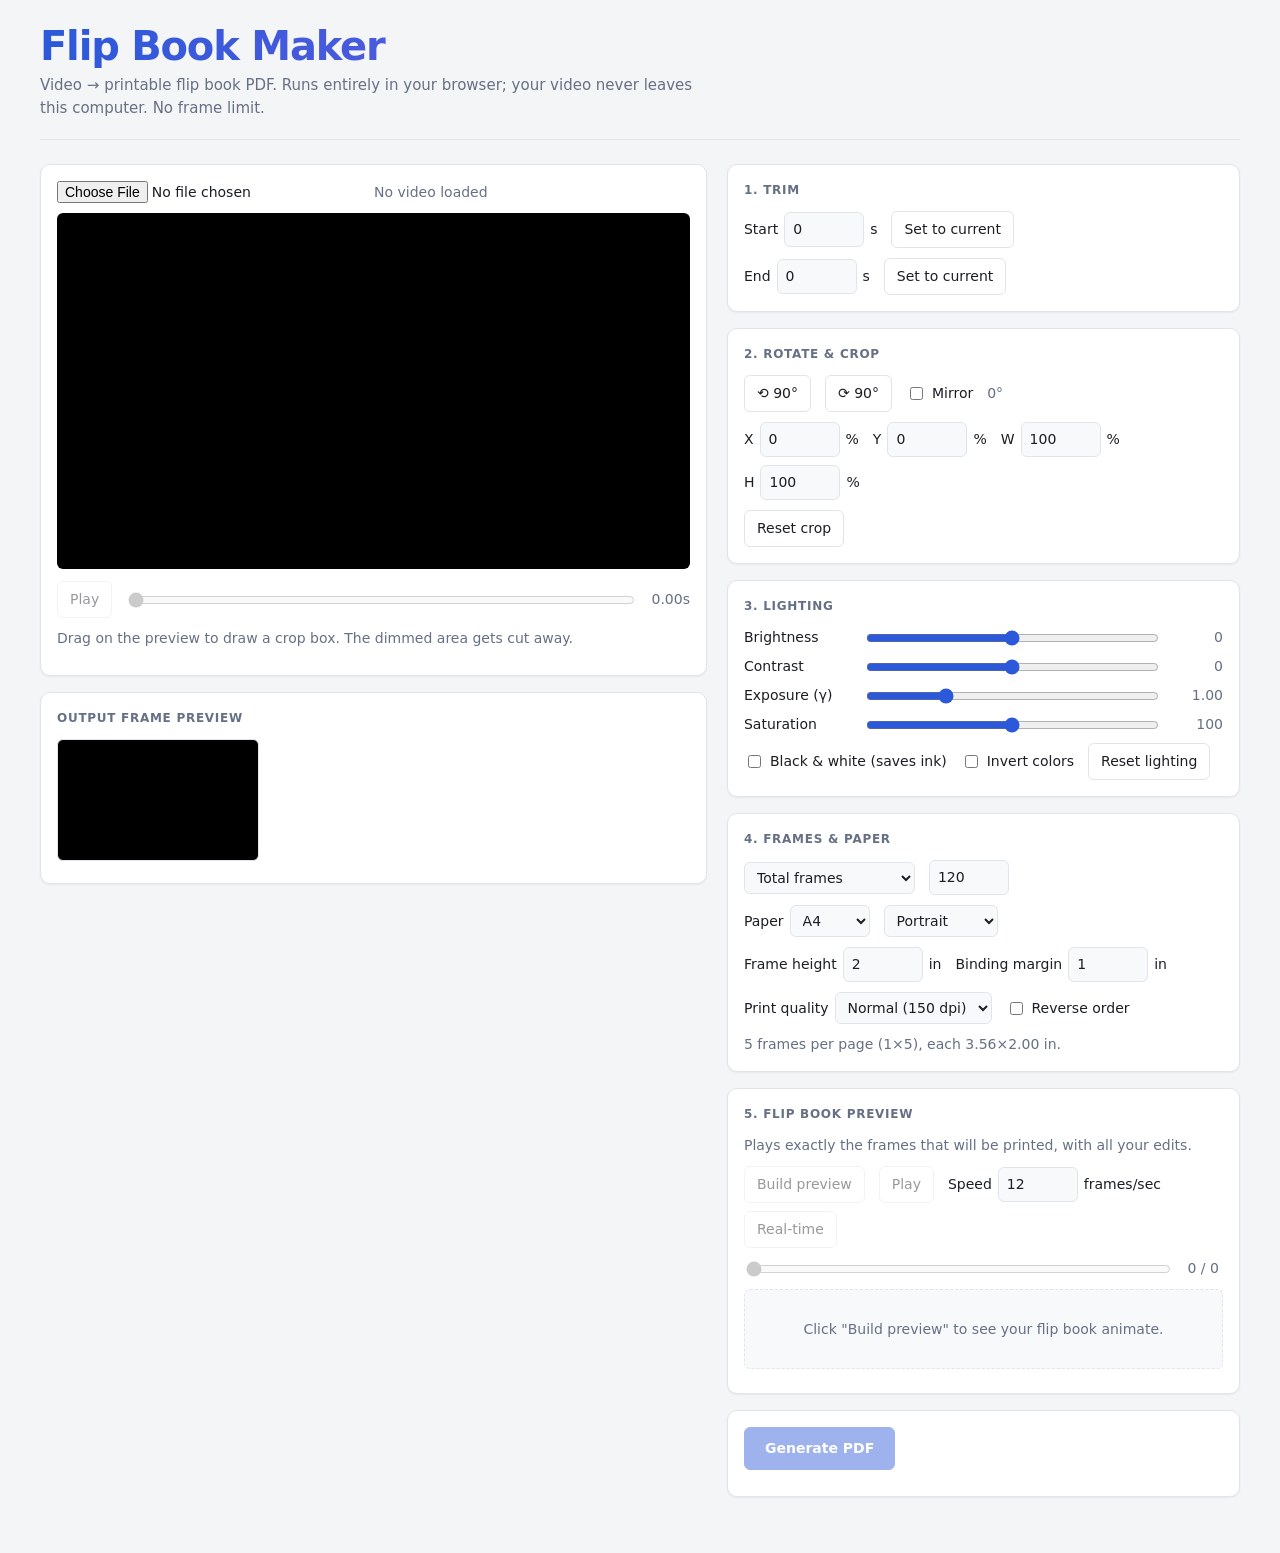
<file: index.html>
<!doctype html>
<html lang="en">
<head>
<meta charset="utf-8">
<meta name="viewport" content="width=device-width,initial-scale=1">
<title>Flip Book Maker</title>
<link rel="stylesheet" href="css/style.css">
</head>
<body>
<header>
<h1>Flip Book Maker</h1>
<p class="sub">Video → printable flip book PDF. Runs entirely in your browser; your video never leaves this computer. No frame limit.</p>
</header>

<div class="wrap">
<div>
  <div class="box">
    <div class="row"><input type="file" id="file" accept="video/*"> <span id="meta" class="muted">No video loaded</span></div>
    <canvas id="pv" width="640" height="360"></canvas>
    <div class="row controls">
      <button id="play" disabled>Play</button>
      <input type="range" id="scrub" min="0" max="1" step="0.01" value="0" disabled>
      <span id="tnow" class="num">0.00s</span>
    </div>
    <p class="muted hint">Drag on the preview to draw a crop box. The dimmed area gets cut away.</p>
  </div>
  <div class="box">
    <h2>Output frame preview</h2>
    <canvas id="out" width="200" height="120"></canvas>
  </div>
</div>

<div>
  <div class="box">
    <h2>1. Trim</h2>
    <div class="row">
      <label>Start <input type="number" id="tStart" step="0.01" min="0" value="0">s</label>
      <button id="setStart">Set to current</button>
    </div>
    <div class="row">
      <label>End <input type="number" id="tEnd" step="0.01" min="0" value="0">s</label>
      <button id="setEnd">Set to current</button>
    </div>
  </div>

  <div class="box">
    <h2>2. Rotate &amp; crop</h2>
    <div class="row">
      <button id="rotL">⟲ 90°</button><button id="rotR">⟳ 90°</button>
      <label><input type="checkbox" id="flipH"> Mirror</label>
      <span id="rotLbl" class="muted">0°</span>
    </div>
    <div class="row">
      <label>X <input type="number" id="cx" min="0" max="100" step="0.5" value="0">%</label>
      <label>Y <input type="number" id="cy" min="0" max="100" step="0.5" value="0">%</label>
      <label>W <input type="number" id="cw" min="1" max="100" step="0.5" value="100">%</label>
      <label>H <input type="number" id="ch" min="1" max="100" step="0.5" value="100">%</label>
    </div>
    <div class="row"><button id="cropReset">Reset crop</button></div>
  </div>

  <div class="box">
    <h2>3. Lighting</h2>
    <div class="slider"><label for="aBri">Brightness</label><input type="range" id="aBri" min="-100" max="100" value="0"><span id="vBri">0</span></div>
    <div class="slider"><label for="aCon">Contrast</label><input type="range" id="aCon" min="-100" max="100" value="0"><span id="vCon">0</span></div>
    <div class="slider"><label for="aGam">Exposure (γ)</label><input type="range" id="aGam" min="0.3" max="3" step="0.05" value="1"><span id="vGam">1.00</span></div>
    <div class="slider"><label for="aSat">Saturation</label><input type="range" id="aSat" min="0" max="200" value="100"><span id="vSat">100</span></div>
    <div class="row">
      <label><input type="checkbox" id="gray"> Black &amp; white (saves ink)</label>
      <label><input type="checkbox" id="inv"> Invert colors</label>
      <button id="adjReset">Reset lighting</button>
    </div>
  </div>

  <div class="box">
    <h2>4. Frames &amp; paper</h2>
    <div class="row">
      <label><select id="fMode"><option value="count">Total frames</option><option value="fps">Frames per second</option></select></label>
      <input type="number" id="fVal" min="1" step="1" value="120">
    </div>
    <div class="row">
      <label>Paper <select id="paper"><option value="a4">A4</option><option value="letter">Letter</option><option value="legal">Legal</option><option value="a3">A3</option></select></label>
      <label><select id="orient"><option value="p">Portrait</option><option value="l">Landscape</option></select></label>
    </div>
    <div class="row">
      <label>Frame height <input type="number" id="fh" min="0.5" step="0.1" value="2">in</label>
      <label>Binding margin <input type="number" id="tab" min="0" step="0.1" value="1">in</label>
    </div>
    <div class="row">
      <label>Print quality <select id="dpi"><option value="100">Draft (100 dpi)</option><option value="150" selected>Normal (150 dpi)</option><option value="220">High (220 dpi)</option><option value="300">Max (300 dpi)</option></select></label>
      <label><input type="checkbox" id="rev"> Reverse order</label>
    </div>
    <div id="info" class="muted status"></div>
  </div>

  <div class="box">
    <h2>5. Flip book preview</h2>
    <p class="muted hint">Plays exactly the frames that will be printed, with all your edits.</p>
    <div class="row">
      <button id="fbBuild" disabled>Build preview</button>
      <button id="fbPlay" disabled>Play</button>
      <label>Speed <input type="number" id="fbFps" min="1" max="60" step="1" value="12"> frames/sec</label>
      <button id="fbReal" disabled>Real-time</button>
    </div>
    <div class="row">
      <input type="range" id="fbScrub" min="0" max="0" step="1" value="0" disabled>
      <span id="fbNum" class="num">0 / 0</span>
    </div>
    <div class="flip-stage">
      <img id="fbImg" alt="Flip book frame" style="display:none">
      <span id="fbEmpty" class="muted">Click "Build preview" to see your flip book animate.</span>
    </div>
    <div id="fbStatus" class="muted status"></div>
  </div>

  <div class="box">
    <div class="row">
      <button class="primary" id="gen" disabled>Generate PDF</button>
      <button id="cancel" hidden>Cancel</button>
    </div>
    <progress id="prog" value="0" max="1" hidden></progress>
    <div id="status" class="muted status"></div>
  </div>
</div>
</div>

<video id="vid" muted playsinline preload="auto"></video>

<script src="js/lib/jspdf.js"></script>
<script src="js/dom.js"></script>
<script src="js/state.js"></script>
<script src="js/converter-worker.js"></script>
<script src="js/converter.js"></script>
<script src="js/video-loader.js"></script>
<script src="js/playback.js"></script>
<script src="js/lighting.js"></script>
<script src="js/render.js"></script>
<script src="js/preview.js"></script>
<script src="js/crop.js"></script>
<script src="js/rotation.js"></script>
<script src="js/layout.js"></script>
<script src="js/frame-capture.js"></script>
<script src="js/pdf-export.js"></script>
<script src="js/flip-preview.js"></script>
<script src="js/main.js"></script>
</body>
</html>
</file>
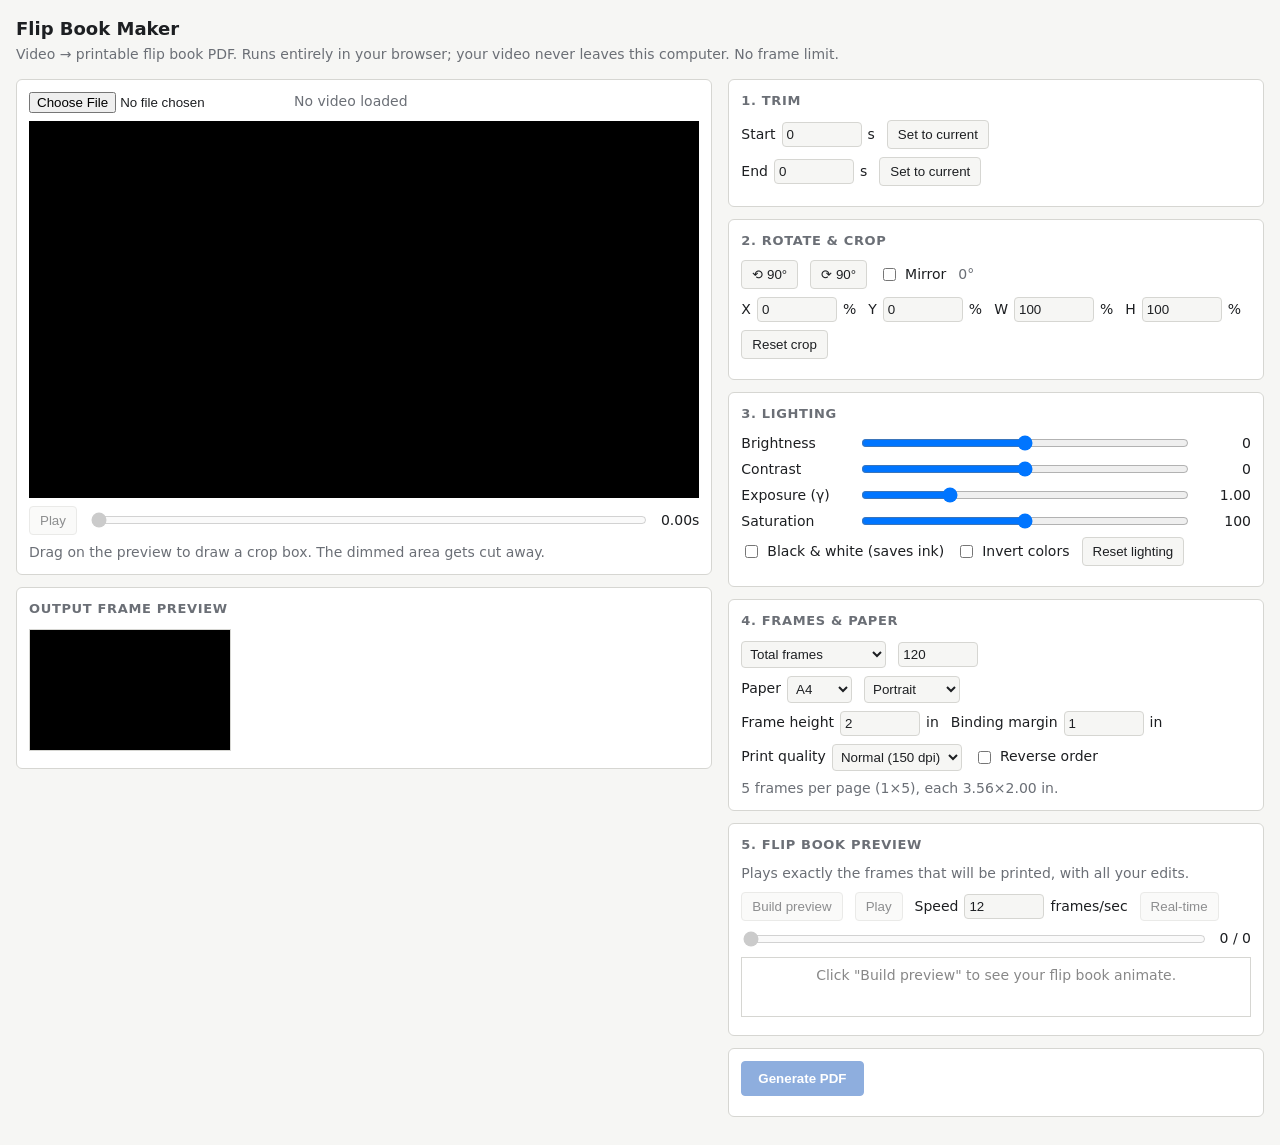
<file: flipbook-maker-standalone.html>
<!doctype html>
<html lang="en">
<head>
<meta charset="utf-8">
<meta name="viewport" content="width=device-width,initial-scale=1">
<title>Flip Book Maker</title>
<script>/** @license
 *
 * jsPDF - PDF Document creation from JavaScript
 * Version 2.5.1 Built on 2022-01-28T15:37:57.789Z
 *                      CommitID 00000000
 *
 * Copyright (c) 2010-2021 James Hall <james@parall.ax>, https://github.com/MrRio/jsPDF
 *               2015-2021 yWorks GmbH, http://www.yworks.com
 *               2015-2021 Lukas Holländer <lukas.hollaender@yworks.com>, https://github.com/HackbrettXXX
 *               2016-2018 Aras Abbasi <aras.abbasi@gmail.com>
 *               2010 Aaron Spike, https://github.com/acspike
 *               2012 Willow Systems Corporation, https://github.com/willowsystems
 *               2012 Pablo Hess, https://github.com/pablohess
 *               2012 Florian Jenett, https://github.com/fjenett
 *               2013 Warren Weckesser, https://github.com/warrenweckesser
 *               2013 Youssef Beddad, https://github.com/lifof
 *               2013 Lee Driscoll, https://github.com/lsdriscoll
 *               2013 Stefan Slonevskiy, https://github.com/stefslon
 *               2013 Jeremy Morel, https://github.com/jmorel
 *               2013 Christoph Hartmann, https://github.com/chris-rock
 *               2014 Juan Pablo Gaviria, https://github.com/juanpgaviria
 *               2014 James Makes, https://github.com/dollaruw
 *               2014 Diego Casorran, https://github.com/diegocr
 *               2014 Steven Spungin, https://github.com/Flamenco
 *               2014 Kenneth Glassey, https://github.com/Gavvers
 *
 * Permission is hereby granted, free of charge, to any person obtaining
 * a copy of this software and associated documentation files (the
 * "Software"), to deal in the Software without restriction, including
 * without limitation the rights to use, copy, modify, merge, publish,
 * distribute, sublicense, and/or sell copies of the Software, and to
 * permit persons to whom the Software is furnished to do so, subject to
 * the following conditions:
 *
 * The above copyright notice and this permission notice shall be
 * included in all copies or substantial portions of the Software.
 *
 * THE SOFTWARE IS PROVIDED "AS IS", WITHOUT WARRANTY OF ANY KIND,
 * EXPRESS OR IMPLIED, INCLUDING BUT NOT LIMITED TO THE WARRANTIES OF
 * MERCHANTABILITY, FITNESS FOR A PARTICULAR PURPOSE AND
 * NONINFRINGEMENT. IN NO EVENT SHALL THE AUTHORS OR COPYRIGHT HOLDERS BE
 * LIABLE FOR ANY CLAIM, DAMAGES OR OTHER LIABILITY, WHETHER IN AN ACTION
 * OF CONTRACT, TORT OR OTHERWISE, ARISING FROM, OUT OF OR IN CONNECTION
 * WITH THE SOFTWARE OR THE USE OR OTHER DEALINGS IN THE SOFTWARE.
 *
 * Contributor(s):
 *    siefkenj, ahwolf, rickygu, Midnith, saintclair, eaparango,
 *    kim3er, mfo, alnorth, Flamenco
 */

!function(t,e){"object"==typeof exports&&"undefined"!=typeof module?e(exports):"function"==typeof define&&define.amd?define(["exports"],e):e((t=t||self).jspdf={})}(this,(function(t){"use strict";function e(t){return(e="function"==typeof Symbol&&"symbol"==typeof Symbol.iterator?function(t){return typeof t}:function(t){return t&&"function"==typeof Symbol&&t.constructor===Symbol&&t!==Symbol.prototype?"symbol":typeof t})(t)}var r=function(){return"undefined"!=typeof window?window:"undefined"!=typeof global?global:"undefined"!=typeof self?self:this}();function n(){r.console&&"function"==typeof r.console.log&&r.console.log.apply(r.console,arguments)}var i={log:n,warn:function(t){r.console&&("function"==typeof r.console.warn?r.console.warn.apply(r.console,arguments):n.call(null,arguments))},error:function(t){r.console&&("function"==typeof r.console.error?r.console.error.apply(r.console,arguments):n(t))}};function a(t,e,r){var n=new XMLHttpRequest;n.open("GET",t),n.responseType="blob",n.onload=function(){l(n.response,e,r)},n.onerror=function(){i.error("could not download file")},n.send()}function o(t){var e=new XMLHttpRequest;e.open("HEAD",t,!1);try{e.send()}catch(t){}return e.status>=200&&e.status<=299}function s(t){try{t.dispatchEvent(new MouseEvent("click"))}catch(r){var e=document.createEvent("MouseEvents");e.initMouseEvent("click",!0,!0,window,0,0,0,80,20,!1,!1,!1,!1,0,null),t.dispatchEvent(e)}}var c,u,l=r.saveAs||("object"!==("undefined"==typeof window?"undefined":e(window))||window!==r?function(){}:"undefined"!=typeof HTMLAnchorElement&&"download"in HTMLAnchorElement.prototype?function(t,e,n){var i=r.URL||r.webkitURL,c=document.createElement("a");e=e||t.name||"download",c.download=e,c.rel="noopener","string"==typeof t?(c.href=t,c.origin!==location.origin?o(c.href)?a(t,e,n):s(c,c.target="_blank"):s(c)):(c.href=i.createObjectURL(t),setTimeout((function(){i.revokeObjectURL(c.href)}),4e4),setTimeout((function(){s(c)}),0))}:"msSaveOrOpenBlob"in navigator?function(t,r,n){if(r=r||t.name||"download","string"==typeof t)if(o(t))a(t,r,n);else{var c=document.createElement("a");c.href=t,c.target="_blank",setTimeout((function(){s(c)}))}else navigator.msSaveOrOpenBlob(function(t,r){return void 0===r?r={autoBom:!1}:"object"!==e(r)&&(i.warn("Deprecated: Expected third argument to be a object"),r={autoBom:!r}),r.autoBom&&/^\s*(?:text\/\S*|application\/xml|\S*\/\S*\+xml)\s*;.*charset\s*=\s*utf-8/i.test(t.type)?new Blob([String.fromCharCode(65279),t],{type:t.type}):t}(t,n),r)}:function(t,n,i,o){if((o=o||open("","_blank"))&&(o.document.title=o.document.body.innerText="downloading..."),"string"==typeof t)return a(t,n,i);var s="application/octet-stream"===t.type,c=/constructor/i.test(r.HTMLElement)||r.safari,u=/CriOS\/[\d]+/.test(navigator.userAgent);if((u||s&&c)&&"object"===("undefined"==typeof FileReader?"undefined":e(FileReader))){var l=new FileReader;l.onloadend=function(){var t=l.result;t=u?t:t.replace(/^data:[^;]*;/,"data:attachment/file;"),o?o.location.href=t:location=t,o=null},l.readAsDataURL(t)}else{var h=r.URL||r.webkitURL,f=h.createObjectURL(t);o?o.location=f:location.href=f,o=null,setTimeout((function(){h.revokeObjectURL(f)}),4e4)}});
/**
   * A class to parse color values
   * @author Stoyan Stefanov <sstoo@gmail.com>
   * {@link   http://www.phpied.com/rgb-color-parser-in-javascript/}
   * @license Use it if you like it
   */function h(t){var e;t=t||"",this.ok=!1,"#"==t.charAt(0)&&(t=t.substr(1,6));t={aliceblue:"f0f8ff",antiquewhite:"faebd7",aqua:"00ffff",aquamarine:"7fffd4",azure:"f0ffff",beige:"f5f5dc",bisque:"ffe4c4",black:"000000",blanchedalmond:"ffebcd",blue:"0000ff",blueviolet:"8a2be2",brown:"a52a2a",burlywood:"deb887",cadetblue:"5f9ea0",chartreuse:"7fff00",chocolate:"d2691e",coral:"ff7f50",cornflowerblue:"6495ed",cornsilk:"fff8dc",crimson:"dc143c",cyan:"00ffff",darkblue:"00008b",darkcyan:"008b8b",darkgoldenrod:"b8860b",darkgray:"a9a9a9",darkgreen:"006400",darkkhaki:"bdb76b",darkmagenta:"8b008b",darkolivegreen:"556b2f",darkorange:"ff8c00",darkorchid:"9932cc",darkred:"8b0000",darksalmon:"e9967a",darkseagreen:"8fbc8f",darkslateblue:"483d8b",darkslategray:"2f4f4f",darkturquoise:"00ced1",darkviolet:"9400d3",deeppink:"ff1493",deepskyblue:"00bfff",dimgray:"696969",dodgerblue:"1e90ff",feldspar:"d19275",firebrick:"b22222",floralwhite:"fffaf0",forestgreen:"228b22",fuchsia:"ff00ff",gainsboro:"dcdcdc",ghostwhite:"f8f8ff",gold:"ffd700",goldenrod:"daa520",gray:"808080",green:"008000",greenyellow:"adff2f",honeydew:"f0fff0",hotpink:"ff69b4",indianred:"cd5c5c",indigo:"4b0082",ivory:"fffff0",khaki:"f0e68c",lavender:"e6e6fa",lavenderblush:"fff0f5",lawngreen:"7cfc00",lemonchiffon:"fffacd",lightblue:"add8e6",lightcoral:"f08080",lightcyan:"e0ffff",lightgoldenrodyellow:"fafad2",lightgrey:"d3d3d3",lightgreen:"90ee90",lightpink:"ffb6c1",lightsalmon:"ffa07a",lightseagreen:"20b2aa",lightskyblue:"87cefa",lightslateblue:"8470ff",lightslategray:"778899",lightsteelblue:"b0c4de",lightyellow:"ffffe0",lime:"00ff00",limegreen:"32cd32",linen:"faf0e6",magenta:"ff00ff",maroon:"800000",mediumaquamarine:"66cdaa",mediumblue:"0000cd",mediumorchid:"ba55d3",mediumpurple:"9370d8",mediumseagreen:"3cb371",mediumslateblue:"7b68ee",mediumspringgreen:"00fa9a",mediumturquoise:"48d1cc",mediumvioletred:"c71585",midnightblue:"191970",mintcream:"f5fffa",mistyrose:"ffe4e1",moccasin:"ffe4b5",navajowhite:"ffdead",navy:"000080",oldlace:"fdf5e6",olive:"808000",olivedrab:"6b8e23",orange:"ffa500",orangered:"ff4500",orchid:"da70d6",palegoldenrod:"eee8aa",palegreen:"98fb98",paleturquoise:"afeeee",palevioletred:"d87093",papayawhip:"ffefd5",peachpuff:"ffdab9",peru:"cd853f",pink:"ffc0cb",plum:"dda0dd",powderblue:"b0e0e6",purple:"800080",red:"ff0000",rosybrown:"bc8f8f",royalblue:"4169e1",saddlebrown:"8b4513",salmon:"fa8072",sandybrown:"f4a460",seagreen:"2e8b57",seashell:"fff5ee",sienna:"a0522d",silver:"c0c0c0",skyblue:"87ceeb",slateblue:"6a5acd",slategray:"708090",snow:"fffafa",springgreen:"00ff7f",steelblue:"4682b4",tan:"d2b48c",teal:"008080",thistle:"d8bfd8",tomato:"ff6347",turquoise:"40e0d0",violet:"ee82ee",violetred:"d02090",wheat:"f5deb3",white:"ffffff",whitesmoke:"f5f5f5",yellow:"ffff00",yellowgreen:"9acd32"}[t=(t=t.replace(/ /g,"")).toLowerCase()]||t;for(var r=[{re:/^rgb\((\d{1,3}),\s*(\d{1,3}),\s*(\d{1,3})\)$/,example:["rgb(123, 234, 45)","rgb(255,234,245)"],process:function(t){return[parseInt(t[1]),parseInt(t[2]),parseInt(t[3])]}},{re:/^(\w{2})(\w{2})(\w{2})$/,example:["#00ff00","336699"],process:function(t){return[parseInt(t[1],16),parseInt(t[2],16),parseInt(t[3],16)]}},{re:/^(\w{1})(\w{1})(\w{1})$/,example:["#fb0","f0f"],process:function(t){return[parseInt(t[1]+t[1],16),parseInt(t[2]+t[2],16),parseInt(t[3]+t[3],16)]}}],n=0;n<r.length;n++){var i=r[n].re,a=r[n].process,o=i.exec(t);o&&(e=a(o),this.r=e[0],this.g=e[1],this.b=e[2],this.ok=!0)}this.r=this.r<0||isNaN(this.r)?0:this.r>255?255:this.r,this.g=this.g<0||isNaN(this.g)?0:this.g>255?255:this.g,this.b=this.b<0||isNaN(this.b)?0:this.b>255?255:this.b,this.toRGB=function(){return"rgb("+this.r+", "+this.g+", "+this.b+")"},this.toHex=function(){var t=this.r.toString(16),e=this.g.toString(16),r=this.b.toString(16);return 1==t.length&&(t="0"+t),1==e.length&&(e="0"+e),1==r.length&&(r="0"+r),"#"+t+e+r}}
/**
   * @license
   * Joseph Myers does not specify a particular license for his work.
   *
   * Author: Joseph Myers
   * Accessed from: http://www.myersdaily.org/joseph/javascript/md5.js
   *
   * Modified by: Owen Leong
   */
function f(t,e){var r=t[0],n=t[1],i=t[2],a=t[3];r=p(r,n,i,a,e[0],7,-680876936),a=p(a,r,n,i,e[1],12,-389564586),i=p(i,a,r,n,e[2],17,606105819),n=p(n,i,a,r,e[3],22,-1044525330),r=p(r,n,i,a,e[4],7,-176418897),a=p(a,r,n,i,e[5],12,1200080426),i=p(i,a,r,n,e[6],17,-1473231341),n=p(n,i,a,r,e[7],22,-45705983),r=p(r,n,i,a,e[8],7,1770035416),a=p(a,r,n,i,e[9],12,-1958414417),i=p(i,a,r,n,e[10],17,-42063),n=p(n,i,a,r,e[11],22,-1990404162),r=p(r,n,i,a,e[12],7,1804603682),a=p(a,r,n,i,e[13],12,-40341101),i=p(i,a,r,n,e[14],17,-1502002290),r=g(r,n=p(n,i,a,r,e[15],22,1236535329),i,a,e[1],5,-165796510),a=g(a,r,n,i,e[6],9,-1069501632),i=g(i,a,r,n,e[11],14,643717713),n=g(n,i,a,r,e[0],20,-373897302),r=g(r,n,i,a,e[5],5,-701558691),a=g(a,r,n,i,e[10],9,38016083),i=g(i,a,r,n,e[15],14,-660478335),n=g(n,i,a,r,e[4],20,-405537848),r=g(r,n,i,a,e[9],5,568446438),a=g(a,r,n,i,e[14],9,-1019803690),i=g(i,a,r,n,e[3],14,-187363961),n=g(n,i,a,r,e[8],20,1163531501),r=g(r,n,i,a,e[13],5,-1444681467),a=g(a,r,n,i,e[2],9,-51403784),i=g(i,a,r,n,e[7],14,1735328473),r=m(r,n=g(n,i,a,r,e[12],20,-1926607734),i,a,e[5],4,-378558),a=m(a,r,n,i,e[8],11,-2022574463),i=m(i,a,r,n,e[11],16,1839030562),n=m(n,i,a,r,e[14],23,-35309556),r=m(r,n,i,a,e[1],4,-1530992060),a=m(a,r,n,i,e[4],11,1272893353),i=m(i,a,r,n,e[7],16,-155497632),n=m(n,i,a,r,e[10],23,-1094730640),r=m(r,n,i,a,e[13],4,681279174),a=m(a,r,n,i,e[0],11,-358537222),i=m(i,a,r,n,e[3],16,-722521979),n=m(n,i,a,r,e[6],23,76029189),r=m(r,n,i,a,e[9],4,-640364487),a=m(a,r,n,i,e[12],11,-421815835),i=m(i,a,r,n,e[15],16,530742520),r=v(r,n=m(n,i,a,r,e[2],23,-995338651),i,a,e[0],6,-198630844),a=v(a,r,n,i,e[7],10,1126891415),i=v(i,a,r,n,e[14],15,-1416354905),n=v(n,i,a,r,e[5],21,-57434055),r=v(r,n,i,a,e[12],6,1700485571),a=v(a,r,n,i,e[3],10,-1894986606),i=v(i,a,r,n,e[10],15,-1051523),n=v(n,i,a,r,e[1],21,-2054922799),r=v(r,n,i,a,e[8],6,1873313359),a=v(a,r,n,i,e[15],10,-30611744),i=v(i,a,r,n,e[6],15,-1560198380),n=v(n,i,a,r,e[13],21,1309151649),r=v(r,n,i,a,e[4],6,-145523070),a=v(a,r,n,i,e[11],10,-1120210379),i=v(i,a,r,n,e[2],15,718787259),n=v(n,i,a,r,e[9],21,-343485551),t[0]=S(r,t[0]),t[1]=S(n,t[1]),t[2]=S(i,t[2]),t[3]=S(a,t[3])}function d(t,e,r,n,i,a){return e=S(S(e,t),S(n,a)),S(e<<i|e>>>32-i,r)}function p(t,e,r,n,i,a,o){return d(e&r|~e&n,t,e,i,a,o)}function g(t,e,r,n,i,a,o){return d(e&n|r&~n,t,e,i,a,o)}function m(t,e,r,n,i,a,o){return d(e^r^n,t,e,i,a,o)}function v(t,e,r,n,i,a,o){return d(r^(e|~n),t,e,i,a,o)}function b(t){var e,r=t.length,n=[1732584193,-271733879,-1732584194,271733878];for(e=64;e<=t.length;e+=64)f(n,y(t.substring(e-64,e)));t=t.substring(e-64);var i=[0,0,0,0,0,0,0,0,0,0,0,0,0,0,0,0];for(e=0;e<t.length;e++)i[e>>2]|=t.charCodeAt(e)<<(e%4<<3);if(i[e>>2]|=128<<(e%4<<3),e>55)for(f(n,i),e=0;e<16;e++)i[e]=0;return i[14]=8*r,f(n,i),n}function y(t){var e,r=[];for(e=0;e<64;e+=4)r[e>>2]=t.charCodeAt(e)+(t.charCodeAt(e+1)<<8)+(t.charCodeAt(e+2)<<16)+(t.charCodeAt(e+3)<<24);return r}c=r.atob.bind(r),u=r.btoa.bind(r);var w="0123456789abcdef".split("");function N(t){for(var e="",r=0;r<4;r++)e+=w[t>>8*r+4&15]+w[t>>8*r&15];return e}function L(t){return String.fromCharCode((255&t)>>0,(65280&t)>>8,(16711680&t)>>16,(4278190080&t)>>24)}function A(t){return function(t){return t.map(L).join("")}(b(t))}var x="5d41402abc4b2a76b9719d911017c592"!=function(t){for(var e=0;e<t.length;e++)t[e]=N(t[e]);return t.join("")}(b("hello"));function S(t,e){if(x){var r=(65535&t)+(65535&e);return(t>>16)+(e>>16)+(r>>16)<<16|65535&r}return t+e&4294967295}
/**
   * @license
   * FPDF is released under a permissive license: there is no usage restriction.
   * You may embed it freely in your application (commercial or not), with or
   * without modifications.
   *
   * Reference: http://www.fpdf.org/en/script/script37.php
   */function _(t,e){var r,n,i,a;if(t!==r){for(var o=(i=t,a=1+(256/t.length>>0),new Array(a+1).join(i)),s=[],c=0;c<256;c++)s[c]=c;var u=0;for(c=0;c<256;c++){var l=s[c];u=(u+l+o.charCodeAt(c))%256,s[c]=s[u],s[u]=l}r=t,n=s}else s=n;var h=e.length,f=0,d=0,p="";for(c=0;c<h;c++)d=(d+(l=s[f=(f+1)%256]))%256,s[f]=s[d],s[d]=l,o=s[(s[f]+s[d])%256],p+=String.fromCharCode(e.charCodeAt(c)^o);return p}
/**
   * @license
   * Licensed under the MIT License.
   * http://opensource.org/licenses/mit-license
   * Author: Owen Leong (@owenl131)
   * Date: 15 Oct 2020
   * References:
   * https://www.cs.cmu.edu/~dst/Adobe/Gallery/anon21jul01-pdf-encryption.txt
   * https://github.com/foliojs/pdfkit/blob/master/lib/security.js
   * http://www.fpdf.org/en/script/script37.php
   */var P={print:4,modify:8,copy:16,"annot-forms":32};function k(t,e,r,n){this.v=1,this.r=2;var i=192;t.forEach((function(t){if(void 0!==P.perm)throw new Error("Invalid permission: "+t);i+=P[t]})),this.padding="(¿N^NuAd\0NVÿú\b..\0¶Ðh>/\f©þdSiz";var a=(e+this.padding).substr(0,32),o=(r+this.padding).substr(0,32);this.O=this.processOwnerPassword(a,o),this.P=-(1+(255^i)),this.encryptionKey=A(a+this.O+this.lsbFirstWord(this.P)+this.hexToBytes(n)).substr(0,5),this.U=_(this.encryptionKey,this.padding)}function F(t){if(/[^\u0000-\u00ff]/.test(t))throw new Error("Invalid PDF Name Object: "+t+", Only accept ASCII characters.");for(var e="",r=t.length,n=0;n<r;n++){var i=t.charCodeAt(n);if(i<33||35===i||37===i||40===i||41===i||47===i||60===i||62===i||91===i||93===i||123===i||125===i||i>126)e+="#"+("0"+i.toString(16)).slice(-2);else e+=t[n]}return e}function I(t){if("object"!==e(t))throw new Error("Invalid Context passed to initialize PubSub (jsPDF-module)");var n={};this.subscribe=function(t,e,r){if(r=r||!1,"string"!=typeof t||"function"!=typeof e||"boolean"!=typeof r)throw new Error("Invalid arguments passed to PubSub.subscribe (jsPDF-module)");n.hasOwnProperty(t)||(n[t]={});var i=Math.random().toString(35);return n[t][i]=[e,!!r],i},this.unsubscribe=function(t){for(var e in n)if(n[e][t])return delete n[e][t],0===Object.keys(n[e]).length&&delete n[e],!0;return!1},this.publish=function(e){if(n.hasOwnProperty(e)){var a=Array.prototype.slice.call(arguments,1),o=[];for(var s in n[e]){var c=n[e][s];try{c[0].apply(t,a)}catch(t){r.console&&i.error("jsPDF PubSub Error",t.message,t)}c[1]&&o.push(s)}o.length&&o.forEach(this.unsubscribe)}},this.getTopics=function(){return n}}function C(t){if(!(this instanceof C))return new C(t);var e="opacity,stroke-opacity".split(",");for(var r in t)t.hasOwnProperty(r)&&e.indexOf(r)>=0&&(this[r]=t[r]);this.id="",this.objectNumber=-1}function j(t,e){this.gState=t,this.matrix=e,this.id="",this.objectNumber=-1}function O(t,e,r,n,i){if(!(this instanceof O))return new O(t,e,r,n,i);this.type="axial"===t?2:3,this.coords=e,this.colors=r,j.call(this,n,i)}function B(t,e,r,n,i){if(!(this instanceof B))return new B(t,e,r,n,i);this.boundingBox=t,this.xStep=e,this.yStep=r,this.stream="",this.cloneIndex=0,j.call(this,n,i)}function M(t){var n,a="string"==typeof arguments[0]?arguments[0]:"p",o=arguments[1],s=arguments[2],c=arguments[3],f=[],d=1,p=16,g="S",m=null;"object"===e(t=t||{})&&(a=t.orientation,o=t.unit||o,s=t.format||s,c=t.compress||t.compressPdf||c,null!==(m=t.encryption||null)&&(m.userPassword=m.userPassword||"",m.ownerPassword=m.ownerPassword||"",m.userPermissions=m.userPermissions||[]),d="number"==typeof t.userUnit?Math.abs(t.userUnit):1,void 0!==t.precision&&(n=t.precision),void 0!==t.floatPrecision&&(p=t.floatPrecision),g=t.defaultPathOperation||"S"),f=t.filters||(!0===c?["FlateEncode"]:f),o=o||"mm",a=(""+(a||"P")).toLowerCase();var v=t.putOnlyUsedFonts||!1,b={},y={internal:{},__private__:{}};y.__private__.PubSub=I;var w="1.3",N=y.__private__.getPdfVersion=function(){return w};y.__private__.setPdfVersion=function(t){w=t};var L={a0:[2383.94,3370.39],a1:[1683.78,2383.94],a2:[1190.55,1683.78],a3:[841.89,1190.55],a4:[595.28,841.89],a5:[419.53,595.28],a6:[297.64,419.53],a7:[209.76,297.64],a8:[147.4,209.76],a9:[104.88,147.4],a10:[73.7,104.88],b0:[2834.65,4008.19],b1:[2004.09,2834.65],b2:[1417.32,2004.09],b3:[1000.63,1417.32],b4:[708.66,1000.63],b5:[498.9,708.66],b6:[354.33,498.9],b7:[249.45,354.33],b8:[175.75,249.45],b9:[124.72,175.75],b10:[87.87,124.72],c0:[2599.37,3676.54],c1:[1836.85,2599.37],c2:[1298.27,1836.85],c3:[918.43,1298.27],c4:[649.13,918.43],c5:[459.21,649.13],c6:[323.15,459.21],c7:[229.61,323.15],c8:[161.57,229.61],c9:[113.39,161.57],c10:[79.37,113.39],dl:[311.81,623.62],letter:[612,792],"government-letter":[576,756],legal:[612,1008],"junior-legal":[576,360],ledger:[1224,792],tabloid:[792,1224],"credit-card":[153,243]};y.__private__.getPageFormats=function(){return L};var A=y.__private__.getPageFormat=function(t){return L[t]};s=s||"a4";var x={COMPAT:"compat",ADVANCED:"advanced"},S=x.COMPAT;function _(){this.saveGraphicsState(),ht(new Vt(_t,0,0,-_t,0,Rr()*_t).toString()+" cm"),this.setFontSize(this.getFontSize()/_t),g="n",S=x.ADVANCED}function P(){this.restoreGraphicsState(),g="S",S=x.COMPAT}var j=y.__private__.combineFontStyleAndFontWeight=function(t,e){if("bold"==t&&"normal"==e||"bold"==t&&400==e||"normal"==t&&"italic"==e||"bold"==t&&"italic"==e)throw new Error("Invalid Combination of fontweight and fontstyle");return e&&(t=400==e||"normal"===e?"italic"===t?"italic":"normal":700!=e&&"bold"!==e||"normal"!==t?(700==e?"bold":e)+""+t:"bold"),t};y.advancedAPI=function(t){var e=S===x.COMPAT;return e&&_.call(this),"function"!=typeof t||(t(this),e&&P.call(this)),this},y.compatAPI=function(t){var e=S===x.ADVANCED;return e&&P.call(this),"function"!=typeof t||(t(this),e&&_.call(this)),this},y.isAdvancedAPI=function(){return S===x.ADVANCED};var E,q=function(t){if(S!==x.ADVANCED)throw new Error(t+" is only available in 'advanced' API mode. You need to call advancedAPI() first.")},D=y.roundToPrecision=y.__private__.roundToPrecision=function(t,e){var r=n||e;if(isNaN(t)||isNaN(r))throw new Error("Invalid argument passed to jsPDF.roundToPrecision");return t.toFixed(r).replace(/0+$/,"")};E=y.hpf=y.__private__.hpf="number"==typeof p?function(t){if(isNaN(t))throw new Error("Invalid argument passed to jsPDF.hpf");return D(t,p)}:"smart"===p?function(t){if(isNaN(t))throw new Error("Invalid argument passed to jsPDF.hpf");return D(t,t>-1&&t<1?16:5)}:function(t){if(isNaN(t))throw new Error("Invalid argument passed to jsPDF.hpf");return D(t,16)};var R=y.f2=y.__private__.f2=function(t){if(isNaN(t))throw new Error("Invalid argument passed to jsPDF.f2");return D(t,2)},T=y.__private__.f3=function(t){if(isNaN(t))throw new Error("Invalid argument passed to jsPDF.f3");return D(t,3)},U=y.scale=y.__private__.scale=function(t){if(isNaN(t))throw new Error("Invalid argument passed to jsPDF.scale");return S===x.COMPAT?t*_t:S===x.ADVANCED?t:void 0},z=function(t){return S===x.COMPAT?Rr()-t:S===x.ADVANCED?t:void 0},H=function(t){return U(z(t))};y.__private__.setPrecision=y.setPrecision=function(t){"number"==typeof parseInt(t,10)&&(n=parseInt(t,10))};var W,V="00000000000000000000000000000000",G=y.__private__.getFileId=function(){return V},Y=y.__private__.setFileId=function(t){return V=void 0!==t&&/^[a-fA-F0-9]{32}$/.test(t)?t.toUpperCase():V.split("").map((function(){return"ABCDEF0123456789".charAt(Math.floor(16*Math.random()))})).join(""),null!==m&&(Ye=new k(m.userPermissions,m.userPassword,m.ownerPassword,V)),V};y.setFileId=function(t){return Y(t),this},y.getFileId=function(){return G()};var J=y.__private__.convertDateToPDFDate=function(t){var e=t.getTimezoneOffset(),r=e<0?"+":"-",n=Math.floor(Math.abs(e/60)),i=Math.abs(e%60),a=[r,Q(n),"'",Q(i),"'"].join("");return["D:",t.getFullYear(),Q(t.getMonth()+1),Q(t.getDate()),Q(t.getHours()),Q(t.getMinutes()),Q(t.getSeconds()),a].join("")},X=y.__private__.convertPDFDateToDate=function(t){var e=parseInt(t.substr(2,4),10),r=parseInt(t.substr(6,2),10)-1,n=parseInt(t.substr(8,2),10),i=parseInt(t.substr(10,2),10),a=parseInt(t.substr(12,2),10),o=parseInt(t.substr(14,2),10);return new Date(e,r,n,i,a,o,0)},K=y.__private__.setCreationDate=function(t){var e;if(void 0===t&&(t=new Date),t instanceof Date)e=J(t);else{if(!/^D:(20[0-2][0-9]|203[0-7]|19[7-9][0-9])(0[0-9]|1[0-2])([0-2][0-9]|3[0-1])(0[0-9]|1[0-9]|2[0-3])(0[0-9]|[1-5][0-9])(0[0-9]|[1-5][0-9])(\+0[0-9]|\+1[0-4]|-0[0-9]|-1[0-1])'(0[0-9]|[1-5][0-9])'?$/.test(t))throw new Error("Invalid argument passed to jsPDF.setCreationDate");e=t}return W=e},Z=y.__private__.getCreationDate=function(t){var e=W;return"jsDate"===t&&(e=X(W)),e};y.setCreationDate=function(t){return K(t),this},y.getCreationDate=function(t){return Z(t)};var $,Q=y.__private__.padd2=function(t){return("0"+parseInt(t)).slice(-2)},tt=y.__private__.padd2Hex=function(t){return("00"+(t=t.toString())).substr(t.length)},et=0,rt=[],nt=[],it=0,at=[],ot=[],st=!1,ct=nt,ut=function(){et=0,it=0,nt=[],rt=[],at=[],Qt=Kt(),te=Kt()};y.__private__.setCustomOutputDestination=function(t){st=!0,ct=t};var lt=function(t){st||(ct=t)};y.__private__.resetCustomOutputDestination=function(){st=!1,ct=nt};var ht=y.__private__.out=function(t){return t=t.toString(),it+=t.length+1,ct.push(t),ct},ft=y.__private__.write=function(t){return ht(1===arguments.length?t.toString():Array.prototype.join.call(arguments," "))},dt=y.__private__.getArrayBuffer=function(t){for(var e=t.length,r=new ArrayBuffer(e),n=new Uint8Array(r);e--;)n[e]=t.charCodeAt(e);return r},pt=[["Helvetica","helvetica","normal","WinAnsiEncoding"],["Helvetica-Bold","helvetica","bold","WinAnsiEncoding"],["Helvetica-Oblique","helvetica","italic","WinAnsiEncoding"],["Helvetica-BoldOblique","helvetica","bolditalic","WinAnsiEncoding"],["Courier","courier","normal","WinAnsiEncoding"],["Courier-Bold","courier","bold","WinAnsiEncoding"],["Courier-Oblique","courier","italic","WinAnsiEncoding"],["Courier-BoldOblique","courier","bolditalic","WinAnsiEncoding"],["Times-Roman","times","normal","WinAnsiEncoding"],["Times-Bold","times","bold","WinAnsiEncoding"],["Times-Italic","times","italic","WinAnsiEncoding"],["Times-BoldItalic","times","bolditalic","WinAnsiEncoding"],["ZapfDingbats","zapfdingbats","normal",null],["Symbol","symbol","normal",null]];y.__private__.getStandardFonts=function(){return pt};var gt=t.fontSize||16;y.__private__.setFontSize=y.setFontSize=function(t){return gt=S===x.ADVANCED?t/_t:t,this};var mt,vt=y.__private__.getFontSize=y.getFontSize=function(){return S===x.COMPAT?gt:gt*_t},bt=t.R2L||!1;y.__private__.setR2L=y.setR2L=function(t){return bt=t,this},y.__private__.getR2L=y.getR2L=function(){return bt};var yt,wt=y.__private__.setZoomMode=function(t){var e=[void 0,null,"fullwidth","fullheight","fullpage","original"];if(/^(?:\d+\.\d*|\d*\.\d+|\d+)%$/.test(t))mt=t;else if(isNaN(t)){if(-1===e.indexOf(t))throw new Error('zoom must be Integer (e.g. 2), a percentage Value (e.g. 300%) or fullwidth, fullheight, fullpage, original. "'+t+'" is not recognized.');mt=t}else mt=parseInt(t,10)};y.__private__.getZoomMode=function(){return mt};var Nt,Lt=y.__private__.setPageMode=function(t){if(-1==[void 0,null,"UseNone","UseOutlines","UseThumbs","FullScreen"].indexOf(t))throw new Error('Page mode must be one of UseNone, UseOutlines, UseThumbs, or FullScreen. "'+t+'" is not recognized.');yt=t};y.__private__.getPageMode=function(){return yt};var At=y.__private__.setLayoutMode=function(t){if(-1==[void 0,null,"continuous","single","twoleft","tworight","two"].indexOf(t))throw new Error('Layout mode must be one of continuous, single, twoleft, tworight. "'+t+'" is not recognized.');Nt=t};y.__private__.getLayoutMode=function(){return Nt},y.__private__.setDisplayMode=y.setDisplayMode=function(t,e,r){return wt(t),At(e),Lt(r),this};var xt={title:"",subject:"",author:"",keywords:"",creator:""};y.__private__.getDocumentProperty=function(t){if(-1===Object.keys(xt).indexOf(t))throw new Error("Invalid argument passed to jsPDF.getDocumentProperty");return xt[t]},y.__private__.getDocumentProperties=function(){return xt},y.__private__.setDocumentProperties=y.setProperties=y.setDocumentProperties=function(t){for(var e in xt)xt.hasOwnProperty(e)&&t[e]&&(xt[e]=t[e]);return this},y.__private__.setDocumentProperty=function(t,e){if(-1===Object.keys(xt).indexOf(t))throw new Error("Invalid arguments passed to jsPDF.setDocumentProperty");return xt[t]=e};var St,_t,Pt,kt,Ft,It={},Ct={},jt=[],Ot={},Bt={},Mt={},Et={},qt=null,Dt=0,Rt=[],Tt=new I(y),Ut=t.hotfixes||[],zt={},Ht={},Wt=[],Vt=function t(e,r,n,i,a,o){if(!(this instanceof t))return new t(e,r,n,i,a,o);isNaN(e)&&(e=1),isNaN(r)&&(r=0),isNaN(n)&&(n=0),isNaN(i)&&(i=1),isNaN(a)&&(a=0),isNaN(o)&&(o=0),this._matrix=[e,r,n,i,a,o]};Object.defineProperty(Vt.prototype,"sx",{get:function(){return this._matrix[0]},set:function(t){this._matrix[0]=t}}),Object.defineProperty(Vt.prototype,"shy",{get:function(){return this._matrix[1]},set:function(t){this._matrix[1]=t}}),Object.defineProperty(Vt.prototype,"shx",{get:function(){return this._matrix[2]},set:function(t){this._matrix[2]=t}}),Object.defineProperty(Vt.prototype,"sy",{get:function(){return this._matrix[3]},set:function(t){this._matrix[3]=t}}),Object.defineProperty(Vt.prototype,"tx",{get:function(){return this._matrix[4]},set:function(t){this._matrix[4]=t}}),Object.defineProperty(Vt.prototype,"ty",{get:function(){return this._matrix[5]},set:function(t){this._matrix[5]=t}}),Object.defineProperty(Vt.prototype,"a",{get:function(){return this._matrix[0]},set:function(t){this._matrix[0]=t}}),Object.defineProperty(Vt.prototype,"b",{get:function(){return this._matrix[1]},set:function(t){this._matrix[1]=t}}),Object.defineProperty(Vt.prototype,"c",{get:function(){return this._matrix[2]},set:function(t){this._matrix[2]=t}}),Object.defineProperty(Vt.prototype,"d",{get:function(){return this._matrix[3]},set:function(t){this._matrix[3]=t}}),Object.defineProperty(Vt.prototype,"e",{get:function(){return this._matrix[4]},set:function(t){this._matrix[4]=t}}),Object.defineProperty(Vt.prototype,"f",{get:function(){return this._matrix[5]},set:function(t){this._matrix[5]=t}}),Object.defineProperty(Vt.prototype,"rotation",{get:function(){return Math.atan2(this.shx,this.sx)}}),Object.defineProperty(Vt.prototype,"scaleX",{get:function(){return this.decompose().scale.sx}}),Object.defineProperty(Vt.prototype,"scaleY",{get:function(){return this.decompose().scale.sy}}),Object.defineProperty(Vt.prototype,"isIdentity",{get:function(){return 1===this.sx&&(0===this.shy&&(0===this.shx&&(1===this.sy&&(0===this.tx&&0===this.ty))))}}),Vt.prototype.join=function(t){return[this.sx,this.shy,this.shx,this.sy,this.tx,this.ty].map(E).join(t)},Vt.prototype.multiply=function(t){var e=t.sx*this.sx+t.shy*this.shx,r=t.sx*this.shy+t.shy*this.sy,n=t.shx*this.sx+t.sy*this.shx,i=t.shx*this.shy+t.sy*this.sy,a=t.tx*this.sx+t.ty*this.shx+this.tx,o=t.tx*this.shy+t.ty*this.sy+this.ty;return new Vt(e,r,n,i,a,o)},Vt.prototype.decompose=function(){var t=this.sx,e=this.shy,r=this.shx,n=this.sy,i=this.tx,a=this.ty,o=Math.sqrt(t*t+e*e),s=(t/=o)*r+(e/=o)*n;r-=t*s,n-=e*s;var c=Math.sqrt(r*r+n*n);return s/=c,t*(n/=c)<e*(r/=c)&&(t=-t,e=-e,s=-s,o=-o),{scale:new Vt(o,0,0,c,0,0),translate:new Vt(1,0,0,1,i,a),rotate:new Vt(t,e,-e,t,0,0),skew:new Vt(1,0,s,1,0,0)}},Vt.prototype.toString=function(t){return this.join(" ")},Vt.prototype.inversed=function(){var t=this.sx,e=this.shy,r=this.shx,n=this.sy,i=this.tx,a=this.ty,o=1/(t*n-e*r),s=n*o,c=-e*o,u=-r*o,l=t*o;return new Vt(s,c,u,l,-s*i-u*a,-c*i-l*a)},Vt.prototype.applyToPoint=function(t){var e=t.x*this.sx+t.y*this.shx+this.tx,r=t.x*this.shy+t.y*this.sy+this.ty;return new Cr(e,r)},Vt.prototype.applyToRectangle=function(t){var e=this.applyToPoint(t),r=this.applyToPoint(new Cr(t.x+t.w,t.y+t.h));return new jr(e.x,e.y,r.x-e.x,r.y-e.y)},Vt.prototype.clone=function(){var t=this.sx,e=this.shy,r=this.shx,n=this.sy,i=this.tx,a=this.ty;return new Vt(t,e,r,n,i,a)},y.Matrix=Vt;var Gt=y.matrixMult=function(t,e){return e.multiply(t)},Yt=new Vt(1,0,0,1,0,0);y.unitMatrix=y.identityMatrix=Yt;var Jt=function(t,e){if(!Bt[t]){var r=(e instanceof O?"Sh":"P")+(Object.keys(Ot).length+1).toString(10);e.id=r,Bt[t]=r,Ot[r]=e,Tt.publish("addPattern",e)}};y.ShadingPattern=O,y.TilingPattern=B,y.addShadingPattern=function(t,e){return q("addShadingPattern()"),Jt(t,e),this},y.beginTilingPattern=function(t){q("beginTilingPattern()"),Br(t.boundingBox[0],t.boundingBox[1],t.boundingBox[2]-t.boundingBox[0],t.boundingBox[3]-t.boundingBox[1],t.matrix)},y.endTilingPattern=function(t,e){q("endTilingPattern()"),e.stream=ot[$].join("\n"),Jt(t,e),Tt.publish("endTilingPattern",e),Wt.pop().restore()};var Xt=y.__private__.newObject=function(){var t=Kt();return Zt(t,!0),t},Kt=y.__private__.newObjectDeferred=function(){return et++,rt[et]=function(){return it},et},Zt=function(t,e){return e="boolean"==typeof e&&e,rt[t]=it,e&&ht(t+" 0 obj"),t},$t=y.__private__.newAdditionalObject=function(){var t={objId:Kt(),content:""};return at.push(t),t},Qt=Kt(),te=Kt(),ee=y.__private__.decodeColorString=function(t){var e=t.split(" ");if(2!==e.length||"g"!==e[1]&&"G"!==e[1]){if(5===e.length&&("k"===e[4]||"K"===e[4])){e=[(1-e[0])*(1-e[3]),(1-e[1])*(1-e[3]),(1-e[2])*(1-e[3]),"r"]}}else{var r=parseFloat(e[0]);e=[r,r,r,"r"]}for(var n="#",i=0;i<3;i++)n+=("0"+Math.floor(255*parseFloat(e[i])).toString(16)).slice(-2);return n},re=y.__private__.encodeColorString=function(t){var r;"string"==typeof t&&(t={ch1:t});var n=t.ch1,i=t.ch2,a=t.ch3,o=t.ch4,s="draw"===t.pdfColorType?["G","RG","K"]:["g","rg","k"];if("string"==typeof n&&"#"!==n.charAt(0)){var c=new h(n);if(c.ok)n=c.toHex();else if(!/^\d*\.?\d*$/.test(n))throw new Error('Invalid color "'+n+'" passed to jsPDF.encodeColorString.')}if("string"==typeof n&&/^#[0-9A-Fa-f]{3}$/.test(n)&&(n="#"+n[1]+n[1]+n[2]+n[2]+n[3]+n[3]),"string"==typeof n&&/^#[0-9A-Fa-f]{6}$/.test(n)){var u=parseInt(n.substr(1),16);n=u>>16&255,i=u>>8&255,a=255&u}if(void 0===i||void 0===o&&n===i&&i===a)if("string"==typeof n)r=n+" "+s[0];else switch(t.precision){case 2:r=R(n/255)+" "+s[0];break;case 3:default:r=T(n/255)+" "+s[0]}else if(void 0===o||"object"===e(o)){if(o&&!isNaN(o.a)&&0===o.a)return r=["1.","1.","1.",s[1]].join(" ");if("string"==typeof n)r=[n,i,a,s[1]].join(" ");else switch(t.precision){case 2:r=[R(n/255),R(i/255),R(a/255),s[1]].join(" ");break;default:case 3:r=[T(n/255),T(i/255),T(a/255),s[1]].join(" ")}}else if("string"==typeof n)r=[n,i,a,o,s[2]].join(" ");else switch(t.precision){case 2:r=[R(n),R(i),R(a),R(o),s[2]].join(" ");break;case 3:default:r=[T(n),T(i),T(a),T(o),s[2]].join(" ")}return r},ne=y.__private__.getFilters=function(){return f},ie=y.__private__.putStream=function(t){var e=(t=t||{}).data||"",r=t.filters||ne(),n=t.alreadyAppliedFilters||[],i=t.addLength1||!1,a=e.length,o=t.objectId,s=function(t){return t};if(null!==m&&void 0===o)throw new Error("ObjectId must be passed to putStream for file encryption");null!==m&&(s=Ye.encryptor(o,0));var c={};!0===r&&(r=["FlateEncode"]);var u=t.additionalKeyValues||[],l=(c=void 0!==M.API.processDataByFilters?M.API.processDataByFilters(e,r):{data:e,reverseChain:[]}).reverseChain+(Array.isArray(n)?n.join(" "):n.toString());if(0!==c.data.length&&(u.push({key:"Length",value:c.data.length}),!0===i&&u.push({key:"Length1",value:a})),0!=l.length)if(l.split("/").length-1==1)u.push({key:"Filter",value:l});else{u.push({key:"Filter",value:"["+l+"]"});for(var h=0;h<u.length;h+=1)if("DecodeParms"===u[h].key){for(var f=[],d=0;d<c.reverseChain.split("/").length-1;d+=1)f.push("null");f.push(u[h].value),u[h].value="["+f.join(" ")+"]"}}ht("<<");for(var p=0;p<u.length;p++)ht("/"+u[p].key+" "+u[p].value);ht(">>"),0!==c.data.length&&(ht("stream"),ht(s(c.data)),ht("endstream"))},ae=y.__private__.putPage=function(t){var e=t.number,r=t.data,n=t.objId,i=t.contentsObjId;Zt(n,!0),ht("<</Type /Page"),ht("/Parent "+t.rootDictionaryObjId+" 0 R"),ht("/Resources "+t.resourceDictionaryObjId+" 0 R"),ht("/MediaBox ["+parseFloat(E(t.mediaBox.bottomLeftX))+" "+parseFloat(E(t.mediaBox.bottomLeftY))+" "+E(t.mediaBox.topRightX)+" "+E(t.mediaBox.topRightY)+"]"),null!==t.cropBox&&ht("/CropBox ["+E(t.cropBox.bottomLeftX)+" "+E(t.cropBox.bottomLeftY)+" "+E(t.cropBox.topRightX)+" "+E(t.cropBox.topRightY)+"]"),null!==t.bleedBox&&ht("/BleedBox ["+E(t.bleedBox.bottomLeftX)+" "+E(t.bleedBox.bottomLeftY)+" "+E(t.bleedBox.topRightX)+" "+E(t.bleedBox.topRightY)+"]"),null!==t.trimBox&&ht("/TrimBox ["+E(t.trimBox.bottomLeftX)+" "+E(t.trimBox.bottomLeftY)+" "+E(t.trimBox.topRightX)+" "+E(t.trimBox.topRightY)+"]"),null!==t.artBox&&ht("/ArtBox ["+E(t.artBox.bottomLeftX)+" "+E(t.artBox.bottomLeftY)+" "+E(t.artBox.topRightX)+" "+E(t.artBox.topRightY)+"]"),"number"==typeof t.userUnit&&1!==t.userUnit&&ht("/UserUnit "+t.userUnit),Tt.publish("putPage",{objId:n,pageContext:Rt[e],pageNumber:e,page:r}),ht("/Contents "+i+" 0 R"),ht(">>"),ht("endobj");var a=r.join("\n");return S===x.ADVANCED&&(a+="\nQ"),Zt(i,!0),ie({data:a,filters:ne(),objectId:i}),ht("endobj"),n},oe=y.__private__.putPages=function(){var t,e,r=[];for(t=1;t<=Dt;t++)Rt[t].objId=Kt(),Rt[t].contentsObjId=Kt();for(t=1;t<=Dt;t++)r.push(ae({number:t,data:ot[t],objId:Rt[t].objId,contentsObjId:Rt[t].contentsObjId,mediaBox:Rt[t].mediaBox,cropBox:Rt[t].cropBox,bleedBox:Rt[t].bleedBox,trimBox:Rt[t].trimBox,artBox:Rt[t].artBox,userUnit:Rt[t].userUnit,rootDictionaryObjId:Qt,resourceDictionaryObjId:te}));Zt(Qt,!0),ht("<</Type /Pages");var n="/Kids [";for(e=0;e<Dt;e++)n+=r[e]+" 0 R ";ht(n+"]"),ht("/Count "+Dt),ht(">>"),ht("endobj"),Tt.publish("postPutPages")},se=function(t){Tt.publish("putFont",{font:t,out:ht,newObject:Xt,putStream:ie}),!0!==t.isAlreadyPutted&&(t.objectNumber=Xt(),ht("<<"),ht("/Type /Font"),ht("/BaseFont /"+F(t.postScriptName)),ht("/Subtype /Type1"),"string"==typeof t.encoding&&ht("/Encoding /"+t.encoding),ht("/FirstChar 32"),ht("/LastChar 255"),ht(">>"),ht("endobj"))},ce=function(){for(var t in It)It.hasOwnProperty(t)&&(!1===v||!0===v&&b.hasOwnProperty(t))&&se(It[t])},ue=function(t){t.objectNumber=Xt();var e=[];e.push({key:"Type",value:"/XObject"}),e.push({key:"Subtype",value:"/Form"}),e.push({key:"BBox",value:"["+[E(t.x),E(t.y),E(t.x+t.width),E(t.y+t.height)].join(" ")+"]"}),e.push({key:"Matrix",value:"["+t.matrix.toString()+"]"});var r=t.pages[1].join("\n");ie({data:r,additionalKeyValues:e,objectId:t.objectNumber}),ht("endobj")},le=function(){for(var t in zt)zt.hasOwnProperty(t)&&ue(zt[t])},he=function(t,e){var r,n=[],i=1/(e-1);for(r=0;r<1;r+=i)n.push(r);if(n.push(1),0!=t[0].offset){var a={offset:0,color:t[0].color};t.unshift(a)}if(1!=t[t.length-1].offset){var o={offset:1,color:t[t.length-1].color};t.push(o)}for(var s="",c=0,u=0;u<n.length;u++){for(r=n[u];r>t[c+1].offset;)c++;var l=t[c].offset,h=(r-l)/(t[c+1].offset-l),f=t[c].color,d=t[c+1].color;s+=tt(Math.round((1-h)*f[0]+h*d[0]).toString(16))+tt(Math.round((1-h)*f[1]+h*d[1]).toString(16))+tt(Math.round((1-h)*f[2]+h*d[2]).toString(16))}return s.trim()},fe=function(t,e){e||(e=21);var r=Xt(),n=he(t.colors,e),i=[];i.push({key:"FunctionType",value:"0"}),i.push({key:"Domain",value:"[0.0 1.0]"}),i.push({key:"Size",value:"["+e+"]"}),i.push({key:"BitsPerSample",value:"8"}),i.push({key:"Range",value:"[0.0 1.0 0.0 1.0 0.0 1.0]"}),i.push({key:"Decode",value:"[0.0 1.0 0.0 1.0 0.0 1.0]"}),ie({data:n,additionalKeyValues:i,alreadyAppliedFilters:["/ASCIIHexDecode"],objectId:r}),ht("endobj"),t.objectNumber=Xt(),ht("<< /ShadingType "+t.type),ht("/ColorSpace /DeviceRGB");var a="/Coords ["+E(parseFloat(t.coords[0]))+" "+E(parseFloat(t.coords[1]))+" ";2===t.type?a+=E(parseFloat(t.coords[2]))+" "+E(parseFloat(t.coords[3])):a+=E(parseFloat(t.coords[2]))+" "+E(parseFloat(t.coords[3]))+" "+E(parseFloat(t.coords[4]))+" "+E(parseFloat(t.coords[5])),ht(a+="]"),t.matrix&&ht("/Matrix ["+t.matrix.toString()+"]"),ht("/Function "+r+" 0 R"),ht("/Extend [true true]"),ht(">>"),ht("endobj")},de=function(t,e){var r=Kt(),n=Xt();e.push({resourcesOid:r,objectOid:n}),t.objectNumber=n;var i=[];i.push({key:"Type",value:"/Pattern"}),i.push({key:"PatternType",value:"1"}),i.push({key:"PaintType",value:"1"}),i.push({key:"TilingType",value:"1"}),i.push({key:"BBox",value:"["+t.boundingBox.map(E).join(" ")+"]"}),i.push({key:"XStep",value:E(t.xStep)}),i.push({key:"YStep",value:E(t.yStep)}),i.push({key:"Resources",value:r+" 0 R"}),t.matrix&&i.push({key:"Matrix",value:"["+t.matrix.toString()+"]"}),ie({data:t.stream,additionalKeyValues:i,objectId:t.objectNumber}),ht("endobj")},pe=function(t){var e;for(e in Ot)Ot.hasOwnProperty(e)&&(Ot[e]instanceof O?fe(Ot[e]):Ot[e]instanceof B&&de(Ot[e],t))},ge=function(t){for(var e in t.objectNumber=Xt(),ht("<<"),t)switch(e){case"opacity":ht("/ca "+R(t[e]));break;case"stroke-opacity":ht("/CA "+R(t[e]))}ht(">>"),ht("endobj")},me=function(){var t;for(t in Mt)Mt.hasOwnProperty(t)&&ge(Mt[t])},ve=function(){for(var t in ht("/XObject <<"),zt)zt.hasOwnProperty(t)&&zt[t].objectNumber>=0&&ht("/"+t+" "+zt[t].objectNumber+" 0 R");Tt.publish("putXobjectDict"),ht(">>")},be=function(){Ye.oid=Xt(),ht("<<"),ht("/Filter /Standard"),ht("/V "+Ye.v),ht("/R "+Ye.r),ht("/U <"+Ye.toHexString(Ye.U)+">"),ht("/O <"+Ye.toHexString(Ye.O)+">"),ht("/P "+Ye.P),ht(">>"),ht("endobj")},ye=function(){for(var t in ht("/Font <<"),It)It.hasOwnProperty(t)&&(!1===v||!0===v&&b.hasOwnProperty(t))&&ht("/"+t+" "+It[t].objectNumber+" 0 R");ht(">>")},we=function(){if(Object.keys(Ot).length>0){for(var t in ht("/Shading <<"),Ot)Ot.hasOwnProperty(t)&&Ot[t]instanceof O&&Ot[t].objectNumber>=0&&ht("/"+t+" "+Ot[t].objectNumber+" 0 R");Tt.publish("putShadingPatternDict"),ht(">>")}},Ne=function(t){if(Object.keys(Ot).length>0){for(var e in ht("/Pattern <<"),Ot)Ot.hasOwnProperty(e)&&Ot[e]instanceof y.TilingPattern&&Ot[e].objectNumber>=0&&Ot[e].objectNumber<t&&ht("/"+e+" "+Ot[e].objectNumber+" 0 R");Tt.publish("putTilingPatternDict"),ht(">>")}},Le=function(){if(Object.keys(Mt).length>0){var t;for(t in ht("/ExtGState <<"),Mt)Mt.hasOwnProperty(t)&&Mt[t].objectNumber>=0&&ht("/"+t+" "+Mt[t].objectNumber+" 0 R");Tt.publish("putGStateDict"),ht(">>")}},Ae=function(t){Zt(t.resourcesOid,!0),ht("<<"),ht("/ProcSet [/PDF /Text /ImageB /ImageC /ImageI]"),ye(),we(),Ne(t.objectOid),Le(),ve(),ht(">>"),ht("endobj")},xe=function(){var t=[];ce(),me(),le(),pe(t),Tt.publish("putResources"),t.forEach(Ae),Ae({resourcesOid:te,objectOid:Number.MAX_SAFE_INTEGER}),Tt.publish("postPutResources")},Se=function(){Tt.publish("putAdditionalObjects");for(var t=0;t<at.length;t++){var e=at[t];Zt(e.objId,!0),ht(e.content),ht("endobj")}Tt.publish("postPutAdditionalObjects")},_e=function(t){Ct[t.fontName]=Ct[t.fontName]||{},Ct[t.fontName][t.fontStyle]=t.id},Pe=function(t,e,r,n,i){var a={id:"F"+(Object.keys(It).length+1).toString(10),postScriptName:t,fontName:e,fontStyle:r,encoding:n,isStandardFont:i||!1,metadata:{}};return Tt.publish("addFont",{font:a,instance:this}),It[a.id]=a,_e(a),a.id},ke=function(t){for(var e=0,r=pt.length;e<r;e++){var n=Pe.call(this,t[e][0],t[e][1],t[e][2],pt[e][3],!0);!1===v&&(b[n]=!0);var i=t[e][0].split("-");_e({id:n,fontName:i[0],fontStyle:i[1]||""})}Tt.publish("addFonts",{fonts:It,dictionary:Ct})},Fe=function(t){return t.foo=function(){try{return t.apply(this,arguments)}catch(t){var e=t.stack||"";~e.indexOf(" at ")&&(e=e.split(" at ")[1]);var n="Error in function "+e.split("\n")[0].split("<")[0]+": "+t.message;if(!r.console)throw new Error(n);r.console.error(n,t),r.alert&&alert(n)}},t.foo.bar=t,t.foo},Ie=function(t,e){var r,n,i,a,o,s,c,u,l;if(i=(e=e||{}).sourceEncoding||"Unicode",o=e.outputEncoding,(e.autoencode||o)&&It[St].metadata&&It[St].metadata[i]&&It[St].metadata[i].encoding&&(a=It[St].metadata[i].encoding,!o&&It[St].encoding&&(o=It[St].encoding),!o&&a.codePages&&(o=a.codePages[0]),"string"==typeof o&&(o=a[o]),o)){for(c=!1,s=[],r=0,n=t.length;r<n;r++)(u=o[t.charCodeAt(r)])?s.push(String.fromCharCode(u)):s.push(t[r]),s[r].charCodeAt(0)>>8&&(c=!0);t=s.join("")}for(r=t.length;void 0===c&&0!==r;)t.charCodeAt(r-1)>>8&&(c=!0),r--;if(!c)return t;for(s=e.noBOM?[]:[254,255],r=0,n=t.length;r<n;r++){if((l=(u=t.charCodeAt(r))>>8)>>8)throw new Error("Character at position "+r+" of string '"+t+"' exceeds 16bits. Cannot be encoded into UCS-2 BE");s.push(l),s.push(u-(l<<8))}return String.fromCharCode.apply(void 0,s)},Ce=y.__private__.pdfEscape=y.pdfEscape=function(t,e){return Ie(t,e).replace(/\\/g,"\\\\").replace(/\(/g,"\\(").replace(/\)/g,"\\)")},je=y.__private__.beginPage=function(t){ot[++Dt]=[],Rt[Dt]={objId:0,contentsObjId:0,userUnit:Number(d),artBox:null,bleedBox:null,cropBox:null,trimBox:null,mediaBox:{bottomLeftX:0,bottomLeftY:0,topRightX:Number(t[0]),topRightY:Number(t[1])}},Me(Dt),lt(ot[$])},Oe=function(t,e){var r,n,o;switch(a=e||a,"string"==typeof t&&(r=A(t.toLowerCase()),Array.isArray(r)&&(n=r[0],o=r[1])),Array.isArray(t)&&(n=t[0]*_t,o=t[1]*_t),isNaN(n)&&(n=s[0],o=s[1]),(n>14400||o>14400)&&(i.warn("A page in a PDF can not be wider or taller than 14400 userUnit. jsPDF limits the width/height to 14400"),n=Math.min(14400,n),o=Math.min(14400,o)),s=[n,o],a.substr(0,1)){case"l":o>n&&(s=[o,n]);break;case"p":n>o&&(s=[o,n])}je(s),pr(fr),ht(Lr),0!==kr&&ht(kr+" J"),0!==Fr&&ht(Fr+" j"),Tt.publish("addPage",{pageNumber:Dt})},Be=function(t){t>0&&t<=Dt&&(ot.splice(t,1),Rt.splice(t,1),Dt--,$>Dt&&($=Dt),this.setPage($))},Me=function(t){t>0&&t<=Dt&&($=t)},Ee=y.__private__.getNumberOfPages=y.getNumberOfPages=function(){return ot.length-1},qe=function(t,e,r){var n,a=void 0;return r=r||{},t=void 0!==t?t:It[St].fontName,e=void 0!==e?e:It[St].fontStyle,n=t.toLowerCase(),void 0!==Ct[n]&&void 0!==Ct[n][e]?a=Ct[n][e]:void 0!==Ct[t]&&void 0!==Ct[t][e]?a=Ct[t][e]:!1===r.disableWarning&&i.warn("Unable to look up font label for font '"+t+"', '"+e+"'. Refer to getFontList() for available fonts."),a||r.noFallback||null==(a=Ct.times[e])&&(a=Ct.times.normal),a},De=y.__private__.putInfo=function(){var t=Xt(),e=function(t){return t};for(var r in null!==m&&(e=Ye.encryptor(t,0)),ht("<<"),ht("/Producer ("+Ce(e("jsPDF "+M.version))+")"),xt)xt.hasOwnProperty(r)&&xt[r]&&ht("/"+r.substr(0,1).toUpperCase()+r.substr(1)+" ("+Ce(e(xt[r]))+")");ht("/CreationDate ("+Ce(e(W))+")"),ht(">>"),ht("endobj")},Re=y.__private__.putCatalog=function(t){var e=(t=t||{}).rootDictionaryObjId||Qt;switch(Xt(),ht("<<"),ht("/Type /Catalog"),ht("/Pages "+e+" 0 R"),mt||(mt="fullwidth"),mt){case"fullwidth":ht("/OpenAction [3 0 R /FitH null]");break;case"fullheight":ht("/OpenAction [3 0 R /FitV null]");break;case"fullpage":ht("/OpenAction [3 0 R /Fit]");break;case"original":ht("/OpenAction [3 0 R /XYZ null null 1]");break;default:var r=""+mt;"%"===r.substr(r.length-1)&&(mt=parseInt(mt)/100),"number"==typeof mt&&ht("/OpenAction [3 0 R /XYZ null null "+R(mt)+"]")}switch(Nt||(Nt="continuous"),Nt){case"continuous":ht("/PageLayout /OneColumn");break;case"single":ht("/PageLayout /SinglePage");break;case"two":case"twoleft":ht("/PageLayout /TwoColumnLeft");break;case"tworight":ht("/PageLayout /TwoColumnRight")}yt&&ht("/PageMode /"+yt),Tt.publish("putCatalog"),ht(">>"),ht("endobj")},Te=y.__private__.putTrailer=function(){ht("trailer"),ht("<<"),ht("/Size "+(et+1)),ht("/Root "+et+" 0 R"),ht("/Info "+(et-1)+" 0 R"),null!==m&&ht("/Encrypt "+Ye.oid+" 0 R"),ht("/ID [ <"+V+"> <"+V+"> ]"),ht(">>")},Ue=y.__private__.putHeader=function(){ht("%PDF-"+w),ht("%ºß¬à")},ze=y.__private__.putXRef=function(){var t="0000000000";ht("xref"),ht("0 "+(et+1)),ht("0000000000 65535 f ");for(var e=1;e<=et;e++){"function"==typeof rt[e]?ht((t+rt[e]()).slice(-10)+" 00000 n "):void 0!==rt[e]?ht((t+rt[e]).slice(-10)+" 00000 n "):ht("0000000000 00000 n ")}},He=y.__private__.buildDocument=function(){ut(),lt(nt),Tt.publish("buildDocument"),Ue(),oe(),Se(),xe(),null!==m&&be(),De(),Re();var t=it;return ze(),Te(),ht("startxref"),ht(""+t),ht("%%EOF"),lt(ot[$]),nt.join("\n")},We=y.__private__.getBlob=function(t){return new Blob([dt(t)],{type:"application/pdf"})},Ve=y.output=y.__private__.output=Fe((function(t,e){switch("string"==typeof(e=e||{})?e={filename:e}:e.filename=e.filename||"generated.pdf",t){case void 0:return He();case"save":y.save(e.filename);break;case"arraybuffer":return dt(He());case"blob":return We(He());case"bloburi":case"bloburl":if(void 0!==r.URL&&"function"==typeof r.URL.createObjectURL)return r.URL&&r.URL.createObjectURL(We(He()))||void 0;i.warn("bloburl is not supported by your system, because URL.createObjectURL is not supported by your browser.");break;case"datauristring":case"dataurlstring":var n="",a=He();try{n=u(a)}catch(t){n=u(unescape(encodeURIComponent(a)))}return"data:application/pdf;filename="+e.filename+";base64,"+n;case"pdfobjectnewwindow":if("[object Window]"===Object.prototype.toString.call(r)){var o="https://cdnjs.cloudflare.com/ajax/libs/pdfobject/2.1.1/pdfobject.min.js",s=' integrity="sha512-4ze/a9/4jqu+tX9dfOqJYSvyYd5M6qum/3HpCLr+/Jqf0whc37VUbkpNGHR7/8pSnCFw47T1fmIpwBV7UySh3g==" crossorigin="anonymous"';e.pdfObjectUrl&&(o=e.pdfObjectUrl,s="");var c='<html><style>html, body { padding: 0; margin: 0; } iframe { width: 100%; height: 100%; border: 0;}  </style><body><script src="'+o+'"'+s+'><\/script><script >PDFObject.embed("'+this.output("dataurlstring")+'", '+JSON.stringify(e)+");<\/script></body></html>",l=r.open();return null!==l&&l.document.write(c),l}throw new Error("The option pdfobjectnewwindow just works in a browser-environment.");case"pdfjsnewwindow":if("[object Window]"===Object.prototype.toString.call(r)){var h='<html><style>html, body { padding: 0; margin: 0; } iframe { width: 100%; height: 100%; border: 0;}  </style><body><iframe id="pdfViewer" src="'+(e.pdfJsUrl||"examples/PDF.js/web/viewer.html")+"?file=&downloadName="+e.filename+'" width="500px" height="400px" /></body></html>',f=r.open();if(null!==f){f.document.write(h);var d=this;f.document.documentElement.querySelector("#pdfViewer").onload=function(){f.document.title=e.filename,f.document.documentElement.querySelector("#pdfViewer").contentWindow.PDFViewerApplication.open(d.output("bloburl"))}}return f}throw new Error("The option pdfjsnewwindow just works in a browser-environment.");case"dataurlnewwindow":if("[object Window]"!==Object.prototype.toString.call(r))throw new Error("The option dataurlnewwindow just works in a browser-environment.");var p='<html><style>html, body { padding: 0; margin: 0; } iframe { width: 100%; height: 100%; border: 0;}  </style><body><iframe src="'+this.output("datauristring",e)+'"></iframe></body></html>',g=r.open();if(null!==g&&(g.document.write(p),g.document.title=e.filename),g||"undefined"==typeof safari)return g;break;case"datauri":case"dataurl":return r.document.location.href=this.output("datauristring",e);default:return null}})),Ge=function(t){return!0===Array.isArray(Ut)&&Ut.indexOf(t)>-1};switch(o){case"pt":_t=1;break;case"mm":_t=72/25.4;break;case"cm":_t=72/2.54;break;case"in":_t=72;break;case"px":_t=1==Ge("px_scaling")?.75:96/72;break;case"pc":case"em":_t=12;break;case"ex":_t=6;break;default:if("number"!=typeof o)throw new Error("Invalid unit: "+o);_t=o}var Ye=null;K(),Y();var Je=function(t){return null!==m?Ye.encryptor(t,0):function(t){return t}},Xe=y.__private__.getPageInfo=y.getPageInfo=function(t){if(isNaN(t)||t%1!=0)throw new Error("Invalid argument passed to jsPDF.getPageInfo");return{objId:Rt[t].objId,pageNumber:t,pageContext:Rt[t]}},Ke=y.__private__.getPageInfoByObjId=function(t){if(isNaN(t)||t%1!=0)throw new Error("Invalid argument passed to jsPDF.getPageInfoByObjId");for(var e in Rt)if(Rt[e].objId===t)break;return Xe(e)},Ze=y.__private__.getCurrentPageInfo=y.getCurrentPageInfo=function(){return{objId:Rt[$].objId,pageNumber:$,pageContext:Rt[$]}};y.addPage=function(){return Oe.apply(this,arguments),this},y.setPage=function(){return Me.apply(this,arguments),lt.call(this,ot[$]),this},y.insertPage=function(t){return this.addPage(),this.movePage($,t),this},y.movePage=function(t,e){var r,n;if(t>e){r=ot[t],n=Rt[t];for(var i=t;i>e;i--)ot[i]=ot[i-1],Rt[i]=Rt[i-1];ot[e]=r,Rt[e]=n,this.setPage(e)}else if(t<e){r=ot[t],n=Rt[t];for(var a=t;a<e;a++)ot[a]=ot[a+1],Rt[a]=Rt[a+1];ot[e]=r,Rt[e]=n,this.setPage(e)}return this},y.deletePage=function(){return Be.apply(this,arguments),this},y.__private__.text=y.text=function(t,r,n,i,a){var o,s,c,u,l,h,f,d,p,g=(i=i||{}).scope||this;if("number"==typeof t&&"number"==typeof r&&("string"==typeof n||Array.isArray(n))){var m=n;n=r,r=t,t=m}if(arguments[3]instanceof Vt==!1?(c=arguments[4],u=arguments[5],"object"===e(f=arguments[3])&&null!==f||("string"==typeof c&&(u=c,c=null),"string"==typeof f&&(u=f,f=null),"number"==typeof f&&(c=f,f=null),i={flags:f,angle:c,align:u})):(q("The transform parameter of text() with a Matrix value"),p=a),isNaN(r)||isNaN(n)||null==t)throw new Error("Invalid arguments passed to jsPDF.text");if(0===t.length)return g;var v="",y=!1,w="number"==typeof i.lineHeightFactor?i.lineHeightFactor:hr,N=g.internal.scaleFactor;function L(t){return t=t.split("\t").join(Array(i.TabLen||9).join(" ")),Ce(t,f)}function A(t){for(var e,r=t.concat(),n=[],i=r.length;i--;)"string"==typeof(e=r.shift())?n.push(e):Array.isArray(t)&&(1===e.length||void 0===e[1]&&void 0===e[2])?n.push(e[0]):n.push([e[0],e[1],e[2]]);return n}function _(t,e){var r;if("string"==typeof t)r=e(t)[0];else if(Array.isArray(t)){for(var n,i,a=t.concat(),o=[],s=a.length;s--;)"string"==typeof(n=a.shift())?o.push(e(n)[0]):Array.isArray(n)&&"string"==typeof n[0]&&(i=e(n[0],n[1],n[2]),o.push([i[0],i[1],i[2]]));r=o}return r}var P=!1,k=!0;if("string"==typeof t)P=!0;else if(Array.isArray(t)){var F=t.concat();s=[];for(var I,C=F.length;C--;)("string"!=typeof(I=F.shift())||Array.isArray(I)&&"string"!=typeof I[0])&&(k=!1);P=k}if(!1===P)throw new Error('Type of text must be string or Array. "'+t+'" is not recognized.');"string"==typeof t&&(t=t.match(/[\r?\n]/)?t.split(/\r\n|\r|\n/g):[t]);var j=gt/g.internal.scaleFactor,O=j*(w-1);switch(i.baseline){case"bottom":n-=O;break;case"top":n+=j-O;break;case"hanging":n+=j-2*O;break;case"middle":n+=j/2-O}if((h=i.maxWidth||0)>0&&("string"==typeof t?t=g.splitTextToSize(t,h):"[object Array]"===Object.prototype.toString.call(t)&&(t=t.reduce((function(t,e){return t.concat(g.splitTextToSize(e,h))}),[]))),o={text:t,x:r,y:n,options:i,mutex:{pdfEscape:Ce,activeFontKey:St,fonts:It,activeFontSize:gt}},Tt.publish("preProcessText",o),t=o.text,c=(i=o.options).angle,p instanceof Vt==!1&&c&&"number"==typeof c){c*=Math.PI/180,0===i.rotationDirection&&(c=-c),S===x.ADVANCED&&(c=-c);var B=Math.cos(c),M=Math.sin(c);p=new Vt(B,M,-M,B,0,0)}else c&&c instanceof Vt&&(p=c);S!==x.ADVANCED||p||(p=Yt),void 0!==(l=i.charSpace||_r)&&(v+=E(U(l))+" Tc\n",this.setCharSpace(this.getCharSpace()||0)),void 0!==(d=i.horizontalScale)&&(v+=E(100*d)+" Tz\n");i.lang;var D=-1,R=void 0!==i.renderingMode?i.renderingMode:i.stroke,T=g.internal.getCurrentPageInfo().pageContext;switch(R){case 0:case!1:case"fill":D=0;break;case 1:case!0:case"stroke":D=1;break;case 2:case"fillThenStroke":D=2;break;case 3:case"invisible":D=3;break;case 4:case"fillAndAddForClipping":D=4;break;case 5:case"strokeAndAddPathForClipping":D=5;break;case 6:case"fillThenStrokeAndAddToPathForClipping":D=6;break;case 7:case"addToPathForClipping":D=7}var z=void 0!==T.usedRenderingMode?T.usedRenderingMode:-1;-1!==D?v+=D+" Tr\n":-1!==z&&(v+="0 Tr\n"),-1!==D&&(T.usedRenderingMode=D),u=i.align||"left";var H,W=gt*w,V=g.internal.pageSize.getWidth(),G=It[St];l=i.charSpace||_r,h=i.maxWidth||0,f=Object.assign({autoencode:!0,noBOM:!0},i.flags);var Y=[];if("[object Array]"===Object.prototype.toString.call(t)){var J;s=A(t),"left"!==u&&(H=s.map((function(t){return g.getStringUnitWidth(t,{font:G,charSpace:l,fontSize:gt,doKerning:!1})*gt/N})));var X,K=0;if("right"===u){r-=H[0],t=[],C=s.length;for(var Z=0;Z<C;Z++)0===Z?(X=br(r),J=yr(n)):(X=U(K-H[Z]),J=-W),t.push([s[Z],X,J]),K=H[Z]}else if("center"===u){r-=H[0]/2,t=[],C=s.length;for(var $=0;$<C;$++)0===$?(X=br(r),J=yr(n)):(X=U((K-H[$])/2),J=-W),t.push([s[$],X,J]),K=H[$]}else if("left"===u){t=[],C=s.length;for(var Q=0;Q<C;Q++)t.push(s[Q])}else{if("justify"!==u)throw new Error('Unrecognized alignment option, use "left", "center", "right" or "justify".');t=[],C=s.length,h=0!==h?h:V;for(var tt=0;tt<C;tt++)J=0===tt?yr(n):-W,X=0===tt?br(r):0,tt<C-1?Y.push(E(U((h-H[tt])/(s[tt].split(" ").length-1)))):Y.push(0),t.push([s[tt],X,J])}}var et="boolean"==typeof i.R2L?i.R2L:bt;!0===et&&(t=_(t,(function(t,e,r){return[t.split("").reverse().join(""),e,r]}))),o={text:t,x:r,y:n,options:i,mutex:{pdfEscape:Ce,activeFontKey:St,fonts:It,activeFontSize:gt}},Tt.publish("postProcessText",o),t=o.text,y=o.mutex.isHex||!1;var rt=It[St].encoding;"WinAnsiEncoding"!==rt&&"StandardEncoding"!==rt||(t=_(t,(function(t,e,r){return[L(t),e,r]}))),s=A(t),t=[];for(var nt,it,at,ot=0,st=1,ct=Array.isArray(s[0])?st:ot,ut="",lt=function(t,e,r){var n="";return r instanceof Vt?(r="number"==typeof i.angle?Gt(r,new Vt(1,0,0,1,t,e)):Gt(new Vt(1,0,0,1,t,e),r),S===x.ADVANCED&&(r=Gt(new Vt(1,0,0,-1,0,0),r)),n=r.join(" ")+" Tm\n"):n=E(t)+" "+E(e)+" Td\n",n},ft=0;ft<s.length;ft++){switch(ut="",ct){case st:at=(y?"<":"(")+s[ft][0]+(y?">":")"),nt=parseFloat(s[ft][1]),it=parseFloat(s[ft][2]);break;case ot:at=(y?"<":"(")+s[ft]+(y?">":")"),nt=br(r),it=yr(n)}void 0!==Y&&void 0!==Y[ft]&&(ut=Y[ft]+" Tw\n"),0===ft?t.push(ut+lt(nt,it,p)+at):ct===ot?t.push(ut+at):ct===st&&t.push(ut+lt(nt,it,p)+at)}t=ct===ot?t.join(" Tj\nT* "):t.join(" Tj\n"),t+=" Tj\n";var dt="BT\n/";return dt+=St+" "+gt+" Tf\n",dt+=E(gt*w)+" TL\n",dt+=xr+"\n",dt+=v,dt+=t,ht(dt+="ET"),b[St]=!0,g};var $e=y.__private__.clip=y.clip=function(t){return ht("evenodd"===t?"W*":"W"),this};y.clipEvenOdd=function(){return $e("evenodd")},y.__private__.discardPath=y.discardPath=function(){return ht("n"),this};var Qe=y.__private__.isValidStyle=function(t){var e=!1;return-1!==[void 0,null,"S","D","F","DF","FD","f","f*","B","B*","n"].indexOf(t)&&(e=!0),e};y.__private__.setDefaultPathOperation=y.setDefaultPathOperation=function(t){return Qe(t)&&(g=t),this};var tr=y.__private__.getStyle=y.getStyle=function(t){var e=g;switch(t){case"D":case"S":e="S";break;case"F":e="f";break;case"FD":case"DF":e="B";break;case"f":case"f*":case"B":case"B*":e=t}return e},er=y.close=function(){return ht("h"),this};y.stroke=function(){return ht("S"),this},y.fill=function(t){return rr("f",t),this},y.fillEvenOdd=function(t){return rr("f*",t),this},y.fillStroke=function(t){return rr("B",t),this},y.fillStrokeEvenOdd=function(t){return rr("B*",t),this};var rr=function(t,r){"object"===e(r)?ar(r,t):ht(t)},nr=function(t){null===t||S===x.ADVANCED&&void 0===t||(t=tr(t),ht(t))};function ir(t,e,r,n,i){var a=new B(e||this.boundingBox,r||this.xStep,n||this.yStep,this.gState,i||this.matrix);a.stream=this.stream;var o=t+"$$"+this.cloneIndex+++"$$";return Jt(o,a),a}var ar=function(t,e){var r=Bt[t.key],n=Ot[r];if(n instanceof O)ht("q"),ht(or(e)),n.gState&&y.setGState(n.gState),ht(t.matrix.toString()+" cm"),ht("/"+r+" sh"),ht("Q");else if(n instanceof B){var i=new Vt(1,0,0,-1,0,Rr());t.matrix&&(i=i.multiply(t.matrix||Yt),r=ir.call(n,t.key,t.boundingBox,t.xStep,t.yStep,i).id),ht("q"),ht("/Pattern cs"),ht("/"+r+" scn"),n.gState&&y.setGState(n.gState),ht(e),ht("Q")}},or=function(t){switch(t){case"f":case"F":return"W n";case"f*":return"W* n";case"B":return"W S";case"B*":return"W* S";case"S":return"W S";case"n":return"W n"}},sr=y.moveTo=function(t,e){return ht(E(U(t))+" "+E(H(e))+" m"),this},cr=y.lineTo=function(t,e){return ht(E(U(t))+" "+E(H(e))+" l"),this},ur=y.curveTo=function(t,e,r,n,i,a){return ht([E(U(t)),E(H(e)),E(U(r)),E(H(n)),E(U(i)),E(H(a)),"c"].join(" ")),this};y.__private__.line=y.line=function(t,e,r,n,i){if(isNaN(t)||isNaN(e)||isNaN(r)||isNaN(n)||!Qe(i))throw new Error("Invalid arguments passed to jsPDF.line");return S===x.COMPAT?this.lines([[r-t,n-e]],t,e,[1,1],i||"S"):this.lines([[r-t,n-e]],t,e,[1,1]).stroke()},y.__private__.lines=y.lines=function(t,e,r,n,i,a){var o,s,c,u,l,h,f,d,p,g,m,v;if("number"==typeof t&&(v=r,r=e,e=t,t=v),n=n||[1,1],a=a||!1,isNaN(e)||isNaN(r)||!Array.isArray(t)||!Array.isArray(n)||!Qe(i)||"boolean"!=typeof a)throw new Error("Invalid arguments passed to jsPDF.lines");for(sr(e,r),o=n[0],s=n[1],u=t.length,g=e,m=r,c=0;c<u;c++)2===(l=t[c]).length?(g=l[0]*o+g,m=l[1]*s+m,cr(g,m)):(h=l[0]*o+g,f=l[1]*s+m,d=l[2]*o+g,p=l[3]*s+m,g=l[4]*o+g,m=l[5]*s+m,ur(h,f,d,p,g,m));return a&&er(),nr(i),this},y.path=function(t){for(var e=0;e<t.length;e++){var r=t[e],n=r.c;switch(r.op){case"m":sr(n[0],n[1]);break;case"l":cr(n[0],n[1]);break;case"c":ur.apply(this,n);break;case"h":er()}}return this},y.__private__.rect=y.rect=function(t,e,r,n,i){if(isNaN(t)||isNaN(e)||isNaN(r)||isNaN(n)||!Qe(i))throw new Error("Invalid arguments passed to jsPDF.rect");return S===x.COMPAT&&(n=-n),ht([E(U(t)),E(H(e)),E(U(r)),E(U(n)),"re"].join(" ")),nr(i),this},y.__private__.triangle=y.triangle=function(t,e,r,n,i,a,o){if(isNaN(t)||isNaN(e)||isNaN(r)||isNaN(n)||isNaN(i)||isNaN(a)||!Qe(o))throw new Error("Invalid arguments passed to jsPDF.triangle");return this.lines([[r-t,n-e],[i-r,a-n],[t-i,e-a]],t,e,[1,1],o,!0),this},y.__private__.roundedRect=y.roundedRect=function(t,e,r,n,i,a,o){if(isNaN(t)||isNaN(e)||isNaN(r)||isNaN(n)||isNaN(i)||isNaN(a)||!Qe(o))throw new Error("Invalid arguments passed to jsPDF.roundedRect");var s=4/3*(Math.SQRT2-1);return i=Math.min(i,.5*r),a=Math.min(a,.5*n),this.lines([[r-2*i,0],[i*s,0,i,a-a*s,i,a],[0,n-2*a],[0,a*s,-i*s,a,-i,a],[2*i-r,0],[-i*s,0,-i,-a*s,-i,-a],[0,2*a-n],[0,-a*s,i*s,-a,i,-a]],t+i,e,[1,1],o,!0),this},y.__private__.ellipse=y.ellipse=function(t,e,r,n,i){if(isNaN(t)||isNaN(e)||isNaN(r)||isNaN(n)||!Qe(i))throw new Error("Invalid arguments passed to jsPDF.ellipse");var a=4/3*(Math.SQRT2-1)*r,o=4/3*(Math.SQRT2-1)*n;return sr(t+r,e),ur(t+r,e-o,t+a,e-n,t,e-n),ur(t-a,e-n,t-r,e-o,t-r,e),ur(t-r,e+o,t-a,e+n,t,e+n),ur(t+a,e+n,t+r,e+o,t+r,e),nr(i),this},y.__private__.circle=y.circle=function(t,e,r,n){if(isNaN(t)||isNaN(e)||isNaN(r)||!Qe(n))throw new Error("Invalid arguments passed to jsPDF.circle");return this.ellipse(t,e,r,r,n)},y.setFont=function(t,e,r){return r&&(e=j(e,r)),St=qe(t,e,{disableWarning:!1}),this};var lr=y.__private__.getFont=y.getFont=function(){return It[qe.apply(y,arguments)]};y.__private__.getFontList=y.getFontList=function(){var t,e,r={};for(t in Ct)if(Ct.hasOwnProperty(t))for(e in r[t]=[],Ct[t])Ct[t].hasOwnProperty(e)&&r[t].push(e);return r},y.addFont=function(t,e,r,n,i){var a=["StandardEncoding","MacRomanEncoding","Identity-H","WinAnsiEncoding"];return arguments[3]&&-1!==a.indexOf(arguments[3])?i=arguments[3]:arguments[3]&&-1==a.indexOf(arguments[3])&&(r=j(r,n)),i=i||"Identity-H",Pe.call(this,t,e,r,i)};var hr,fr=t.lineWidth||.200025,dr=y.__private__.getLineWidth=y.getLineWidth=function(){return fr},pr=y.__private__.setLineWidth=y.setLineWidth=function(t){return fr=t,ht(E(U(t))+" w"),this};y.__private__.setLineDash=M.API.setLineDash=M.API.setLineDashPattern=function(t,e){if(t=t||[],e=e||0,isNaN(e)||!Array.isArray(t))throw new Error("Invalid arguments passed to jsPDF.setLineDash");return t=t.map((function(t){return E(U(t))})).join(" "),e=E(U(e)),ht("["+t+"] "+e+" d"),this};var gr=y.__private__.getLineHeight=y.getLineHeight=function(){return gt*hr};y.__private__.getLineHeight=y.getLineHeight=function(){return gt*hr};var mr=y.__private__.setLineHeightFactor=y.setLineHeightFactor=function(t){return"number"==typeof(t=t||1.15)&&(hr=t),this},vr=y.__private__.getLineHeightFactor=y.getLineHeightFactor=function(){return hr};mr(t.lineHeight);var br=y.__private__.getHorizontalCoordinate=function(t){return U(t)},yr=y.__private__.getVerticalCoordinate=function(t){return S===x.ADVANCED?t:Rt[$].mediaBox.topRightY-Rt[$].mediaBox.bottomLeftY-U(t)},wr=y.__private__.getHorizontalCoordinateString=y.getHorizontalCoordinateString=function(t){return E(br(t))},Nr=y.__private__.getVerticalCoordinateString=y.getVerticalCoordinateString=function(t){return E(yr(t))},Lr=t.strokeColor||"0 G";y.__private__.getStrokeColor=y.getDrawColor=function(){return ee(Lr)},y.__private__.setStrokeColor=y.setDrawColor=function(t,e,r,n){return Lr=re({ch1:t,ch2:e,ch3:r,ch4:n,pdfColorType:"draw",precision:2}),ht(Lr),this};var Ar=t.fillColor||"0 g";y.__private__.getFillColor=y.getFillColor=function(){return ee(Ar)},y.__private__.setFillColor=y.setFillColor=function(t,e,r,n){return Ar=re({ch1:t,ch2:e,ch3:r,ch4:n,pdfColorType:"fill",precision:2}),ht(Ar),this};var xr=t.textColor||"0 g",Sr=y.__private__.getTextColor=y.getTextColor=function(){return ee(xr)};y.__private__.setTextColor=y.setTextColor=function(t,e,r,n){return xr=re({ch1:t,ch2:e,ch3:r,ch4:n,pdfColorType:"text",precision:3}),this};var _r=t.charSpace,Pr=y.__private__.getCharSpace=y.getCharSpace=function(){return parseFloat(_r||0)};y.__private__.setCharSpace=y.setCharSpace=function(t){if(isNaN(t))throw new Error("Invalid argument passed to jsPDF.setCharSpace");return _r=t,this};var kr=0;y.CapJoinStyles={0:0,butt:0,but:0,miter:0,1:1,round:1,rounded:1,circle:1,2:2,projecting:2,project:2,square:2,bevel:2},y.__private__.setLineCap=y.setLineCap=function(t){var e=y.CapJoinStyles[t];if(void 0===e)throw new Error("Line cap style of '"+t+"' is not recognized. See or extend .CapJoinStyles property for valid styles");return kr=e,ht(e+" J"),this};var Fr=0;y.__private__.setLineJoin=y.setLineJoin=function(t){var e=y.CapJoinStyles[t];if(void 0===e)throw new Error("Line join style of '"+t+"' is not recognized. See or extend .CapJoinStyles property for valid styles");return Fr=e,ht(e+" j"),this},y.__private__.setLineMiterLimit=y.__private__.setMiterLimit=y.setLineMiterLimit=y.setMiterLimit=function(t){if(t=t||0,isNaN(t))throw new Error("Invalid argument passed to jsPDF.setLineMiterLimit");return ht(E(U(t))+" M"),this},y.GState=C,y.setGState=function(t){(t="string"==typeof t?Mt[Et[t]]:Ir(null,t)).equals(qt)||(ht("/"+t.id+" gs"),qt=t)};var Ir=function(t,e){if(!t||!Et[t]){var r=!1;for(var n in Mt)if(Mt.hasOwnProperty(n)&&Mt[n].equals(e)){r=!0;break}if(r)e=Mt[n];else{var i="GS"+(Object.keys(Mt).length+1).toString(10);Mt[i]=e,e.id=i}return t&&(Et[t]=e.id),Tt.publish("addGState",e),e}};y.addGState=function(t,e){return Ir(t,e),this},y.saveGraphicsState=function(){return ht("q"),jt.push({key:St,size:gt,color:xr}),this},y.restoreGraphicsState=function(){ht("Q");var t=jt.pop();return St=t.key,gt=t.size,xr=t.color,qt=null,this},y.setCurrentTransformationMatrix=function(t){return ht(t.toString()+" cm"),this},y.comment=function(t){return ht("#"+t),this};var Cr=function(t,e){var r=t||0;Object.defineProperty(this,"x",{enumerable:!0,get:function(){return r},set:function(t){isNaN(t)||(r=parseFloat(t))}});var n=e||0;Object.defineProperty(this,"y",{enumerable:!0,get:function(){return n},set:function(t){isNaN(t)||(n=parseFloat(t))}});var i="pt";return Object.defineProperty(this,"type",{enumerable:!0,get:function(){return i},set:function(t){i=t.toString()}}),this},jr=function(t,e,r,n){Cr.call(this,t,e),this.type="rect";var i=r||0;Object.defineProperty(this,"w",{enumerable:!0,get:function(){return i},set:function(t){isNaN(t)||(i=parseFloat(t))}});var a=n||0;return Object.defineProperty(this,"h",{enumerable:!0,get:function(){return a},set:function(t){isNaN(t)||(a=parseFloat(t))}}),this},Or=function(){this.page=Dt,this.currentPage=$,this.pages=ot.slice(0),this.pagesContext=Rt.slice(0),this.x=Pt,this.y=kt,this.matrix=Ft,this.width=qr($),this.height=Rr($),this.outputDestination=ct,this.id="",this.objectNumber=-1};Or.prototype.restore=function(){Dt=this.page,$=this.currentPage,Rt=this.pagesContext,ot=this.pages,Pt=this.x,kt=this.y,Ft=this.matrix,Dr($,this.width),Tr($,this.height),ct=this.outputDestination};var Br=function(t,e,r,n,i){Wt.push(new Or),Dt=$=0,ot=[],Pt=t,kt=e,Ft=i,je([r,n])},Mr=function(t){if(Ht[t])Wt.pop().restore();else{var e=new Or,r="Xo"+(Object.keys(zt).length+1).toString(10);e.id=r,Ht[t]=r,zt[r]=e,Tt.publish("addFormObject",e),Wt.pop().restore()}};for(var Er in y.beginFormObject=function(t,e,r,n,i){return Br(t,e,r,n,i),this},y.endFormObject=function(t){return Mr(t),this},y.doFormObject=function(t,e){var r=zt[Ht[t]];return ht("q"),ht(e.toString()+" cm"),ht("/"+r.id+" Do"),ht("Q"),this},y.getFormObject=function(t){var e=zt[Ht[t]];return{x:e.x,y:e.y,width:e.width,height:e.height,matrix:e.matrix}},y.save=function(t,e){return t=t||"generated.pdf",(e=e||{}).returnPromise=e.returnPromise||!1,!1===e.returnPromise?(l(We(He()),t),"function"==typeof l.unload&&r.setTimeout&&setTimeout(l.unload,911),this):new Promise((function(e,n){try{var i=l(We(He()),t);"function"==typeof l.unload&&r.setTimeout&&setTimeout(l.unload,911),e(i)}catch(t){n(t.message)}}))},M.API)M.API.hasOwnProperty(Er)&&("events"===Er&&M.API.events.length?function(t,e){var r,n,i;for(i=e.length-1;-1!==i;i--)r=e[i][0],n=e[i][1],t.subscribe.apply(t,[r].concat("function"==typeof n?[n]:n))}(Tt,M.API.events):y[Er]=M.API[Er]);var qr=y.getPageWidth=function(t){return(Rt[t=t||$].mediaBox.topRightX-Rt[t].mediaBox.bottomLeftX)/_t},Dr=y.setPageWidth=function(t,e){Rt[t].mediaBox.topRightX=e*_t+Rt[t].mediaBox.bottomLeftX},Rr=y.getPageHeight=function(t){return(Rt[t=t||$].mediaBox.topRightY-Rt[t].mediaBox.bottomLeftY)/_t},Tr=y.setPageHeight=function(t,e){Rt[t].mediaBox.topRightY=e*_t+Rt[t].mediaBox.bottomLeftY};return y.internal={pdfEscape:Ce,getStyle:tr,getFont:lr,getFontSize:vt,getCharSpace:Pr,getTextColor:Sr,getLineHeight:gr,getLineHeightFactor:vr,getLineWidth:dr,write:ft,getHorizontalCoordinate:br,getVerticalCoordinate:yr,getCoordinateString:wr,getVerticalCoordinateString:Nr,collections:{},newObject:Xt,newAdditionalObject:$t,newObjectDeferred:Kt,newObjectDeferredBegin:Zt,getFilters:ne,putStream:ie,events:Tt,scaleFactor:_t,pageSize:{getWidth:function(){return qr($)},setWidth:function(t){Dr($,t)},getHeight:function(){return Rr($)},setHeight:function(t){Tr($,t)}},encryptionOptions:m,encryption:Ye,getEncryptor:Je,output:Ve,getNumberOfPages:Ee,pages:ot,out:ht,f2:R,f3:T,getPageInfo:Xe,getPageInfoByObjId:Ke,getCurrentPageInfo:Ze,getPDFVersion:N,Point:Cr,Rectangle:jr,Matrix:Vt,hasHotfix:Ge},Object.defineProperty(y.internal.pageSize,"width",{get:function(){return qr($)},set:function(t){Dr($,t)},enumerable:!0,configurable:!0}),Object.defineProperty(y.internal.pageSize,"height",{get:function(){return Rr($)},set:function(t){Tr($,t)},enumerable:!0,configurable:!0}),ke.call(y,pt),St="F1",Oe(s,a),Tt.publish("initialized"),y}k.prototype.lsbFirstWord=function(t){return String.fromCharCode(t>>0&255,t>>8&255,t>>16&255,t>>24&255)},k.prototype.toHexString=function(t){return t.split("").map((function(t){return("0"+(255&t.charCodeAt(0)).toString(16)).slice(-2)})).join("")},k.prototype.hexToBytes=function(t){for(var e=[],r=0;r<t.length;r+=2)e.push(String.fromCharCode(parseInt(t.substr(r,2),16)));return e.join("")},k.prototype.processOwnerPassword=function(t,e){return _(A(e).substr(0,5),t)},k.prototype.encryptor=function(t,e){var r=A(this.encryptionKey+String.fromCharCode(255&t,t>>8&255,t>>16&255,255&e,e>>8&255)).substr(0,10);return function(t){return _(r,t)}},C.prototype.equals=function(t){var r,n="id,objectNumber,equals";if(!t||e(t)!==e(this))return!1;var i=0;for(r in this)if(!(n.indexOf(r)>=0)){if(this.hasOwnProperty(r)&&!t.hasOwnProperty(r))return!1;if(this[r]!==t[r])return!1;i++}for(r in t)t.hasOwnProperty(r)&&n.indexOf(r)<0&&i--;return 0===i},M.API={events:[]},M.version="2.5.1";var E=M.API,q=1,D=function(t){return t.replace(/\\/g,"\\\\").replace(/\(/g,"\\(").replace(/\)/g,"\\)")},R=function(t){return t.replace(/\\\\/g,"\\").replace(/\\\(/g,"(").replace(/\\\)/g,")")},T=function(t){return t.toFixed(2)},U=function(t){return t.toFixed(5)};E.__acroform__={};var z=function(t,e){t.prototype=Object.create(e.prototype),t.prototype.constructor=t},H=function(t){return t*q},W=function(t){var e=new ct,r=Lt.internal.getHeight(t)||0,n=Lt.internal.getWidth(t)||0;return e.BBox=[0,0,Number(T(n)),Number(T(r))],e},V=E.__acroform__.setBit=function(t,e){if(t=t||0,e=e||0,isNaN(t)||isNaN(e))throw new Error("Invalid arguments passed to jsPDF.API.__acroform__.setBit");return t|=1<<e},G=E.__acroform__.clearBit=function(t,e){if(t=t||0,e=e||0,isNaN(t)||isNaN(e))throw new Error("Invalid arguments passed to jsPDF.API.__acroform__.clearBit");return t&=~(1<<e)},Y=E.__acroform__.getBit=function(t,e){if(isNaN(t)||isNaN(e))throw new Error("Invalid arguments passed to jsPDF.API.__acroform__.getBit");return 0==(t&1<<e)?0:1},J=E.__acroform__.getBitForPdf=function(t,e){if(isNaN(t)||isNaN(e))throw new Error("Invalid arguments passed to jsPDF.API.__acroform__.getBitForPdf");return Y(t,e-1)},X=E.__acroform__.setBitForPdf=function(t,e){if(isNaN(t)||isNaN(e))throw new Error("Invalid arguments passed to jsPDF.API.__acroform__.setBitForPdf");return V(t,e-1)},K=E.__acroform__.clearBitForPdf=function(t,e){if(isNaN(t)||isNaN(e))throw new Error("Invalid arguments passed to jsPDF.API.__acroform__.clearBitForPdf");return G(t,e-1)},Z=E.__acroform__.calculateCoordinates=function(t,e){var r=e.internal.getHorizontalCoordinate,n=e.internal.getVerticalCoordinate,i=t[0],a=t[1],o=t[2],s=t[3],c={};return c.lowerLeft_X=r(i)||0,c.lowerLeft_Y=n(a+s)||0,c.upperRight_X=r(i+o)||0,c.upperRight_Y=n(a)||0,[Number(T(c.lowerLeft_X)),Number(T(c.lowerLeft_Y)),Number(T(c.upperRight_X)),Number(T(c.upperRight_Y))]},$=function(t){if(t.appearanceStreamContent)return t.appearanceStreamContent;if(t.V||t.DV){var e=[],r=t._V||t.DV,n=Q(t,r),i=t.scope.internal.getFont(t.fontName,t.fontStyle).id;e.push("/Tx BMC"),e.push("q"),e.push("BT"),e.push(t.scope.__private__.encodeColorString(t.color)),e.push("/"+i+" "+T(n.fontSize)+" Tf"),e.push("1 0 0 1 0 0 Tm"),e.push(n.text),e.push("ET"),e.push("Q"),e.push("EMC");var a=W(t);return a.scope=t.scope,a.stream=e.join("\n"),a}},Q=function(t,e){var r=0===t.fontSize?t.maxFontSize:t.fontSize,n={text:"",fontSize:""},i=(e=")"==(e="("==e.substr(0,1)?e.substr(1):e).substr(e.length-1)?e.substr(0,e.length-1):e).split(" ");i=t.multiline?i.map((function(t){return t.split("\n")})):i.map((function(t){return[t]}));var a=r,o=Lt.internal.getHeight(t)||0;o=o<0?-o:o;var s=Lt.internal.getWidth(t)||0;s=s<0?-s:s;var c=function(e,r,n){if(e+1<i.length){var a=r+" "+i[e+1][0];return tt(a,t,n).width<=s-4}return!1};a++;t:for(;a>0;){e="",a--;var u,l,h=tt("3",t,a).height,f=t.multiline?o-a:(o-h)/2,d=f+=2,p=0,g=0,m=0;if(a<=0){e="(...) Tj\n",e+="% Width of Text: "+tt(e,t,a=12).width+", FieldWidth:"+s+"\n";break}for(var v="",b=0,y=0;y<i.length;y++)if(i.hasOwnProperty(y)){var w=!1;if(1!==i[y].length&&m!==i[y].length-1){if((h+2)*(b+2)+2>o)continue t;v+=i[y][m],w=!0,g=y,y--}else{v=" "==(v+=i[y][m]+" ").substr(v.length-1)?v.substr(0,v.length-1):v;var N=parseInt(y),L=c(N,v,a),A=y>=i.length-1;if(L&&!A){v+=" ",m=0;continue}if(L||A){if(A)g=N;else if(t.multiline&&(h+2)*(b+2)+2>o)continue t}else{if(!t.multiline)continue t;if((h+2)*(b+2)+2>o)continue t;g=N}}for(var x="",S=p;S<=g;S++){var _=i[S];if(t.multiline){if(S===g){x+=_[m]+" ",m=(m+1)%_.length;continue}if(S===p){x+=_[_.length-1]+" ";continue}}x+=_[0]+" "}switch(x=" "==x.substr(x.length-1)?x.substr(0,x.length-1):x,l=tt(x,t,a).width,t.textAlign){case"right":u=s-l-2;break;case"center":u=(s-l)/2;break;case"left":default:u=2}e+=T(u)+" "+T(d)+" Td\n",e+="("+D(x)+") Tj\n",e+=-T(u)+" 0 Td\n",d=-(a+2),l=0,p=w?g:g+1,b++,v=""}else;break}return n.text=e,n.fontSize=a,n},tt=function(t,e,r){var n=e.scope.internal.getFont(e.fontName,e.fontStyle),i=e.scope.getStringUnitWidth(t,{font:n,fontSize:parseFloat(r),charSpace:0})*parseFloat(r);return{height:e.scope.getStringUnitWidth("3",{font:n,fontSize:parseFloat(r),charSpace:0})*parseFloat(r)*1.5,width:i}},et={fields:[],xForms:[],acroFormDictionaryRoot:null,printedOut:!1,internal:null,isInitialized:!1},rt=function(t,e){var r={type:"reference",object:t};void 0===e.internal.getPageInfo(t.page).pageContext.annotations.find((function(t){return t.type===r.type&&t.object===r.object}))&&e.internal.getPageInfo(t.page).pageContext.annotations.push(r)},nt=function(t,r){for(var n in t)if(t.hasOwnProperty(n)){var i=n,a=t[n];r.internal.newObjectDeferredBegin(a.objId,!0),"object"===e(a)&&"function"==typeof a.putStream&&a.putStream(),delete t[i]}},it=function(t,r){if(r.scope=t,void 0!==t.internal&&(void 0===t.internal.acroformPlugin||!1===t.internal.acroformPlugin.isInitialized)){if(lt.FieldNum=0,t.internal.acroformPlugin=JSON.parse(JSON.stringify(et)),t.internal.acroformPlugin.acroFormDictionaryRoot)throw new Error("Exception while creating AcroformDictionary");q=t.internal.scaleFactor,t.internal.acroformPlugin.acroFormDictionaryRoot=new ut,t.internal.acroformPlugin.acroFormDictionaryRoot.scope=t,t.internal.acroformPlugin.acroFormDictionaryRoot._eventID=t.internal.events.subscribe("postPutResources",(function(){!function(t){t.internal.events.unsubscribe(t.internal.acroformPlugin.acroFormDictionaryRoot._eventID),delete t.internal.acroformPlugin.acroFormDictionaryRoot._eventID,t.internal.acroformPlugin.printedOut=!0}(t)})),t.internal.events.subscribe("buildDocument",(function(){!function(t){t.internal.acroformPlugin.acroFormDictionaryRoot.objId=void 0;var e=t.internal.acroformPlugin.acroFormDictionaryRoot.Fields;for(var r in e)if(e.hasOwnProperty(r)){var n=e[r];n.objId=void 0,n.hasAnnotation&&rt(n,t)}}(t)})),t.internal.events.subscribe("putCatalog",(function(){!function(t){if(void 0===t.internal.acroformPlugin.acroFormDictionaryRoot)throw new Error("putCatalogCallback: Root missing.");t.internal.write("/AcroForm "+t.internal.acroformPlugin.acroFormDictionaryRoot.objId+" 0 R")}(t)})),t.internal.events.subscribe("postPutPages",(function(r){!function(t,r){var n=!t;for(var i in t||(r.internal.newObjectDeferredBegin(r.internal.acroformPlugin.acroFormDictionaryRoot.objId,!0),r.internal.acroformPlugin.acroFormDictionaryRoot.putStream()),t=t||r.internal.acroformPlugin.acroFormDictionaryRoot.Kids)if(t.hasOwnProperty(i)){var a=t[i],o=[],s=a.Rect;if(a.Rect&&(a.Rect=Z(a.Rect,r)),r.internal.newObjectDeferredBegin(a.objId,!0),a.DA=Lt.createDefaultAppearanceStream(a),"object"===e(a)&&"function"==typeof a.getKeyValueListForStream&&(o=a.getKeyValueListForStream()),a.Rect=s,a.hasAppearanceStream&&!a.appearanceStreamContent){var c=$(a);o.push({key:"AP",value:"<</N "+c+">>"}),r.internal.acroformPlugin.xForms.push(c)}if(a.appearanceStreamContent){var u="";for(var l in a.appearanceStreamContent)if(a.appearanceStreamContent.hasOwnProperty(l)){var h=a.appearanceStreamContent[l];if(u+="/"+l+" ",u+="<<",Object.keys(h).length>=1||Array.isArray(h)){for(var i in h)if(h.hasOwnProperty(i)){var f=h[i];"function"==typeof f&&(f=f.call(r,a)),u+="/"+i+" "+f+" ",r.internal.acroformPlugin.xForms.indexOf(f)>=0||r.internal.acroformPlugin.xForms.push(f)}}else"function"==typeof(f=h)&&(f=f.call(r,a)),u+="/"+i+" "+f,r.internal.acroformPlugin.xForms.indexOf(f)>=0||r.internal.acroformPlugin.xForms.push(f);u+=">>"}o.push({key:"AP",value:"<<\n"+u+">>"})}r.internal.putStream({additionalKeyValues:o,objectId:a.objId}),r.internal.out("endobj")}n&&nt(r.internal.acroformPlugin.xForms,r)}(r,t)})),t.internal.acroformPlugin.isInitialized=!0}},at=E.__acroform__.arrayToPdfArray=function(t,r,n){var i=function(t){return t};if(Array.isArray(t)){for(var a="[",o=0;o<t.length;o++)switch(0!==o&&(a+=" "),e(t[o])){case"boolean":case"number":case"object":a+=t[o].toString();break;case"string":"/"!==t[o].substr(0,1)?(void 0!==r&&n&&(i=n.internal.getEncryptor(r)),a+="("+D(i(t[o].toString()))+")"):a+=t[o].toString()}return a+="]"}throw new Error("Invalid argument passed to jsPDF.__acroform__.arrayToPdfArray")};var ot=function(t,e,r){var n=function(t){return t};return void 0!==e&&r&&(n=r.internal.getEncryptor(e)),(t=t||"").toString(),t="("+D(n(t))+")"},st=function(){this._objId=void 0,this._scope=void 0,Object.defineProperty(this,"objId",{get:function(){if(void 0===this._objId){if(void 0===this.scope)return;this._objId=this.scope.internal.newObjectDeferred()}return this._objId},set:function(t){this._objId=t}}),Object.defineProperty(this,"scope",{value:this._scope,writable:!0})};st.prototype.toString=function(){return this.objId+" 0 R"},st.prototype.putStream=function(){var t=this.getKeyValueListForStream();this.scope.internal.putStream({data:this.stream,additionalKeyValues:t,objectId:this.objId}),this.scope.internal.out("endobj")},st.prototype.getKeyValueListForStream=function(){var t=[],e=Object.getOwnPropertyNames(this).filter((function(t){return"content"!=t&&"appearanceStreamContent"!=t&&"scope"!=t&&"objId"!=t&&"_"!=t.substring(0,1)}));for(var r in e)if(!1===Object.getOwnPropertyDescriptor(this,e[r]).configurable){var n=e[r],i=this[n];i&&(Array.isArray(i)?t.push({key:n,value:at(i,this.objId,this.scope)}):i instanceof st?(i.scope=this.scope,t.push({key:n,value:i.objId+" 0 R"})):"function"!=typeof i&&t.push({key:n,value:i}))}return t};var ct=function(){st.call(this),Object.defineProperty(this,"Type",{value:"/XObject",configurable:!1,writable:!0}),Object.defineProperty(this,"Subtype",{value:"/Form",configurable:!1,writable:!0}),Object.defineProperty(this,"FormType",{value:1,configurable:!1,writable:!0});var t,e=[];Object.defineProperty(this,"BBox",{configurable:!1,get:function(){return e},set:function(t){e=t}}),Object.defineProperty(this,"Resources",{value:"2 0 R",configurable:!1,writable:!0}),Object.defineProperty(this,"stream",{enumerable:!1,configurable:!0,set:function(e){t=e.trim()},get:function(){return t||null}})};z(ct,st);var ut=function(){st.call(this);var t,e=[];Object.defineProperty(this,"Kids",{enumerable:!1,configurable:!0,get:function(){return e.length>0?e:void 0}}),Object.defineProperty(this,"Fields",{enumerable:!1,configurable:!1,get:function(){return e}}),Object.defineProperty(this,"DA",{enumerable:!1,configurable:!1,get:function(){if(t){var e=function(t){return t};return this.scope&&(e=this.scope.internal.getEncryptor(this.objId)),"("+D(e(t))+")"}},set:function(e){t=e}})};z(ut,st);var lt=function t(){st.call(this);var e=4;Object.defineProperty(this,"F",{enumerable:!1,configurable:!1,get:function(){return e},set:function(t){if(isNaN(t))throw new Error('Invalid value "'+t+'" for attribute F supplied.');e=t}}),Object.defineProperty(this,"showWhenPrinted",{enumerable:!0,configurable:!0,get:function(){return Boolean(J(e,3))},set:function(t){!0===Boolean(t)?this.F=X(e,3):this.F=K(e,3)}});var r=0;Object.defineProperty(this,"Ff",{enumerable:!1,configurable:!1,get:function(){return r},set:function(t){if(isNaN(t))throw new Error('Invalid value "'+t+'" for attribute Ff supplied.');r=t}});var n=[];Object.defineProperty(this,"Rect",{enumerable:!1,configurable:!1,get:function(){if(0!==n.length)return n},set:function(t){n=void 0!==t?t:[]}}),Object.defineProperty(this,"x",{enumerable:!0,configurable:!0,get:function(){return!n||isNaN(n[0])?0:n[0]},set:function(t){n[0]=t}}),Object.defineProperty(this,"y",{enumerable:!0,configurable:!0,get:function(){return!n||isNaN(n[1])?0:n[1]},set:function(t){n[1]=t}}),Object.defineProperty(this,"width",{enumerable:!0,configurable:!0,get:function(){return!n||isNaN(n[2])?0:n[2]},set:function(t){n[2]=t}}),Object.defineProperty(this,"height",{enumerable:!0,configurable:!0,get:function(){return!n||isNaN(n[3])?0:n[3]},set:function(t){n[3]=t}});var i="";Object.defineProperty(this,"FT",{enumerable:!0,configurable:!1,get:function(){return i},set:function(t){switch(t){case"/Btn":case"/Tx":case"/Ch":case"/Sig":i=t;break;default:throw new Error('Invalid value "'+t+'" for attribute FT supplied.')}}});var a=null;Object.defineProperty(this,"T",{enumerable:!0,configurable:!1,get:function(){if(!a||a.length<1){if(this instanceof bt)return;a="FieldObject"+t.FieldNum++}var e=function(t){return t};return this.scope&&(e=this.scope.internal.getEncryptor(this.objId)),"("+D(e(a))+")"},set:function(t){a=t.toString()}}),Object.defineProperty(this,"fieldName",{configurable:!0,enumerable:!0,get:function(){return a},set:function(t){a=t}});var o="helvetica";Object.defineProperty(this,"fontName",{enumerable:!0,configurable:!0,get:function(){return o},set:function(t){o=t}});var s="normal";Object.defineProperty(this,"fontStyle",{enumerable:!0,configurable:!0,get:function(){return s},set:function(t){s=t}});var c=0;Object.defineProperty(this,"fontSize",{enumerable:!0,configurable:!0,get:function(){return c},set:function(t){c=t}});var u=void 0;Object.defineProperty(this,"maxFontSize",{enumerable:!0,configurable:!0,get:function(){return void 0===u?50/q:u},set:function(t){u=t}});var l="black";Object.defineProperty(this,"color",{enumerable:!0,configurable:!0,get:function(){return l},set:function(t){l=t}});var h="/F1 0 Tf 0 g";Object.defineProperty(this,"DA",{enumerable:!0,configurable:!1,get:function(){if(!(!h||this instanceof bt||this instanceof wt))return ot(h,this.objId,this.scope)},set:function(t){t=t.toString(),h=t}});var f=null;Object.defineProperty(this,"DV",{enumerable:!1,configurable:!1,get:function(){if(f)return this instanceof gt==!1?ot(f,this.objId,this.scope):f},set:function(t){t=t.toString(),f=this instanceof gt==!1?"("===t.substr(0,1)?R(t.substr(1,t.length-2)):R(t):t}}),Object.defineProperty(this,"defaultValue",{enumerable:!0,configurable:!0,get:function(){return this instanceof gt==!0?R(f.substr(1,f.length-1)):f},set:function(t){t=t.toString(),f=this instanceof gt==!0?"/"+t:t}});var d=null;Object.defineProperty(this,"_V",{enumerable:!1,configurable:!1,get:function(){if(d)return d},set:function(t){this.V=t}}),Object.defineProperty(this,"V",{enumerable:!1,configurable:!1,get:function(){if(d)return this instanceof gt==!1?ot(d,this.objId,this.scope):d},set:function(t){t=t.toString(),d=this instanceof gt==!1?"("===t.substr(0,1)?R(t.substr(1,t.length-2)):R(t):t}}),Object.defineProperty(this,"value",{enumerable:!0,configurable:!0,get:function(){return this instanceof gt==!0?R(d.substr(1,d.length-1)):d},set:function(t){t=t.toString(),d=this instanceof gt==!0?"/"+t:t}}),Object.defineProperty(this,"hasAnnotation",{enumerable:!0,configurable:!0,get:function(){return this.Rect}}),Object.defineProperty(this,"Type",{enumerable:!0,configurable:!1,get:function(){return this.hasAnnotation?"/Annot":null}}),Object.defineProperty(this,"Subtype",{enumerable:!0,configurable:!1,get:function(){return this.hasAnnotation?"/Widget":null}});var p,g=!1;Object.defineProperty(this,"hasAppearanceStream",{enumerable:!0,configurable:!0,get:function(){return g},set:function(t){t=Boolean(t),g=t}}),Object.defineProperty(this,"page",{enumerable:!0,configurable:!0,get:function(){if(p)return p},set:function(t){p=t}}),Object.defineProperty(this,"readOnly",{enumerable:!0,configurable:!0,get:function(){return Boolean(J(this.Ff,1))},set:function(t){!0===Boolean(t)?this.Ff=X(this.Ff,1):this.Ff=K(this.Ff,1)}}),Object.defineProperty(this,"required",{enumerable:!0,configurable:!0,get:function(){return Boolean(J(this.Ff,2))},set:function(t){!0===Boolean(t)?this.Ff=X(this.Ff,2):this.Ff=K(this.Ff,2)}}),Object.defineProperty(this,"noExport",{enumerable:!0,configurable:!0,get:function(){return Boolean(J(this.Ff,3))},set:function(t){!0===Boolean(t)?this.Ff=X(this.Ff,3):this.Ff=K(this.Ff,3)}});var m=null;Object.defineProperty(this,"Q",{enumerable:!0,configurable:!1,get:function(){if(null!==m)return m},set:function(t){if(-1===[0,1,2].indexOf(t))throw new Error('Invalid value "'+t+'" for attribute Q supplied.');m=t}}),Object.defineProperty(this,"textAlign",{get:function(){var t;switch(m){case 0:default:t="left";break;case 1:t="center";break;case 2:t="right"}return t},configurable:!0,enumerable:!0,set:function(t){switch(t){case"right":case 2:m=2;break;case"center":case 1:m=1;break;case"left":case 0:default:m=0}}})};z(lt,st);var ht=function(){lt.call(this),this.FT="/Ch",this.V="()",this.fontName="zapfdingbats";var t=0;Object.defineProperty(this,"TI",{enumerable:!0,configurable:!1,get:function(){return t},set:function(e){t=e}}),Object.defineProperty(this,"topIndex",{enumerable:!0,configurable:!0,get:function(){return t},set:function(e){t=e}});var e=[];Object.defineProperty(this,"Opt",{enumerable:!0,configurable:!1,get:function(){return at(e,this.objId,this.scope)},set:function(t){var r,n;n=[],"string"==typeof(r=t)&&(n=function(t,e,r){r||(r=1);for(var n,i=[];n=e.exec(t);)i.push(n[r]);return i}(r,/\((.*?)\)/g)),e=n}}),this.getOptions=function(){return e},this.setOptions=function(t){e=t,this.sort&&e.sort()},this.addOption=function(t){t=(t=t||"").toString(),e.push(t),this.sort&&e.sort()},this.removeOption=function(t,r){for(r=r||!1,t=(t=t||"").toString();-1!==e.indexOf(t)&&(e.splice(e.indexOf(t),1),!1!==r););},Object.defineProperty(this,"combo",{enumerable:!0,configurable:!0,get:function(){return Boolean(J(this.Ff,18))},set:function(t){!0===Boolean(t)?this.Ff=X(this.Ff,18):this.Ff=K(this.Ff,18)}}),Object.defineProperty(this,"edit",{enumerable:!0,configurable:!0,get:function(){return Boolean(J(this.Ff,19))},set:function(t){!0===this.combo&&(!0===Boolean(t)?this.Ff=X(this.Ff,19):this.Ff=K(this.Ff,19))}}),Object.defineProperty(this,"sort",{enumerable:!0,configurable:!0,get:function(){return Boolean(J(this.Ff,20))},set:function(t){!0===Boolean(t)?(this.Ff=X(this.Ff,20),e.sort()):this.Ff=K(this.Ff,20)}}),Object.defineProperty(this,"multiSelect",{enumerable:!0,configurable:!0,get:function(){return Boolean(J(this.Ff,22))},set:function(t){!0===Boolean(t)?this.Ff=X(this.Ff,22):this.Ff=K(this.Ff,22)}}),Object.defineProperty(this,"doNotSpellCheck",{enumerable:!0,configurable:!0,get:function(){return Boolean(J(this.Ff,23))},set:function(t){!0===Boolean(t)?this.Ff=X(this.Ff,23):this.Ff=K(this.Ff,23)}}),Object.defineProperty(this,"commitOnSelChange",{enumerable:!0,configurable:!0,get:function(){return Boolean(J(this.Ff,27))},set:function(t){!0===Boolean(t)?this.Ff=X(this.Ff,27):this.Ff=K(this.Ff,27)}}),this.hasAppearanceStream=!1};z(ht,lt);var ft=function(){ht.call(this),this.fontName="helvetica",this.combo=!1};z(ft,ht);var dt=function(){ft.call(this),this.combo=!0};z(dt,ft);var pt=function(){dt.call(this),this.edit=!0};z(pt,dt);var gt=function(){lt.call(this),this.FT="/Btn",Object.defineProperty(this,"noToggleToOff",{enumerable:!0,configurable:!0,get:function(){return Boolean(J(this.Ff,15))},set:function(t){!0===Boolean(t)?this.Ff=X(this.Ff,15):this.Ff=K(this.Ff,15)}}),Object.defineProperty(this,"radio",{enumerable:!0,configurable:!0,get:function(){return Boolean(J(this.Ff,16))},set:function(t){!0===Boolean(t)?this.Ff=X(this.Ff,16):this.Ff=K(this.Ff,16)}}),Object.defineProperty(this,"pushButton",{enumerable:!0,configurable:!0,get:function(){return Boolean(J(this.Ff,17))},set:function(t){!0===Boolean(t)?this.Ff=X(this.Ff,17):this.Ff=K(this.Ff,17)}}),Object.defineProperty(this,"radioIsUnison",{enumerable:!0,configurable:!0,get:function(){return Boolean(J(this.Ff,26))},set:function(t){!0===Boolean(t)?this.Ff=X(this.Ff,26):this.Ff=K(this.Ff,26)}});var t,r={};Object.defineProperty(this,"MK",{enumerable:!1,configurable:!1,get:function(){var t=function(t){return t};if(this.scope&&(t=this.scope.internal.getEncryptor(this.objId)),0!==Object.keys(r).length){var e,n=[];for(e in n.push("<<"),r)n.push("/"+e+" ("+D(t(r[e]))+")");return n.push(">>"),n.join("\n")}},set:function(t){"object"===e(t)&&(r=t)}}),Object.defineProperty(this,"caption",{enumerable:!0,configurable:!0,get:function(){return r.CA||""},set:function(t){"string"==typeof t&&(r.CA=t)}}),Object.defineProperty(this,"AS",{enumerable:!1,configurable:!1,get:function(){return t},set:function(e){t=e}}),Object.defineProperty(this,"appearanceState",{enumerable:!0,configurable:!0,get:function(){return t.substr(1,t.length-1)},set:function(e){t="/"+e}})};z(gt,lt);var mt=function(){gt.call(this),this.pushButton=!0};z(mt,gt);var vt=function(){gt.call(this),this.radio=!0,this.pushButton=!1;var t=[];Object.defineProperty(this,"Kids",{enumerable:!0,configurable:!1,get:function(){return t},set:function(e){t=void 0!==e?e:[]}})};z(vt,gt);var bt=function(){var t,r;lt.call(this),Object.defineProperty(this,"Parent",{enumerable:!1,configurable:!1,get:function(){return t},set:function(e){t=e}}),Object.defineProperty(this,"optionName",{enumerable:!1,configurable:!0,get:function(){return r},set:function(t){r=t}});var n,i={};Object.defineProperty(this,"MK",{enumerable:!1,configurable:!1,get:function(){var t=function(t){return t};this.scope&&(t=this.scope.internal.getEncryptor(this.objId));var e,r=[];for(e in r.push("<<"),i)r.push("/"+e+" ("+D(t(i[e]))+")");return r.push(">>"),r.join("\n")},set:function(t){"object"===e(t)&&(i=t)}}),Object.defineProperty(this,"caption",{enumerable:!0,configurable:!0,get:function(){return i.CA||""},set:function(t){"string"==typeof t&&(i.CA=t)}}),Object.defineProperty(this,"AS",{enumerable:!1,configurable:!1,get:function(){return n},set:function(t){n=t}}),Object.defineProperty(this,"appearanceState",{enumerable:!0,configurable:!0,get:function(){return n.substr(1,n.length-1)},set:function(t){n="/"+t}}),this.caption="l",this.appearanceState="Off",this._AppearanceType=Lt.RadioButton.Circle,this.appearanceStreamContent=this._AppearanceType.createAppearanceStream(this.optionName)};z(bt,lt),vt.prototype.setAppearance=function(t){if(!("createAppearanceStream"in t)||!("getCA"in t))throw new Error("Couldn't assign Appearance to RadioButton. Appearance was Invalid!");for(var e in this.Kids)if(this.Kids.hasOwnProperty(e)){var r=this.Kids[e];r.appearanceStreamContent=t.createAppearanceStream(r.optionName),r.caption=t.getCA()}},vt.prototype.createOption=function(t){var e=new bt;return e.Parent=this,e.optionName=t,this.Kids.push(e),At.call(this.scope,e),e};var yt=function(){gt.call(this),this.fontName="zapfdingbats",this.caption="3",this.appearanceState="On",this.value="On",this.textAlign="center",this.appearanceStreamContent=Lt.CheckBox.createAppearanceStream()};z(yt,gt);var wt=function(){lt.call(this),this.FT="/Tx",Object.defineProperty(this,"multiline",{enumerable:!0,configurable:!0,get:function(){return Boolean(J(this.Ff,13))},set:function(t){!0===Boolean(t)?this.Ff=X(this.Ff,13):this.Ff=K(this.Ff,13)}}),Object.defineProperty(this,"fileSelect",{enumerable:!0,configurable:!0,get:function(){return Boolean(J(this.Ff,21))},set:function(t){!0===Boolean(t)?this.Ff=X(this.Ff,21):this.Ff=K(this.Ff,21)}}),Object.defineProperty(this,"doNotSpellCheck",{enumerable:!0,configurable:!0,get:function(){return Boolean(J(this.Ff,23))},set:function(t){!0===Boolean(t)?this.Ff=X(this.Ff,23):this.Ff=K(this.Ff,23)}}),Object.defineProperty(this,"doNotScroll",{enumerable:!0,configurable:!0,get:function(){return Boolean(J(this.Ff,24))},set:function(t){!0===Boolean(t)?this.Ff=X(this.Ff,24):this.Ff=K(this.Ff,24)}}),Object.defineProperty(this,"comb",{enumerable:!0,configurable:!0,get:function(){return Boolean(J(this.Ff,25))},set:function(t){!0===Boolean(t)?this.Ff=X(this.Ff,25):this.Ff=K(this.Ff,25)}}),Object.defineProperty(this,"richText",{enumerable:!0,configurable:!0,get:function(){return Boolean(J(this.Ff,26))},set:function(t){!0===Boolean(t)?this.Ff=X(this.Ff,26):this.Ff=K(this.Ff,26)}});var t=null;Object.defineProperty(this,"MaxLen",{enumerable:!0,configurable:!1,get:function(){return t},set:function(e){t=e}}),Object.defineProperty(this,"maxLength",{enumerable:!0,configurable:!0,get:function(){return t},set:function(e){Number.isInteger(e)&&(t=e)}}),Object.defineProperty(this,"hasAppearanceStream",{enumerable:!0,configurable:!0,get:function(){return this.V||this.DV}})};z(wt,lt);var Nt=function(){wt.call(this),Object.defineProperty(this,"password",{enumerable:!0,configurable:!0,get:function(){return Boolean(J(this.Ff,14))},set:function(t){!0===Boolean(t)?this.Ff=X(this.Ff,14):this.Ff=K(this.Ff,14)}}),this.password=!0};z(Nt,wt);var Lt={CheckBox:{createAppearanceStream:function(){return{N:{On:Lt.CheckBox.YesNormal},D:{On:Lt.CheckBox.YesPushDown,Off:Lt.CheckBox.OffPushDown}}},YesPushDown:function(t){var e=W(t);e.scope=t.scope;var r=[],n=t.scope.internal.getFont(t.fontName,t.fontStyle).id,i=t.scope.__private__.encodeColorString(t.color),a=Q(t,t.caption);return r.push("0.749023 g"),r.push("0 0 "+T(Lt.internal.getWidth(t))+" "+T(Lt.internal.getHeight(t))+" re"),r.push("f"),r.push("BMC"),r.push("q"),r.push("0 0 1 rg"),r.push("/"+n+" "+T(a.fontSize)+" Tf "+i),r.push("BT"),r.push(a.text),r.push("ET"),r.push("Q"),r.push("EMC"),e.stream=r.join("\n"),e},YesNormal:function(t){var e=W(t);e.scope=t.scope;var r=t.scope.internal.getFont(t.fontName,t.fontStyle).id,n=t.scope.__private__.encodeColorString(t.color),i=[],a=Lt.internal.getHeight(t),o=Lt.internal.getWidth(t),s=Q(t,t.caption);return i.push("1 g"),i.push("0 0 "+T(o)+" "+T(a)+" re"),i.push("f"),i.push("q"),i.push("0 0 1 rg"),i.push("0 0 "+T(o-1)+" "+T(a-1)+" re"),i.push("W"),i.push("n"),i.push("0 g"),i.push("BT"),i.push("/"+r+" "+T(s.fontSize)+" Tf "+n),i.push(s.text),i.push("ET"),i.push("Q"),e.stream=i.join("\n"),e},OffPushDown:function(t){var e=W(t);e.scope=t.scope;var r=[];return r.push("0.749023 g"),r.push("0 0 "+T(Lt.internal.getWidth(t))+" "+T(Lt.internal.getHeight(t))+" re"),r.push("f"),e.stream=r.join("\n"),e}},RadioButton:{Circle:{createAppearanceStream:function(t){var e={D:{Off:Lt.RadioButton.Circle.OffPushDown},N:{}};return e.N[t]=Lt.RadioButton.Circle.YesNormal,e.D[t]=Lt.RadioButton.Circle.YesPushDown,e},getCA:function(){return"l"},YesNormal:function(t){var e=W(t);e.scope=t.scope;var r=[],n=Lt.internal.getWidth(t)<=Lt.internal.getHeight(t)?Lt.internal.getWidth(t)/4:Lt.internal.getHeight(t)/4;n=Number((.9*n).toFixed(5));var i=Lt.internal.Bezier_C,a=Number((n*i).toFixed(5));return r.push("q"),r.push("1 0 0 1 "+U(Lt.internal.getWidth(t)/2)+" "+U(Lt.internal.getHeight(t)/2)+" cm"),r.push(n+" 0 m"),r.push(n+" "+a+" "+a+" "+n+" 0 "+n+" c"),r.push("-"+a+" "+n+" -"+n+" "+a+" -"+n+" 0 c"),r.push("-"+n+" -"+a+" -"+a+" -"+n+" 0 -"+n+" c"),r.push(a+" -"+n+" "+n+" -"+a+" "+n+" 0 c"),r.push("f"),r.push("Q"),e.stream=r.join("\n"),e},YesPushDown:function(t){var e=W(t);e.scope=t.scope;var r=[],n=Lt.internal.getWidth(t)<=Lt.internal.getHeight(t)?Lt.internal.getWidth(t)/4:Lt.internal.getHeight(t)/4;n=Number((.9*n).toFixed(5));var i=Number((2*n).toFixed(5)),a=Number((i*Lt.internal.Bezier_C).toFixed(5)),o=Number((n*Lt.internal.Bezier_C).toFixed(5));return r.push("0.749023 g"),r.push("q"),r.push("1 0 0 1 "+U(Lt.internal.getWidth(t)/2)+" "+U(Lt.internal.getHeight(t)/2)+" cm"),r.push(i+" 0 m"),r.push(i+" "+a+" "+a+" "+i+" 0 "+i+" c"),r.push("-"+a+" "+i+" -"+i+" "+a+" -"+i+" 0 c"),r.push("-"+i+" -"+a+" -"+a+" -"+i+" 0 -"+i+" c"),r.push(a+" -"+i+" "+i+" -"+a+" "+i+" 0 c"),r.push("f"),r.push("Q"),r.push("0 g"),r.push("q"),r.push("1 0 0 1 "+U(Lt.internal.getWidth(t)/2)+" "+U(Lt.internal.getHeight(t)/2)+" cm"),r.push(n+" 0 m"),r.push(n+" "+o+" "+o+" "+n+" 0 "+n+" c"),r.push("-"+o+" "+n+" -"+n+" "+o+" -"+n+" 0 c"),r.push("-"+n+" -"+o+" -"+o+" -"+n+" 0 -"+n+" c"),r.push(o+" -"+n+" "+n+" -"+o+" "+n+" 0 c"),r.push("f"),r.push("Q"),e.stream=r.join("\n"),e},OffPushDown:function(t){var e=W(t);e.scope=t.scope;var r=[],n=Lt.internal.getWidth(t)<=Lt.internal.getHeight(t)?Lt.internal.getWidth(t)/4:Lt.internal.getHeight(t)/4;n=Number((.9*n).toFixed(5));var i=Number((2*n).toFixed(5)),a=Number((i*Lt.internal.Bezier_C).toFixed(5));return r.push("0.749023 g"),r.push("q"),r.push("1 0 0 1 "+U(Lt.internal.getWidth(t)/2)+" "+U(Lt.internal.getHeight(t)/2)+" cm"),r.push(i+" 0 m"),r.push(i+" "+a+" "+a+" "+i+" 0 "+i+" c"),r.push("-"+a+" "+i+" -"+i+" "+a+" -"+i+" 0 c"),r.push("-"+i+" -"+a+" -"+a+" -"+i+" 0 -"+i+" c"),r.push(a+" -"+i+" "+i+" -"+a+" "+i+" 0 c"),r.push("f"),r.push("Q"),e.stream=r.join("\n"),e}},Cross:{createAppearanceStream:function(t){var e={D:{Off:Lt.RadioButton.Cross.OffPushDown},N:{}};return e.N[t]=Lt.RadioButton.Cross.YesNormal,e.D[t]=Lt.RadioButton.Cross.YesPushDown,e},getCA:function(){return"8"},YesNormal:function(t){var e=W(t);e.scope=t.scope;var r=[],n=Lt.internal.calculateCross(t);return r.push("q"),r.push("1 1 "+T(Lt.internal.getWidth(t)-2)+" "+T(Lt.internal.getHeight(t)-2)+" re"),r.push("W"),r.push("n"),r.push(T(n.x1.x)+" "+T(n.x1.y)+" m"),r.push(T(n.x2.x)+" "+T(n.x2.y)+" l"),r.push(T(n.x4.x)+" "+T(n.x4.y)+" m"),r.push(T(n.x3.x)+" "+T(n.x3.y)+" l"),r.push("s"),r.push("Q"),e.stream=r.join("\n"),e},YesPushDown:function(t){var e=W(t);e.scope=t.scope;var r=Lt.internal.calculateCross(t),n=[];return n.push("0.749023 g"),n.push("0 0 "+T(Lt.internal.getWidth(t))+" "+T(Lt.internal.getHeight(t))+" re"),n.push("f"),n.push("q"),n.push("1 1 "+T(Lt.internal.getWidth(t)-2)+" "+T(Lt.internal.getHeight(t)-2)+" re"),n.push("W"),n.push("n"),n.push(T(r.x1.x)+" "+T(r.x1.y)+" m"),n.push(T(r.x2.x)+" "+T(r.x2.y)+" l"),n.push(T(r.x4.x)+" "+T(r.x4.y)+" m"),n.push(T(r.x3.x)+" "+T(r.x3.y)+" l"),n.push("s"),n.push("Q"),e.stream=n.join("\n"),e},OffPushDown:function(t){var e=W(t);e.scope=t.scope;var r=[];return r.push("0.749023 g"),r.push("0 0 "+T(Lt.internal.getWidth(t))+" "+T(Lt.internal.getHeight(t))+" re"),r.push("f"),e.stream=r.join("\n"),e}}},createDefaultAppearanceStream:function(t){var e=t.scope.internal.getFont(t.fontName,t.fontStyle).id,r=t.scope.__private__.encodeColorString(t.color);return"/"+e+" "+t.fontSize+" Tf "+r}};Lt.internal={Bezier_C:.551915024494,calculateCross:function(t){var e=Lt.internal.getWidth(t),r=Lt.internal.getHeight(t),n=Math.min(e,r);return{x1:{x:(e-n)/2,y:(r-n)/2+n},x2:{x:(e-n)/2+n,y:(r-n)/2},x3:{x:(e-n)/2,y:(r-n)/2},x4:{x:(e-n)/2+n,y:(r-n)/2+n}}}},Lt.internal.getWidth=function(t){var r=0;return"object"===e(t)&&(r=H(t.Rect[2])),r},Lt.internal.getHeight=function(t){var r=0;return"object"===e(t)&&(r=H(t.Rect[3])),r};var At=E.addField=function(t){if(it(this,t),!(t instanceof lt))throw new Error("Invalid argument passed to jsPDF.addField.");var e;return(e=t).scope.internal.acroformPlugin.printedOut&&(e.scope.internal.acroformPlugin.printedOut=!1,e.scope.internal.acroformPlugin.acroFormDictionaryRoot=null),e.scope.internal.acroformPlugin.acroFormDictionaryRoot.Fields.push(e),t.page=t.scope.internal.getCurrentPageInfo().pageNumber,this};E.AcroFormChoiceField=ht,E.AcroFormListBox=ft,E.AcroFormComboBox=dt,E.AcroFormEditBox=pt,E.AcroFormButton=gt,E.AcroFormPushButton=mt,E.AcroFormRadioButton=vt,E.AcroFormCheckBox=yt,E.AcroFormTextField=wt,E.AcroFormPasswordField=Nt,E.AcroFormAppearance=Lt,E.AcroForm={ChoiceField:ht,ListBox:ft,ComboBox:dt,EditBox:pt,Button:gt,PushButton:mt,RadioButton:vt,CheckBox:yt,TextField:wt,PasswordField:Nt,Appearance:Lt},M.AcroForm={ChoiceField:ht,ListBox:ft,ComboBox:dt,EditBox:pt,Button:gt,PushButton:mt,RadioButton:vt,CheckBox:yt,TextField:wt,PasswordField:Nt,Appearance:Lt};var xt=M.AcroForm;function St(t){return t.reduce((function(t,e,r){return t[e]=r,t}),{})}!function(t){t.__addimage__={};var r="UNKNOWN",n={PNG:[[137,80,78,71]],TIFF:[[77,77,0,42],[73,73,42,0]],JPEG:[[255,216,255,224,void 0,void 0,74,70,73,70,0],[255,216,255,225,void 0,void 0,69,120,105,102,0,0],[255,216,255,219],[255,216,255,238]],JPEG2000:[[0,0,0,12,106,80,32,32]],GIF87a:[[71,73,70,56,55,97]],GIF89a:[[71,73,70,56,57,97]],WEBP:[[82,73,70,70,void 0,void 0,void 0,void 0,87,69,66,80]],BMP:[[66,77],[66,65],[67,73],[67,80],[73,67],[80,84]]},i=t.__addimage__.getImageFileTypeByImageData=function(t,e){var i,a,o,s,c,u=r;if("RGBA"===(e=e||r)||void 0!==t.data&&t.data instanceof Uint8ClampedArray&&"height"in t&&"width"in t)return"RGBA";if(x(t))for(c in n)for(o=n[c],i=0;i<o.length;i+=1){for(s=!0,a=0;a<o[i].length;a+=1)if(void 0!==o[i][a]&&o[i][a]!==t[a]){s=!1;break}if(!0===s){u=c;break}}else for(c in n)for(o=n[c],i=0;i<o.length;i+=1){for(s=!0,a=0;a<o[i].length;a+=1)if(void 0!==o[i][a]&&o[i][a]!==t.charCodeAt(a)){s=!1;break}if(!0===s){u=c;break}}return u===r&&e!==r&&(u=e),u},a=function t(e){for(var r=this.internal.write,n=this.internal.putStream,i=(0,this.internal.getFilters)();-1!==i.indexOf("FlateEncode");)i.splice(i.indexOf("FlateEncode"),1);e.objectId=this.internal.newObject();var a=[];if(a.push({key:"Type",value:"/XObject"}),a.push({key:"Subtype",value:"/Image"}),a.push({key:"Width",value:e.width}),a.push({key:"Height",value:e.height}),e.colorSpace===b.INDEXED?a.push({key:"ColorSpace",value:"[/Indexed /DeviceRGB "+(e.palette.length/3-1)+" "+("sMask"in e&&void 0!==e.sMask?e.objectId+2:e.objectId+1)+" 0 R]"}):(a.push({key:"ColorSpace",value:"/"+e.colorSpace}),e.colorSpace===b.DEVICE_CMYK&&a.push({key:"Decode",value:"[1 0 1 0 1 0 1 0]"})),a.push({key:"BitsPerComponent",value:e.bitsPerComponent}),"decodeParameters"in e&&void 0!==e.decodeParameters&&a.push({key:"DecodeParms",value:"<<"+e.decodeParameters+">>"}),"transparency"in e&&Array.isArray(e.transparency)){for(var o="",s=0,c=e.transparency.length;s<c;s++)o+=e.transparency[s]+" "+e.transparency[s]+" ";a.push({key:"Mask",value:"["+o+"]"})}void 0!==e.sMask&&a.push({key:"SMask",value:e.objectId+1+" 0 R"});var u=void 0!==e.filter?["/"+e.filter]:void 0;if(n({data:e.data,additionalKeyValues:a,alreadyAppliedFilters:u,objectId:e.objectId}),r("endobj"),"sMask"in e&&void 0!==e.sMask){var l="/Predictor "+e.predictor+" /Colors 1 /BitsPerComponent "+e.bitsPerComponent+" /Columns "+e.width,h={width:e.width,height:e.height,colorSpace:"DeviceGray",bitsPerComponent:e.bitsPerComponent,decodeParameters:l,data:e.sMask};"filter"in e&&(h.filter=e.filter),t.call(this,h)}if(e.colorSpace===b.INDEXED){var f=this.internal.newObject();n({data:_(new Uint8Array(e.palette)),objectId:f}),r("endobj")}},o=function(){var t=this.internal.collections.addImage_images;for(var e in t)a.call(this,t[e])},s=function(){var t,e=this.internal.collections.addImage_images,r=this.internal.write;for(var n in e)r("/I"+(t=e[n]).index,t.objectId,"0","R")},u=function(){this.internal.collections.addImage_images||(this.internal.collections.addImage_images={},this.internal.events.subscribe("putResources",o),this.internal.events.subscribe("putXobjectDict",s))},l=function(){var t=this.internal.collections.addImage_images;return u.call(this),t},h=function(){return Object.keys(this.internal.collections.addImage_images).length},f=function(e){return"function"==typeof t["process"+e.toUpperCase()]},d=function(t){return"object"===e(t)&&1===t.nodeType},p=function(e,r){if("IMG"===e.nodeName&&e.hasAttribute("src")){var n=""+e.getAttribute("src");if(0===n.indexOf("data:image/"))return c(unescape(n).split("base64,").pop());var i=t.loadFile(n,!0);if(void 0!==i)return i}if("CANVAS"===e.nodeName){if(0===e.width||0===e.height)throw new Error("Given canvas must have data. Canvas width: "+e.width+", height: "+e.height);var a;switch(r){case"PNG":a="image/png";break;case"WEBP":a="image/webp";break;case"JPEG":case"JPG":default:a="image/jpeg"}return c(e.toDataURL(a,1).split("base64,").pop())}},g=function(t){var e=this.internal.collections.addImage_images;if(e)for(var r in e)if(t===e[r].alias)return e[r]},m=function(t,e,r){return t||e||(t=-96,e=-96),t<0&&(t=-1*r.width*72/t/this.internal.scaleFactor),e<0&&(e=-1*r.height*72/e/this.internal.scaleFactor),0===t&&(t=e*r.width/r.height),0===e&&(e=t*r.height/r.width),[t,e]},v=function(t,e,r,n,i,a){var o=m.call(this,r,n,i),s=this.internal.getCoordinateString,c=this.internal.getVerticalCoordinateString,u=l.call(this);if(r=o[0],n=o[1],u[i.index]=i,a){a*=Math.PI/180;var h=Math.cos(a),f=Math.sin(a),d=function(t){return t.toFixed(4)},p=[d(h),d(f),d(-1*f),d(h),0,0,"cm"]}this.internal.write("q"),a?(this.internal.write([1,"0","0",1,s(t),c(e+n),"cm"].join(" ")),this.internal.write(p.join(" ")),this.internal.write([s(r),"0","0",s(n),"0","0","cm"].join(" "))):this.internal.write([s(r),"0","0",s(n),s(t),c(e+n),"cm"].join(" ")),this.isAdvancedAPI()&&this.internal.write([1,0,0,-1,0,0,"cm"].join(" ")),this.internal.write("/I"+i.index+" Do"),this.internal.write("Q")},b=t.color_spaces={DEVICE_RGB:"DeviceRGB",DEVICE_GRAY:"DeviceGray",DEVICE_CMYK:"DeviceCMYK",CAL_GREY:"CalGray",CAL_RGB:"CalRGB",LAB:"Lab",ICC_BASED:"ICCBased",INDEXED:"Indexed",PATTERN:"Pattern",SEPARATION:"Separation",DEVICE_N:"DeviceN"};t.decode={DCT_DECODE:"DCTDecode",FLATE_DECODE:"FlateDecode",LZW_DECODE:"LZWDecode",JPX_DECODE:"JPXDecode",JBIG2_DECODE:"JBIG2Decode",ASCII85_DECODE:"ASCII85Decode",ASCII_HEX_DECODE:"ASCIIHexDecode",RUN_LENGTH_DECODE:"RunLengthDecode",CCITT_FAX_DECODE:"CCITTFaxDecode"};var y=t.image_compression={NONE:"NONE",FAST:"FAST",MEDIUM:"MEDIUM",SLOW:"SLOW"},w=t.__addimage__.sHashCode=function(t){var e,r,n=0;if("string"==typeof t)for(r=t.length,e=0;e<r;e++)n=(n<<5)-n+t.charCodeAt(e),n|=0;else if(x(t))for(r=t.byteLength/2,e=0;e<r;e++)n=(n<<5)-n+t[e],n|=0;return n},N=t.__addimage__.validateStringAsBase64=function(t){(t=t||"").toString().trim();var e=!0;return 0===t.length&&(e=!1),t.length%4!=0&&(e=!1),!1===/^[A-Za-z0-9+/]+$/.test(t.substr(0,t.length-2))&&(e=!1),!1===/^[A-Za-z0-9/][A-Za-z0-9+/]|[A-Za-z0-9+/]=|==$/.test(t.substr(-2))&&(e=!1),e},L=t.__addimage__.extractImageFromDataUrl=function(t){var e=(t=t||"").split("base64,"),r=null;if(2===e.length){var n=/^data:(\w*\/\w*);*(charset=(?!charset=)[\w=-]*)*;*$/.exec(e[0]);Array.isArray(n)&&(r={mimeType:n[1],charset:n[2],data:e[1]})}return r},A=t.__addimage__.supportsArrayBuffer=function(){return"undefined"!=typeof ArrayBuffer&&"undefined"!=typeof Uint8Array};t.__addimage__.isArrayBuffer=function(t){return A()&&t instanceof ArrayBuffer};var x=t.__addimage__.isArrayBufferView=function(t){return A()&&"undefined"!=typeof Uint32Array&&(t instanceof Int8Array||t instanceof Uint8Array||"undefined"!=typeof Uint8ClampedArray&&t instanceof Uint8ClampedArray||t instanceof Int16Array||t instanceof Uint16Array||t instanceof Int32Array||t instanceof Uint32Array||t instanceof Float32Array||t instanceof Float64Array)},S=t.__addimage__.binaryStringToUint8Array=function(t){for(var e=t.length,r=new Uint8Array(e),n=0;n<e;n++)r[n]=t.charCodeAt(n);return r},_=t.__addimage__.arrayBufferToBinaryString=function(t){for(var e="",r=x(t)?t:new Uint8Array(t),n=0;n<r.length;n+=8192)e+=String.fromCharCode.apply(null,r.subarray(n,n+8192));return e};t.addImage=function(){var t,n,i,a,o,s,c,l,h;if("number"==typeof arguments[1]?(n=r,i=arguments[1],a=arguments[2],o=arguments[3],s=arguments[4],c=arguments[5],l=arguments[6],h=arguments[7]):(n=arguments[1],i=arguments[2],a=arguments[3],o=arguments[4],s=arguments[5],c=arguments[6],l=arguments[7],h=arguments[8]),"object"===e(t=arguments[0])&&!d(t)&&"imageData"in t){var f=t;t=f.imageData,n=f.format||n||r,i=f.x||i||0,a=f.y||a||0,o=f.w||f.width||o,s=f.h||f.height||s,c=f.alias||c,l=f.compression||l,h=f.rotation||f.angle||h}var p=this.internal.getFilters();if(void 0===l&&-1!==p.indexOf("FlateEncode")&&(l="SLOW"),isNaN(i)||isNaN(a))throw new Error("Invalid coordinates passed to jsPDF.addImage");u.call(this);var g=P.call(this,t,n,c,l);return v.call(this,i,a,o,s,g,h),this};var P=function(e,n,a,o){var s,c,u;if("string"==typeof e&&i(e)===r){e=unescape(e);var l=k(e,!1);(""!==l||void 0!==(l=t.loadFile(e,!0)))&&(e=l)}if(d(e)&&(e=p(e,n)),n=i(e,n),!f(n))throw new Error("addImage does not support files of type '"+n+"', please ensure that a plugin for '"+n+"' support is added.");if((null==(u=a)||0===u.length)&&(a=function(t){return"string"==typeof t||x(t)?w(t):x(t.data)?w(t.data):null}(e)),(s=g.call(this,a))||(A()&&(e instanceof Uint8Array||"RGBA"===n||(c=e,e=S(e))),s=this["process"+n.toUpperCase()](e,h.call(this),a,function(e){return e&&"string"==typeof e&&(e=e.toUpperCase()),e in t.image_compression?e:y.NONE}(o),c)),!s)throw new Error("An unknown error occurred whilst processing the image.");return s},k=t.__addimage__.convertBase64ToBinaryString=function(t,e){var r;e="boolean"!=typeof e||e;var n,i="";if("string"==typeof t){n=null!==(r=L(t))?r.data:t;try{i=c(n)}catch(t){if(e)throw N(n)?new Error("atob-Error in jsPDF.convertBase64ToBinaryString "+t.message):new Error("Supplied Data is not a valid base64-String jsPDF.convertBase64ToBinaryString ")}}return i};t.getImageProperties=function(e){var n,a,o="";if(d(e)&&(e=p(e)),"string"==typeof e&&i(e)===r&&(""===(o=k(e,!1))&&(o=t.loadFile(e)||""),e=o),a=i(e),!f(a))throw new Error("addImage does not support files of type '"+a+"', please ensure that a plugin for '"+a+"' support is added.");if(!A()||e instanceof Uint8Array||(e=S(e)),!(n=this["process"+a.toUpperCase()](e)))throw new Error("An unknown error occurred whilst processing the image");return n.fileType=a,n}}(M.API),
/**
   * @license
   * Copyright (c) 2014 Steven Spungin (TwelveTone LLC)  steven@twelvetone.tv
   *
   * Licensed under the MIT License.
   * http://opensource.org/licenses/mit-license
   */
function(t){var e=function(t){if(void 0!==t&&""!=t)return!0};M.API.events.push(["addPage",function(t){this.internal.getPageInfo(t.pageNumber).pageContext.annotations=[]}]),t.events.push(["putPage",function(t){for(var r,n,i,a=this.internal.getCoordinateString,o=this.internal.getVerticalCoordinateString,s=this.internal.getPageInfoByObjId(t.objId),c=t.pageContext.annotations,u=!1,l=0;l<c.length&&!u;l++)switch((r=c[l]).type){case"link":(e(r.options.url)||e(r.options.pageNumber))&&(u=!0);break;case"reference":case"text":case"freetext":u=!0}if(0!=u){this.internal.write("/Annots [");for(var h=0;h<c.length;h++){r=c[h];var f=this.internal.pdfEscape,d=this.internal.getEncryptor(t.objId);switch(r.type){case"reference":this.internal.write(" "+r.object.objId+" 0 R ");break;case"text":var p=this.internal.newAdditionalObject(),g=this.internal.newAdditionalObject(),m=this.internal.getEncryptor(p.objId),v=r.title||"Note";i="<</Type /Annot /Subtype /Text "+(n="/Rect ["+a(r.bounds.x)+" "+o(r.bounds.y+r.bounds.h)+" "+a(r.bounds.x+r.bounds.w)+" "+o(r.bounds.y)+"] ")+"/Contents ("+f(m(r.contents))+")",i+=" /Popup "+g.objId+" 0 R",i+=" /P "+s.objId+" 0 R",i+=" /T ("+f(m(v))+") >>",p.content=i;var b=p.objId+" 0 R";i="<</Type /Annot /Subtype /Popup "+(n="/Rect ["+a(r.bounds.x+30)+" "+o(r.bounds.y+r.bounds.h)+" "+a(r.bounds.x+r.bounds.w+30)+" "+o(r.bounds.y)+"] ")+" /Parent "+b,r.open&&(i+=" /Open true"),i+=" >>",g.content=i,this.internal.write(p.objId,"0 R",g.objId,"0 R");break;case"freetext":n="/Rect ["+a(r.bounds.x)+" "+o(r.bounds.y)+" "+a(r.bounds.x+r.bounds.w)+" "+o(r.bounds.y+r.bounds.h)+"] ";var y=r.color||"#000000";i="<</Type /Annot /Subtype /FreeText "+n+"/Contents ("+f(d(r.contents))+")",i+=" /DS(font: Helvetica,sans-serif 12.0pt; text-align:left; color:#"+y+")",i+=" /Border [0 0 0]",i+=" >>",this.internal.write(i);break;case"link":if(r.options.name){var w=this.annotations._nameMap[r.options.name];r.options.pageNumber=w.page,r.options.top=w.y}else r.options.top||(r.options.top=0);if(n="/Rect ["+r.finalBounds.x+" "+r.finalBounds.y+" "+r.finalBounds.w+" "+r.finalBounds.h+"] ",i="",r.options.url)i="<</Type /Annot /Subtype /Link "+n+"/Border [0 0 0] /A <</S /URI /URI ("+f(d(r.options.url))+") >>";else if(r.options.pageNumber){switch(i="<</Type /Annot /Subtype /Link "+n+"/Border [0 0 0] /Dest ["+this.internal.getPageInfo(r.options.pageNumber).objId+" 0 R",r.options.magFactor=r.options.magFactor||"XYZ",r.options.magFactor){case"Fit":i+=" /Fit]";break;case"FitH":i+=" /FitH "+r.options.top+"]";break;case"FitV":r.options.left=r.options.left||0,i+=" /FitV "+r.options.left+"]";break;case"XYZ":default:var N=o(r.options.top);r.options.left=r.options.left||0,void 0===r.options.zoom&&(r.options.zoom=0),i+=" /XYZ "+r.options.left+" "+N+" "+r.options.zoom+"]"}}""!=i&&(i+=" >>",this.internal.write(i))}}this.internal.write("]")}}]),t.createAnnotation=function(t){var e=this.internal.getCurrentPageInfo();switch(t.type){case"link":this.link(t.bounds.x,t.bounds.y,t.bounds.w,t.bounds.h,t);break;case"text":case"freetext":e.pageContext.annotations.push(t)}},t.link=function(t,e,r,n,i){var a=this.internal.getCurrentPageInfo(),o=this.internal.getCoordinateString,s=this.internal.getVerticalCoordinateString;a.pageContext.annotations.push({finalBounds:{x:o(t),y:s(e),w:o(t+r),h:s(e+n)},options:i,type:"link"})},t.textWithLink=function(t,e,r,n){var i,a,o=this.getTextWidth(t),s=this.internal.getLineHeight()/this.internal.scaleFactor;if(void 0!==n.maxWidth){a=n.maxWidth;var c=this.splitTextToSize(t,a).length;i=Math.ceil(s*c)}else a=o,i=s;return this.text(t,e,r,n),r+=.2*s,"center"===n.align&&(e-=o/2),"right"===n.align&&(e-=o),this.link(e,r-s,a,i,n),o},t.getTextWidth=function(t){var e=this.internal.getFontSize();return this.getStringUnitWidth(t)*e/this.internal.scaleFactor}}(M.API),
/**
   * @license
   * Copyright (c) 2017 Aras Abbasi
   *
   * Licensed under the MIT License.
   * http://opensource.org/licenses/mit-license
   */
function(t){var e={1569:[65152],1570:[65153,65154],1571:[65155,65156],1572:[65157,65158],1573:[65159,65160],1574:[65161,65162,65163,65164],1575:[65165,65166],1576:[65167,65168,65169,65170],1577:[65171,65172],1578:[65173,65174,65175,65176],1579:[65177,65178,65179,65180],1580:[65181,65182,65183,65184],1581:[65185,65186,65187,65188],1582:[65189,65190,65191,65192],1583:[65193,65194],1584:[65195,65196],1585:[65197,65198],1586:[65199,65200],1587:[65201,65202,65203,65204],1588:[65205,65206,65207,65208],1589:[65209,65210,65211,65212],1590:[65213,65214,65215,65216],1591:[65217,65218,65219,65220],1592:[65221,65222,65223,65224],1593:[65225,65226,65227,65228],1594:[65229,65230,65231,65232],1601:[65233,65234,65235,65236],1602:[65237,65238,65239,65240],1603:[65241,65242,65243,65244],1604:[65245,65246,65247,65248],1605:[65249,65250,65251,65252],1606:[65253,65254,65255,65256],1607:[65257,65258,65259,65260],1608:[65261,65262],1609:[65263,65264,64488,64489],1610:[65265,65266,65267,65268],1649:[64336,64337],1655:[64477],1657:[64358,64359,64360,64361],1658:[64350,64351,64352,64353],1659:[64338,64339,64340,64341],1662:[64342,64343,64344,64345],1663:[64354,64355,64356,64357],1664:[64346,64347,64348,64349],1667:[64374,64375,64376,64377],1668:[64370,64371,64372,64373],1670:[64378,64379,64380,64381],1671:[64382,64383,64384,64385],1672:[64392,64393],1676:[64388,64389],1677:[64386,64387],1678:[64390,64391],1681:[64396,64397],1688:[64394,64395],1700:[64362,64363,64364,64365],1702:[64366,64367,64368,64369],1705:[64398,64399,64400,64401],1709:[64467,64468,64469,64470],1711:[64402,64403,64404,64405],1713:[64410,64411,64412,64413],1715:[64406,64407,64408,64409],1722:[64414,64415],1723:[64416,64417,64418,64419],1726:[64426,64427,64428,64429],1728:[64420,64421],1729:[64422,64423,64424,64425],1733:[64480,64481],1734:[64473,64474],1735:[64471,64472],1736:[64475,64476],1737:[64482,64483],1739:[64478,64479],1740:[64508,64509,64510,64511],1744:[64484,64485,64486,64487],1746:[64430,64431],1747:[64432,64433]},r={65247:{65154:65269,65156:65271,65160:65273,65166:65275},65248:{65154:65270,65156:65272,65160:65274,65166:65276},65165:{65247:{65248:{65258:65010}}},1617:{1612:64606,1613:64607,1614:64608,1615:64609,1616:64610}},n={1612:64606,1613:64607,1614:64608,1615:64609,1616:64610},i=[1570,1571,1573,1575];t.__arabicParser__={};var a=t.__arabicParser__.isInArabicSubstitutionA=function(t){return void 0!==e[t.charCodeAt(0)]},o=t.__arabicParser__.isArabicLetter=function(t){return"string"==typeof t&&/^[\u0600-\u06FF\u0750-\u077F\u08A0-\u08FF\uFB50-\uFDFF\uFE70-\uFEFF]+$/.test(t)},s=t.__arabicParser__.isArabicEndLetter=function(t){return o(t)&&a(t)&&e[t.charCodeAt(0)].length<=2},c=t.__arabicParser__.isArabicAlfLetter=function(t){return o(t)&&i.indexOf(t.charCodeAt(0))>=0};t.__arabicParser__.arabicLetterHasIsolatedForm=function(t){return o(t)&&a(t)&&e[t.charCodeAt(0)].length>=1};var u=t.__arabicParser__.arabicLetterHasFinalForm=function(t){return o(t)&&a(t)&&e[t.charCodeAt(0)].length>=2};t.__arabicParser__.arabicLetterHasInitialForm=function(t){return o(t)&&a(t)&&e[t.charCodeAt(0)].length>=3};var l=t.__arabicParser__.arabicLetterHasMedialForm=function(t){return o(t)&&a(t)&&4==e[t.charCodeAt(0)].length},h=t.__arabicParser__.resolveLigatures=function(t){var e=0,n=r,i="",a=0;for(e=0;e<t.length;e+=1)void 0!==n[t.charCodeAt(e)]?(a++,"number"==typeof(n=n[t.charCodeAt(e)])&&(i+=String.fromCharCode(n),n=r,a=0),e===t.length-1&&(n=r,i+=t.charAt(e-(a-1)),e-=a-1,a=0)):(n=r,i+=t.charAt(e-a),e-=a,a=0);return i};t.__arabicParser__.isArabicDiacritic=function(t){return void 0!==t&&void 0!==n[t.charCodeAt(0)]};var f=t.__arabicParser__.getCorrectForm=function(t,e,r){return o(t)?!1===a(t)?-1:!u(t)||!o(e)&&!o(r)||!o(r)&&s(e)||s(t)&&!o(e)||s(t)&&c(e)||s(t)&&s(e)?0:l(t)&&o(e)&&!s(e)&&o(r)&&u(r)?3:s(t)||!o(r)?1:2:-1},d=function(t){var r=0,n=0,i=0,a="",s="",c="",u=(t=t||"").split("\\s+"),l=[];for(r=0;r<u.length;r+=1){for(l.push(""),n=0;n<u[r].length;n+=1)a=u[r][n],s=u[r][n-1],c=u[r][n+1],o(a)?(i=f(a,s,c),l[r]+=-1!==i?String.fromCharCode(e[a.charCodeAt(0)][i]):a):l[r]+=a;l[r]=h(l[r])}return l.join(" ")},p=t.__arabicParser__.processArabic=t.processArabic=function(){var t,e="string"==typeof arguments[0]?arguments[0]:arguments[0].text,r=[];if(Array.isArray(e)){var n=0;for(r=[],n=0;n<e.length;n+=1)Array.isArray(e[n])?r.push([d(e[n][0]),e[n][1],e[n][2]]):r.push([d(e[n])]);t=r}else t=d(e);return"string"==typeof arguments[0]?t:(arguments[0].text=t,arguments[0])};t.events.push(["preProcessText",p])}(M.API),
/** @license
   * jsPDF Autoprint Plugin
   *
   * Licensed under the MIT License.
   * http://opensource.org/licenses/mit-license
   */
function(t){t.autoPrint=function(t){var e;switch((t=t||{}).variant=t.variant||"non-conform",t.variant){case"javascript":this.addJS("print({});");break;case"non-conform":default:this.internal.events.subscribe("postPutResources",(function(){e=this.internal.newObject(),this.internal.out("<<"),this.internal.out("/S /Named"),this.internal.out("/Type /Action"),this.internal.out("/N /Print"),this.internal.out(">>"),this.internal.out("endobj")})),this.internal.events.subscribe("putCatalog",(function(){this.internal.out("/OpenAction "+e+" 0 R")}))}return this}}(M.API),
/**
   * @license
   * Copyright (c) 2014 Steven Spungin (TwelveTone LLC)  steven@twelvetone.tv
   *
   * Licensed under the MIT License.
   * http://opensource.org/licenses/mit-license
   */
function(t){var e=function(){var t=void 0;Object.defineProperty(this,"pdf",{get:function(){return t},set:function(e){t=e}});var e=150;Object.defineProperty(this,"width",{get:function(){return e},set:function(t){e=isNaN(t)||!1===Number.isInteger(t)||t<0?150:t,this.getContext("2d").pageWrapXEnabled&&(this.getContext("2d").pageWrapX=e+1)}});var r=300;Object.defineProperty(this,"height",{get:function(){return r},set:function(t){r=isNaN(t)||!1===Number.isInteger(t)||t<0?300:t,this.getContext("2d").pageWrapYEnabled&&(this.getContext("2d").pageWrapY=r+1)}});var n=[];Object.defineProperty(this,"childNodes",{get:function(){return n},set:function(t){n=t}});var i={};Object.defineProperty(this,"style",{get:function(){return i},set:function(t){i=t}}),Object.defineProperty(this,"parentNode",{})};e.prototype.getContext=function(t,e){var r;if("2d"!==(t=t||"2d"))return null;for(r in e)this.pdf.context2d.hasOwnProperty(r)&&(this.pdf.context2d[r]=e[r]);return this.pdf.context2d._canvas=this,this.pdf.context2d},e.prototype.toDataURL=function(){throw new Error("toDataURL is not implemented.")},t.events.push(["initialized",function(){this.canvas=new e,this.canvas.pdf=this}])}(M.API),function(t){var r={left:0,top:0,bottom:0,right:0},n=!1,i=function(){void 0===this.internal.__cell__&&(this.internal.__cell__={},this.internal.__cell__.padding=3,this.internal.__cell__.headerFunction=void 0,this.internal.__cell__.margins=Object.assign({},r),this.internal.__cell__.margins.width=this.getPageWidth(),a.call(this))},a=function(){this.internal.__cell__.lastCell=new o,this.internal.__cell__.pages=1},o=function(){var t=arguments[0];Object.defineProperty(this,"x",{enumerable:!0,get:function(){return t},set:function(e){t=e}});var e=arguments[1];Object.defineProperty(this,"y",{enumerable:!0,get:function(){return e},set:function(t){e=t}});var r=arguments[2];Object.defineProperty(this,"width",{enumerable:!0,get:function(){return r},set:function(t){r=t}});var n=arguments[3];Object.defineProperty(this,"height",{enumerable:!0,get:function(){return n},set:function(t){n=t}});var i=arguments[4];Object.defineProperty(this,"text",{enumerable:!0,get:function(){return i},set:function(t){i=t}});var a=arguments[5];Object.defineProperty(this,"lineNumber",{enumerable:!0,get:function(){return a},set:function(t){a=t}});var o=arguments[6];return Object.defineProperty(this,"align",{enumerable:!0,get:function(){return o},set:function(t){o=t}}),this};o.prototype.clone=function(){return new o(this.x,this.y,this.width,this.height,this.text,this.lineNumber,this.align)},o.prototype.toArray=function(){return[this.x,this.y,this.width,this.height,this.text,this.lineNumber,this.align]},t.setHeaderFunction=function(t){return i.call(this),this.internal.__cell__.headerFunction="function"==typeof t?t:void 0,this},t.getTextDimensions=function(t,e){i.call(this);var r=(e=e||{}).fontSize||this.getFontSize(),n=e.font||this.getFont(),a=e.scaleFactor||this.internal.scaleFactor,o=0,s=0,c=0,u=this;if(!Array.isArray(t)&&"string"!=typeof t){if("number"!=typeof t)throw new Error("getTextDimensions expects text-parameter to be of type String or type Number or an Array of Strings.");t=String(t)}var l=e.maxWidth;l>0?"string"==typeof t?t=this.splitTextToSize(t,l):"[object Array]"===Object.prototype.toString.call(t)&&(t=t.reduce((function(t,e){return t.concat(u.splitTextToSize(e,l))}),[])):t=Array.isArray(t)?t:[t];for(var h=0;h<t.length;h++)o<(c=this.getStringUnitWidth(t[h],{font:n})*r)&&(o=c);return 0!==o&&(s=t.length),{w:o/=a,h:Math.max((s*r*this.getLineHeightFactor()-r*(this.getLineHeightFactor()-1))/a,0)}},t.cellAddPage=function(){i.call(this),this.addPage();var t=this.internal.__cell__.margins||r;return this.internal.__cell__.lastCell=new o(t.left,t.top,void 0,void 0),this.internal.__cell__.pages+=1,this};var s=t.cell=function(){var t;t=arguments[0]instanceof o?arguments[0]:new o(arguments[0],arguments[1],arguments[2],arguments[3],arguments[4],arguments[5]),i.call(this);var e=this.internal.__cell__.lastCell,a=this.internal.__cell__.padding,s=this.internal.__cell__.margins||r,c=this.internal.__cell__.tableHeaderRow,u=this.internal.__cell__.printHeaders;return void 0!==e.lineNumber&&(e.lineNumber===t.lineNumber?(t.x=(e.x||0)+(e.width||0),t.y=e.y||0):e.y+e.height+t.height+s.bottom>this.getPageHeight()?(this.cellAddPage(),t.y=s.top,u&&c&&(this.printHeaderRow(t.lineNumber,!0),t.y+=c[0].height)):t.y=e.y+e.height||t.y),void 0!==t.text[0]&&(this.rect(t.x,t.y,t.width,t.height,!0===n?"FD":void 0),"right"===t.align?this.text(t.text,t.x+t.width-a,t.y+a,{align:"right",baseline:"top"}):"center"===t.align?this.text(t.text,t.x+t.width/2,t.y+a,{align:"center",baseline:"top",maxWidth:t.width-a-a}):this.text(t.text,t.x+a,t.y+a,{align:"left",baseline:"top",maxWidth:t.width-a-a})),this.internal.__cell__.lastCell=t,this};t.table=function(t,n,u,l,h){if(i.call(this),!u)throw new Error("No data for PDF table.");var f,d,p,g,m=[],v=[],b=[],y={},w={},N=[],L=[],A=(h=h||{}).autoSize||!1,x=!1!==h.printHeaders,S=h.css&&void 0!==h.css["font-size"]?16*h.css["font-size"]:h.fontSize||12,_=h.margins||Object.assign({width:this.getPageWidth()},r),P="number"==typeof h.padding?h.padding:3,k=h.headerBackgroundColor||"#c8c8c8",F=h.headerTextColor||"#000";if(a.call(this),this.internal.__cell__.printHeaders=x,this.internal.__cell__.margins=_,this.internal.__cell__.table_font_size=S,this.internal.__cell__.padding=P,this.internal.__cell__.headerBackgroundColor=k,this.internal.__cell__.headerTextColor=F,this.setFontSize(S),null==l)v=m=Object.keys(u[0]),b=m.map((function(){return"left"}));else if(Array.isArray(l)&&"object"===e(l[0]))for(m=l.map((function(t){return t.name})),v=l.map((function(t){return t.prompt||t.name||""})),b=l.map((function(t){return t.align||"left"})),f=0;f<l.length;f+=1)w[l[f].name]=l[f].width*(19.049976/25.4);else Array.isArray(l)&&"string"==typeof l[0]&&(v=m=l,b=m.map((function(){return"left"})));if(A||Array.isArray(l)&&"string"==typeof l[0])for(f=0;f<m.length;f+=1){for(y[g=m[f]]=u.map((function(t){return t[g]})),this.setFont(void 0,"bold"),N.push(this.getTextDimensions(v[f],{fontSize:this.internal.__cell__.table_font_size,scaleFactor:this.internal.scaleFactor}).w),d=y[g],this.setFont(void 0,"normal"),p=0;p<d.length;p+=1)N.push(this.getTextDimensions(d[p],{fontSize:this.internal.__cell__.table_font_size,scaleFactor:this.internal.scaleFactor}).w);w[g]=Math.max.apply(null,N)+P+P,N=[]}if(x){var I={};for(f=0;f<m.length;f+=1)I[m[f]]={},I[m[f]].text=v[f],I[m[f]].align=b[f];var C=c.call(this,I,w);L=m.map((function(e){return new o(t,n,w[e],C,I[e].text,void 0,I[e].align)})),this.setTableHeaderRow(L),this.printHeaderRow(1,!1)}var j=l.reduce((function(t,e){return t[e.name]=e.align,t}),{});for(f=0;f<u.length;f+=1){"rowStart"in h&&h.rowStart instanceof Function&&h.rowStart({row:f,data:u[f]},this);var O=c.call(this,u[f],w);for(p=0;p<m.length;p+=1){var B=u[f][m[p]];"cellStart"in h&&h.cellStart instanceof Function&&h.cellStart({row:f,col:p,data:B},this),s.call(this,new o(t,n,w[m[p]],O,B,f+2,j[m[p]]))}}return this.internal.__cell__.table_x=t,this.internal.__cell__.table_y=n,this};var c=function(t,e){var r=this.internal.__cell__.padding,n=this.internal.__cell__.table_font_size,i=this.internal.scaleFactor;return Object.keys(t).map((function(n){var i=t[n];return this.splitTextToSize(i.hasOwnProperty("text")?i.text:i,e[n]-r-r)}),this).map((function(t){return this.getLineHeightFactor()*t.length*n/i+r+r}),this).reduce((function(t,e){return Math.max(t,e)}),0)};t.setTableHeaderRow=function(t){i.call(this),this.internal.__cell__.tableHeaderRow=t},t.printHeaderRow=function(t,e){if(i.call(this),!this.internal.__cell__.tableHeaderRow)throw new Error("Property tableHeaderRow does not exist.");var r;if(n=!0,"function"==typeof this.internal.__cell__.headerFunction){var a=this.internal.__cell__.headerFunction(this,this.internal.__cell__.pages);this.internal.__cell__.lastCell=new o(a[0],a[1],a[2],a[3],void 0,-1)}this.setFont(void 0,"bold");for(var c=[],u=0;u<this.internal.__cell__.tableHeaderRow.length;u+=1){r=this.internal.__cell__.tableHeaderRow[u].clone(),e&&(r.y=this.internal.__cell__.margins.top||0,c.push(r)),r.lineNumber=t;var l=this.getTextColor();this.setTextColor(this.internal.__cell__.headerTextColor),this.setFillColor(this.internal.__cell__.headerBackgroundColor),s.call(this,r),this.setTextColor(l)}c.length>0&&this.setTableHeaderRow(c),this.setFont(void 0,"normal"),n=!1}}(M.API);var _t={italic:["italic","oblique","normal"],oblique:["oblique","italic","normal"],normal:["normal","oblique","italic"]},Pt=["ultra-condensed","extra-condensed","condensed","semi-condensed","normal","semi-expanded","expanded","extra-expanded","ultra-expanded"],kt=St(Pt),Ft=[100,200,300,400,500,600,700,800,900],It=St(Ft);function Ct(t){var e=t.family.replace(/"|'/g,"").toLowerCase(),r=function(t){return _t[t=t||"normal"]?t:"normal"}(t.style),n=function(t){if(!t)return 400;if("number"==typeof t)return t>=100&&t<=900&&t%100==0?t:400;if(/^\d00$/.test(t))return parseInt(t);switch(t){case"bold":return 700;case"normal":default:return 400}}(t.weight),i=function(t){return"number"==typeof kt[t=t||"normal"]?t:"normal"}(t.stretch);return{family:e,style:r,weight:n,stretch:i,src:t.src||[],ref:t.ref||{name:e,style:[i,r,n].join(" ")}}}function jt(t,e,r,n){var i;for(i=r;i>=0&&i<e.length;i+=n)if(t[e[i]])return t[e[i]];for(i=r;i>=0&&i<e.length;i-=n)if(t[e[i]])return t[e[i]]}var Ot={"sans-serif":"helvetica",fixed:"courier",monospace:"courier",terminal:"courier",cursive:"times",fantasy:"times",serif:"times"},Bt={caption:"times",icon:"times",menu:"times","message-box":"times","small-caption":"times","status-bar":"times"};function Mt(t){return[t.stretch,t.style,t.weight,t.family].join(" ")}function Et(t,e,r){for(var n=(r=r||{}).defaultFontFamily||"times",i=Object.assign({},Ot,r.genericFontFamilies||{}),a=null,o=null,s=0;s<e.length;++s)if(i[(a=Ct(e[s])).family]&&(a.family=i[a.family]),t.hasOwnProperty(a.family)){o=t[a.family];break}if(!(o=o||t[n]))throw new Error("Could not find a font-family for the rule '"+Mt(a)+"' and default family '"+n+"'.");if(o=function(t,e){if(e[t])return e[t];var r=kt[t],n=r<=kt.normal?-1:1,i=jt(e,Pt,r,n);if(!i)throw new Error("Could not find a matching font-stretch value for "+t);return i}(a.stretch,o),o=function(t,e){if(e[t])return e[t];for(var r=_t[t],n=0;n<r.length;++n)if(e[r[n]])return e[r[n]];throw new Error("Could not find a matching font-style for "+t)}(a.style,o),!(o=function(t,e){if(e[t])return e[t];if(400===t&&e[500])return e[500];if(500===t&&e[400])return e[400];var r=It[t],n=jt(e,Ft,r,t<400?-1:1);if(!n)throw new Error("Could not find a matching font-weight for value "+t);return n}(a.weight,o)))throw new Error("Failed to resolve a font for the rule '"+Mt(a)+"'.");return o}function qt(t){return t.trimLeft()}function Dt(t,e){for(var r=0;r<t.length;){if(t.charAt(r)===e)return[t.substring(0,r),t.substring(r+1)];r+=1}return null}function Rt(t){var e=t.match(/^(-[a-z_]|[a-z_])[a-z0-9_-]*/i);return null===e?null:[e[0],t.substring(e[0].length)]}var Tt=["times"];!function(t){var r,n,a,o,s,c,u,l,f,d=function(t){return t=t||{},this.isStrokeTransparent=t.isStrokeTransparent||!1,this.strokeOpacity=t.strokeOpacity||1,this.strokeStyle=t.strokeStyle||"#000000",this.fillStyle=t.fillStyle||"#000000",this.isFillTransparent=t.isFillTransparent||!1,this.fillOpacity=t.fillOpacity||1,this.font=t.font||"10px sans-serif",this.textBaseline=t.textBaseline||"alphabetic",this.textAlign=t.textAlign||"left",this.lineWidth=t.lineWidth||1,this.lineJoin=t.lineJoin||"miter",this.lineCap=t.lineCap||"butt",this.path=t.path||[],this.transform=void 0!==t.transform?t.transform.clone():new l,this.globalCompositeOperation=t.globalCompositeOperation||"normal",this.globalAlpha=t.globalAlpha||1,this.clip_path=t.clip_path||[],this.currentPoint=t.currentPoint||new c,this.miterLimit=t.miterLimit||10,this.lastPoint=t.lastPoint||new c,this.lineDashOffset=t.lineDashOffset||0,this.lineDash=t.lineDash||[],this.margin=t.margin||[0,0,0,0],this.prevPageLastElemOffset=t.prevPageLastElemOffset||0,this.ignoreClearRect="boolean"!=typeof t.ignoreClearRect||t.ignoreClearRect,this};t.events.push(["initialized",function(){this.context2d=new p(this),r=this.internal.f2,n=this.internal.getCoordinateString,a=this.internal.getVerticalCoordinateString,o=this.internal.getHorizontalCoordinate,s=this.internal.getVerticalCoordinate,c=this.internal.Point,u=this.internal.Rectangle,l=this.internal.Matrix,f=new d}]);var p=function(t){Object.defineProperty(this,"canvas",{get:function(){return{parentNode:!1,style:!1}}});var e=t;Object.defineProperty(this,"pdf",{get:function(){return e}});var r=!1;Object.defineProperty(this,"pageWrapXEnabled",{get:function(){return r},set:function(t){r=Boolean(t)}});var n=!1;Object.defineProperty(this,"pageWrapYEnabled",{get:function(){return n},set:function(t){n=Boolean(t)}});var i=0;Object.defineProperty(this,"posX",{get:function(){return i},set:function(t){isNaN(t)||(i=t)}});var a=0;Object.defineProperty(this,"posY",{get:function(){return a},set:function(t){isNaN(t)||(a=t)}}),Object.defineProperty(this,"margin",{get:function(){return f.margin},set:function(t){var e;"number"==typeof t?e=[t,t,t,t]:((e=new Array(4))[0]=t[0],e[1]=t.length>=2?t[1]:e[0],e[2]=t.length>=3?t[2]:e[0],e[3]=t.length>=4?t[3]:e[1]),f.margin=e}});var o=!1;Object.defineProperty(this,"autoPaging",{get:function(){return o},set:function(t){o=t}});var s=0;Object.defineProperty(this,"lastBreak",{get:function(){return s},set:function(t){s=t}});var c=[];Object.defineProperty(this,"pageBreaks",{get:function(){return c},set:function(t){c=t}}),Object.defineProperty(this,"ctx",{get:function(){return f},set:function(t){t instanceof d&&(f=t)}}),Object.defineProperty(this,"path",{get:function(){return f.path},set:function(t){f.path=t}});var u=[];Object.defineProperty(this,"ctxStack",{get:function(){return u},set:function(t){u=t}}),Object.defineProperty(this,"fillStyle",{get:function(){return this.ctx.fillStyle},set:function(t){var e;e=g(t),this.ctx.fillStyle=e.style,this.ctx.isFillTransparent=0===e.a,this.ctx.fillOpacity=e.a,this.pdf.setFillColor(e.r,e.g,e.b,{a:e.a}),this.pdf.setTextColor(e.r,e.g,e.b,{a:e.a})}}),Object.defineProperty(this,"strokeStyle",{get:function(){return this.ctx.strokeStyle},set:function(t){var e=g(t);this.ctx.strokeStyle=e.style,this.ctx.isStrokeTransparent=0===e.a,this.ctx.strokeOpacity=e.a,0===e.a?this.pdf.setDrawColor(255,255,255):(e.a,this.pdf.setDrawColor(e.r,e.g,e.b))}}),Object.defineProperty(this,"lineCap",{get:function(){return this.ctx.lineCap},set:function(t){-1!==["butt","round","square"].indexOf(t)&&(this.ctx.lineCap=t,this.pdf.setLineCap(t))}}),Object.defineProperty(this,"lineWidth",{get:function(){return this.ctx.lineWidth},set:function(t){isNaN(t)||(this.ctx.lineWidth=t,this.pdf.setLineWidth(t))}}),Object.defineProperty(this,"lineJoin",{get:function(){return this.ctx.lineJoin},set:function(t){-1!==["bevel","round","miter"].indexOf(t)&&(this.ctx.lineJoin=t,this.pdf.setLineJoin(t))}}),Object.defineProperty(this,"miterLimit",{get:function(){return this.ctx.miterLimit},set:function(t){isNaN(t)||(this.ctx.miterLimit=t,this.pdf.setMiterLimit(t))}}),Object.defineProperty(this,"textBaseline",{get:function(){return this.ctx.textBaseline},set:function(t){this.ctx.textBaseline=t}}),Object.defineProperty(this,"textAlign",{get:function(){return this.ctx.textAlign},set:function(t){-1!==["right","end","center","left","start"].indexOf(t)&&(this.ctx.textAlign=t)}});var l=null;function h(t,e){if(null===l){var r=function(t){var e=[];return Object.keys(t).forEach((function(r){t[r].forEach((function(t){var n=null;switch(t){case"bold":n={family:r,weight:"bold"};break;case"italic":n={family:r,style:"italic"};break;case"bolditalic":n={family:r,weight:"bold",style:"italic"};break;case"":case"normal":n={family:r}}null!==n&&(n.ref={name:r,style:t},e.push(n))}))})),e}(t.getFontList());l=function(t){for(var e={},r=0;r<t.length;++r){var n=Ct(t[r]),i=n.family,a=n.stretch,o=n.style,s=n.weight;e[i]=e[i]||{},e[i][a]=e[i][a]||{},e[i][a][o]=e[i][a][o]||{},e[i][a][o][s]=n}return e}(r.concat(e))}return l}var p=null;Object.defineProperty(this,"fontFaces",{get:function(){return p},set:function(t){l=null,p=t}}),Object.defineProperty(this,"font",{get:function(){return this.ctx.font},set:function(t){var e;if(this.ctx.font=t,null!==(e=/^\s*(?=(?:(?:[-a-z]+\s*){0,2}(italic|oblique))?)(?=(?:(?:[-a-z]+\s*){0,2}(small-caps))?)(?=(?:(?:[-a-z]+\s*){0,2}(bold(?:er)?|lighter|[1-9]00))?)(?:(?:normal|\1|\2|\3)\s*){0,3}((?:xx?-)?(?:small|large)|medium|smaller|larger|[.\d]+(?:\%|in|[cem]m|ex|p[ctx]))(?:\s*\/\s*(normal|[.\d]+(?:\%|in|[cem]m|ex|p[ctx])))?\s*([-_,\"\'\sa-z]+?)\s*$/i.exec(t))){var r=e[1],n=(e[2],e[3]),i=e[4],a=(e[5],e[6]),o=/^([.\d]+)((?:%|in|[cem]m|ex|p[ctx]))$/i.exec(i)[2];i="px"===o?Math.floor(parseFloat(i)*this.pdf.internal.scaleFactor):"em"===o?Math.floor(parseFloat(i)*this.pdf.getFontSize()):Math.floor(parseFloat(i)*this.pdf.internal.scaleFactor),this.pdf.setFontSize(i);var s=function(t){var e,r,n=[],i=t.trim();if(""===i)return Tt;if(i in Bt)return[Bt[i]];for(;""!==i;){switch(r=null,e=(i=qt(i)).charAt(0)){case'"':case"'":r=Dt(i.substring(1),e);break;default:r=Rt(i)}if(null===r)return Tt;if(n.push(r[0]),""!==(i=qt(r[1]))&&","!==i.charAt(0))return Tt;i=i.replace(/^,/,"")}return n}(a);if(this.fontFaces){var c=Et(h(this.pdf,this.fontFaces),s.map((function(t){return{family:t,stretch:"normal",weight:n,style:r}})));this.pdf.setFont(c.ref.name,c.ref.style)}else{var u="";("bold"===n||parseInt(n,10)>=700||"bold"===r)&&(u="bold"),"italic"===r&&(u+="italic"),0===u.length&&(u="normal");for(var l="",f={arial:"Helvetica",Arial:"Helvetica",verdana:"Helvetica",Verdana:"Helvetica",helvetica:"Helvetica",Helvetica:"Helvetica","sans-serif":"Helvetica",fixed:"Courier",monospace:"Courier",terminal:"Courier",cursive:"Times",fantasy:"Times",serif:"Times"},d=0;d<s.length;d++){if(void 0!==this.pdf.internal.getFont(s[d],u,{noFallback:!0,disableWarning:!0})){l=s[d];break}if("bolditalic"===u&&void 0!==this.pdf.internal.getFont(s[d],"bold",{noFallback:!0,disableWarning:!0}))l=s[d],u="bold";else if(void 0!==this.pdf.internal.getFont(s[d],"normal",{noFallback:!0,disableWarning:!0})){l=s[d],u="normal";break}}if(""===l)for(var p=0;p<s.length;p++)if(f[s[p]]){l=f[s[p]];break}l=""===l?"Times":l,this.pdf.setFont(l,u)}}}}),Object.defineProperty(this,"globalCompositeOperation",{get:function(){return this.ctx.globalCompositeOperation},set:function(t){this.ctx.globalCompositeOperation=t}}),Object.defineProperty(this,"globalAlpha",{get:function(){return this.ctx.globalAlpha},set:function(t){this.ctx.globalAlpha=t}}),Object.defineProperty(this,"lineDashOffset",{get:function(){return this.ctx.lineDashOffset},set:function(t){this.ctx.lineDashOffset=t,T.call(this)}}),Object.defineProperty(this,"lineDash",{get:function(){return this.ctx.lineDash},set:function(t){this.ctx.lineDash=t,T.call(this)}}),Object.defineProperty(this,"ignoreClearRect",{get:function(){return this.ctx.ignoreClearRect},set:function(t){this.ctx.ignoreClearRect=Boolean(t)}})};p.prototype.setLineDash=function(t){this.lineDash=t},p.prototype.getLineDash=function(){return this.lineDash.length%2?this.lineDash.concat(this.lineDash):this.lineDash.slice()},p.prototype.fill=function(){A.call(this,"fill",!1)},p.prototype.stroke=function(){A.call(this,"stroke",!1)},p.prototype.beginPath=function(){this.path=[{type:"begin"}]},p.prototype.moveTo=function(t,e){if(isNaN(t)||isNaN(e))throw i.error("jsPDF.context2d.moveTo: Invalid arguments",arguments),new Error("Invalid arguments passed to jsPDF.context2d.moveTo");var r=this.ctx.transform.applyToPoint(new c(t,e));this.path.push({type:"mt",x:r.x,y:r.y}),this.ctx.lastPoint=new c(t,e)},p.prototype.closePath=function(){var t=new c(0,0),r=0;for(r=this.path.length-1;-1!==r;r--)if("begin"===this.path[r].type&&"object"===e(this.path[r+1])&&"number"==typeof this.path[r+1].x){t=new c(this.path[r+1].x,this.path[r+1].y);break}this.path.push({type:"close"}),this.ctx.lastPoint=new c(t.x,t.y)},p.prototype.lineTo=function(t,e){if(isNaN(t)||isNaN(e))throw i.error("jsPDF.context2d.lineTo: Invalid arguments",arguments),new Error("Invalid arguments passed to jsPDF.context2d.lineTo");var r=this.ctx.transform.applyToPoint(new c(t,e));this.path.push({type:"lt",x:r.x,y:r.y}),this.ctx.lastPoint=new c(r.x,r.y)},p.prototype.clip=function(){this.ctx.clip_path=JSON.parse(JSON.stringify(this.path)),A.call(this,null,!0)},p.prototype.quadraticCurveTo=function(t,e,r,n){if(isNaN(r)||isNaN(n)||isNaN(t)||isNaN(e))throw i.error("jsPDF.context2d.quadraticCurveTo: Invalid arguments",arguments),new Error("Invalid arguments passed to jsPDF.context2d.quadraticCurveTo");var a=this.ctx.transform.applyToPoint(new c(r,n)),o=this.ctx.transform.applyToPoint(new c(t,e));this.path.push({type:"qct",x1:o.x,y1:o.y,x:a.x,y:a.y}),this.ctx.lastPoint=new c(a.x,a.y)},p.prototype.bezierCurveTo=function(t,e,r,n,a,o){if(isNaN(a)||isNaN(o)||isNaN(t)||isNaN(e)||isNaN(r)||isNaN(n))throw i.error("jsPDF.context2d.bezierCurveTo: Invalid arguments",arguments),new Error("Invalid arguments passed to jsPDF.context2d.bezierCurveTo");var s=this.ctx.transform.applyToPoint(new c(a,o)),u=this.ctx.transform.applyToPoint(new c(t,e)),l=this.ctx.transform.applyToPoint(new c(r,n));this.path.push({type:"bct",x1:u.x,y1:u.y,x2:l.x,y2:l.y,x:s.x,y:s.y}),this.ctx.lastPoint=new c(s.x,s.y)},p.prototype.arc=function(t,e,r,n,a,o){if(isNaN(t)||isNaN(e)||isNaN(r)||isNaN(n)||isNaN(a))throw i.error("jsPDF.context2d.arc: Invalid arguments",arguments),new Error("Invalid arguments passed to jsPDF.context2d.arc");if(o=Boolean(o),!this.ctx.transform.isIdentity){var s=this.ctx.transform.applyToPoint(new c(t,e));t=s.x,e=s.y;var u=this.ctx.transform.applyToPoint(new c(0,r)),l=this.ctx.transform.applyToPoint(new c(0,0));r=Math.sqrt(Math.pow(u.x-l.x,2)+Math.pow(u.y-l.y,2))}Math.abs(a-n)>=2*Math.PI&&(n=0,a=2*Math.PI),this.path.push({type:"arc",x:t,y:e,radius:r,startAngle:n,endAngle:a,counterclockwise:o})},p.prototype.arcTo=function(t,e,r,n,i){throw new Error("arcTo not implemented.")},p.prototype.rect=function(t,e,r,n){if(isNaN(t)||isNaN(e)||isNaN(r)||isNaN(n))throw i.error("jsPDF.context2d.rect: Invalid arguments",arguments),new Error("Invalid arguments passed to jsPDF.context2d.rect");this.moveTo(t,e),this.lineTo(t+r,e),this.lineTo(t+r,e+n),this.lineTo(t,e+n),this.lineTo(t,e),this.lineTo(t+r,e),this.lineTo(t,e)},p.prototype.fillRect=function(t,e,r,n){if(isNaN(t)||isNaN(e)||isNaN(r)||isNaN(n))throw i.error("jsPDF.context2d.fillRect: Invalid arguments",arguments),new Error("Invalid arguments passed to jsPDF.context2d.fillRect");if(!m.call(this)){var a={};"butt"!==this.lineCap&&(a.lineCap=this.lineCap,this.lineCap="butt"),"miter"!==this.lineJoin&&(a.lineJoin=this.lineJoin,this.lineJoin="miter"),this.beginPath(),this.rect(t,e,r,n),this.fill(),a.hasOwnProperty("lineCap")&&(this.lineCap=a.lineCap),a.hasOwnProperty("lineJoin")&&(this.lineJoin=a.lineJoin)}},p.prototype.strokeRect=function(t,e,r,n){if(isNaN(t)||isNaN(e)||isNaN(r)||isNaN(n))throw i.error("jsPDF.context2d.strokeRect: Invalid arguments",arguments),new Error("Invalid arguments passed to jsPDF.context2d.strokeRect");v.call(this)||(this.beginPath(),this.rect(t,e,r,n),this.stroke())},p.prototype.clearRect=function(t,e,r,n){if(isNaN(t)||isNaN(e)||isNaN(r)||isNaN(n))throw i.error("jsPDF.context2d.clearRect: Invalid arguments",arguments),new Error("Invalid arguments passed to jsPDF.context2d.clearRect");this.ignoreClearRect||(this.fillStyle="#ffffff",this.fillRect(t,e,r,n))},p.prototype.save=function(t){t="boolean"!=typeof t||t;for(var e=this.pdf.internal.getCurrentPageInfo().pageNumber,r=0;r<this.pdf.internal.getNumberOfPages();r++)this.pdf.setPage(r+1),this.pdf.internal.out("q");if(this.pdf.setPage(e),t){this.ctx.fontSize=this.pdf.internal.getFontSize();var n=new d(this.ctx);this.ctxStack.push(this.ctx),this.ctx=n}},p.prototype.restore=function(t){t="boolean"!=typeof t||t;for(var e=this.pdf.internal.getCurrentPageInfo().pageNumber,r=0;r<this.pdf.internal.getNumberOfPages();r++)this.pdf.setPage(r+1),this.pdf.internal.out("Q");this.pdf.setPage(e),t&&0!==this.ctxStack.length&&(this.ctx=this.ctxStack.pop(),this.fillStyle=this.ctx.fillStyle,this.strokeStyle=this.ctx.strokeStyle,this.font=this.ctx.font,this.lineCap=this.ctx.lineCap,this.lineWidth=this.ctx.lineWidth,this.lineJoin=this.ctx.lineJoin,this.lineDash=this.ctx.lineDash,this.lineDashOffset=this.ctx.lineDashOffset)},p.prototype.toDataURL=function(){throw new Error("toDataUrl not implemented.")};var g=function(t){var e,r,n,i;if(!0===t.isCanvasGradient&&(t=t.getColor()),!t)return{r:0,g:0,b:0,a:0,style:t};if(/transparent|rgba\s*\(\s*(\d+)\s*,\s*(\d+)\s*,\s*(\d+)\s*,\s*0+\s*\)/.test(t))e=0,r=0,n=0,i=0;else{var a=/rgb\s*\(\s*(\d+)\s*,\s*(\d+)\s*,\s*(\d+)\s*\)/.exec(t);if(null!==a)e=parseInt(a[1]),r=parseInt(a[2]),n=parseInt(a[3]),i=1;else if(null!==(a=/rgba\s*\(\s*(\d+)\s*,\s*(\d+)\s*,\s*(\d+)\s*,\s*([\d.]+)\s*\)/.exec(t)))e=parseInt(a[1]),r=parseInt(a[2]),n=parseInt(a[3]),i=parseFloat(a[4]);else{if(i=1,"string"==typeof t&&"#"!==t.charAt(0)){var o=new h(t);t=o.ok?o.toHex():"#000000"}4===t.length?(e=t.substring(1,2),e+=e,r=t.substring(2,3),r+=r,n=t.substring(3,4),n+=n):(e=t.substring(1,3),r=t.substring(3,5),n=t.substring(5,7)),e=parseInt(e,16),r=parseInt(r,16),n=parseInt(n,16)}}return{r:e,g:r,b:n,a:i,style:t}},m=function(){return this.ctx.isFillTransparent||0==this.globalAlpha},v=function(){return Boolean(this.ctx.isStrokeTransparent||0==this.globalAlpha)};p.prototype.fillText=function(t,e,r,n){if(isNaN(e)||isNaN(r)||"string"!=typeof t)throw i.error("jsPDF.context2d.fillText: Invalid arguments",arguments),new Error("Invalid arguments passed to jsPDF.context2d.fillText");if(n=isNaN(n)?void 0:n,!m.call(this)){var a=q(this.ctx.transform.rotation),o=this.ctx.transform.scaleX;C.call(this,{text:t,x:e,y:r,scale:o,angle:a,align:this.textAlign,maxWidth:n})}},p.prototype.strokeText=function(t,e,r,n){if(isNaN(e)||isNaN(r)||"string"!=typeof t)throw i.error("jsPDF.context2d.strokeText: Invalid arguments",arguments),new Error("Invalid arguments passed to jsPDF.context2d.strokeText");if(!v.call(this)){n=isNaN(n)?void 0:n;var a=q(this.ctx.transform.rotation),o=this.ctx.transform.scaleX;C.call(this,{text:t,x:e,y:r,scale:o,renderingMode:"stroke",angle:a,align:this.textAlign,maxWidth:n})}},p.prototype.measureText=function(t){if("string"!=typeof t)throw i.error("jsPDF.context2d.measureText: Invalid arguments",arguments),new Error("Invalid arguments passed to jsPDF.context2d.measureText");var e=this.pdf,r=this.pdf.internal.scaleFactor,n=e.internal.getFontSize(),a=e.getStringUnitWidth(t)*n/e.internal.scaleFactor,o=function(t){var e=(t=t||{}).width||0;return Object.defineProperty(this,"width",{get:function(){return e}}),this};return new o({width:a*=Math.round(96*r/72*1e4)/1e4})},p.prototype.scale=function(t,e){if(isNaN(t)||isNaN(e))throw i.error("jsPDF.context2d.scale: Invalid arguments",arguments),new Error("Invalid arguments passed to jsPDF.context2d.scale");var r=new l(t,0,0,e,0,0);this.ctx.transform=this.ctx.transform.multiply(r)},p.prototype.rotate=function(t){if(isNaN(t))throw i.error("jsPDF.context2d.rotate: Invalid arguments",arguments),new Error("Invalid arguments passed to jsPDF.context2d.rotate");var e=new l(Math.cos(t),Math.sin(t),-Math.sin(t),Math.cos(t),0,0);this.ctx.transform=this.ctx.transform.multiply(e)},p.prototype.translate=function(t,e){if(isNaN(t)||isNaN(e))throw i.error("jsPDF.context2d.translate: Invalid arguments",arguments),new Error("Invalid arguments passed to jsPDF.context2d.translate");var r=new l(1,0,0,1,t,e);this.ctx.transform=this.ctx.transform.multiply(r)},p.prototype.transform=function(t,e,r,n,a,o){if(isNaN(t)||isNaN(e)||isNaN(r)||isNaN(n)||isNaN(a)||isNaN(o))throw i.error("jsPDF.context2d.transform: Invalid arguments",arguments),new Error("Invalid arguments passed to jsPDF.context2d.transform");var s=new l(t,e,r,n,a,o);this.ctx.transform=this.ctx.transform.multiply(s)},p.prototype.setTransform=function(t,e,r,n,i,a){t=isNaN(t)?1:t,e=isNaN(e)?0:e,r=isNaN(r)?0:r,n=isNaN(n)?1:n,i=isNaN(i)?0:i,a=isNaN(a)?0:a,this.ctx.transform=new l(t,e,r,n,i,a)};var b=function(){return this.margin[0]>0||this.margin[1]>0||this.margin[2]>0||this.margin[3]>0};p.prototype.drawImage=function(t,e,r,n,i,a,o,s,c){var h=this.pdf.getImageProperties(t),f=1,d=1,p=1,g=1;void 0!==n&&void 0!==s&&(p=s/n,g=c/i,f=h.width/n*s/n,d=h.height/i*c/i),void 0===a&&(a=e,o=r,e=0,r=0),void 0!==n&&void 0===s&&(s=n,c=i),void 0===n&&void 0===s&&(s=h.width,c=h.height);for(var m,v=this.ctx.transform.decompose(),w=q(v.rotate.shx),A=new l,S=(A=(A=(A=A.multiply(v.translate)).multiply(v.skew)).multiply(v.scale)).applyToRectangle(new u(a-e*p,o-r*g,n*f,i*d)),_=y.call(this,S),P=[],k=0;k<_.length;k+=1)-1===P.indexOf(_[k])&&P.push(_[k]);if(L(P),this.autoPaging)for(var F=P[0],I=P[P.length-1],C=F;C<I+1;C++){this.pdf.setPage(C);var j=this.pdf.internal.pageSize.width-this.margin[3]-this.margin[1],O=1===C?this.posY+this.margin[0]:this.margin[0],B=this.pdf.internal.pageSize.height-this.posY-this.margin[0]-this.margin[2],M=this.pdf.internal.pageSize.height-this.margin[0]-this.margin[2],E=1===C?0:B+(C-2)*M;if(0!==this.ctx.clip_path.length){var D=this.path;m=JSON.parse(JSON.stringify(this.ctx.clip_path)),this.path=N(m,this.posX+this.margin[3],-E+O+this.ctx.prevPageLastElemOffset),x.call(this,"fill",!0),this.path=D}var R=JSON.parse(JSON.stringify(S));R=N([R],this.posX+this.margin[3],-E+O+this.ctx.prevPageLastElemOffset)[0];var T=(C>F||C<I)&&b.call(this);T&&(this.pdf.saveGraphicsState(),this.pdf.rect(this.margin[3],this.margin[0],j,M,null).clip().discardPath()),this.pdf.addImage(t,"JPEG",R.x,R.y,R.w,R.h,null,null,w),T&&this.pdf.restoreGraphicsState()}else this.pdf.addImage(t,"JPEG",S.x,S.y,S.w,S.h,null,null,w)};var y=function(t,e,r){var n=[];e=e||this.pdf.internal.pageSize.width,r=r||this.pdf.internal.pageSize.height-this.margin[0]-this.margin[2];var i=this.posY+this.ctx.prevPageLastElemOffset;switch(t.type){default:case"mt":case"lt":n.push(Math.floor((t.y+i)/r)+1);break;case"arc":n.push(Math.floor((t.y+i-t.radius)/r)+1),n.push(Math.floor((t.y+i+t.radius)/r)+1);break;case"qct":var a=D(this.ctx.lastPoint.x,this.ctx.lastPoint.y,t.x1,t.y1,t.x,t.y);n.push(Math.floor((a.y+i)/r)+1),n.push(Math.floor((a.y+a.h+i)/r)+1);break;case"bct":var o=R(this.ctx.lastPoint.x,this.ctx.lastPoint.y,t.x1,t.y1,t.x2,t.y2,t.x,t.y);n.push(Math.floor((o.y+i)/r)+1),n.push(Math.floor((o.y+o.h+i)/r)+1);break;case"rect":n.push(Math.floor((t.y+i)/r)+1),n.push(Math.floor((t.y+t.h+i)/r)+1)}for(var s=0;s<n.length;s+=1)for(;this.pdf.internal.getNumberOfPages()<n[s];)w.call(this);return n},w=function(){var t=this.fillStyle,e=this.strokeStyle,r=this.font,n=this.lineCap,i=this.lineWidth,a=this.lineJoin;this.pdf.addPage(),this.fillStyle=t,this.strokeStyle=e,this.font=r,this.lineCap=n,this.lineWidth=i,this.lineJoin=a},N=function(t,e,r){for(var n=0;n<t.length;n++)switch(t[n].type){case"bct":t[n].x2+=e,t[n].y2+=r;case"qct":t[n].x1+=e,t[n].y1+=r;case"mt":case"lt":case"arc":default:t[n].x+=e,t[n].y+=r}return t},L=function(t){return t.sort((function(t,e){return t-e}))},A=function(t,e){for(var r,n,i=this.fillStyle,a=this.strokeStyle,o=this.lineCap,s=this.lineWidth,c=Math.abs(s*this.ctx.transform.scaleX),u=this.lineJoin,l=JSON.parse(JSON.stringify(this.path)),h=JSON.parse(JSON.stringify(this.path)),f=[],d=0;d<h.length;d++)if(void 0!==h[d].x)for(var p=y.call(this,h[d]),g=0;g<p.length;g+=1)-1===f.indexOf(p[g])&&f.push(p[g]);for(var m=0;m<f.length;m++)for(;this.pdf.internal.getNumberOfPages()<f[m];)w.call(this);if(L(f),this.autoPaging)for(var v=f[0],A=f[f.length-1],S=v;S<A+1;S++){this.pdf.setPage(S),this.fillStyle=i,this.strokeStyle=a,this.lineCap=o,this.lineWidth=c,this.lineJoin=u;var _=this.pdf.internal.pageSize.width-this.margin[3]-this.margin[1],P=1===S?this.posY+this.margin[0]:this.margin[0],k=this.pdf.internal.pageSize.height-this.posY-this.margin[0]-this.margin[2],F=this.pdf.internal.pageSize.height-this.margin[0]-this.margin[2],I=1===S?0:k+(S-2)*F;if(0!==this.ctx.clip_path.length){var C=this.path;r=JSON.parse(JSON.stringify(this.ctx.clip_path)),this.path=N(r,this.posX+this.margin[3],-I+P+this.ctx.prevPageLastElemOffset),x.call(this,t,!0),this.path=C}if(n=JSON.parse(JSON.stringify(l)),this.path=N(n,this.posX+this.margin[3],-I+P+this.ctx.prevPageLastElemOffset),!1===e||0===S){var j=(S>v||S<A)&&b.call(this);j&&(this.pdf.saveGraphicsState(),this.pdf.rect(this.margin[3],this.margin[0],_,F,null).clip().discardPath()),x.call(this,t,e),j&&this.pdf.restoreGraphicsState()}this.lineWidth=s}else this.lineWidth=c,x.call(this,t,e),this.lineWidth=s;this.path=l},x=function(t,e){if(("stroke"!==t||e||!v.call(this))&&("stroke"===t||e||!m.call(this))){for(var r,n,i=[],a=this.path,o=0;o<a.length;o++){var s=a[o];switch(s.type){case"begin":i.push({begin:!0});break;case"close":i.push({close:!0});break;case"mt":i.push({start:s,deltas:[],abs:[]});break;case"lt":var c=i.length;if(a[o-1]&&!isNaN(a[o-1].x)&&(r=[s.x-a[o-1].x,s.y-a[o-1].y],c>0))for(;c>=0;c--)if(!0!==i[c-1].close&&!0!==i[c-1].begin){i[c-1].deltas.push(r),i[c-1].abs.push(s);break}break;case"bct":r=[s.x1-a[o-1].x,s.y1-a[o-1].y,s.x2-a[o-1].x,s.y2-a[o-1].y,s.x-a[o-1].x,s.y-a[o-1].y],i[i.length-1].deltas.push(r);break;case"qct":var u=a[o-1].x+2/3*(s.x1-a[o-1].x),l=a[o-1].y+2/3*(s.y1-a[o-1].y),h=s.x+2/3*(s.x1-s.x),f=s.y+2/3*(s.y1-s.y),d=s.x,p=s.y;r=[u-a[o-1].x,l-a[o-1].y,h-a[o-1].x,f-a[o-1].y,d-a[o-1].x,p-a[o-1].y],i[i.length-1].deltas.push(r);break;case"arc":i.push({deltas:[],abs:[],arc:!0}),Array.isArray(i[i.length-1].abs)&&i[i.length-1].abs.push(s)}}n=e?null:"stroke"===t?"stroke":"fill";for(var g=!1,b=0;b<i.length;b++)if(i[b].arc)for(var y=i[b].abs,w=0;w<y.length;w++){var N=y[w];"arc"===N.type?P.call(this,N.x,N.y,N.radius,N.startAngle,N.endAngle,N.counterclockwise,void 0,e,!g):j.call(this,N.x,N.y),g=!0}else if(!0===i[b].close)this.pdf.internal.out("h"),g=!1;else if(!0!==i[b].begin){var L=i[b].start.x,A=i[b].start.y;O.call(this,i[b].deltas,L,A),g=!0}n&&k.call(this,n),e&&F.call(this)}},S=function(t){var e=this.pdf.internal.getFontSize()/this.pdf.internal.scaleFactor,r=e*(this.pdf.internal.getLineHeightFactor()-1);switch(this.ctx.textBaseline){case"bottom":return t-r;case"top":return t+e-r;case"hanging":return t+e-2*r;case"middle":return t+e/2-r;case"ideographic":return t;case"alphabetic":default:return t}},_=function(t){return t+this.pdf.internal.getFontSize()/this.pdf.internal.scaleFactor*(this.pdf.internal.getLineHeightFactor()-1)};p.prototype.createLinearGradient=function(){var t=function(){};return t.colorStops=[],t.addColorStop=function(t,e){this.colorStops.push([t,e])},t.getColor=function(){return 0===this.colorStops.length?"#000000":this.colorStops[0][1]},t.isCanvasGradient=!0,t},p.prototype.createPattern=function(){return this.createLinearGradient()},p.prototype.createRadialGradient=function(){return this.createLinearGradient()};var P=function(t,e,r,n,i,a,o,s,c){for(var u=M.call(this,r,n,i,a),l=0;l<u.length;l++){var h=u[l];0===l&&(c?I.call(this,h.x1+t,h.y1+e):j.call(this,h.x1+t,h.y1+e)),B.call(this,t,e,h.x2,h.y2,h.x3,h.y3,h.x4,h.y4)}s?F.call(this):k.call(this,o)},k=function(t){switch(t){case"stroke":this.pdf.internal.out("S");break;case"fill":this.pdf.internal.out("f")}},F=function(){this.pdf.clip(),this.pdf.discardPath()},I=function(t,e){this.pdf.internal.out(n(t)+" "+a(e)+" m")},C=function(t){var e;switch(t.align){case"right":case"end":e="right";break;case"center":e="center";break;case"left":case"start":default:e="left"}var r=this.pdf.getTextDimensions(t.text),n=S.call(this,t.y),i=_.call(this,n)-r.h,a=this.ctx.transform.applyToPoint(new c(t.x,n)),o=this.ctx.transform.decompose(),s=new l;s=(s=(s=s.multiply(o.translate)).multiply(o.skew)).multiply(o.scale);for(var h,f,d,p=this.ctx.transform.applyToRectangle(new u(t.x,n,r.w,r.h)),g=s.applyToRectangle(new u(t.x,i,r.w,r.h)),m=y.call(this,g),v=[],w=0;w<m.length;w+=1)-1===v.indexOf(m[w])&&v.push(m[w]);if(L(v),this.autoPaging)for(var A=v[0],P=v[v.length-1],k=A;k<P+1;k++){this.pdf.setPage(k);var F=1===k?this.posY+this.margin[0]:this.margin[0],I=this.pdf.internal.pageSize.height-this.posY-this.margin[0]-this.margin[2],C=this.pdf.internal.pageSize.height-this.margin[2],j=C-this.margin[0],O=this.pdf.internal.pageSize.width-this.margin[1],B=O-this.margin[3],M=1===k?0:I+(k-2)*j;if(0!==this.ctx.clip_path.length){var E=this.path;h=JSON.parse(JSON.stringify(this.ctx.clip_path)),this.path=N(h,this.posX+this.margin[3],-1*M+F),x.call(this,"fill",!0),this.path=E}var q=N([JSON.parse(JSON.stringify(g))],this.posX+this.margin[3],-M+F+this.ctx.prevPageLastElemOffset)[0];t.scale>=.01&&(f=this.pdf.internal.getFontSize(),this.pdf.setFontSize(f*t.scale),d=this.lineWidth,this.lineWidth=d*t.scale);var D="text"!==this.autoPaging;if(D||q.y+q.h<=C){if(D||q.y>=F&&q.x<=O){var R=D?t.text:this.pdf.splitTextToSize(t.text,t.maxWidth||O-q.x)[0],T=N([JSON.parse(JSON.stringify(p))],this.posX+this.margin[3],-M+F+this.ctx.prevPageLastElemOffset)[0],U=D&&(k>A||k<P)&&b.call(this);U&&(this.pdf.saveGraphicsState(),this.pdf.rect(this.margin[3],this.margin[0],B,j,null).clip().discardPath()),this.pdf.text(R,T.x,T.y,{angle:t.angle,align:e,renderingMode:t.renderingMode}),U&&this.pdf.restoreGraphicsState()}}else q.y<C&&(this.ctx.prevPageLastElemOffset+=C-q.y);t.scale>=.01&&(this.pdf.setFontSize(f),this.lineWidth=d)}else t.scale>=.01&&(f=this.pdf.internal.getFontSize(),this.pdf.setFontSize(f*t.scale),d=this.lineWidth,this.lineWidth=d*t.scale),this.pdf.text(t.text,a.x+this.posX,a.y+this.posY,{angle:t.angle,align:e,renderingMode:t.renderingMode,maxWidth:t.maxWidth}),t.scale>=.01&&(this.pdf.setFontSize(f),this.lineWidth=d)},j=function(t,e,r,i){r=r||0,i=i||0,this.pdf.internal.out(n(t+r)+" "+a(e+i)+" l")},O=function(t,e,r){return this.pdf.lines(t,e,r,null,null)},B=function(t,e,n,i,a,c,u,l){this.pdf.internal.out([r(o(n+t)),r(s(i+e)),r(o(a+t)),r(s(c+e)),r(o(u+t)),r(s(l+e)),"c"].join(" "))},M=function(t,e,r,n){for(var i=2*Math.PI,a=Math.PI/2;e>r;)e-=i;var o=Math.abs(r-e);o<i&&n&&(o=i-o);for(var s=[],c=n?-1:1,u=e;o>1e-5;){var l=u+c*Math.min(o,a);s.push(E.call(this,t,u,l)),o-=Math.abs(l-u),u=l}return s},E=function(t,e,r){var n=(r-e)/2,i=t*Math.cos(n),a=t*Math.sin(n),o=i,s=-a,c=o*o+s*s,u=c+o*i+s*a,l=4/3*(Math.sqrt(2*c*u)-u)/(o*a-s*i),h=o-l*s,f=s+l*o,d=h,p=-f,g=n+e,m=Math.cos(g),v=Math.sin(g);return{x1:t*Math.cos(e),y1:t*Math.sin(e),x2:h*m-f*v,y2:h*v+f*m,x3:d*m-p*v,y3:d*v+p*m,x4:t*Math.cos(r),y4:t*Math.sin(r)}},q=function(t){return 180*t/Math.PI},D=function(t,e,r,n,i,a){var o=t+.5*(r-t),s=e+.5*(n-e),c=i+.5*(r-i),l=a+.5*(n-a),h=Math.min(t,i,o,c),f=Math.max(t,i,o,c),d=Math.min(e,a,s,l),p=Math.max(e,a,s,l);return new u(h,d,f-h,p-d)},R=function(t,e,r,n,i,a,o,s){var c,l,h,f,d,p,g,m,v,b,y,w,N,L,A=r-t,x=n-e,S=i-r,_=a-n,P=o-i,k=s-a;for(l=0;l<41;l++)v=(g=(h=t+(c=l/40)*A)+c*((d=r+c*S)-h))+c*(d+c*(i+c*P-d)-g),b=(m=(f=e+c*x)+c*((p=n+c*_)-f))+c*(p+c*(a+c*k-p)-m),0==l?(y=v,w=b,N=v,L=b):(y=Math.min(y,v),w=Math.min(w,b),N=Math.max(N,v),L=Math.max(L,b));return new u(Math.round(y),Math.round(w),Math.round(N-y),Math.round(L-w))},T=function(){if(this.prevLineDash||this.ctx.lineDash.length||this.ctx.lineDashOffset){var t,e,r=(t=this.ctx.lineDash,e=this.ctx.lineDashOffset,JSON.stringify({lineDash:t,lineDashOffset:e}));this.prevLineDash!==r&&(this.pdf.setLineDash(this.ctx.lineDash,this.ctx.lineDashOffset),this.prevLineDash=r)}}}(M.API);try{require("worker_threads").Worker}catch(t){}var Ut=Uint8Array,zt=Uint16Array,Ht=Uint32Array,Wt=new Ut([0,0,0,0,0,0,0,0,1,1,1,1,2,2,2,2,3,3,3,3,4,4,4,4,5,5,5,5,0,0,0,0]),Vt=new Ut([0,0,0,0,1,1,2,2,3,3,4,4,5,5,6,6,7,7,8,8,9,9,10,10,11,11,12,12,13,13,0,0]),Gt=new Ut([16,17,18,0,8,7,9,6,10,5,11,4,12,3,13,2,14,1,15]),Yt=function(t,e){for(var r=new zt(31),n=0;n<31;++n)r[n]=e+=1<<t[n-1];var i=new Ht(r[30]);for(n=1;n<30;++n)for(var a=r[n];a<r[n+1];++a)i[a]=a-r[n]<<5|n;return[r,i]},Jt=Yt(Wt,2),Xt=Jt[0],Kt=Jt[1];Xt[28]=258,Kt[258]=28;for(var Zt=Yt(Vt,0),$t=Zt[0],Qt=Zt[1],te=new zt(32768),ee=0;ee<32768;++ee){var re=(43690&ee)>>>1|(21845&ee)<<1;re=(61680&(re=(52428&re)>>>2|(13107&re)<<2))>>>4|(3855&re)<<4,te[ee]=((65280&re)>>>8|(255&re)<<8)>>>1}var ne=function(t,e,r){for(var n=t.length,i=0,a=new zt(e);i<n;++i)++a[t[i]-1];var o,s=new zt(e);for(i=0;i<e;++i)s[i]=s[i-1]+a[i-1]<<1;if(r){o=new zt(1<<e);var c=15-e;for(i=0;i<n;++i)if(t[i])for(var u=i<<4|t[i],l=e-t[i],h=s[t[i]-1]++<<l,f=h|(1<<l)-1;h<=f;++h)o[te[h]>>>c]=u}else for(o=new zt(n),i=0;i<n;++i)o[i]=te[s[t[i]-1]++]>>>15-t[i];return o},ie=new Ut(288);for(ee=0;ee<144;++ee)ie[ee]=8;for(ee=144;ee<256;++ee)ie[ee]=9;for(ee=256;ee<280;++ee)ie[ee]=7;for(ee=280;ee<288;++ee)ie[ee]=8;var ae=new Ut(32);for(ee=0;ee<32;++ee)ae[ee]=5;var oe=ne(ie,9,0),se=ne(ie,9,1),ce=ne(ae,5,0),ue=ne(ae,5,1),le=function(t){for(var e=t[0],r=1;r<t.length;++r)t[r]>e&&(e=t[r]);return e},he=function(t,e,r){var n=e/8>>0;return(t[n]|t[n+1]<<8)>>>(7&e)&r},fe=function(t,e){var r=e/8>>0;return(t[r]|t[r+1]<<8|t[r+2]<<16)>>>(7&e)},de=function(t){return(t/8>>0)+(7&t&&1)},pe=function(t,e,r){(null==e||e<0)&&(e=0),(null==r||r>t.length)&&(r=t.length);var n=new(t instanceof zt?zt:t instanceof Ht?Ht:Ut)(r-e);return n.set(t.subarray(e,r)),n},ge=function(t,e,r){r<<=7&e;var n=e/8>>0;t[n]|=r,t[n+1]|=r>>>8},me=function(t,e,r){r<<=7&e;var n=e/8>>0;t[n]|=r,t[n+1]|=r>>>8,t[n+2]|=r>>>16},ve=function(t,e){for(var r=[],n=0;n<t.length;++n)t[n]&&r.push({s:n,f:t[n]});var i=r.length,a=r.slice();if(!i)return[new Ut(0),0];if(1==i){var o=new Ut(r[0].s+1);return o[r[0].s]=1,[o,1]}r.sort((function(t,e){return t.f-e.f})),r.push({s:-1,f:25001});var s=r[0],c=r[1],u=0,l=1,h=2;for(r[0]={s:-1,f:s.f+c.f,l:s,r:c};l!=i-1;)s=r[r[u].f<r[h].f?u++:h++],c=r[u!=l&&r[u].f<r[h].f?u++:h++],r[l++]={s:-1,f:s.f+c.f,l:s,r:c};var f=a[0].s;for(n=1;n<i;++n)a[n].s>f&&(f=a[n].s);var d=new zt(f+1),p=be(r[l-1],d,0);if(p>e){n=0;var g=0,m=p-e,v=1<<m;for(a.sort((function(t,e){return d[e.s]-d[t.s]||t.f-e.f}));n<i;++n){var b=a[n].s;if(!(d[b]>e))break;g+=v-(1<<p-d[b]),d[b]=e}for(g>>>=m;g>0;){var y=a[n].s;d[y]<e?g-=1<<e-d[y]++-1:++n}for(;n>=0&&g;--n){var w=a[n].s;d[w]==e&&(--d[w],++g)}p=e}return[new Ut(d),p]},be=function(t,e,r){return-1==t.s?Math.max(be(t.l,e,r+1),be(t.r,e,r+1)):e[t.s]=r},ye=function(t){for(var e=t.length;e&&!t[--e];);for(var r=new zt(++e),n=0,i=t[0],a=1,o=function(t){r[n++]=t},s=1;s<=e;++s)if(t[s]==i&&s!=e)++a;else{if(!i&&a>2){for(;a>138;a-=138)o(32754);a>2&&(o(a>10?a-11<<5|28690:a-3<<5|12305),a=0)}else if(a>3){for(o(i),--a;a>6;a-=6)o(8304);a>2&&(o(a-3<<5|8208),a=0)}for(;a--;)o(i);a=1,i=t[s]}return[r.subarray(0,n),e]},we=function(t,e){for(var r=0,n=0;n<e.length;++n)r+=t[n]*e[n];return r},Ne=function(t,e,r){var n=r.length,i=de(e+2);t[i]=255&n,t[i+1]=n>>>8,t[i+2]=255^t[i],t[i+3]=255^t[i+1];for(var a=0;a<n;++a)t[i+a+4]=r[a];return 8*(i+4+n)},Le=function(t,e,r,n,i,a,o,s,c,u,l){ge(e,l++,r),++i[256];for(var h=ve(i,15),f=h[0],d=h[1],p=ve(a,15),g=p[0],m=p[1],v=ye(f),b=v[0],y=v[1],w=ye(g),N=w[0],L=w[1],A=new zt(19),x=0;x<b.length;++x)A[31&b[x]]++;for(x=0;x<N.length;++x)A[31&N[x]]++;for(var S=ve(A,7),_=S[0],P=S[1],k=19;k>4&&!_[Gt[k-1]];--k);var F,I,C,j,O=u+5<<3,B=we(i,ie)+we(a,ae)+o,M=we(i,f)+we(a,g)+o+14+3*k+we(A,_)+(2*A[16]+3*A[17]+7*A[18]);if(O<=B&&O<=M)return Ne(e,l,t.subarray(c,c+u));if(ge(e,l,1+(M<B)),l+=2,M<B){F=ne(f,d,0),I=f,C=ne(g,m,0),j=g;var E=ne(_,P,0);ge(e,l,y-257),ge(e,l+5,L-1),ge(e,l+10,k-4),l+=14;for(x=0;x<k;++x)ge(e,l+3*x,_[Gt[x]]);l+=3*k;for(var q=[b,N],D=0;D<2;++D){var R=q[D];for(x=0;x<R.length;++x){var T=31&R[x];ge(e,l,E[T]),l+=_[T],T>15&&(ge(e,l,R[x]>>>5&127),l+=R[x]>>>12)}}}else F=oe,I=ie,C=ce,j=ae;for(x=0;x<s;++x)if(n[x]>255){T=n[x]>>>18&31;me(e,l,F[T+257]),l+=I[T+257],T>7&&(ge(e,l,n[x]>>>23&31),l+=Wt[T]);var U=31&n[x];me(e,l,C[U]),l+=j[U],U>3&&(me(e,l,n[x]>>>5&8191),l+=Vt[U])}else me(e,l,F[n[x]]),l+=I[n[x]];return me(e,l,F[256]),l+I[256]},Ae=new Ht([65540,131080,131088,131104,262176,1048704,1048832,2114560,2117632]),xe=new Ut(0),Se=function(t,e,r,n,i){return function(t,e,r,n,i,a){var o=t.length,s=new Ut(n+o+5*(1+Math.floor(o/7e3))+i),c=s.subarray(n,s.length-i),u=0;if(!e||o<8)for(var l=0;l<=o;l+=65535){var h=l+65535;h<o?u=Ne(c,u,t.subarray(l,h)):(c[l]=a,u=Ne(c,u,t.subarray(l,o)))}else{for(var f=Ae[e-1],d=f>>>13,p=8191&f,g=(1<<r)-1,m=new zt(32768),v=new zt(g+1),b=Math.ceil(r/3),y=2*b,w=function(e){return(t[e]^t[e+1]<<b^t[e+2]<<y)&g},N=new Ht(25e3),L=new zt(288),A=new zt(32),x=0,S=0,_=(l=0,0),P=0,k=0;l<o;++l){var F=w(l),I=32767&l,C=v[F];if(m[I]=C,v[F]=I,P<=l){var j=o-l;if((x>7e3||_>24576)&&j>423){u=Le(t,c,0,N,L,A,S,_,k,l-k,u),_=x=S=0,k=l;for(var O=0;O<286;++O)L[O]=0;for(O=0;O<30;++O)A[O]=0}var B=2,M=0,E=p,q=I-C&32767;if(j>2&&F==w(l-q))for(var D=Math.min(d,j)-1,R=Math.min(32767,l),T=Math.min(258,j);q<=R&&--E&&I!=C;){if(t[l+B]==t[l+B-q]){for(var U=0;U<T&&t[l+U]==t[l+U-q];++U);if(U>B){if(B=U,M=q,U>D)break;var z=Math.min(q,U-2),H=0;for(O=0;O<z;++O){var W=l-q+O+32768&32767,V=W-m[W]+32768&32767;V>H&&(H=V,C=W)}}}q+=(I=C)-(C=m[I])+32768&32767}if(M){N[_++]=268435456|Kt[B]<<18|Qt[M];var G=31&Kt[B],Y=31&Qt[M];S+=Wt[G]+Vt[Y],++L[257+G],++A[Y],P=l+B,++x}else N[_++]=t[l],++L[t[l]]}}u=Le(t,c,a,N,L,A,S,_,k,l-k,u),a||(u=Ne(c,u,xe))}return pe(s,0,n+de(u)+i)}(t,null==e.level?6:e.level,null==e.mem?Math.ceil(1.5*Math.max(8,Math.min(13,Math.log(t.length)))):12+e.mem,r,n,!i)};function _e(t,e){void 0===e&&(e={});var r=function(){var t=1,e=0;return{p:function(r){for(var n=t,i=e,a=r.length,o=0;o!=a;){for(var s=Math.min(o+5552,a);o<s;++o)i+=n+=r[o];n%=65521,i%=65521}t=n,e=i},d:function(){return(t>>>8<<16|(255&e)<<8|e>>>8)+2*((255&t)<<23)}}}();r.p(t);var n=Se(t,e,2,4);return function(t,e){var r=e.level,n=0==r?0:r<6?1:9==r?3:2;t[0]=120,t[1]=n<<6|(n?32-2*n:1)}(n,e),function(t,e,r){for(;r;++e)t[e]=r,r>>>=8}(n,n.length-4,r.d()),n}function Pe(t,e){return function(t,e,r){var n=t.length,i=!e||r,a=!r||r.i;r||(r={}),e||(e=new Ut(3*n));var o=function(t){var r=e.length;if(t>r){var n=new Ut(Math.max(2*r,t));n.set(e),e=n}},s=r.f||0,c=r.p||0,u=r.b||0,l=r.l,h=r.d,f=r.m,d=r.n,p=8*n;do{if(!l){r.f=s=he(t,c,1);var g=he(t,c+1,3);if(c+=3,!g){var m=t[(P=de(c)+4)-4]|t[P-3]<<8,v=P+m;if(v>n){if(a)throw"unexpected EOF";break}i&&o(u+m),e.set(t.subarray(P,v),u),r.b=u+=m,r.p=c=8*v;continue}if(1==g)l=se,h=ue,f=9,d=5;else{if(2!=g)throw"invalid block type";var b=he(t,c,31)+257,y=he(t,c+10,15)+4,w=b+he(t,c+5,31)+1;c+=14;for(var N=new Ut(w),L=new Ut(19),A=0;A<y;++A)L[Gt[A]]=he(t,c+3*A,7);c+=3*y;var x=le(L),S=(1<<x)-1;if(!a&&c+w*(x+7)>p)break;var _=ne(L,x,1);for(A=0;A<w;){var P,k=_[he(t,c,S)];if(c+=15&k,(P=k>>>4)<16)N[A++]=P;else{var F=0,I=0;for(16==P?(I=3+he(t,c,3),c+=2,F=N[A-1]):17==P?(I=3+he(t,c,7),c+=3):18==P&&(I=11+he(t,c,127),c+=7);I--;)N[A++]=F}}var C=N.subarray(0,b),j=N.subarray(b);f=le(C),d=le(j),l=ne(C,f,1),h=ne(j,d,1)}if(c>p)throw"unexpected EOF"}i&&o(u+131072);for(var O=(1<<f)-1,B=(1<<d)-1,M=f+d+18;a||c+M<p;){var E=(F=l[fe(t,c)&O])>>>4;if((c+=15&F)>p)throw"unexpected EOF";if(!F)throw"invalid length/literal";if(E<256)e[u++]=E;else{if(256==E){l=null;break}var q=E-254;if(E>264){var D=Wt[A=E-257];q=he(t,c,(1<<D)-1)+Xt[A],c+=D}var R=h[fe(t,c)&B],T=R>>>4;if(!R)throw"invalid distance";c+=15&R;j=$t[T];if(T>3){D=Vt[T];j+=fe(t,c)&(1<<D)-1,c+=D}if(c>p)throw"unexpected EOF";i&&o(u+131072);for(var U=u+q;u<U;u+=4)e[u]=e[u-j],e[u+1]=e[u+1-j],e[u+2]=e[u+2-j],e[u+3]=e[u+3-j];u=U}}r.l=l,r.p=c,r.b=u,l&&(s=1,r.m=f,r.d=h,r.n=d)}while(!s);return u==e.length?e:pe(e,0,u)}((function(t){if(8!=(15&t[0])||t[0]>>>4>7||(t[0]<<8|t[1])%31)throw"invalid zlib data";if(32&t[1])throw"invalid zlib data: preset dictionaries not supported"}(t),t.subarray(2,-4)),e)}
/**
   * @license
   * jsPDF filters PlugIn
   * Copyright (c) 2014 Aras Abbasi
   *
   * Licensed under the MIT License.
   * http://opensource.org/licenses/mit-license
   */!function(t){var e=function(t){var e,r,n,i,a,o,s,c,u,l;for(/[^\x00-\xFF]/.test(t),r=[],n=0,i=(t+=e="\0\0\0\0".slice(t.length%4||4)).length;i>n;n+=4)0!==(a=(t.charCodeAt(n)<<24)+(t.charCodeAt(n+1)<<16)+(t.charCodeAt(n+2)<<8)+t.charCodeAt(n+3))?(o=(a=((a=((a=((a=(a-(l=a%85))/85)-(u=a%85))/85)-(c=a%85))/85)-(s=a%85))/85)%85,r.push(o+33,s+33,c+33,u+33,l+33)):r.push(122);return function(t,e){for(var r=e;r>0;r--)t.pop()}(r,e.length),String.fromCharCode.apply(String,r)+"~>"},r=function(t){var e,r,n,i,a,o=String,s="length",c=255,u="charCodeAt",l="slice",h="replace";for(t[l](-2),t=t[l](0,-2)[h](/\s/g,"")[h]("z","!!!!!"),n=[],i=0,a=(t+=e="uuuuu"[l](t[s]%5||5))[s];a>i;i+=5)r=52200625*(t[u](i)-33)+614125*(t[u](i+1)-33)+7225*(t[u](i+2)-33)+85*(t[u](i+3)-33)+(t[u](i+4)-33),n.push(c&r>>24,c&r>>16,c&r>>8,c&r);return function(t,e){for(var r=e;r>0;r--)t.pop()}(n,e[s]),o.fromCharCode.apply(o,n)},n=function(t){var e=new RegExp(/^([0-9A-Fa-f]{2})+$/);if(-1!==(t=t.replace(/\s/g,"")).indexOf(">")&&(t=t.substr(0,t.indexOf(">"))),t.length%2&&(t+="0"),!1===e.test(t))return"";for(var r="",n=0;n<t.length;n+=2)r+=String.fromCharCode("0x"+(t[n]+t[n+1]));return r},i=function(t){for(var e=new Uint8Array(t.length),r=t.length;r--;)e[r]=t.charCodeAt(r);return t=(e=_e(e)).reduce((function(t,e){return t+String.fromCharCode(e)}),"")};t.processDataByFilters=function(t,a){var o=0,s=t||"",c=[];for("string"==typeof(a=a||[])&&(a=[a]),o=0;o<a.length;o+=1)switch(a[o]){case"ASCII85Decode":case"/ASCII85Decode":s=r(s),c.push("/ASCII85Encode");break;case"ASCII85Encode":case"/ASCII85Encode":s=e(s),c.push("/ASCII85Decode");break;case"ASCIIHexDecode":case"/ASCIIHexDecode":s=n(s),c.push("/ASCIIHexEncode");break;case"ASCIIHexEncode":case"/ASCIIHexEncode":s=s.split("").map((function(t){return("0"+t.charCodeAt().toString(16)).slice(-2)})).join("")+">",c.push("/ASCIIHexDecode");break;case"FlateEncode":case"/FlateEncode":s=i(s),c.push("/FlateDecode");break;default:throw new Error('The filter: "'+a[o]+'" is not implemented')}return{data:s,reverseChain:c.reverse().join(" ")}}}(M.API),
/**
   * @license
   * jsPDF fileloading PlugIn
   * Copyright (c) 2018 Aras Abbasi (aras.abbasi@gmail.com)
   *
   * Licensed under the MIT License.
   * http://opensource.org/licenses/mit-license
   */
function(t){t.loadFile=function(t,e,r){return function(t,e,r){e=!1!==e,r="function"==typeof r?r:function(){};var n=void 0;try{n=function(t,e,r){var n=new XMLHttpRequest,i=0,a=function(t){var e=t.length,r=[],n=String.fromCharCode;for(i=0;i<e;i+=1)r.push(n(255&t.charCodeAt(i)));return r.join("")};if(n.open("GET",t,!e),n.overrideMimeType("text/plain; charset=x-user-defined"),!1===e&&(n.onload=function(){200===n.status?r(a(this.responseText)):r(void 0)}),n.send(null),e&&200===n.status)return a(n.responseText)}(t,e,r)}catch(t){}return n}(t,e,r)},t.loadImageFile=t.loadFile}(M.API),function(n){function i(){return(r.html2canvas?Promise.resolve(r.html2canvas):"object"===(void 0===t?"undefined":e(t))&&"undefined"!=typeof module?new Promise((function(t,e){try{t(require("html2canvas"))}catch(t){e(t)}})):"function"==typeof define&&define.amd?new Promise((function(t,e){try{require(["html2canvas"],t)}catch(t){e(t)}})):Promise.reject(new Error("Could not load html2canvas"))).catch((function(t){return Promise.reject(new Error("Could not load html2canvas: "+t))})).then((function(t){return t.default?t.default:t}))}function a(){return(r.DOMPurify?Promise.resolve(r.DOMPurify):"object"===(void 0===t?"undefined":e(t))&&"undefined"!=typeof module?new Promise((function(t,e){try{t(require("dompurify"))}catch(t){e(t)}})):"function"==typeof define&&define.amd?new Promise((function(t,e){try{require(["dompurify"],t)}catch(t){e(t)}})):Promise.reject(new Error("Could not load dompurify"))).catch((function(t){return Promise.reject(new Error("Could not load dompurify: "+t))})).then((function(t){return t.default?t.default:t}))}var o=function(t){var r=e(t);return"undefined"===r?"undefined":"string"===r||t instanceof String?"string":"number"===r||t instanceof Number?"number":"function"===r||t instanceof Function?"function":t&&t.constructor===Array?"array":t&&1===t.nodeType?"element":"object"===r?"object":"unknown"},s=function(t,e){var r=document.createElement(t);for(var n in e.className&&(r.className=e.className),e.innerHTML&&e.dompurify&&(r.innerHTML=e.dompurify.sanitize(e.innerHTML)),e.style)r.style[n]=e.style[n];return r},c=function t(e){var r=Object.assign(t.convert(Promise.resolve()),JSON.parse(JSON.stringify(t.template))),n=t.convert(Promise.resolve(),r);return n=(n=n.setProgress(1,t,1,[t])).set(e)};(c.prototype=Object.create(Promise.prototype)).constructor=c,c.convert=function(t,e){return t.__proto__=e||c.prototype,t},c.template={prop:{src:null,container:null,overlay:null,canvas:null,img:null,pdf:null,pageSize:null,callback:function(){}},progress:{val:0,state:null,n:0,stack:[]},opt:{filename:"file.pdf",margin:[0,0,0,0],enableLinks:!0,x:0,y:0,html2canvas:{},jsPDF:{},backgroundColor:"transparent"}},c.prototype.from=function(t,e){return this.then((function(){switch(e=e||function(t){switch(o(t)){case"string":return"string";case"element":return"canvas"===t.nodeName.toLowerCase()?"canvas":"element";default:return"unknown"}}(t)){case"string":return this.then(a).then((function(e){return this.set({src:s("div",{innerHTML:t,dompurify:e})})}));case"element":return this.set({src:t});case"canvas":return this.set({canvas:t});case"img":return this.set({img:t});default:return this.error("Unknown source type.")}}))},c.prototype.to=function(t){switch(t){case"container":return this.toContainer();case"canvas":return this.toCanvas();case"img":return this.toImg();case"pdf":return this.toPdf();default:return this.error("Invalid target.")}},c.prototype.toContainer=function(){return this.thenList([function(){return this.prop.src||this.error("Cannot duplicate - no source HTML.")},function(){return this.prop.pageSize||this.setPageSize()}]).then((function(){var t={position:"relative",display:"inline-block",width:("number"!=typeof this.opt.width||isNaN(this.opt.width)||"number"!=typeof this.opt.windowWidth||isNaN(this.opt.windowWidth)?Math.max(this.prop.src.clientWidth,this.prop.src.scrollWidth,this.prop.src.offsetWidth):this.opt.windowWidth)+"px",left:0,right:0,top:0,margin:"auto",backgroundColor:this.opt.backgroundColor},e=function t(e,r){for(var n=3===e.nodeType?document.createTextNode(e.nodeValue):e.cloneNode(!1),i=e.firstChild;i;i=i.nextSibling)!0!==r&&1===i.nodeType&&"SCRIPT"===i.nodeName||n.appendChild(t(i,r));return 1===e.nodeType&&("CANVAS"===e.nodeName?(n.width=e.width,n.height=e.height,n.getContext("2d").drawImage(e,0,0)):"TEXTAREA"!==e.nodeName&&"SELECT"!==e.nodeName||(n.value=e.value),n.addEventListener("load",(function(){n.scrollTop=e.scrollTop,n.scrollLeft=e.scrollLeft}),!0)),n}(this.prop.src,this.opt.html2canvas.javascriptEnabled);"BODY"===e.tagName&&(t.height=Math.max(document.body.scrollHeight,document.body.offsetHeight,document.documentElement.clientHeight,document.documentElement.scrollHeight,document.documentElement.offsetHeight)+"px"),this.prop.overlay=s("div",{className:"html2pdf__overlay",style:{position:"fixed",overflow:"hidden",zIndex:1e3,left:"-100000px",right:0,bottom:0,top:0}}),this.prop.container=s("div",{className:"html2pdf__container",style:t}),this.prop.container.appendChild(e),this.prop.container.firstChild.appendChild(s("div",{style:{clear:"both",border:"0 none transparent",margin:0,padding:0,height:0}})),this.prop.container.style.float="none",this.prop.overlay.appendChild(this.prop.container),document.body.appendChild(this.prop.overlay),this.prop.container.firstChild.style.position="relative",this.prop.container.height=Math.max(this.prop.container.firstChild.clientHeight,this.prop.container.firstChild.scrollHeight,this.prop.container.firstChild.offsetHeight)+"px"}))},c.prototype.toCanvas=function(){var t=[function(){return document.body.contains(this.prop.container)||this.toContainer()}];return this.thenList(t).then(i).then((function(t){var e=Object.assign({},this.opt.html2canvas);return delete e.onrendered,t(this.prop.container,e)})).then((function(t){(this.opt.html2canvas.onrendered||function(){})(t),this.prop.canvas=t,document.body.removeChild(this.prop.overlay)}))},c.prototype.toContext2d=function(){var t=[function(){return document.body.contains(this.prop.container)||this.toContainer()}];return this.thenList(t).then(i).then((function(t){var e=this.opt.jsPDF,r=this.opt.fontFaces,n="number"!=typeof this.opt.width||isNaN(this.opt.width)||"number"!=typeof this.opt.windowWidth||isNaN(this.opt.windowWidth)?1:this.opt.width/this.opt.windowWidth,i=Object.assign({async:!0,allowTaint:!0,scale:n,scrollX:this.opt.scrollX||0,scrollY:this.opt.scrollY||0,backgroundColor:"#ffffff",imageTimeout:15e3,logging:!0,proxy:null,removeContainer:!0,foreignObjectRendering:!1,useCORS:!1},this.opt.html2canvas);if(delete i.onrendered,e.context2d.autoPaging=void 0===this.opt.autoPaging||this.opt.autoPaging,e.context2d.posX=this.opt.x,e.context2d.posY=this.opt.y,e.context2d.margin=this.opt.margin,e.context2d.fontFaces=r,r)for(var a=0;a<r.length;++a){var o=r[a],s=o.src.find((function(t){return"truetype"===t.format}));s&&e.addFont(s.url,o.ref.name,o.ref.style)}return i.windowHeight=i.windowHeight||0,i.windowHeight=0==i.windowHeight?Math.max(this.prop.container.clientHeight,this.prop.container.scrollHeight,this.prop.container.offsetHeight):i.windowHeight,e.context2d.save(!0),t(this.prop.container,i)})).then((function(t){this.opt.jsPDF.context2d.restore(!0),(this.opt.html2canvas.onrendered||function(){})(t),this.prop.canvas=t,document.body.removeChild(this.prop.overlay)}))},c.prototype.toImg=function(){return this.thenList([function(){return this.prop.canvas||this.toCanvas()}]).then((function(){var t=this.prop.canvas.toDataURL("image/"+this.opt.image.type,this.opt.image.quality);this.prop.img=document.createElement("img"),this.prop.img.src=t}))},c.prototype.toPdf=function(){return this.thenList([function(){return this.toContext2d()}]).then((function(){this.prop.pdf=this.prop.pdf||this.opt.jsPDF}))},c.prototype.output=function(t,e,r){return"img"===(r=r||"pdf").toLowerCase()||"image"===r.toLowerCase()?this.outputImg(t,e):this.outputPdf(t,e)},c.prototype.outputPdf=function(t,e){return this.thenList([function(){return this.prop.pdf||this.toPdf()}]).then((function(){return this.prop.pdf.output(t,e)}))},c.prototype.outputImg=function(t){return this.thenList([function(){return this.prop.img||this.toImg()}]).then((function(){switch(t){case void 0:case"img":return this.prop.img;case"datauristring":case"dataurlstring":return this.prop.img.src;case"datauri":case"dataurl":return document.location.href=this.prop.img.src;default:throw'Image output type "'+t+'" is not supported.'}}))},c.prototype.save=function(t){return this.thenList([function(){return this.prop.pdf||this.toPdf()}]).set(t?{filename:t}:null).then((function(){this.prop.pdf.save(this.opt.filename)}))},c.prototype.doCallback=function(){return this.thenList([function(){return this.prop.pdf||this.toPdf()}]).then((function(){this.prop.callback(this.prop.pdf)}))},c.prototype.set=function(t){if("object"!==o(t))return this;var e=Object.keys(t||{}).map((function(e){if(e in c.template.prop)return function(){this.prop[e]=t[e]};switch(e){case"margin":return this.setMargin.bind(this,t.margin);case"jsPDF":return function(){return this.opt.jsPDF=t.jsPDF,this.setPageSize()};case"pageSize":return this.setPageSize.bind(this,t.pageSize);default:return function(){this.opt[e]=t[e]}}}),this);return this.then((function(){return this.thenList(e)}))},c.prototype.get=function(t,e){return this.then((function(){var r=t in c.template.prop?this.prop[t]:this.opt[t];return e?e(r):r}))},c.prototype.setMargin=function(t){return this.then((function(){switch(o(t)){case"number":t=[t,t,t,t];case"array":if(2===t.length&&(t=[t[0],t[1],t[0],t[1]]),4===t.length)break;default:return this.error("Invalid margin array.")}this.opt.margin=t})).then(this.setPageSize)},c.prototype.setPageSize=function(t){function e(t,e){return Math.floor(t*e/72*96)}return this.then((function(){(t=t||M.getPageSize(this.opt.jsPDF)).hasOwnProperty("inner")||(t.inner={width:t.width-this.opt.margin[1]-this.opt.margin[3],height:t.height-this.opt.margin[0]-this.opt.margin[2]},t.inner.px={width:e(t.inner.width,t.k),height:e(t.inner.height,t.k)},t.inner.ratio=t.inner.height/t.inner.width),this.prop.pageSize=t}))},c.prototype.setProgress=function(t,e,r,n){return null!=t&&(this.progress.val=t),null!=e&&(this.progress.state=e),null!=r&&(this.progress.n=r),null!=n&&(this.progress.stack=n),this.progress.ratio=this.progress.val/this.progress.state,this},c.prototype.updateProgress=function(t,e,r,n){return this.setProgress(t?this.progress.val+t:null,e||null,r?this.progress.n+r:null,n?this.progress.stack.concat(n):null)},c.prototype.then=function(t,e){var r=this;return this.thenCore(t,e,(function(t,e){return r.updateProgress(null,null,1,[t]),Promise.prototype.then.call(this,(function(e){return r.updateProgress(null,t),e})).then(t,e).then((function(t){return r.updateProgress(1),t}))}))},c.prototype.thenCore=function(t,e,r){r=r||Promise.prototype.then;t&&(t=t.bind(this)),e&&(e=e.bind(this));var n=-1!==Promise.toString().indexOf("[native code]")&&"Promise"===Promise.name?this:c.convert(Object.assign({},this),Promise.prototype),i=r.call(n,t,e);return c.convert(i,this.__proto__)},c.prototype.thenExternal=function(t,e){return Promise.prototype.then.call(this,t,e)},c.prototype.thenList=function(t){var e=this;return t.forEach((function(t){e=e.thenCore(t)})),e},c.prototype.catch=function(t){t&&(t=t.bind(this));var e=Promise.prototype.catch.call(this,t);return c.convert(e,this)},c.prototype.catchExternal=function(t){return Promise.prototype.catch.call(this,t)},c.prototype.error=function(t){return this.then((function(){throw new Error(t)}))},c.prototype.using=c.prototype.set,c.prototype.saveAs=c.prototype.save,c.prototype.export=c.prototype.output,c.prototype.run=c.prototype.then,M.getPageSize=function(t,r,n){if("object"===e(t)){var i=t;t=i.orientation,r=i.unit||r,n=i.format||n}r=r||"mm",n=n||"a4",t=(""+(t||"P")).toLowerCase();var a,o=(""+n).toLowerCase(),s={a0:[2383.94,3370.39],a1:[1683.78,2383.94],a2:[1190.55,1683.78],a3:[841.89,1190.55],a4:[595.28,841.89],a5:[419.53,595.28],a6:[297.64,419.53],a7:[209.76,297.64],a8:[147.4,209.76],a9:[104.88,147.4],a10:[73.7,104.88],b0:[2834.65,4008.19],b1:[2004.09,2834.65],b2:[1417.32,2004.09],b3:[1000.63,1417.32],b4:[708.66,1000.63],b5:[498.9,708.66],b6:[354.33,498.9],b7:[249.45,354.33],b8:[175.75,249.45],b9:[124.72,175.75],b10:[87.87,124.72],c0:[2599.37,3676.54],c1:[1836.85,2599.37],c2:[1298.27,1836.85],c3:[918.43,1298.27],c4:[649.13,918.43],c5:[459.21,649.13],c6:[323.15,459.21],c7:[229.61,323.15],c8:[161.57,229.61],c9:[113.39,161.57],c10:[79.37,113.39],dl:[311.81,623.62],letter:[612,792],"government-letter":[576,756],legal:[612,1008],"junior-legal":[576,360],ledger:[1224,792],tabloid:[792,1224],"credit-card":[153,243]};switch(r){case"pt":a=1;break;case"mm":a=72/25.4;break;case"cm":a=72/2.54;break;case"in":a=72;break;case"px":a=.75;break;case"pc":case"em":a=12;break;case"ex":a=6;break;default:throw"Invalid unit: "+r}var c,u=0,l=0;if(s.hasOwnProperty(o))u=s[o][1]/a,l=s[o][0]/a;else try{u=n[1],l=n[0]}catch(t){throw new Error("Invalid format: "+n)}if("p"===t||"portrait"===t)t="p",l>u&&(c=l,l=u,u=c);else{if("l"!==t&&"landscape"!==t)throw"Invalid orientation: "+t;t="l",u>l&&(c=l,l=u,u=c)}return{width:l,height:u,unit:r,k:a,orientation:t}},n.html=function(t,e){(e=e||{}).callback=e.callback||function(){},e.html2canvas=e.html2canvas||{},e.html2canvas.canvas=e.html2canvas.canvas||this.canvas,e.jsPDF=e.jsPDF||this,e.fontFaces=e.fontFaces?e.fontFaces.map(Ct):null;var r=new c(e);return e.worker?r:r.from(t).doCallback()}}(M.API),
/**
   * @license
   * ====================================================================
   * Copyright (c) 2013 Youssef Beddad, youssef.beddad@gmail.com
   *
   * Permission is hereby granted, free of charge, to any person obtaining
   * a copy of this software and associated documentation files (the
   * "Software"), to deal in the Software without restriction, including
   * without limitation the rights to use, copy, modify, merge, publish,
   * distribute, sublicense, and/or sell copies of the Software, and to
   * permit persons to whom the Software is furnished to do so, subject to
   * the following conditions:
   *
   * The above copyright notice and this permission notice shall be
   * included in all copies or substantial portions of the Software.
   *
   * THE SOFTWARE IS PROVIDED "AS IS", WITHOUT WARRANTY OF ANY KIND,
   * EXPRESS OR IMPLIED, INCLUDING BUT NOT LIMITED TO THE WARRANTIES OF
   * MERCHANTABILITY, FITNESS FOR A PARTICULAR PURPOSE AND
   * NONINFRINGEMENT. IN NO EVENT SHALL THE AUTHORS OR COPYRIGHT HOLDERS BE
   * LIABLE FOR ANY CLAIM, DAMAGES OR OTHER LIABILITY, WHETHER IN AN ACTION
   * OF CONTRACT, TORT OR OTHERWISE, ARISING FROM, OUT OF OR IN CONNECTION
   * WITH THE SOFTWARE OR THE USE OR OTHER DEALINGS IN THE SOFTWARE.
   * ====================================================================
   */
function(t){var e,r,n;t.addJS=function(t){return n=t,this.internal.events.subscribe("postPutResources",(function(){e=this.internal.newObject(),this.internal.out("<<"),this.internal.out("/Names [(EmbeddedJS) "+(e+1)+" 0 R]"),this.internal.out(">>"),this.internal.out("endobj"),r=this.internal.newObject(),this.internal.out("<<"),this.internal.out("/S /JavaScript"),this.internal.out("/JS ("+n+")"),this.internal.out(">>"),this.internal.out("endobj")})),this.internal.events.subscribe("putCatalog",(function(){void 0!==e&&void 0!==r&&this.internal.out("/Names <</JavaScript "+e+" 0 R>>")})),this}}(M.API),
/**
   * @license
   * Copyright (c) 2014 Steven Spungin (TwelveTone LLC)  steven@twelvetone.tv
   *
   * Licensed under the MIT License.
   * http://opensource.org/licenses/mit-license
   */
function(t){var e;t.events.push(["postPutResources",function(){var t=this,r=/^(\d+) 0 obj$/;if(this.outline.root.children.length>0)for(var n=t.outline.render().split(/\r\n/),i=0;i<n.length;i++){var a=n[i],o=r.exec(a);if(null!=o){var s=o[1];t.internal.newObjectDeferredBegin(s,!1)}t.internal.write(a)}if(this.outline.createNamedDestinations){var c=this.internal.pages.length,u=[];for(i=0;i<c;i++){var l=t.internal.newObject();u.push(l);var h=t.internal.getPageInfo(i+1);t.internal.write("<< /D["+h.objId+" 0 R /XYZ null null null]>> endobj")}var f=t.internal.newObject();t.internal.write("<< /Names [ ");for(i=0;i<u.length;i++)t.internal.write("(page_"+(i+1)+")"+u[i]+" 0 R");t.internal.write(" ] >>","endobj"),e=t.internal.newObject(),t.internal.write("<< /Dests "+f+" 0 R"),t.internal.write(">>","endobj")}}]),t.events.push(["putCatalog",function(){this.outline.root.children.length>0&&(this.internal.write("/Outlines",this.outline.makeRef(this.outline.root)),this.outline.createNamedDestinations&&this.internal.write("/Names "+e+" 0 R"))}]),t.events.push(["initialized",function(){var t=this;t.outline={createNamedDestinations:!1,root:{children:[]}},t.outline.add=function(t,e,r){var n={title:e,options:r,children:[]};return null==t&&(t=this.root),t.children.push(n),n},t.outline.render=function(){return this.ctx={},this.ctx.val="",this.ctx.pdf=t,this.genIds_r(this.root),this.renderRoot(this.root),this.renderItems(this.root),this.ctx.val},t.outline.genIds_r=function(e){e.id=t.internal.newObjectDeferred();for(var r=0;r<e.children.length;r++)this.genIds_r(e.children[r])},t.outline.renderRoot=function(t){this.objStart(t),this.line("/Type /Outlines"),t.children.length>0&&(this.line("/First "+this.makeRef(t.children[0])),this.line("/Last "+this.makeRef(t.children[t.children.length-1]))),this.line("/Count "+this.count_r({count:0},t)),this.objEnd()},t.outline.renderItems=function(e){for(var r=this.ctx.pdf.internal.getVerticalCoordinateString,n=0;n<e.children.length;n++){var i=e.children[n];this.objStart(i),this.line("/Title "+this.makeString(i.title)),this.line("/Parent "+this.makeRef(e)),n>0&&this.line("/Prev "+this.makeRef(e.children[n-1])),n<e.children.length-1&&this.line("/Next "+this.makeRef(e.children[n+1])),i.children.length>0&&(this.line("/First "+this.makeRef(i.children[0])),this.line("/Last "+this.makeRef(i.children[i.children.length-1])));var a=this.count=this.count_r({count:0},i);if(a>0&&this.line("/Count "+a),i.options&&i.options.pageNumber){var o=t.internal.getPageInfo(i.options.pageNumber);this.line("/Dest ["+o.objId+" 0 R /XYZ 0 "+r(0)+" 0]")}this.objEnd()}for(var s=0;s<e.children.length;s++)this.renderItems(e.children[s])},t.outline.line=function(t){this.ctx.val+=t+"\r\n"},t.outline.makeRef=function(t){return t.id+" 0 R"},t.outline.makeString=function(e){return"("+t.internal.pdfEscape(e)+")"},t.outline.objStart=function(t){this.ctx.val+="\r\n"+t.id+" 0 obj\r\n<<\r\n"},t.outline.objEnd=function(){this.ctx.val+=">> \r\nendobj\r\n"},t.outline.count_r=function(t,e){for(var r=0;r<e.children.length;r++)t.count++,this.count_r(t,e.children[r]);return t.count}}])}(M.API),
/**
   * @license
   *
   * Licensed under the MIT License.
   * http://opensource.org/licenses/mit-license
   */
function(t){var e=[192,193,194,195,196,197,198,199];t.processJPEG=function(t,r,n,i,a,o){var s,c=this.decode.DCT_DECODE,u=null;if("string"==typeof t||this.__addimage__.isArrayBuffer(t)||this.__addimage__.isArrayBufferView(t)){switch(t=a||t,t=this.__addimage__.isArrayBuffer(t)?new Uint8Array(t):t,(s=function(t){for(var r,n=256*t.charCodeAt(4)+t.charCodeAt(5),i=t.length,a={width:0,height:0,numcomponents:1},o=4;o<i;o+=2){if(o+=n,-1!==e.indexOf(t.charCodeAt(o+1))){r=256*t.charCodeAt(o+5)+t.charCodeAt(o+6),a={width:256*t.charCodeAt(o+7)+t.charCodeAt(o+8),height:r,numcomponents:t.charCodeAt(o+9)};break}n=256*t.charCodeAt(o+2)+t.charCodeAt(o+3)}return a}(t=this.__addimage__.isArrayBufferView(t)?this.__addimage__.arrayBufferToBinaryString(t):t)).numcomponents){case 1:o=this.color_spaces.DEVICE_GRAY;break;case 4:o=this.color_spaces.DEVICE_CMYK;break;case 3:o=this.color_spaces.DEVICE_RGB}u={data:t,width:s.width,height:s.height,colorSpace:o,bitsPerComponent:8,filter:c,index:r,alias:n}}return u}}(M.API);var ke,Fe,Ie,Ce,je,Oe=function(){var t,e,n;function i(t){var e,r,n,i,a,o,s,c,u,l,h,f,d,p;for(this.data=t,this.pos=8,this.palette=[],this.imgData=[],this.transparency={},this.animation=null,this.text={},o=null;;){switch(e=this.readUInt32(),u=function(){var t,e;for(e=[],t=0;t<4;++t)e.push(String.fromCharCode(this.data[this.pos++]));return e}.call(this).join("")){case"IHDR":this.width=this.readUInt32(),this.height=this.readUInt32(),this.bits=this.data[this.pos++],this.colorType=this.data[this.pos++],this.compressionMethod=this.data[this.pos++],this.filterMethod=this.data[this.pos++],this.interlaceMethod=this.data[this.pos++];break;case"acTL":this.animation={numFrames:this.readUInt32(),numPlays:this.readUInt32()||1/0,frames:[]};break;case"PLTE":this.palette=this.read(e);break;case"fcTL":o&&this.animation.frames.push(o),this.pos+=4,o={width:this.readUInt32(),height:this.readUInt32(),xOffset:this.readUInt32(),yOffset:this.readUInt32()},a=this.readUInt16(),i=this.readUInt16()||100,o.delay=1e3*a/i,o.disposeOp=this.data[this.pos++],o.blendOp=this.data[this.pos++],o.data=[];break;case"IDAT":case"fdAT":for("fdAT"===u&&(this.pos+=4,e-=4),t=(null!=o?o.data:void 0)||this.imgData,f=0;0<=e?f<e:f>e;0<=e?++f:--f)t.push(this.data[this.pos++]);break;case"tRNS":switch(this.transparency={},this.colorType){case 3:if(n=this.palette.length/3,this.transparency.indexed=this.read(e),this.transparency.indexed.length>n)throw new Error("More transparent colors than palette size");if((l=n-this.transparency.indexed.length)>0)for(d=0;0<=l?d<l:d>l;0<=l?++d:--d)this.transparency.indexed.push(255);break;case 0:this.transparency.grayscale=this.read(e)[0];break;case 2:this.transparency.rgb=this.read(e)}break;case"tEXt":s=(h=this.read(e)).indexOf(0),c=String.fromCharCode.apply(String,h.slice(0,s)),this.text[c]=String.fromCharCode.apply(String,h.slice(s+1));break;case"IEND":return o&&this.animation.frames.push(o),this.colors=function(){switch(this.colorType){case 0:case 3:case 4:return 1;case 2:case 6:return 3}}.call(this),this.hasAlphaChannel=4===(p=this.colorType)||6===p,r=this.colors+(this.hasAlphaChannel?1:0),this.pixelBitlength=this.bits*r,this.colorSpace=function(){switch(this.colors){case 1:return"DeviceGray";case 3:return"DeviceRGB"}}.call(this),void(this.imgData=new Uint8Array(this.imgData));default:this.pos+=e}if(this.pos+=4,this.pos>this.data.length)throw new Error("Incomplete or corrupt PNG file")}}i.prototype.read=function(t){var e,r;for(r=[],e=0;0<=t?e<t:e>t;0<=t?++e:--e)r.push(this.data[this.pos++]);return r},i.prototype.readUInt32=function(){return this.data[this.pos++]<<24|this.data[this.pos++]<<16|this.data[this.pos++]<<8|this.data[this.pos++]},i.prototype.readUInt16=function(){return this.data[this.pos++]<<8|this.data[this.pos++]},i.prototype.decodePixels=function(t){var e=this.pixelBitlength/8,r=new Uint8Array(this.width*this.height*e),n=0,i=this;if(null==t&&(t=this.imgData),0===t.length)return new Uint8Array(0);function a(a,o,s,c){var u,l,h,f,d,p,g,m,v,b,y,w,N,L,A,x,S,_,P,k,F,I=Math.ceil((i.width-a)/s),C=Math.ceil((i.height-o)/c),j=i.width==I&&i.height==C;for(L=e*I,w=j?r:new Uint8Array(L*C),p=t.length,N=0,l=0;N<C&&n<p;){switch(t[n++]){case 0:for(f=S=0;S<L;f=S+=1)w[l++]=t[n++];break;case 1:for(f=_=0;_<L;f=_+=1)u=t[n++],d=f<e?0:w[l-e],w[l++]=(u+d)%256;break;case 2:for(f=P=0;P<L;f=P+=1)u=t[n++],h=(f-f%e)/e,A=N&&w[(N-1)*L+h*e+f%e],w[l++]=(A+u)%256;break;case 3:for(f=k=0;k<L;f=k+=1)u=t[n++],h=(f-f%e)/e,d=f<e?0:w[l-e],A=N&&w[(N-1)*L+h*e+f%e],w[l++]=(u+Math.floor((d+A)/2))%256;break;case 4:for(f=F=0;F<L;f=F+=1)u=t[n++],h=(f-f%e)/e,d=f<e?0:w[l-e],0===N?A=x=0:(A=w[(N-1)*L+h*e+f%e],x=h&&w[(N-1)*L+(h-1)*e+f%e]),g=d+A-x,m=Math.abs(g-d),b=Math.abs(g-A),y=Math.abs(g-x),v=m<=b&&m<=y?d:b<=y?A:x,w[l++]=(u+v)%256;break;default:throw new Error("Invalid filter algorithm: "+t[n-1])}if(!j){var O=((o+N*c)*i.width+a)*e,B=N*L;for(f=0;f<I;f+=1){for(var M=0;M<e;M+=1)r[O++]=w[B++];O+=(s-1)*e}}N++}}return t=Pe(t),1==i.interlaceMethod?(a(0,0,8,8),a(4,0,8,8),a(0,4,4,8),a(2,0,4,4),a(0,2,2,4),a(1,0,2,2),a(0,1,1,2)):a(0,0,1,1),r},i.prototype.decodePalette=function(){var t,e,r,n,i,a,o,s,c;for(r=this.palette,a=this.transparency.indexed||[],i=new Uint8Array((a.length||0)+r.length),n=0,t=0,e=o=0,s=r.length;o<s;e=o+=3)i[n++]=r[e],i[n++]=r[e+1],i[n++]=r[e+2],i[n++]=null!=(c=a[t++])?c:255;return i},i.prototype.copyToImageData=function(t,e){var r,n,i,a,o,s,c,u,l,h,f;if(n=this.colors,l=null,r=this.hasAlphaChannel,this.palette.length&&(l=null!=(f=this._decodedPalette)?f:this._decodedPalette=this.decodePalette(),n=4,r=!0),u=(i=t.data||t).length,o=l||e,a=s=0,1===n)for(;a<u;)c=l?4*e[a/4]:s,h=o[c++],i[a++]=h,i[a++]=h,i[a++]=h,i[a++]=r?o[c++]:255,s=c;else for(;a<u;)c=l?4*e[a/4]:s,i[a++]=o[c++],i[a++]=o[c++],i[a++]=o[c++],i[a++]=r?o[c++]:255,s=c},i.prototype.decode=function(){var t;return t=new Uint8Array(this.width*this.height*4),this.copyToImageData(t,this.decodePixels()),t};var a=function(){if("[object Window]"===Object.prototype.toString.call(r)){try{e=r.document.createElement("canvas"),n=e.getContext("2d")}catch(t){return!1}return!0}return!1};return a(),t=function(t){var r;if(!0===a())return n.width=t.width,n.height=t.height,n.clearRect(0,0,t.width,t.height),n.putImageData(t,0,0),(r=new Image).src=e.toDataURL(),r;throw new Error("This method requires a Browser with Canvas-capability.")},i.prototype.decodeFrames=function(e){var r,n,i,a,o,s,c,u;if(this.animation){for(u=[],n=o=0,s=(c=this.animation.frames).length;o<s;n=++o)r=c[n],i=e.createImageData(r.width,r.height),a=this.decodePixels(new Uint8Array(r.data)),this.copyToImageData(i,a),r.imageData=i,u.push(r.image=t(i));return u}},i.prototype.renderFrame=function(t,e){var r,n,i;return r=(n=this.animation.frames)[e],i=n[e-1],0===e&&t.clearRect(0,0,this.width,this.height),1===(null!=i?i.disposeOp:void 0)?t.clearRect(i.xOffset,i.yOffset,i.width,i.height):2===(null!=i?i.disposeOp:void 0)&&t.putImageData(i.imageData,i.xOffset,i.yOffset),0===r.blendOp&&t.clearRect(r.xOffset,r.yOffset,r.width,r.height),t.drawImage(r.image,r.xOffset,r.yOffset)},i.prototype.animate=function(t){var e,r,n,i,a,o,s=this;return r=0,o=this.animation,i=o.numFrames,n=o.frames,a=o.numPlays,(e=function(){var o,c;if(o=r++%i,c=n[o],s.renderFrame(t,o),i>1&&r/i<a)return s.animation._timeout=setTimeout(e,c.delay)})()},i.prototype.stopAnimation=function(){var t;return clearTimeout(null!=(t=this.animation)?t._timeout:void 0)},i.prototype.render=function(t){var e,r;return t._png&&t._png.stopAnimation(),t._png=this,t.width=this.width,t.height=this.height,e=t.getContext("2d"),this.animation?(this.decodeFrames(e),this.animate(e)):(r=e.createImageData(this.width,this.height),this.copyToImageData(r,this.decodePixels()),e.putImageData(r,0,0))},i}();
/**
   * @license
   *
   * Copyright (c) 2014 James Robb, https://github.com/jamesbrobb
   *
   * Permission is hereby granted, free of charge, to any person obtaining
   * a copy of this software and associated documentation files (the
   * "Software"), to deal in the Software without restriction, including
   * without limitation the rights to use, copy, modify, merge, publish,
   * distribute, sublicense, and/or sell copies of the Software, and to
   * permit persons to whom the Software is furnished to do so, subject to
   * the following conditions:
   *
   * The above copyright notice and this permission notice shall be
   * included in all copies or substantial portions of the Software.
   *
   * THE SOFTWARE IS PROVIDED "AS IS", WITHOUT WARRANTY OF ANY KIND,
   * EXPRESS OR IMPLIED, INCLUDING BUT NOT LIMITED TO THE WARRANTIES OF
   * MERCHANTABILITY, FITNESS FOR A PARTICULAR PURPOSE AND
   * NONINFRINGEMENT. IN NO EVENT SHALL THE AUTHORS OR COPYRIGHT HOLDERS BE
   * LIABLE FOR ANY CLAIM, DAMAGES OR OTHER LIABILITY, WHETHER IN AN ACTION
   * OF CONTRACT, TORT OR OTHERWISE, ARISING FROM, OUT OF OR IN CONNECTION
   * WITH THE SOFTWARE OR THE USE OR OTHER DEALINGS IN THE SOFTWARE.
   * ====================================================================
   */
/**
   * @license
   * (c) Dean McNamee <dean@gmail.com>, 2013.
   *
   * https://github.com/deanm/omggif
   *
   * Permission is hereby granted, free of charge, to any person obtaining a copy
   * of this software and associated documentation files (the "Software"), to
   * deal in the Software without restriction, including without limitation the
   * rights to use, copy, modify, merge, publish, distribute, sublicense, and/or
   * sell copies of the Software, and to permit persons to whom the Software is
   * furnished to do so, subject to the following conditions:
   *
   * The above copyright notice and this permission notice shall be included in
   * all copies or substantial portions of the Software.
   *
   * THE SOFTWARE IS PROVIDED "AS IS", WITHOUT WARRANTY OF ANY KIND, EXPRESS OR
   * IMPLIED, INCLUDING BUT NOT LIMITED TO THE WARRANTIES OF MERCHANTABILITY,
   * FITNESS FOR A PARTICULAR PURPOSE AND NONINFRINGEMENT. IN NO EVENT SHALL THE
   * AUTHORS OR COPYRIGHT HOLDERS BE LIABLE FOR ANY CLAIM, DAMAGES OR OTHER
   * LIABILITY, WHETHER IN AN ACTION OF CONTRACT, TORT OR OTHERWISE, ARISING
   * FROM, OUT OF OR IN CONNECTION WITH THE SOFTWARE OR THE USE OR OTHER DEALINGS
   * IN THE SOFTWARE.
   *
   * omggif is a JavaScript implementation of a GIF 89a encoder and decoder,
   * including animation and compression.  It does not rely on any specific
   * underlying system, so should run in the browser, Node, or Plask.
   */
function Be(t){var e=0;if(71!==t[e++]||73!==t[e++]||70!==t[e++]||56!==t[e++]||56!=(t[e++]+1&253)||97!==t[e++])throw new Error("Invalid GIF 87a/89a header.");var r=t[e++]|t[e++]<<8,n=t[e++]|t[e++]<<8,i=t[e++],a=i>>7,o=1<<(7&i)+1;t[e++];t[e++];var s=null,c=null;a&&(s=e,c=o,e+=3*o);var u=!0,l=[],h=0,f=null,d=0,p=null;for(this.width=r,this.height=n;u&&e<t.length;)switch(t[e++]){case 33:switch(t[e++]){case 255:if(11!==t[e]||78==t[e+1]&&69==t[e+2]&&84==t[e+3]&&83==t[e+4]&&67==t[e+5]&&65==t[e+6]&&80==t[e+7]&&69==t[e+8]&&50==t[e+9]&&46==t[e+10]&&48==t[e+11]&&3==t[e+12]&&1==t[e+13]&&0==t[e+16])e+=14,p=t[e++]|t[e++]<<8,e++;else for(e+=12;;){if(!((P=t[e++])>=0))throw Error("Invalid block size");if(0===P)break;e+=P}break;case 249:if(4!==t[e++]||0!==t[e+4])throw new Error("Invalid graphics extension block.");var g=t[e++];h=t[e++]|t[e++]<<8,f=t[e++],0==(1&g)&&(f=null),d=g>>2&7,e++;break;case 254:for(;;){if(!((P=t[e++])>=0))throw Error("Invalid block size");if(0===P)break;e+=P}break;default:throw new Error("Unknown graphic control label: 0x"+t[e-1].toString(16))}break;case 44:var m=t[e++]|t[e++]<<8,v=t[e++]|t[e++]<<8,b=t[e++]|t[e++]<<8,y=t[e++]|t[e++]<<8,w=t[e++],N=w>>6&1,L=1<<(7&w)+1,A=s,x=c,S=!1;if(w>>7){S=!0;A=e,x=L,e+=3*L}var _=e;for(e++;;){var P;if(!((P=t[e++])>=0))throw Error("Invalid block size");if(0===P)break;e+=P}l.push({x:m,y:v,width:b,height:y,has_local_palette:S,palette_offset:A,palette_size:x,data_offset:_,data_length:e-_,transparent_index:f,interlaced:!!N,delay:h,disposal:d});break;case 59:u=!1;break;default:throw new Error("Unknown gif block: 0x"+t[e-1].toString(16))}this.numFrames=function(){return l.length},this.loopCount=function(){return p},this.frameInfo=function(t){if(t<0||t>=l.length)throw new Error("Frame index out of range.");return l[t]},this.decodeAndBlitFrameBGRA=function(e,n){var i=this.frameInfo(e),a=i.width*i.height,o=new Uint8Array(a);Me(t,i.data_offset,o,a);var s=i.palette_offset,c=i.transparent_index;null===c&&(c=256);var u=i.width,l=r-u,h=u,f=4*(i.y*r+i.x),d=4*((i.y+i.height)*r+i.x),p=f,g=4*l;!0===i.interlaced&&(g+=4*r*7);for(var m=8,v=0,b=o.length;v<b;++v){var y=o[v];if(0===h&&(h=u,(p+=g)>=d&&(g=4*l+4*r*(m-1),p=f+(u+l)*(m<<1),m>>=1)),y===c)p+=4;else{var w=t[s+3*y],N=t[s+3*y+1],L=t[s+3*y+2];n[p++]=L,n[p++]=N,n[p++]=w,n[p++]=255}--h}},this.decodeAndBlitFrameRGBA=function(e,n){var i=this.frameInfo(e),a=i.width*i.height,o=new Uint8Array(a);Me(t,i.data_offset,o,a);var s=i.palette_offset,c=i.transparent_index;null===c&&(c=256);var u=i.width,l=r-u,h=u,f=4*(i.y*r+i.x),d=4*((i.y+i.height)*r+i.x),p=f,g=4*l;!0===i.interlaced&&(g+=4*r*7);for(var m=8,v=0,b=o.length;v<b;++v){var y=o[v];if(0===h&&(h=u,(p+=g)>=d&&(g=4*l+4*r*(m-1),p=f+(u+l)*(m<<1),m>>=1)),y===c)p+=4;else{var w=t[s+3*y],N=t[s+3*y+1],L=t[s+3*y+2];n[p++]=w,n[p++]=N,n[p++]=L,n[p++]=255}--h}}}function Me(t,e,r,n){for(var a=t[e++],o=1<<a,s=o+1,c=s+1,u=a+1,l=(1<<u)-1,h=0,f=0,d=0,p=t[e++],g=new Int32Array(4096),m=null;;){for(;h<16&&0!==p;)f|=t[e++]<<h,h+=8,1===p?p=t[e++]:--p;if(h<u)break;var v=f&l;if(f>>=u,h-=u,v!==o){if(v===s)break;for(var b=v<c?v:m,y=0,w=b;w>o;)w=g[w]>>8,++y;var N=w;if(d+y+(b!==v?1:0)>n)return void i.log("Warning, gif stream longer than expected.");r[d++]=N;var L=d+=y;for(b!==v&&(r[d++]=N),w=b;y--;)w=g[w],r[--L]=255&w,w>>=8;null!==m&&c<4096&&(g[c++]=m<<8|N,c>=l+1&&u<12&&(++u,l=l<<1|1)),m=v}else c=s+1,l=(1<<(u=a+1))-1,m=null}return d!==n&&i.log("Warning, gif stream shorter than expected."),r}
/**
   * @license
    Copyright (c) 2008, Adobe Systems Incorporated
    All rights reserved.

    Redistribution and use in source and binary forms, with or without 
    modification, are permitted provided that the following conditions are
    met:

    * Redistributions of source code must retain the above copyright notice, 
      this list of conditions and the following disclaimer.
    
    * Redistributions in binary form must reproduce the above copyright
      notice, this list of conditions and the following disclaimer in the 
      documentation and/or other materials provided with the distribution.
    
    * Neither the name of Adobe Systems Incorporated nor the names of its 
      contributors may be used to endorse or promote products derived from 
      this software without specific prior written permission.

    THIS SOFTWARE IS PROVIDED BY THE COPYRIGHT HOLDERS AND CONTRIBUTORS "AS
    IS" AND ANY EXPRESS OR IMPLIED WARRANTIES, INCLUDING, BUT NOT LIMITED TO,
    THE IMPLIED WARRANTIES OF MERCHANTABILITY AND FITNESS FOR A PARTICULAR
    PURPOSE ARE DISCLAIMED. IN NO EVENT SHALL THE COPYRIGHT OWNER OR 
    CONTRIBUTORS BE LIABLE FOR ANY DIRECT, INDIRECT, INCIDENTAL, SPECIAL,
    EXEMPLARY, OR CONSEQUENTIAL DAMAGES (INCLUDING, BUT NOT LIMITED TO,
    PROCUREMENT OF SUBSTITUTE GOODS OR SERVICES; LOSS OF USE, DATA, OR
    PROFITS; OR BUSINESS INTERRUPTION) HOWEVER CAUSED AND ON ANY THEORY OF
    LIABILITY, WHETHER IN CONTRACT, STRICT LIABILITY, OR TORT (INCLUDING
    NEGLIGENCE OR OTHERWISE) ARISING IN ANY WAY OUT OF THE USE OF THIS
    SOFTWARE, EVEN IF ADVISED OF THE POSSIBILITY OF SUCH DAMAGE.
  */function Ee(t){var e,r,n,i,a,o=Math.floor,s=new Array(64),c=new Array(64),u=new Array(64),l=new Array(64),h=new Array(65535),f=new Array(65535),d=new Array(64),p=new Array(64),g=[],m=0,v=7,b=new Array(64),y=new Array(64),w=new Array(64),N=new Array(256),L=new Array(2048),A=[0,1,5,6,14,15,27,28,2,4,7,13,16,26,29,42,3,8,12,17,25,30,41,43,9,11,18,24,31,40,44,53,10,19,23,32,39,45,52,54,20,22,33,38,46,51,55,60,21,34,37,47,50,56,59,61,35,36,48,49,57,58,62,63],x=[0,0,1,5,1,1,1,1,1,1,0,0,0,0,0,0,0],S=[0,1,2,3,4,5,6,7,8,9,10,11],_=[0,0,2,1,3,3,2,4,3,5,5,4,4,0,0,1,125],P=[1,2,3,0,4,17,5,18,33,49,65,6,19,81,97,7,34,113,20,50,129,145,161,8,35,66,177,193,21,82,209,240,36,51,98,114,130,9,10,22,23,24,25,26,37,38,39,40,41,42,52,53,54,55,56,57,58,67,68,69,70,71,72,73,74,83,84,85,86,87,88,89,90,99,100,101,102,103,104,105,106,115,116,117,118,119,120,121,122,131,132,133,134,135,136,137,138,146,147,148,149,150,151,152,153,154,162,163,164,165,166,167,168,169,170,178,179,180,181,182,183,184,185,186,194,195,196,197,198,199,200,201,202,210,211,212,213,214,215,216,217,218,225,226,227,228,229,230,231,232,233,234,241,242,243,244,245,246,247,248,249,250],k=[0,0,3,1,1,1,1,1,1,1,1,1,0,0,0,0,0],F=[0,1,2,3,4,5,6,7,8,9,10,11],I=[0,0,2,1,2,4,4,3,4,7,5,4,4,0,1,2,119],C=[0,1,2,3,17,4,5,33,49,6,18,65,81,7,97,113,19,34,50,129,8,20,66,145,161,177,193,9,35,51,82,240,21,98,114,209,10,22,36,52,225,37,241,23,24,25,26,38,39,40,41,42,53,54,55,56,57,58,67,68,69,70,71,72,73,74,83,84,85,86,87,88,89,90,99,100,101,102,103,104,105,106,115,116,117,118,119,120,121,122,130,131,132,133,134,135,136,137,138,146,147,148,149,150,151,152,153,154,162,163,164,165,166,167,168,169,170,178,179,180,181,182,183,184,185,186,194,195,196,197,198,199,200,201,202,210,211,212,213,214,215,216,217,218,226,227,228,229,230,231,232,233,234,242,243,244,245,246,247,248,249,250];function j(t,e){for(var r=0,n=0,i=new Array,a=1;a<=16;a++){for(var o=1;o<=t[a];o++)i[e[n]]=[],i[e[n]][0]=r,i[e[n]][1]=a,n++,r++;r*=2}return i}function O(t){for(var e=t[0],r=t[1]-1;r>=0;)e&1<<r&&(m|=1<<v),r--,--v<0&&(255==m?(B(255),B(0)):B(m),v=7,m=0)}function B(t){g.push(t)}function M(t){B(t>>8&255),B(255&t)}function E(t,e,r,n,i){for(var a,o=i[0],s=i[240],c=function(t,e){var r,n,i,a,o,s,c,u,l,h,f=0;for(l=0;l<8;++l){r=t[f],n=t[f+1],i=t[f+2],a=t[f+3],o=t[f+4],s=t[f+5],c=t[f+6];var p=r+(u=t[f+7]),g=r-u,m=n+c,v=n-c,b=i+s,y=i-s,w=a+o,N=a-o,L=p+w,A=p-w,x=m+b,S=m-b;t[f]=L+x,t[f+4]=L-x;var _=.707106781*(S+A);t[f+2]=A+_,t[f+6]=A-_;var P=.382683433*((L=N+y)-(S=v+g)),k=.5411961*L+P,F=1.306562965*S+P,I=.707106781*(x=y+v),C=g+I,j=g-I;t[f+5]=j+k,t[f+3]=j-k,t[f+1]=C+F,t[f+7]=C-F,f+=8}for(f=0,l=0;l<8;++l){r=t[f],n=t[f+8],i=t[f+16],a=t[f+24],o=t[f+32],s=t[f+40],c=t[f+48];var O=r+(u=t[f+56]),B=r-u,M=n+c,E=n-c,q=i+s,D=i-s,R=a+o,T=a-o,U=O+R,z=O-R,H=M+q,W=M-q;t[f]=U+H,t[f+32]=U-H;var V=.707106781*(W+z);t[f+16]=z+V,t[f+48]=z-V;var G=.382683433*((U=T+D)-(W=E+B)),Y=.5411961*U+G,J=1.306562965*W+G,X=.707106781*(H=D+E),K=B+X,Z=B-X;t[f+40]=Z+Y,t[f+24]=Z-Y,t[f+8]=K+J,t[f+56]=K-J,f++}for(l=0;l<64;++l)h=t[l]*e[l],d[l]=h>0?h+.5|0:h-.5|0;return d}(t,e),u=0;u<64;++u)p[A[u]]=c[u];var l=p[0]-r;r=p[0],0==l?O(n[0]):(O(n[f[a=32767+l]]),O(h[a]));for(var g=63;g>0&&0==p[g];)g--;if(0==g)return O(o),r;for(var m,v=1;v<=g;){for(var b=v;0==p[v]&&v<=g;)++v;var y=v-b;if(y>=16){m=y>>4;for(var w=1;w<=m;++w)O(s);y&=15}a=32767+p[v],O(i[(y<<4)+f[a]]),O(h[a]),v++}return 63!=g&&O(o),r}function q(t){(t=Math.min(Math.max(t,1),100),a!=t)&&(!function(t){for(var e=[16,11,10,16,24,40,51,61,12,12,14,19,26,58,60,55,14,13,16,24,40,57,69,56,14,17,22,29,51,87,80,62,18,22,37,56,68,109,103,77,24,35,55,64,81,104,113,92,49,64,78,87,103,121,120,101,72,92,95,98,112,100,103,99],r=0;r<64;r++){var n=o((e[r]*t+50)/100);n=Math.min(Math.max(n,1),255),s[A[r]]=n}for(var i=[17,18,24,47,99,99,99,99,18,21,26,66,99,99,99,99,24,26,56,99,99,99,99,99,47,66,99,99,99,99,99,99,99,99,99,99,99,99,99,99,99,99,99,99,99,99,99,99,99,99,99,99,99,99,99,99,99,99,99,99,99,99,99,99],a=0;a<64;a++){var h=o((i[a]*t+50)/100);h=Math.min(Math.max(h,1),255),c[A[a]]=h}for(var f=[1,1.387039845,1.306562965,1.175875602,1,.785694958,.5411961,.275899379],d=0,p=0;p<8;p++)for(var g=0;g<8;g++)u[d]=1/(s[A[d]]*f[p]*f[g]*8),l[d]=1/(c[A[d]]*f[p]*f[g]*8),d++}(t<50?Math.floor(5e3/t):Math.floor(200-2*t)),a=t)}this.encode=function(t,a){a&&q(a),g=new Array,m=0,v=7,M(65496),M(65504),M(16),B(74),B(70),B(73),B(70),B(0),B(1),B(1),B(0),M(1),M(1),B(0),B(0),function(){M(65499),M(132),B(0);for(var t=0;t<64;t++)B(s[t]);B(1);for(var e=0;e<64;e++)B(c[e])}(),function(t,e){M(65472),M(17),B(8),M(e),M(t),B(3),B(1),B(17),B(0),B(2),B(17),B(1),B(3),B(17),B(1)}(t.width,t.height),function(){M(65476),M(418),B(0);for(var t=0;t<16;t++)B(x[t+1]);for(var e=0;e<=11;e++)B(S[e]);B(16);for(var r=0;r<16;r++)B(_[r+1]);for(var n=0;n<=161;n++)B(P[n]);B(1);for(var i=0;i<16;i++)B(k[i+1]);for(var a=0;a<=11;a++)B(F[a]);B(17);for(var o=0;o<16;o++)B(I[o+1]);for(var s=0;s<=161;s++)B(C[s])}(),M(65498),M(12),B(3),B(1),B(0),B(2),B(17),B(3),B(17),B(0),B(63),B(0);var o=0,h=0,f=0;m=0,v=7,this.encode.displayName="_encode_";for(var d,p,N,A,j,D,R,T,U,z=t.data,H=t.width,W=t.height,V=4*H,G=0;G<W;){for(d=0;d<V;){for(j=V*G+d,R=-1,T=0,U=0;U<64;U++)D=j+(T=U>>3)*V+(R=4*(7&U)),G+T>=W&&(D-=V*(G+1+T-W)),d+R>=V&&(D-=d+R-V+4),p=z[D++],N=z[D++],A=z[D++],b[U]=(L[p]+L[N+256>>0]+L[A+512>>0]>>16)-128,y[U]=(L[p+768>>0]+L[N+1024>>0]+L[A+1280>>0]>>16)-128,w[U]=(L[p+1280>>0]+L[N+1536>>0]+L[A+1792>>0]>>16)-128;o=E(b,u,o,e,n),h=E(y,l,h,r,i),f=E(w,l,f,r,i),d+=32}G+=8}if(v>=0){var Y=[];Y[1]=v+1,Y[0]=(1<<v+1)-1,O(Y)}return M(65497),new Uint8Array(g)},t=t||50,function(){for(var t=String.fromCharCode,e=0;e<256;e++)N[e]=t(e)}(),e=j(x,S),r=j(k,F),n=j(_,P),i=j(I,C),function(){for(var t=1,e=2,r=1;r<=15;r++){for(var n=t;n<e;n++)f[32767+n]=r,h[32767+n]=[],h[32767+n][1]=r,h[32767+n][0]=n;for(var i=-(e-1);i<=-t;i++)f[32767+i]=r,h[32767+i]=[],h[32767+i][1]=r,h[32767+i][0]=e-1+i;t<<=1,e<<=1}}(),function(){for(var t=0;t<256;t++)L[t]=19595*t,L[t+256>>0]=38470*t,L[t+512>>0]=7471*t+32768,L[t+768>>0]=-11059*t,L[t+1024>>0]=-21709*t,L[t+1280>>0]=32768*t+8421375,L[t+1536>>0]=-27439*t,L[t+1792>>0]=-5329*t}(),q(t)}
/**
   * @license
   * Copyright (c) 2017 Aras Abbasi
   *
   * Licensed under the MIT License.
   * http://opensource.org/licenses/mit-license
   */function qe(t,e){if(this.pos=0,this.buffer=t,this.datav=new DataView(t.buffer),this.is_with_alpha=!!e,this.bottom_up=!0,this.flag=String.fromCharCode(this.buffer[0])+String.fromCharCode(this.buffer[1]),this.pos+=2,-1===["BM","BA","CI","CP","IC","PT"].indexOf(this.flag))throw new Error("Invalid BMP File");this.parseHeader(),this.parseBGR()}function De(t){function e(t){if(!t)throw Error("assert :P")}function r(t,e,r){for(var n=0;4>n;n++)if(t[e+n]!=r.charCodeAt(n))return!0;return!1}function n(t,e,r,n,i){for(var a=0;a<i;a++)t[e+a]=r[n+a]}function i(t,e,r,n){for(var i=0;i<n;i++)t[e+i]=r}function a(t){return new Int32Array(t)}function o(t,e){for(var r=[],n=0;n<t;n++)r.push(new e);return r}function s(t,e){var r=[];return function t(r,n,i){for(var a=i[n],o=0;o<a&&(r.push(i.length>n+1?[]:new e),!(i.length<n+1));o++)t(r[o],n+1,i)}(r,0,t),r}var c=function(){var t=this;function c(t,e){for(var r=1<<e-1>>>0;t&r;)r>>>=1;return r?(t&r-1)+r:t}function u(t,r,n,i,a){e(!(i%n));do{t[r+(i-=n)]=a}while(0<i)}function l(t,r,n,i,o){if(e(2328>=o),512>=o)var s=a(512);else if(null==(s=a(o)))return 0;return function(t,r,n,i,o,s){var l,f,d=r,p=1<<n,g=a(16),m=a(16);for(e(0!=o),e(null!=i),e(null!=t),e(0<n),f=0;f<o;++f){if(15<i[f])return 0;++g[i[f]]}if(g[0]==o)return 0;for(m[1]=0,l=1;15>l;++l){if(g[l]>1<<l)return 0;m[l+1]=m[l]+g[l]}for(f=0;f<o;++f)l=i[f],0<i[f]&&(s[m[l]++]=f);if(1==m[15])return(i=new h).g=0,i.value=s[0],u(t,d,1,p,i),p;var v,b=-1,y=p-1,w=0,N=1,L=1,A=1<<n;for(f=0,l=1,o=2;l<=n;++l,o<<=1){if(N+=L<<=1,0>(L-=g[l]))return 0;for(;0<g[l];--g[l])(i=new h).g=l,i.value=s[f++],u(t,d+w,o,A,i),w=c(w,l)}for(l=n+1,o=2;15>=l;++l,o<<=1){if(N+=L<<=1,0>(L-=g[l]))return 0;for(;0<g[l];--g[l]){if(i=new h,(w&y)!=b){for(d+=A,v=1<<(b=l)-n;15>b&&!(0>=(v-=g[b]));)++b,v<<=1;p+=A=1<<(v=b-n),t[r+(b=w&y)].g=v+n,t[r+b].value=d-r-b}i.g=l-n,i.value=s[f++],u(t,d+(w>>n),o,A,i),w=c(w,l)}}return N!=2*m[15]-1?0:p}(t,r,n,i,o,s)}function h(){this.value=this.g=0}function f(){this.value=this.g=0}function d(){this.G=o(5,h),this.H=a(5),this.jc=this.Qb=this.qb=this.nd=0,this.pd=o(Dr,f)}function p(t,r,n,i){e(null!=t),e(null!=r),e(2147483648>i),t.Ca=254,t.I=0,t.b=-8,t.Ka=0,t.oa=r,t.pa=n,t.Jd=r,t.Yc=n+i,t.Zc=4<=i?n+i-4+1:n,_(t)}function g(t,e){for(var r=0;0<e--;)r|=k(t,128)<<e;return r}function m(t,e){var r=g(t,e);return P(t)?-r:r}function v(t,r,n,i){var a,o=0;for(e(null!=t),e(null!=r),e(4294967288>i),t.Sb=i,t.Ra=0,t.u=0,t.h=0,4<i&&(i=4),a=0;a<i;++a)o+=r[n+a]<<8*a;t.Ra=o,t.bb=i,t.oa=r,t.pa=n}function b(t){for(;8<=t.u&&t.bb<t.Sb;)t.Ra>>>=8,t.Ra+=t.oa[t.pa+t.bb]<<Ur-8>>>0,++t.bb,t.u-=8;A(t)&&(t.h=1,t.u=0)}function y(t,r){if(e(0<=r),!t.h&&r<=Tr){var n=L(t)&Rr[r];return t.u+=r,b(t),n}return t.h=1,t.u=0}function w(){this.b=this.Ca=this.I=0,this.oa=[],this.pa=0,this.Jd=[],this.Yc=0,this.Zc=[],this.Ka=0}function N(){this.Ra=0,this.oa=[],this.h=this.u=this.bb=this.Sb=this.pa=0}function L(t){return t.Ra>>>(t.u&Ur-1)>>>0}function A(t){return e(t.bb<=t.Sb),t.h||t.bb==t.Sb&&t.u>Ur}function x(t,e){t.u=e,t.h=A(t)}function S(t){t.u>=zr&&(e(t.u>=zr),b(t))}function _(t){e(null!=t&&null!=t.oa),t.pa<t.Zc?(t.I=(t.oa[t.pa++]|t.I<<8)>>>0,t.b+=8):(e(null!=t&&null!=t.oa),t.pa<t.Yc?(t.b+=8,t.I=t.oa[t.pa++]|t.I<<8):t.Ka?t.b=0:(t.I<<=8,t.b+=8,t.Ka=1))}function P(t){return g(t,1)}function k(t,e){var r=t.Ca;0>t.b&&_(t);var n=t.b,i=r*e>>>8,a=(t.I>>>n>i)+0;for(a?(r-=i,t.I-=i+1<<n>>>0):r=i+1,n=r,i=0;256<=n;)i+=8,n>>=8;return n=7^i+Hr[n],t.b-=n,t.Ca=(r<<n)-1,a}function F(t,e,r){t[e+0]=r>>24&255,t[e+1]=r>>16&255,t[e+2]=r>>8&255,t[e+3]=r>>0&255}function I(t,e){return t[e+0]<<0|t[e+1]<<8}function C(t,e){return I(t,e)|t[e+2]<<16}function j(t,e){return I(t,e)|I(t,e+2)<<16}function O(t,r){var n=1<<r;return e(null!=t),e(0<r),t.X=a(n),null==t.X?0:(t.Mb=32-r,t.Xa=r,1)}function B(t,r){e(null!=t),e(null!=r),e(t.Xa==r.Xa),n(r.X,0,t.X,0,1<<r.Xa)}function M(){this.X=[],this.Xa=this.Mb=0}function E(t,r,n,i){e(null!=n),e(null!=i);var a=n[0],o=i[0];return 0==a&&(a=(t*o+r/2)/r),0==o&&(o=(r*a+t/2)/t),0>=a||0>=o?0:(n[0]=a,i[0]=o,1)}function q(t,e){return t+(1<<e)-1>>>e}function D(t,e){return((4278255360&t)+(4278255360&e)>>>0&4278255360)+((16711935&t)+(16711935&e)>>>0&16711935)>>>0}function R(e,r){t[r]=function(r,n,i,a,o,s,c){var u;for(u=0;u<o;++u){var l=t[e](s[c+u-1],i,a+u);s[c+u]=D(r[n+u],l)}}}function T(){this.ud=this.hd=this.jd=0}function U(t,e){return((4278124286&(t^e))>>>1)+(t&e)>>>0}function z(t){return 0<=t&&256>t?t:0>t?0:255<t?255:void 0}function H(t,e){return z(t+(t-e+.5>>1))}function W(t,e,r){return Math.abs(e-r)-Math.abs(t-r)}function V(t,e,r,n,i,a,o){for(n=a[o-1],r=0;r<i;++r)a[o+r]=n=D(t[e+r],n)}function G(t,e,r,n,i){var a;for(a=0;a<r;++a){var o=t[e+a],s=o>>8&255,c=16711935&(c=(c=16711935&o)+((s<<16)+s));n[i+a]=(4278255360&o)+c>>>0}}function Y(t,e){e.jd=t>>0&255,e.hd=t>>8&255,e.ud=t>>16&255}function J(t,e,r,n,i,a){var o;for(o=0;o<n;++o){var s=e[r+o],c=s>>>8,u=s,l=255&(l=(l=s>>>16)+((t.jd<<24>>24)*(c<<24>>24)>>>5));u=255&(u=(u=u+((t.hd<<24>>24)*(c<<24>>24)>>>5))+((t.ud<<24>>24)*(l<<24>>24)>>>5));i[a+o]=(4278255360&s)+(l<<16)+u}}function X(e,r,n,i,a){t[r]=function(t,e,r,n,o,s,c,u,l){for(n=c;n<u;++n)for(c=0;c<l;++c)o[s++]=a(r[i(t[e++])])},t[e]=function(e,r,o,s,c,u,l){var h=8>>e.b,f=e.Ea,d=e.K[0],p=e.w;if(8>h)for(e=(1<<e.b)-1,p=(1<<h)-1;r<o;++r){var g,m=0;for(g=0;g<f;++g)g&e||(m=i(s[c++])),u[l++]=a(d[m&p]),m>>=h}else t["VP8LMapColor"+n](s,c,d,p,u,l,r,o,f)}}function K(t,e,r,n,i){for(r=e+r;e<r;){var a=t[e++];n[i++]=a>>16&255,n[i++]=a>>8&255,n[i++]=a>>0&255}}function Z(t,e,r,n,i){for(r=e+r;e<r;){var a=t[e++];n[i++]=a>>16&255,n[i++]=a>>8&255,n[i++]=a>>0&255,n[i++]=a>>24&255}}function $(t,e,r,n,i){for(r=e+r;e<r;){var a=(o=t[e++])>>16&240|o>>12&15,o=o>>0&240|o>>28&15;n[i++]=a,n[i++]=o}}function Q(t,e,r,n,i){for(r=e+r;e<r;){var a=(o=t[e++])>>16&248|o>>13&7,o=o>>5&224|o>>3&31;n[i++]=a,n[i++]=o}}function tt(t,e,r,n,i){for(r=e+r;e<r;){var a=t[e++];n[i++]=a>>0&255,n[i++]=a>>8&255,n[i++]=a>>16&255}}function et(t,e,r,i,a,o){if(0==o)for(r=e+r;e<r;)F(i,((o=t[e++])[0]>>24|o[1]>>8&65280|o[2]<<8&16711680|o[3]<<24)>>>0),a+=32;else n(i,a,t,e,r)}function rt(e,r){t[r][0]=t[e+"0"],t[r][1]=t[e+"1"],t[r][2]=t[e+"2"],t[r][3]=t[e+"3"],t[r][4]=t[e+"4"],t[r][5]=t[e+"5"],t[r][6]=t[e+"6"],t[r][7]=t[e+"7"],t[r][8]=t[e+"8"],t[r][9]=t[e+"9"],t[r][10]=t[e+"10"],t[r][11]=t[e+"11"],t[r][12]=t[e+"12"],t[r][13]=t[e+"13"],t[r][14]=t[e+"0"],t[r][15]=t[e+"0"]}function nt(t){return t==Hn||t==Wn||t==Vn||t==Gn}function it(){this.eb=[],this.size=this.A=this.fb=0}function at(){this.y=[],this.f=[],this.ea=[],this.F=[],this.Tc=this.Ed=this.Cd=this.Fd=this.lb=this.Db=this.Ab=this.fa=this.J=this.W=this.N=this.O=0}function ot(){this.Rd=this.height=this.width=this.S=0,this.f={},this.f.RGBA=new it,this.f.kb=new at,this.sd=null}function st(){this.width=[0],this.height=[0],this.Pd=[0],this.Qd=[0],this.format=[0]}function ct(){this.Id=this.fd=this.Md=this.hb=this.ib=this.da=this.bd=this.cd=this.j=this.v=this.Da=this.Sd=this.ob=0}function ut(t){return alert("todo:WebPSamplerProcessPlane"),t.T}function lt(t,e){var r=t.T,i=e.ba.f.RGBA,a=i.eb,o=i.fb+t.ka*i.A,s=vi[e.ba.S],c=t.y,u=t.O,l=t.f,h=t.N,f=t.ea,d=t.W,p=e.cc,g=e.dc,m=e.Mc,v=e.Nc,b=t.ka,y=t.ka+t.T,w=t.U,N=w+1>>1;for(0==b?s(c,u,null,null,l,h,f,d,l,h,f,d,a,o,null,null,w):(s(e.ec,e.fc,c,u,p,g,m,v,l,h,f,d,a,o-i.A,a,o,w),++r);b+2<y;b+=2)p=l,g=h,m=f,v=d,h+=t.Rc,d+=t.Rc,o+=2*i.A,s(c,(u+=2*t.fa)-t.fa,c,u,p,g,m,v,l,h,f,d,a,o-i.A,a,o,w);return u+=t.fa,t.j+y<t.o?(n(e.ec,e.fc,c,u,w),n(e.cc,e.dc,l,h,N),n(e.Mc,e.Nc,f,d,N),r--):1&y||s(c,u,null,null,l,h,f,d,l,h,f,d,a,o+i.A,null,null,w),r}function ht(t,r,n){var i=t.F,a=[t.J];if(null!=i){var o=t.U,s=r.ba.S,c=s==Tn||s==Vn;r=r.ba.f.RGBA;var u=[0],l=t.ka;u[0]=t.T,t.Kb&&(0==l?--u[0]:(--l,a[0]-=t.width),t.j+t.ka+t.T==t.o&&(u[0]=t.o-t.j-l));var h=r.eb;l=r.fb+l*r.A;t=Sn(i,a[0],t.width,o,u,h,l+(c?0:3),r.A),e(n==u),t&&nt(s)&&An(h,l,c,o,u,r.A)}return 0}function ft(t){var e=t.ma,r=e.ba.S,n=11>r,i=r==qn||r==Rn||r==Tn||r==Un||12==r||nt(r);if(e.memory=null,e.Ib=null,e.Jb=null,e.Nd=null,!Mr(e.Oa,t,i?11:12))return 0;if(i&&nt(r)&&br(),t.da)alert("todo:use_scaling");else{if(n){if(e.Ib=ut,t.Kb){if(r=t.U+1>>1,e.memory=a(t.U+2*r),null==e.memory)return 0;e.ec=e.memory,e.fc=0,e.cc=e.ec,e.dc=e.fc+t.U,e.Mc=e.cc,e.Nc=e.dc+r,e.Ib=lt,br()}}else alert("todo:EmitYUV");i&&(e.Jb=ht,n&&mr())}if(n&&!Ci){for(t=0;256>t;++t)ji[t]=89858*(t-128)+_i>>Si,Mi[t]=-22014*(t-128)+_i,Bi[t]=-45773*(t-128),Oi[t]=113618*(t-128)+_i>>Si;for(t=Pi;t<ki;++t)e=76283*(t-16)+_i>>Si,Ei[t-Pi]=Vt(e,255),qi[t-Pi]=Vt(e+8>>4,15);Ci=1}return 1}function dt(t){var r=t.ma,n=t.U,i=t.T;return e(!(1&t.ka)),0>=n||0>=i?0:(n=r.Ib(t,r),null!=r.Jb&&r.Jb(t,r,n),r.Dc+=n,1)}function pt(t){t.ma.memory=null}function gt(t,e,r,n){return 47!=y(t,8)?0:(e[0]=y(t,14)+1,r[0]=y(t,14)+1,n[0]=y(t,1),0!=y(t,3)?0:!t.h)}function mt(t,e){if(4>t)return t+1;var r=t-2>>1;return(2+(1&t)<<r)+y(e,r)+1}function vt(t,e){return 120<e?e-120:1<=(r=((r=$n[e-1])>>4)*t+(8-(15&r)))?r:1;var r}function bt(t,e,r){var n=L(r),i=t[e+=255&n].g-8;return 0<i&&(x(r,r.u+8),n=L(r),e+=t[e].value,e+=n&(1<<i)-1),x(r,r.u+t[e].g),t[e].value}function yt(t,r,n){return n.g+=t.g,n.value+=t.value<<r>>>0,e(8>=n.g),t.g}function wt(t,r,n){var i=t.xc;return e((r=0==i?0:t.vc[t.md*(n>>i)+(r>>i)])<t.Wb),t.Ya[r]}function Nt(t,r,i,a){var o=t.ab,s=t.c*r,c=t.C;r=c+r;var u=i,l=a;for(a=t.Ta,i=t.Ua;0<o--;){var h=t.gc[o],f=c,d=r,p=u,g=l,m=(l=a,u=i,h.Ea);switch(e(f<d),e(d<=h.nc),h.hc){case 2:Gr(p,g,(d-f)*m,l,u);break;case 0:var v=f,b=d,y=l,w=u,N=(_=h).Ea;0==v&&(Wr(p,g,null,null,1,y,w),V(p,g+1,0,0,N-1,y,w+1),g+=N,w+=N,++v);for(var L=1<<_.b,A=L-1,x=q(N,_.b),S=_.K,_=_.w+(v>>_.b)*x;v<b;){var P=S,k=_,F=1;for(Vr(p,g,y,w-N,1,y,w);F<N;){var I=(F&~A)+L;I>N&&(I=N),(0,Zr[P[k++]>>8&15])(p,g+ +F,y,w+F-N,I-F,y,w+F),F=I}g+=N,w+=N,++v&A||(_+=x)}d!=h.nc&&n(l,u-m,l,u+(d-f-1)*m,m);break;case 1:for(m=p,b=g,N=(p=h.Ea)-(w=p&~(y=(g=1<<h.b)-1)),v=q(p,h.b),L=h.K,h=h.w+(f>>h.b)*v;f<d;){for(A=L,x=h,S=new T,_=b+w,P=b+p;b<_;)Y(A[x++],S),$r(S,m,b,g,l,u),b+=g,u+=g;b<P&&(Y(A[x++],S),$r(S,m,b,N,l,u),b+=N,u+=N),++f&y||(h+=v)}break;case 3:if(p==l&&g==u&&0<h.b){for(b=l,p=m=u+(d-f)*m-(w=(d-f)*q(h.Ea,h.b)),g=l,y=u,v=[],w=(N=w)-1;0<=w;--w)v[w]=g[y+w];for(w=N-1;0<=w;--w)b[p+w]=v[w];Yr(h,f,d,l,m,l,u)}else Yr(h,f,d,p,g,l,u)}u=a,l=i}l!=i&&n(a,i,u,l,s)}function Lt(t,r){var n=t.V,i=t.Ba+t.c*t.C,a=r-t.C;if(e(r<=t.l.o),e(16>=a),0<a){var o=t.l,s=t.Ta,c=t.Ua,u=o.width;if(Nt(t,a,n,i),a=c=[c],e((n=t.C)<(i=r)),e(o.v<o.va),i>o.o&&(i=o.o),n<o.j){var l=o.j-n;n=o.j;a[0]+=l*u}if(n>=i?n=0:(a[0]+=4*o.v,o.ka=n-o.j,o.U=o.va-o.v,o.T=i-n,n=1),n){if(c=c[0],11>(n=t.ca).S){var h=n.f.RGBA,f=(i=n.S,a=o.U,o=o.T,l=h.eb,h.A),d=o;for(h=h.fb+t.Ma*h.A;0<d--;){var p=s,g=c,m=a,v=l,b=h;switch(i){case En:Qr(p,g,m,v,b);break;case qn:tn(p,g,m,v,b);break;case Hn:tn(p,g,m,v,b),An(v,b,0,m,1,0);break;case Dn:nn(p,g,m,v,b);break;case Rn:et(p,g,m,v,b,1);break;case Wn:et(p,g,m,v,b,1),An(v,b,0,m,1,0);break;case Tn:et(p,g,m,v,b,0);break;case Vn:et(p,g,m,v,b,0),An(v,b,1,m,1,0);break;case Un:en(p,g,m,v,b);break;case Gn:en(p,g,m,v,b),xn(v,b,m,1,0);break;case zn:rn(p,g,m,v,b);break;default:e(0)}c+=u,h+=f}t.Ma+=o}else alert("todo:EmitRescaledRowsYUVA");e(t.Ma<=n.height)}}t.C=r,e(t.C<=t.i)}function At(t){var e;if(0<t.ua)return 0;for(e=0;e<t.Wb;++e){var r=t.Ya[e].G,n=t.Ya[e].H;if(0<r[1][n[1]+0].g||0<r[2][n[2]+0].g||0<r[3][n[3]+0].g)return 0}return 1}function xt(t,r,n,i,a,o){if(0!=t.Z){var s=t.qd,c=t.rd;for(e(null!=mi[t.Z]);r<n;++r)mi[t.Z](s,c,i,a,i,a,o),s=i,c=a,a+=o;t.qd=s,t.rd=c}}function St(t,r){var n=t.l.ma,i=0==n.Z||1==n.Z?t.l.j:t.C;i=t.C<i?i:t.C;if(e(r<=t.l.o),r>i){var a=t.l.width,o=n.ca,s=n.tb+a*i,c=t.V,u=t.Ba+t.c*i,l=t.gc;e(1==t.ab),e(3==l[0].hc),Xr(l[0],i,r,c,u,o,s),xt(n,i,r,o,s,a)}t.C=t.Ma=r}function _t(t,r,n,i,a,o,s){var c=t.$/i,u=t.$%i,l=t.m,h=t.s,f=n+t.$,d=f;a=n+i*a;var p=n+i*o,g=280+h.ua,m=t.Pb?c:16777216,v=0<h.ua?h.Wa:null,b=h.wc,y=f<p?wt(h,u,c):null;e(t.C<o),e(p<=a);var w=!1;t:for(;;){for(;w||f<p;){var N=0;if(c>=m){var _=f-n;e((m=t).Pb),m.wd=m.m,m.xd=_,0<m.s.ua&&B(m.s.Wa,m.s.vb),m=c+ti}if(u&b||(y=wt(h,u,c)),e(null!=y),y.Qb&&(r[f]=y.qb,w=!0),!w)if(S(l),y.jc){N=l,_=r;var P=f,k=y.pd[L(N)&Dr-1];e(y.jc),256>k.g?(x(N,N.u+k.g),_[P]=k.value,N=0):(x(N,N.u+k.g-256),e(256<=k.value),N=k.value),0==N&&(w=!0)}else N=bt(y.G[0],y.H[0],l);if(l.h)break;if(w||256>N){if(!w)if(y.nd)r[f]=(y.qb|N<<8)>>>0;else{if(S(l),w=bt(y.G[1],y.H[1],l),S(l),_=bt(y.G[2],y.H[2],l),P=bt(y.G[3],y.H[3],l),l.h)break;r[f]=(P<<24|w<<16|N<<8|_)>>>0}if(w=!1,++f,++u>=i&&(u=0,++c,null!=s&&c<=o&&!(c%16)&&s(t,c),null!=v))for(;d<f;)N=r[d++],v.X[(506832829*N&4294967295)>>>v.Mb]=N}else if(280>N){if(N=mt(N-256,l),_=bt(y.G[4],y.H[4],l),S(l),_=vt(i,_=mt(_,l)),l.h)break;if(f-n<_||a-f<N)break t;for(P=0;P<N;++P)r[f+P]=r[f+P-_];for(f+=N,u+=N;u>=i;)u-=i,++c,null!=s&&c<=o&&!(c%16)&&s(t,c);if(e(f<=a),u&b&&(y=wt(h,u,c)),null!=v)for(;d<f;)N=r[d++],v.X[(506832829*N&4294967295)>>>v.Mb]=N}else{if(!(N<g))break t;for(w=N-280,e(null!=v);d<f;)N=r[d++],v.X[(506832829*N&4294967295)>>>v.Mb]=N;N=f,e(!(w>>>(_=v).Xa)),r[N]=_.X[w],w=!0}w||e(l.h==A(l))}if(t.Pb&&l.h&&f<a)e(t.m.h),t.a=5,t.m=t.wd,t.$=t.xd,0<t.s.ua&&B(t.s.vb,t.s.Wa);else{if(l.h)break t;null!=s&&s(t,c>o?o:c),t.a=0,t.$=f-n}return 1}return t.a=3,0}function Pt(t){e(null!=t),t.vc=null,t.yc=null,t.Ya=null;var r=t.Wa;null!=r&&(r.X=null),t.vb=null,e(null!=t)}function kt(){var e=new or;return null==e?null:(e.a=0,e.xb=gi,rt("Predictor","VP8LPredictors"),rt("Predictor","VP8LPredictors_C"),rt("PredictorAdd","VP8LPredictorsAdd"),rt("PredictorAdd","VP8LPredictorsAdd_C"),Gr=G,$r=J,Qr=K,tn=Z,en=$,rn=Q,nn=tt,t.VP8LMapColor32b=Jr,t.VP8LMapColor8b=Kr,e)}function Ft(t,r,n,s,c){var u=1,f=[t],p=[r],g=s.m,m=s.s,v=null,b=0;t:for(;;){if(n)for(;u&&y(g,1);){var w=f,N=p,A=s,_=1,P=A.m,k=A.gc[A.ab],F=y(P,2);if(A.Oc&1<<F)u=0;else{switch(A.Oc|=1<<F,k.hc=F,k.Ea=w[0],k.nc=N[0],k.K=[null],++A.ab,e(4>=A.ab),F){case 0:case 1:k.b=y(P,3)+2,_=Ft(q(k.Ea,k.b),q(k.nc,k.b),0,A,k.K),k.K=k.K[0];break;case 3:var I,C=y(P,8)+1,j=16<C?0:4<C?1:2<C?2:3;if(w[0]=q(k.Ea,j),k.b=j,I=_=Ft(C,1,0,A,k.K)){var B,M=C,E=k,R=1<<(8>>E.b),T=a(R);if(null==T)I=0;else{var U=E.K[0],z=E.w;for(T[0]=E.K[0][0],B=1;B<1*M;++B)T[B]=D(U[z+B],T[B-1]);for(;B<4*R;++B)T[B]=0;E.K[0]=null,E.K[0]=T,I=1}}_=I;break;case 2:break;default:e(0)}u=_}}if(f=f[0],p=p[0],u&&y(g,1)&&!(u=1<=(b=y(g,4))&&11>=b)){s.a=3;break t}var H;if(H=u)e:{var W,V,G,Y=s,J=f,X=p,K=b,Z=n,$=Y.m,Q=Y.s,tt=[null],et=1,rt=0,nt=Qn[K];r:for(;;){if(Z&&y($,1)){var it=y($,3)+2,at=q(J,it),ot=q(X,it),st=at*ot;if(!Ft(at,ot,0,Y,tt))break r;for(tt=tt[0],Q.xc=it,W=0;W<st;++W){var ct=tt[W]>>8&65535;tt[W]=ct,ct>=et&&(et=ct+1)}}if($.h)break r;for(V=0;5>V;++V){var ut=Xn[V];!V&&0<K&&(ut+=1<<K),rt<ut&&(rt=ut)}var lt=o(et*nt,h),ht=et,ft=o(ht,d);if(null==ft)var dt=null;else e(65536>=ht),dt=ft;var pt=a(rt);if(null==dt||null==pt||null==lt){Y.a=1;break r}var gt=lt;for(W=G=0;W<et;++W){var mt=dt[W],vt=mt.G,bt=mt.H,wt=0,Nt=1,Lt=0;for(V=0;5>V;++V){ut=Xn[V],vt[V]=gt,bt[V]=G,!V&&0<K&&(ut+=1<<K);n:{var At,xt=ut,St=Y,kt=pt,It=gt,Ct=G,jt=0,Ot=St.m,Bt=y(Ot,1);if(i(kt,0,0,xt),Bt){var Mt=y(Ot,1)+1,Et=y(Ot,1),qt=y(Ot,0==Et?1:8);kt[qt]=1,2==Mt&&(kt[qt=y(Ot,8)]=1);var Dt=1}else{var Rt=a(19),Tt=y(Ot,4)+4;if(19<Tt){St.a=3;var Ut=0;break n}for(At=0;At<Tt;++At)Rt[Zn[At]]=y(Ot,3);var zt=void 0,Ht=void 0,Wt=St,Vt=Rt,Gt=xt,Yt=kt,Jt=0,Xt=Wt.m,Kt=8,Zt=o(128,h);i:for(;l(Zt,0,7,Vt,19);){if(y(Xt,1)){var $t=2+2*y(Xt,3);if((zt=2+y(Xt,$t))>Gt)break i}else zt=Gt;for(Ht=0;Ht<Gt&&zt--;){S(Xt);var Qt=Zt[0+(127&L(Xt))];x(Xt,Xt.u+Qt.g);var te=Qt.value;if(16>te)Yt[Ht++]=te,0!=te&&(Kt=te);else{var ee=16==te,re=te-16,ne=Jn[re],ie=y(Xt,Yn[re])+ne;if(Ht+ie>Gt)break i;for(var ae=ee?Kt:0;0<ie--;)Yt[Ht++]=ae}}Jt=1;break i}Jt||(Wt.a=3),Dt=Jt}(Dt=Dt&&!Ot.h)&&(jt=l(It,Ct,8,kt,xt)),Dt&&0!=jt?Ut=jt:(St.a=3,Ut=0)}if(0==Ut)break r;if(Nt&&1==Kn[V]&&(Nt=0==gt[G].g),wt+=gt[G].g,G+=Ut,3>=V){var oe,se=pt[0];for(oe=1;oe<ut;++oe)pt[oe]>se&&(se=pt[oe]);Lt+=se}}if(mt.nd=Nt,mt.Qb=0,Nt&&(mt.qb=(vt[3][bt[3]+0].value<<24|vt[1][bt[1]+0].value<<16|vt[2][bt[2]+0].value)>>>0,0==wt&&256>vt[0][bt[0]+0].value&&(mt.Qb=1,mt.qb+=vt[0][bt[0]+0].value<<8)),mt.jc=!mt.Qb&&6>Lt,mt.jc){var ce,ue=mt;for(ce=0;ce<Dr;++ce){var le=ce,he=ue.pd[le],fe=ue.G[0][ue.H[0]+le];256<=fe.value?(he.g=fe.g+256,he.value=fe.value):(he.g=0,he.value=0,le>>=yt(fe,8,he),le>>=yt(ue.G[1][ue.H[1]+le],16,he),le>>=yt(ue.G[2][ue.H[2]+le],0,he),yt(ue.G[3][ue.H[3]+le],24,he))}}}Q.vc=tt,Q.Wb=et,Q.Ya=dt,Q.yc=lt,H=1;break e}H=0}if(!(u=H)){s.a=3;break t}if(0<b){if(m.ua=1<<b,!O(m.Wa,b)){s.a=1,u=0;break t}}else m.ua=0;var de=s,pe=f,ge=p,me=de.s,ve=me.xc;if(de.c=pe,de.i=ge,me.md=q(pe,ve),me.wc=0==ve?-1:(1<<ve)-1,n){s.xb=pi;break t}if(null==(v=a(f*p))){s.a=1,u=0;break t}u=(u=_t(s,v,0,f,p,p,null))&&!g.h;break t}return u?(null!=c?c[0]=v:(e(null==v),e(n)),s.$=0,n||Pt(m)):Pt(m),u}function It(t,r){var n=t.c*t.i,i=n+r+16*r;return e(t.c<=r),t.V=a(i),null==t.V?(t.Ta=null,t.Ua=0,t.a=1,0):(t.Ta=t.V,t.Ua=t.Ba+n+r,1)}function Ct(t,r){var n=t.C,i=r-n,a=t.V,o=t.Ba+t.c*n;for(e(r<=t.l.o);0<i;){var s=16<i?16:i,c=t.l.ma,u=t.l.width,l=u*s,h=c.ca,f=c.tb+u*n,d=t.Ta,p=t.Ua;Nt(t,s,a,o),_n(d,p,h,f,l),xt(c,n,n+s,h,f,u),i-=s,a+=s*t.c,n+=s}e(n==r),t.C=t.Ma=r}function jt(){this.ub=this.yd=this.td=this.Rb=0}function Ot(){this.Kd=this.Ld=this.Ud=this.Td=this.i=this.c=0}function Bt(){this.Fb=this.Bb=this.Cb=0,this.Zb=a(4),this.Lb=a(4)}function Mt(){this.Yb=function(){var t=[];return function t(e,r,n){for(var i=n[r],a=0;a<i&&(e.push(n.length>r+1?[]:0),!(n.length<r+1));a++)t(e[a],r+1,n)}(t,0,[3,11]),t}()}function Et(){this.jb=a(3),this.Wc=s([4,8],Mt),this.Xc=s([4,17],Mt)}function qt(){this.Pc=this.wb=this.Tb=this.zd=0,this.vd=new a(4),this.od=new a(4)}function Dt(){this.ld=this.La=this.dd=this.tc=0}function Rt(){this.Na=this.la=0}function Tt(){this.Sc=[0,0],this.Eb=[0,0],this.Qc=[0,0],this.ia=this.lc=0}function Ut(){this.ad=a(384),this.Za=0,this.Ob=a(16),this.$b=this.Ad=this.ia=this.Gc=this.Hc=this.Dd=0}function zt(){this.uc=this.M=this.Nb=0,this.wa=Array(new Dt),this.Y=0,this.ya=Array(new Ut),this.aa=0,this.l=new Gt}function Ht(){this.y=a(16),this.f=a(8),this.ea=a(8)}function Wt(){this.cb=this.a=0,this.sc="",this.m=new w,this.Od=new jt,this.Kc=new Ot,this.ed=new qt,this.Qa=new Bt,this.Ic=this.$c=this.Aa=0,this.D=new zt,this.Xb=this.Va=this.Hb=this.zb=this.yb=this.Ub=this.za=0,this.Jc=o(8,w),this.ia=0,this.pb=o(4,Tt),this.Pa=new Et,this.Bd=this.kc=0,this.Ac=[],this.Bc=0,this.zc=[0,0,0,0],this.Gd=Array(new Ht),this.Hd=0,this.rb=Array(new Rt),this.sb=0,this.wa=Array(new Dt),this.Y=0,this.oc=[],this.pc=0,this.sa=[],this.ta=0,this.qa=[],this.ra=0,this.Ha=[],this.B=this.R=this.Ia=0,this.Ec=[],this.M=this.ja=this.Vb=this.Fc=0,this.ya=Array(new Ut),this.L=this.aa=0,this.gd=s([4,2],Dt),this.ga=null,this.Fa=[],this.Cc=this.qc=this.P=0,this.Gb=[],this.Uc=0,this.mb=[],this.nb=0,this.rc=[],this.Ga=this.Vc=0}function Vt(t,e){return 0>t?0:t>e?e:t}function Gt(){this.T=this.U=this.ka=this.height=this.width=0,this.y=[],this.f=[],this.ea=[],this.Rc=this.fa=this.W=this.N=this.O=0,this.ma="void",this.put="VP8IoPutHook",this.ac="VP8IoSetupHook",this.bc="VP8IoTeardownHook",this.ha=this.Kb=0,this.data=[],this.hb=this.ib=this.da=this.o=this.j=this.va=this.v=this.Da=this.ob=this.w=0,this.F=[],this.J=0}function Yt(){var t=new Wt;return null!=t&&(t.a=0,t.sc="OK",t.cb=0,t.Xb=0,ni||(ni=Zt)),t}function Jt(t,e,r){return 0==t.a&&(t.a=e,t.sc=r,t.cb=0),0}function Xt(t,e,r){return 3<=r&&157==t[e+0]&&1==t[e+1]&&42==t[e+2]}function Kt(t,r){if(null==t)return 0;if(t.a=0,t.sc="OK",null==r)return Jt(t,2,"null VP8Io passed to VP8GetHeaders()");var n=r.data,a=r.w,o=r.ha;if(4>o)return Jt(t,7,"Truncated header.");var s=n[a+0]|n[a+1]<<8|n[a+2]<<16,c=t.Od;if(c.Rb=!(1&s),c.td=s>>1&7,c.yd=s>>4&1,c.ub=s>>5,3<c.td)return Jt(t,3,"Incorrect keyframe parameters.");if(!c.yd)return Jt(t,4,"Frame not displayable.");a+=3,o-=3;var u=t.Kc;if(c.Rb){if(7>o)return Jt(t,7,"cannot parse picture header");if(!Xt(n,a,o))return Jt(t,3,"Bad code word");u.c=16383&(n[a+4]<<8|n[a+3]),u.Td=n[a+4]>>6,u.i=16383&(n[a+6]<<8|n[a+5]),u.Ud=n[a+6]>>6,a+=7,o-=7,t.za=u.c+15>>4,t.Ub=u.i+15>>4,r.width=u.c,r.height=u.i,r.Da=0,r.j=0,r.v=0,r.va=r.width,r.o=r.height,r.da=0,r.ib=r.width,r.hb=r.height,r.U=r.width,r.T=r.height,i((s=t.Pa).jb,0,255,s.jb.length),e(null!=(s=t.Qa)),s.Cb=0,s.Bb=0,s.Fb=1,i(s.Zb,0,0,s.Zb.length),i(s.Lb,0,0,s.Lb)}if(c.ub>o)return Jt(t,7,"bad partition length");p(s=t.m,n,a,c.ub),a+=c.ub,o-=c.ub,c.Rb&&(u.Ld=P(s),u.Kd=P(s)),u=t.Qa;var l,h=t.Pa;if(e(null!=s),e(null!=u),u.Cb=P(s),u.Cb){if(u.Bb=P(s),P(s)){for(u.Fb=P(s),l=0;4>l;++l)u.Zb[l]=P(s)?m(s,7):0;for(l=0;4>l;++l)u.Lb[l]=P(s)?m(s,6):0}if(u.Bb)for(l=0;3>l;++l)h.jb[l]=P(s)?g(s,8):255}else u.Bb=0;if(s.Ka)return Jt(t,3,"cannot parse segment header");if((u=t.ed).zd=P(s),u.Tb=g(s,6),u.wb=g(s,3),u.Pc=P(s),u.Pc&&P(s)){for(h=0;4>h;++h)P(s)&&(u.vd[h]=m(s,6));for(h=0;4>h;++h)P(s)&&(u.od[h]=m(s,6))}if(t.L=0==u.Tb?0:u.zd?1:2,s.Ka)return Jt(t,3,"cannot parse filter header");var f=o;if(o=l=a,a=l+f,u=f,t.Xb=(1<<g(t.m,2))-1,f<3*(h=t.Xb))n=7;else{for(l+=3*h,u-=3*h,f=0;f<h;++f){var d=n[o+0]|n[o+1]<<8|n[o+2]<<16;d>u&&(d=u),p(t.Jc[+f],n,l,d),l+=d,u-=d,o+=3}p(t.Jc[+h],n,l,u),n=l<a?0:5}if(0!=n)return Jt(t,n,"cannot parse partitions");for(n=g(l=t.m,7),o=P(l)?m(l,4):0,a=P(l)?m(l,4):0,u=P(l)?m(l,4):0,h=P(l)?m(l,4):0,l=P(l)?m(l,4):0,f=t.Qa,d=0;4>d;++d){if(f.Cb){var v=f.Zb[d];f.Fb||(v+=n)}else{if(0<d){t.pb[d]=t.pb[0];continue}v=n}var b=t.pb[d];b.Sc[0]=ei[Vt(v+o,127)],b.Sc[1]=ri[Vt(v+0,127)],b.Eb[0]=2*ei[Vt(v+a,127)],b.Eb[1]=101581*ri[Vt(v+u,127)]>>16,8>b.Eb[1]&&(b.Eb[1]=8),b.Qc[0]=ei[Vt(v+h,117)],b.Qc[1]=ri[Vt(v+l,127)],b.lc=v+l}if(!c.Rb)return Jt(t,4,"Not a key frame.");for(P(s),c=t.Pa,n=0;4>n;++n){for(o=0;8>o;++o)for(a=0;3>a;++a)for(u=0;11>u;++u)h=k(s,ui[n][o][a][u])?g(s,8):si[n][o][a][u],c.Wc[n][o].Yb[a][u]=h;for(o=0;17>o;++o)c.Xc[n][o]=c.Wc[n][li[o]]}return t.kc=P(s),t.kc&&(t.Bd=g(s,8)),t.cb=1}function Zt(t,e,r,n,i,a,o){var s=e[i].Yb[r];for(r=0;16>i;++i){if(!k(t,s[r+0]))return i;for(;!k(t,s[r+1]);)if(s=e[++i].Yb[0],r=0,16==i)return 16;var c=e[i+1].Yb;if(k(t,s[r+2])){var u=t,l=0;if(k(u,(f=s)[(h=r)+3]))if(k(u,f[h+6])){for(s=0,h=2*(l=k(u,f[h+8]))+(f=k(u,f[h+9+l])),l=0,f=ii[h];f[s];++s)l+=l+k(u,f[s]);l+=3+(8<<h)}else k(u,f[h+7])?(l=7+2*k(u,165),l+=k(u,145)):l=5+k(u,159);else l=k(u,f[h+4])?3+k(u,f[h+5]):2;s=c[2]}else l=1,s=c[1];c=o+ai[i],0>(u=t).b&&_(u);var h,f=u.b,d=(h=u.Ca>>1)-(u.I>>f)>>31;--u.b,u.Ca+=d,u.Ca|=1,u.I-=(h+1&d)<<f,a[c]=((l^d)-d)*n[(0<i)+0]}return 16}function $t(t){var e=t.rb[t.sb-1];e.la=0,e.Na=0,i(t.zc,0,0,t.zc.length),t.ja=0}function Qt(t,r){if(null==t)return 0;if(null==r)return Jt(t,2,"NULL VP8Io parameter in VP8Decode().");if(!t.cb&&!Kt(t,r))return 0;if(e(t.cb),null==r.ac||r.ac(r)){r.ob&&(t.L=0);var s=Ri[t.L];if(2==t.L?(t.yb=0,t.zb=0):(t.yb=r.v-s>>4,t.zb=r.j-s>>4,0>t.yb&&(t.yb=0),0>t.zb&&(t.zb=0)),t.Va=r.o+15+s>>4,t.Hb=r.va+15+s>>4,t.Hb>t.za&&(t.Hb=t.za),t.Va>t.Ub&&(t.Va=t.Ub),0<t.L){var c=t.ed;for(s=0;4>s;++s){var u;if(t.Qa.Cb){var l=t.Qa.Lb[s];t.Qa.Fb||(l+=c.Tb)}else l=c.Tb;for(u=0;1>=u;++u){var h=t.gd[s][u],f=l;if(c.Pc&&(f+=c.vd[0],u&&(f+=c.od[0])),0<(f=0>f?0:63<f?63:f)){var d=f;0<c.wb&&((d=4<c.wb?d>>2:d>>1)>9-c.wb&&(d=9-c.wb)),1>d&&(d=1),h.dd=d,h.tc=2*f+d,h.ld=40<=f?2:15<=f?1:0}else h.tc=0;h.La=u}}}s=0}else Jt(t,6,"Frame setup failed"),s=t.a;if(s=0==s){if(s){t.$c=0,0<t.Aa||(t.Ic=Ui);t:{s=t.Ic;c=4*(d=t.za);var p=32*d,g=d+1,m=0<t.L?d*(0<t.Aa?2:1):0,v=(2==t.Aa?2:1)*d;if((h=c+832+(u=3*(16*s+Ri[t.L])/2*p)+(l=null!=t.Fa&&0<t.Fa.length?t.Kc.c*t.Kc.i:0))!=h)s=0;else{if(h>t.Vb){if(t.Vb=0,t.Ec=a(h),t.Fc=0,null==t.Ec){s=Jt(t,1,"no memory during frame initialization.");break t}t.Vb=h}h=t.Ec,f=t.Fc,t.Ac=h,t.Bc=f,f+=c,t.Gd=o(p,Ht),t.Hd=0,t.rb=o(g+1,Rt),t.sb=1,t.wa=m?o(m,Dt):null,t.Y=0,t.D.Nb=0,t.D.wa=t.wa,t.D.Y=t.Y,0<t.Aa&&(t.D.Y+=d),e(!0),t.oc=h,t.pc=f,f+=832,t.ya=o(v,Ut),t.aa=0,t.D.ya=t.ya,t.D.aa=t.aa,2==t.Aa&&(t.D.aa+=d),t.R=16*d,t.B=8*d,d=(p=Ri[t.L])*t.R,p=p/2*t.B,t.sa=h,t.ta=f+d,t.qa=t.sa,t.ra=t.ta+16*s*t.R+p,t.Ha=t.qa,t.Ia=t.ra+8*s*t.B+p,t.$c=0,f+=u,t.mb=l?h:null,t.nb=l?f:null,e(f+l<=t.Fc+t.Vb),$t(t),i(t.Ac,t.Bc,0,c),s=1}}if(s){if(r.ka=0,r.y=t.sa,r.O=t.ta,r.f=t.qa,r.N=t.ra,r.ea=t.Ha,r.Vd=t.Ia,r.fa=t.R,r.Rc=t.B,r.F=null,r.J=0,!Cn){for(s=-255;255>=s;++s)Pn[255+s]=0>s?-s:s;for(s=-1020;1020>=s;++s)kn[1020+s]=-128>s?-128:127<s?127:s;for(s=-112;112>=s;++s)Fn[112+s]=-16>s?-16:15<s?15:s;for(s=-255;510>=s;++s)In[255+s]=0>s?0:255<s?255:s;Cn=1}an=ue,on=ae,cn=oe,un=se,ln=ce,sn=ie,hn=Je,fn=Xe,dn=$e,pn=Qe,gn=Ke,mn=Ze,vn=tr,bn=er,yn=ze,wn=He,Nn=We,Ln=Ve,fi[0]=xe,fi[1]=he,fi[2]=Le,fi[3]=Ae,fi[4]=Se,fi[5]=Pe,fi[6]=_e,fi[7]=ke,fi[8]=Ie,fi[9]=Fe,hi[0]=ve,hi[1]=de,hi[2]=pe,hi[3]=ge,hi[4]=be,hi[5]=ye,hi[6]=we,di[0]=Be,di[1]=fe,di[2]=Ce,di[3]=je,di[4]=Ee,di[5]=Me,di[6]=qe,s=1}else s=0}s&&(s=function(t,r){for(t.M=0;t.M<t.Va;++t.M){var o,s=t.Jc[t.M&t.Xb],c=t.m,u=t;for(o=0;o<u.za;++o){var l=c,h=u,f=h.Ac,d=h.Bc+4*o,p=h.zc,g=h.ya[h.aa+o];if(h.Qa.Bb?g.$b=k(l,h.Pa.jb[0])?2+k(l,h.Pa.jb[2]):k(l,h.Pa.jb[1]):g.$b=0,h.kc&&(g.Ad=k(l,h.Bd)),g.Za=!k(l,145)+0,g.Za){var m=g.Ob,v=0;for(h=0;4>h;++h){var b,y=p[0+h];for(b=0;4>b;++b){y=ci[f[d+b]][y];for(var w=oi[k(l,y[0])];0<w;)w=oi[2*w+k(l,y[w])];y=-w,f[d+b]=y}n(m,v,f,d,4),v+=4,p[0+h]=y}}else y=k(l,156)?k(l,128)?1:3:k(l,163)?2:0,g.Ob[0]=y,i(f,d,y,4),i(p,0,y,4);g.Dd=k(l,142)?k(l,114)?k(l,183)?1:3:2:0}if(u.m.Ka)return Jt(t,7,"Premature end-of-partition0 encountered.");for(;t.ja<t.za;++t.ja){if(u=s,l=(c=t).rb[c.sb-1],f=c.rb[c.sb+c.ja],o=c.ya[c.aa+c.ja],d=c.kc?o.Ad:0)l.la=f.la=0,o.Za||(l.Na=f.Na=0),o.Hc=0,o.Gc=0,o.ia=0;else{var N,L;l=f,f=u,d=c.Pa.Xc,p=c.ya[c.aa+c.ja],g=c.pb[p.$b];if(h=p.ad,m=0,v=c.rb[c.sb-1],y=b=0,i(h,m,0,384),p.Za)var A=0,x=d[3];else{w=a(16);var S=l.Na+v.Na;if(S=ni(f,d[1],S,g.Eb,0,w,0),l.Na=v.Na=(0<S)+0,1<S)an(w,0,h,m);else{var _=w[0]+3>>3;for(w=0;256>w;w+=16)h[m+w]=_}A=1,x=d[0]}var P=15&l.la,F=15&v.la;for(w=0;4>w;++w){var I=1&F;for(_=L=0;4>_;++_)P=P>>1|(I=(S=ni(f,x,S=I+(1&P),g.Sc,A,h,m))>A)<<7,L=L<<2|(3<S?3:1<S?2:0!=h[m+0]),m+=16;P>>=4,F=F>>1|I<<7,b=(b<<8|L)>>>0}for(x=P,A=F>>4,N=0;4>N;N+=2){for(L=0,P=l.la>>4+N,F=v.la>>4+N,w=0;2>w;++w){for(I=1&F,_=0;2>_;++_)S=I+(1&P),P=P>>1|(I=0<(S=ni(f,d[2],S,g.Qc,0,h,m)))<<3,L=L<<2|(3<S?3:1<S?2:0!=h[m+0]),m+=16;P>>=2,F=F>>1|I<<5}y|=L<<4*N,x|=P<<4<<N,A|=(240&F)<<N}l.la=x,v.la=A,p.Hc=b,p.Gc=y,p.ia=43690&y?0:g.ia,d=!(b|y)}if(0<c.L&&(c.wa[c.Y+c.ja]=c.gd[o.$b][o.Za],c.wa[c.Y+c.ja].La|=!d),u.Ka)return Jt(t,7,"Premature end-of-file encountered.")}if($t(t),c=r,u=1,o=(s=t).D,l=0<s.L&&s.M>=s.zb&&s.M<=s.Va,0==s.Aa)t:{if(o.M=s.M,o.uc=l,Or(s,o),u=1,o=(L=s.D).Nb,l=(y=Ri[s.L])*s.R,f=y/2*s.B,w=16*o*s.R,_=8*o*s.B,d=s.sa,p=s.ta-l+w,g=s.qa,h=s.ra-f+_,m=s.Ha,v=s.Ia-f+_,F=0==(P=L.M),b=P>=s.Va-1,2==s.Aa&&Or(s,L),L.uc)for(I=(S=s).D.M,e(S.D.uc),L=S.yb;L<S.Hb;++L){A=L,x=I;var C=(j=(U=S).D).Nb;N=U.R;var j=j.wa[j.Y+A],O=U.sa,B=U.ta+16*C*N+16*A,M=j.dd,E=j.tc;if(0!=E)if(e(3<=E),1==U.L)0<A&&wn(O,B,N,E+4),j.La&&Ln(O,B,N,E),0<x&&yn(O,B,N,E+4),j.La&&Nn(O,B,N,E);else{var q=U.B,D=U.qa,R=U.ra+8*C*q+8*A,T=U.Ha,U=U.Ia+8*C*q+8*A;C=j.ld;0<A&&(fn(O,B,N,E+4,M,C),pn(D,R,T,U,q,E+4,M,C)),j.La&&(mn(O,B,N,E,M,C),bn(D,R,T,U,q,E,M,C)),0<x&&(hn(O,B,N,E+4,M,C),dn(D,R,T,U,q,E+4,M,C)),j.La&&(gn(O,B,N,E,M,C),vn(D,R,T,U,q,E,M,C))}}if(s.ia&&alert("todo:DitherRow"),null!=c.put){if(L=16*P,P=16*(P+1),F?(c.y=s.sa,c.O=s.ta+w,c.f=s.qa,c.N=s.ra+_,c.ea=s.Ha,c.W=s.Ia+_):(L-=y,c.y=d,c.O=p,c.f=g,c.N=h,c.ea=m,c.W=v),b||(P-=y),P>c.o&&(P=c.o),c.F=null,c.J=null,null!=s.Fa&&0<s.Fa.length&&L<P&&(c.J=hr(s,c,L,P-L),c.F=s.mb,null==c.F&&0==c.F.length)){u=Jt(s,3,"Could not decode alpha data.");break t}L<c.j&&(y=c.j-L,L=c.j,e(!(1&y)),c.O+=s.R*y,c.N+=s.B*(y>>1),c.W+=s.B*(y>>1),null!=c.F&&(c.J+=c.width*y)),L<P&&(c.O+=c.v,c.N+=c.v>>1,c.W+=c.v>>1,null!=c.F&&(c.J+=c.v),c.ka=L-c.j,c.U=c.va-c.v,c.T=P-L,u=c.put(c))}o+1!=s.Ic||b||(n(s.sa,s.ta-l,d,p+16*s.R,l),n(s.qa,s.ra-f,g,h+8*s.B,f),n(s.Ha,s.Ia-f,m,v+8*s.B,f))}if(!u)return Jt(t,6,"Output aborted.")}return 1}(t,r)),null!=r.bc&&r.bc(r),s&=1}return s?(t.cb=0,s):0}function te(t,e,r,n,i){i=t[e+r+32*n]+(i>>3),t[e+r+32*n]=-256&i?0>i?0:255:i}function ee(t,e,r,n,i,a){te(t,e,0,r,n+i),te(t,e,1,r,n+a),te(t,e,2,r,n-a),te(t,e,3,r,n-i)}function re(t){return(20091*t>>16)+t}function ne(t,e,r,n){var i,o=0,s=a(16);for(i=0;4>i;++i){var c=t[e+0]+t[e+8],u=t[e+0]-t[e+8],l=(35468*t[e+4]>>16)-re(t[e+12]),h=re(t[e+4])+(35468*t[e+12]>>16);s[o+0]=c+h,s[o+1]=u+l,s[o+2]=u-l,s[o+3]=c-h,o+=4,e++}for(i=o=0;4>i;++i)c=(t=s[o+0]+4)+s[o+8],u=t-s[o+8],l=(35468*s[o+4]>>16)-re(s[o+12]),te(r,n,0,0,c+(h=re(s[o+4])+(35468*s[o+12]>>16))),te(r,n,1,0,u+l),te(r,n,2,0,u-l),te(r,n,3,0,c-h),o++,n+=32}function ie(t,e,r,n){var i=t[e+0]+4,a=35468*t[e+4]>>16,o=re(t[e+4]),s=35468*t[e+1]>>16;ee(r,n,0,i+o,t=re(t[e+1]),s),ee(r,n,1,i+a,t,s),ee(r,n,2,i-a,t,s),ee(r,n,3,i-o,t,s)}function ae(t,e,r,n,i){ne(t,e,r,n),i&&ne(t,e+16,r,n+4)}function oe(t,e,r,n){on(t,e+0,r,n,1),on(t,e+32,r,n+128,1)}function se(t,e,r,n){var i;for(t=t[e+0]+4,i=0;4>i;++i)for(e=0;4>e;++e)te(r,n,e,i,t)}function ce(t,e,r,n){t[e+0]&&un(t,e+0,r,n),t[e+16]&&un(t,e+16,r,n+4),t[e+32]&&un(t,e+32,r,n+128),t[e+48]&&un(t,e+48,r,n+128+4)}function ue(t,e,r,n){var i,o=a(16);for(i=0;4>i;++i){var s=t[e+0+i]+t[e+12+i],c=t[e+4+i]+t[e+8+i],u=t[e+4+i]-t[e+8+i],l=t[e+0+i]-t[e+12+i];o[0+i]=s+c,o[8+i]=s-c,o[4+i]=l+u,o[12+i]=l-u}for(i=0;4>i;++i)s=(t=o[0+4*i]+3)+o[3+4*i],c=o[1+4*i]+o[2+4*i],u=o[1+4*i]-o[2+4*i],l=t-o[3+4*i],r[n+0]=s+c>>3,r[n+16]=l+u>>3,r[n+32]=s-c>>3,r[n+48]=l-u>>3,n+=64}function le(t,e,r){var n,i=e-32,a=Bn,o=255-t[i-1];for(n=0;n<r;++n){var s,c=a,u=o+t[e-1];for(s=0;s<r;++s)t[e+s]=c[u+t[i+s]];e+=32}}function he(t,e){le(t,e,4)}function fe(t,e){le(t,e,8)}function de(t,e){le(t,e,16)}function pe(t,e){var r;for(r=0;16>r;++r)n(t,e+32*r,t,e-32,16)}function ge(t,e){var r;for(r=16;0<r;--r)i(t,e,t[e-1],16),e+=32}function me(t,e,r){var n;for(n=0;16>n;++n)i(e,r+32*n,t,16)}function ve(t,e){var r,n=16;for(r=0;16>r;++r)n+=t[e-1+32*r]+t[e+r-32];me(n>>5,t,e)}function be(t,e){var r,n=8;for(r=0;16>r;++r)n+=t[e-1+32*r];me(n>>4,t,e)}function ye(t,e){var r,n=8;for(r=0;16>r;++r)n+=t[e+r-32];me(n>>4,t,e)}function we(t,e){me(128,t,e)}function Ne(t,e,r){return t+2*e+r+2>>2}function Le(t,e){var r,i=e-32;i=new Uint8Array([Ne(t[i-1],t[i+0],t[i+1]),Ne(t[i+0],t[i+1],t[i+2]),Ne(t[i+1],t[i+2],t[i+3]),Ne(t[i+2],t[i+3],t[i+4])]);for(r=0;4>r;++r)n(t,e+32*r,i,0,i.length)}function Ae(t,e){var r=t[e-1],n=t[e-1+32],i=t[e-1+64],a=t[e-1+96];F(t,e+0,16843009*Ne(t[e-1-32],r,n)),F(t,e+32,16843009*Ne(r,n,i)),F(t,e+64,16843009*Ne(n,i,a)),F(t,e+96,16843009*Ne(i,a,a))}function xe(t,e){var r,n=4;for(r=0;4>r;++r)n+=t[e+r-32]+t[e-1+32*r];for(n>>=3,r=0;4>r;++r)i(t,e+32*r,n,4)}function Se(t,e){var r=t[e-1+0],n=t[e-1+32],i=t[e-1+64],a=t[e-1-32],o=t[e+0-32],s=t[e+1-32],c=t[e+2-32],u=t[e+3-32];t[e+0+96]=Ne(n,i,t[e-1+96]),t[e+1+96]=t[e+0+64]=Ne(r,n,i),t[e+2+96]=t[e+1+64]=t[e+0+32]=Ne(a,r,n),t[e+3+96]=t[e+2+64]=t[e+1+32]=t[e+0+0]=Ne(o,a,r),t[e+3+64]=t[e+2+32]=t[e+1+0]=Ne(s,o,a),t[e+3+32]=t[e+2+0]=Ne(c,s,o),t[e+3+0]=Ne(u,c,s)}function _e(t,e){var r=t[e+1-32],n=t[e+2-32],i=t[e+3-32],a=t[e+4-32],o=t[e+5-32],s=t[e+6-32],c=t[e+7-32];t[e+0+0]=Ne(t[e+0-32],r,n),t[e+1+0]=t[e+0+32]=Ne(r,n,i),t[e+2+0]=t[e+1+32]=t[e+0+64]=Ne(n,i,a),t[e+3+0]=t[e+2+32]=t[e+1+64]=t[e+0+96]=Ne(i,a,o),t[e+3+32]=t[e+2+64]=t[e+1+96]=Ne(a,o,s),t[e+3+64]=t[e+2+96]=Ne(o,s,c),t[e+3+96]=Ne(s,c,c)}function Pe(t,e){var r=t[e-1+0],n=t[e-1+32],i=t[e-1+64],a=t[e-1-32],o=t[e+0-32],s=t[e+1-32],c=t[e+2-32],u=t[e+3-32];t[e+0+0]=t[e+1+64]=a+o+1>>1,t[e+1+0]=t[e+2+64]=o+s+1>>1,t[e+2+0]=t[e+3+64]=s+c+1>>1,t[e+3+0]=c+u+1>>1,t[e+0+96]=Ne(i,n,r),t[e+0+64]=Ne(n,r,a),t[e+0+32]=t[e+1+96]=Ne(r,a,o),t[e+1+32]=t[e+2+96]=Ne(a,o,s),t[e+2+32]=t[e+3+96]=Ne(o,s,c),t[e+3+32]=Ne(s,c,u)}function ke(t,e){var r=t[e+0-32],n=t[e+1-32],i=t[e+2-32],a=t[e+3-32],o=t[e+4-32],s=t[e+5-32],c=t[e+6-32],u=t[e+7-32];t[e+0+0]=r+n+1>>1,t[e+1+0]=t[e+0+64]=n+i+1>>1,t[e+2+0]=t[e+1+64]=i+a+1>>1,t[e+3+0]=t[e+2+64]=a+o+1>>1,t[e+0+32]=Ne(r,n,i),t[e+1+32]=t[e+0+96]=Ne(n,i,a),t[e+2+32]=t[e+1+96]=Ne(i,a,o),t[e+3+32]=t[e+2+96]=Ne(a,o,s),t[e+3+64]=Ne(o,s,c),t[e+3+96]=Ne(s,c,u)}function Fe(t,e){var r=t[e-1+0],n=t[e-1+32],i=t[e-1+64],a=t[e-1+96];t[e+0+0]=r+n+1>>1,t[e+2+0]=t[e+0+32]=n+i+1>>1,t[e+2+32]=t[e+0+64]=i+a+1>>1,t[e+1+0]=Ne(r,n,i),t[e+3+0]=t[e+1+32]=Ne(n,i,a),t[e+3+32]=t[e+1+64]=Ne(i,a,a),t[e+3+64]=t[e+2+64]=t[e+0+96]=t[e+1+96]=t[e+2+96]=t[e+3+96]=a}function Ie(t,e){var r=t[e-1+0],n=t[e-1+32],i=t[e-1+64],a=t[e-1+96],o=t[e-1-32],s=t[e+0-32],c=t[e+1-32],u=t[e+2-32];t[e+0+0]=t[e+2+32]=r+o+1>>1,t[e+0+32]=t[e+2+64]=n+r+1>>1,t[e+0+64]=t[e+2+96]=i+n+1>>1,t[e+0+96]=a+i+1>>1,t[e+3+0]=Ne(s,c,u),t[e+2+0]=Ne(o,s,c),t[e+1+0]=t[e+3+32]=Ne(r,o,s),t[e+1+32]=t[e+3+64]=Ne(n,r,o),t[e+1+64]=t[e+3+96]=Ne(i,n,r),t[e+1+96]=Ne(a,i,n)}function Ce(t,e){var r;for(r=0;8>r;++r)n(t,e+32*r,t,e-32,8)}function je(t,e){var r;for(r=0;8>r;++r)i(t,e,t[e-1],8),e+=32}function Oe(t,e,r){var n;for(n=0;8>n;++n)i(e,r+32*n,t,8)}function Be(t,e){var r,n=8;for(r=0;8>r;++r)n+=t[e+r-32]+t[e-1+32*r];Oe(n>>4,t,e)}function Me(t,e){var r,n=4;for(r=0;8>r;++r)n+=t[e+r-32];Oe(n>>3,t,e)}function Ee(t,e){var r,n=4;for(r=0;8>r;++r)n+=t[e-1+32*r];Oe(n>>3,t,e)}function qe(t,e){Oe(128,t,e)}function De(t,e,r){var n=t[e-r],i=t[e+0],a=3*(i-n)+jn[1020+t[e-2*r]-t[e+r]],o=On[112+(a+4>>3)];t[e-r]=Bn[255+n+On[112+(a+3>>3)]],t[e+0]=Bn[255+i-o]}function Re(t,e,r,n){var i=t[e+0],a=t[e+r];return Mn[255+t[e-2*r]-t[e-r]]>n||Mn[255+a-i]>n}function Te(t,e,r,n){return 4*Mn[255+t[e-r]-t[e+0]]+Mn[255+t[e-2*r]-t[e+r]]<=n}function Ue(t,e,r,n,i){var a=t[e-3*r],o=t[e-2*r],s=t[e-r],c=t[e+0],u=t[e+r],l=t[e+2*r],h=t[e+3*r];return 4*Mn[255+s-c]+Mn[255+o-u]>n?0:Mn[255+t[e-4*r]-a]<=i&&Mn[255+a-o]<=i&&Mn[255+o-s]<=i&&Mn[255+h-l]<=i&&Mn[255+l-u]<=i&&Mn[255+u-c]<=i}function ze(t,e,r,n){var i=2*n+1;for(n=0;16>n;++n)Te(t,e+n,r,i)&&De(t,e+n,r)}function He(t,e,r,n){var i=2*n+1;for(n=0;16>n;++n)Te(t,e+n*r,1,i)&&De(t,e+n*r,1)}function We(t,e,r,n){var i;for(i=3;0<i;--i)ze(t,e+=4*r,r,n)}function Ve(t,e,r,n){var i;for(i=3;0<i;--i)He(t,e+=4,r,n)}function Ge(t,e,r,n,i,a,o,s){for(a=2*a+1;0<i--;){if(Ue(t,e,r,a,o))if(Re(t,e,r,s))De(t,e,r);else{var c=t,u=e,l=r,h=c[u-2*l],f=c[u-l],d=c[u+0],p=c[u+l],g=c[u+2*l],m=27*(b=jn[1020+3*(d-f)+jn[1020+h-p]])+63>>7,v=18*b+63>>7,b=9*b+63>>7;c[u-3*l]=Bn[255+c[u-3*l]+b],c[u-2*l]=Bn[255+h+v],c[u-l]=Bn[255+f+m],c[u+0]=Bn[255+d-m],c[u+l]=Bn[255+p-v],c[u+2*l]=Bn[255+g-b]}e+=n}}function Ye(t,e,r,n,i,a,o,s){for(a=2*a+1;0<i--;){if(Ue(t,e,r,a,o))if(Re(t,e,r,s))De(t,e,r);else{var c=t,u=e,l=r,h=c[u-l],f=c[u+0],d=c[u+l],p=On[112+((g=3*(f-h))+4>>3)],g=On[112+(g+3>>3)],m=p+1>>1;c[u-2*l]=Bn[255+c[u-2*l]+m],c[u-l]=Bn[255+h+g],c[u+0]=Bn[255+f-p],c[u+l]=Bn[255+d-m]}e+=n}}function Je(t,e,r,n,i,a){Ge(t,e,r,1,16,n,i,a)}function Xe(t,e,r,n,i,a){Ge(t,e,1,r,16,n,i,a)}function Ke(t,e,r,n,i,a){var o;for(o=3;0<o;--o)Ye(t,e+=4*r,r,1,16,n,i,a)}function Ze(t,e,r,n,i,a){var o;for(o=3;0<o;--o)Ye(t,e+=4,1,r,16,n,i,a)}function $e(t,e,r,n,i,a,o,s){Ge(t,e,i,1,8,a,o,s),Ge(r,n,i,1,8,a,o,s)}function Qe(t,e,r,n,i,a,o,s){Ge(t,e,1,i,8,a,o,s),Ge(r,n,1,i,8,a,o,s)}function tr(t,e,r,n,i,a,o,s){Ye(t,e+4*i,i,1,8,a,o,s),Ye(r,n+4*i,i,1,8,a,o,s)}function er(t,e,r,n,i,a,o,s){Ye(t,e+4,1,i,8,a,o,s),Ye(r,n+4,1,i,8,a,o,s)}function rr(){this.ba=new ot,this.ec=[],this.cc=[],this.Mc=[],this.Dc=this.Nc=this.dc=this.fc=0,this.Oa=new ct,this.memory=0,this.Ib="OutputFunc",this.Jb="OutputAlphaFunc",this.Nd="OutputRowFunc"}function nr(){this.data=[],this.offset=this.kd=this.ha=this.w=0,this.na=[],this.xa=this.gb=this.Ja=this.Sa=this.P=0}function ir(){this.nc=this.Ea=this.b=this.hc=0,this.K=[],this.w=0}function ar(){this.ua=0,this.Wa=new M,this.vb=new M,this.md=this.xc=this.wc=0,this.vc=[],this.Wb=0,this.Ya=new d,this.yc=new h}function or(){this.xb=this.a=0,this.l=new Gt,this.ca=new ot,this.V=[],this.Ba=0,this.Ta=[],this.Ua=0,this.m=new N,this.Pb=0,this.wd=new N,this.Ma=this.$=this.C=this.i=this.c=this.xd=0,this.s=new ar,this.ab=0,this.gc=o(4,ir),this.Oc=0}function sr(){this.Lc=this.Z=this.$a=this.i=this.c=0,this.l=new Gt,this.ic=0,this.ca=[],this.tb=0,this.qd=null,this.rd=0}function cr(t,e,r,n,i,a,o){for(t=null==t?0:t[e+0],e=0;e<o;++e)i[a+e]=t+r[n+e]&255,t=i[a+e]}function ur(t,e,r,n,i,a,o){var s;if(null==t)cr(null,null,r,n,i,a,o);else for(s=0;s<o;++s)i[a+s]=t[e+s]+r[n+s]&255}function lr(t,e,r,n,i,a,o){if(null==t)cr(null,null,r,n,i,a,o);else{var s,c=t[e+0],u=c,l=c;for(s=0;s<o;++s)u=l+(c=t[e+s])-u,l=r[n+s]+(-256&u?0>u?0:255:u)&255,u=c,i[a+s]=l}}function hr(t,r,i,o){var s=r.width,c=r.o;if(e(null!=t&&null!=r),0>i||0>=o||i+o>c)return null;if(!t.Cc){if(null==t.ga){var u;if(t.ga=new sr,(u=null==t.ga)||(u=r.width*r.o,e(0==t.Gb.length),t.Gb=a(u),t.Uc=0,null==t.Gb?u=0:(t.mb=t.Gb,t.nb=t.Uc,t.rc=null,u=1),u=!u),!u){u=t.ga;var l=t.Fa,h=t.P,f=t.qc,d=t.mb,p=t.nb,g=h+1,m=f-1,b=u.l;if(e(null!=l&&null!=d&&null!=r),mi[0]=null,mi[1]=cr,mi[2]=ur,mi[3]=lr,u.ca=d,u.tb=p,u.c=r.width,u.i=r.height,e(0<u.c&&0<u.i),1>=f)r=0;else if(u.$a=l[h+0]>>0&3,u.Z=l[h+0]>>2&3,u.Lc=l[h+0]>>4&3,h=l[h+0]>>6&3,0>u.$a||1<u.$a||4<=u.Z||1<u.Lc||h)r=0;else if(b.put=dt,b.ac=ft,b.bc=pt,b.ma=u,b.width=r.width,b.height=r.height,b.Da=r.Da,b.v=r.v,b.va=r.va,b.j=r.j,b.o=r.o,u.$a)t:{e(1==u.$a),r=kt();e:for(;;){if(null==r){r=0;break t}if(e(null!=u),u.mc=r,r.c=u.c,r.i=u.i,r.l=u.l,r.l.ma=u,r.l.width=u.c,r.l.height=u.i,r.a=0,v(r.m,l,g,m),!Ft(u.c,u.i,1,r,null))break e;if(1==r.ab&&3==r.gc[0].hc&&At(r.s)?(u.ic=1,l=r.c*r.i,r.Ta=null,r.Ua=0,r.V=a(l),r.Ba=0,null==r.V?(r.a=1,r=0):r=1):(u.ic=0,r=It(r,u.c)),!r)break e;r=1;break t}u.mc=null,r=0}else r=m>=u.c*u.i;u=!r}if(u)return null;1!=t.ga.Lc?t.Ga=0:o=c-i}e(null!=t.ga),e(i+o<=c);t:{if(r=(l=t.ga).c,c=l.l.o,0==l.$a){if(g=t.rc,m=t.Vc,b=t.Fa,h=t.P+1+i*r,f=t.mb,d=t.nb+i*r,e(h<=t.P+t.qc),0!=l.Z)for(e(null!=mi[l.Z]),u=0;u<o;++u)mi[l.Z](g,m,b,h,f,d,r),g=f,m=d,d+=r,h+=r;else for(u=0;u<o;++u)n(f,d,b,h,r),g=f,m=d,d+=r,h+=r;t.rc=g,t.Vc=m}else{if(e(null!=l.mc),r=i+o,e(null!=(u=l.mc)),e(r<=u.i),u.C>=r)r=1;else if(l.ic||mr(),l.ic){l=u.V,g=u.Ba,m=u.c;var y=u.i,w=(b=1,h=u.$/m,f=u.$%m,d=u.m,p=u.s,u.$),N=m*y,L=m*r,x=p.wc,_=w<L?wt(p,f,h):null;e(w<=N),e(r<=y),e(At(p));e:for(;;){for(;!d.h&&w<L;){if(f&x||(_=wt(p,f,h)),e(null!=_),S(d),256>(y=bt(_.G[0],_.H[0],d)))l[g+w]=y,++w,++f>=m&&(f=0,++h<=r&&!(h%16)&&St(u,h));else{if(!(280>y)){b=0;break e}y=mt(y-256,d);var P,k=bt(_.G[4],_.H[4],d);if(S(d),!(w>=(k=vt(m,k=mt(k,d)))&&N-w>=y)){b=0;break e}for(P=0;P<y;++P)l[g+w+P]=l[g+w+P-k];for(w+=y,f+=y;f>=m;)f-=m,++h<=r&&!(h%16)&&St(u,h);w<L&&f&x&&(_=wt(p,f,h))}e(d.h==A(d))}St(u,h>r?r:h);break e}!b||d.h&&w<N?(b=0,u.a=d.h?5:3):u.$=w,r=b}else r=_t(u,u.V,u.Ba,u.c,u.i,r,Ct);if(!r){o=0;break t}}i+o>=c&&(t.Cc=1),o=1}if(!o)return null;if(t.Cc&&(null!=(o=t.ga)&&(o.mc=null),t.ga=null,0<t.Ga))return alert("todo:WebPDequantizeLevels"),null}return t.nb+i*s}function fr(t,e,r,n,i,a){for(;0<i--;){var o,s=t,c=e+(r?1:0),u=t,l=e+(r?0:3);for(o=0;o<n;++o){var h=u[l+4*o];255!=h&&(h*=32897,s[c+4*o+0]=s[c+4*o+0]*h>>23,s[c+4*o+1]=s[c+4*o+1]*h>>23,s[c+4*o+2]=s[c+4*o+2]*h>>23)}e+=a}}function dr(t,e,r,n,i){for(;0<n--;){var a;for(a=0;a<r;++a){var o=t[e+2*a+0],s=15&(u=t[e+2*a+1]),c=4369*s,u=(240&u|u>>4)*c>>16;t[e+2*a+0]=(240&o|o>>4)*c>>16&240|(15&o|o<<4)*c>>16>>4&15,t[e+2*a+1]=240&u|s}e+=i}}function pr(t,e,r,n,i,a,o,s){var c,u,l=255;for(u=0;u<i;++u){for(c=0;c<n;++c){var h=t[e+c];a[o+4*c]=h,l&=h}e+=r,o+=s}return 255!=l}function gr(t,e,r,n,i){var a;for(a=0;a<i;++a)r[n+a]=t[e+a]>>8}function mr(){An=fr,xn=dr,Sn=pr,_n=gr}function vr(r,n,i){t[r]=function(t,r,a,o,s,c,u,l,h,f,d,p,g,m,v,b,y){var w,N=y-1>>1,L=s[c+0]|u[l+0]<<16,A=h[f+0]|d[p+0]<<16;e(null!=t);var x=3*L+A+131074>>2;for(n(t[r+0],255&x,x>>16,g,m),null!=a&&(x=3*A+L+131074>>2,n(a[o+0],255&x,x>>16,v,b)),w=1;w<=N;++w){var S=s[c+w]|u[l+w]<<16,_=h[f+w]|d[p+w]<<16,P=L+S+A+_+524296,k=P+2*(S+A)>>3;x=k+L>>1,L=(P=P+2*(L+_)>>3)+S>>1,n(t[r+2*w-1],255&x,x>>16,g,m+(2*w-1)*i),n(t[r+2*w-0],255&L,L>>16,g,m+(2*w-0)*i),null!=a&&(x=P+A>>1,L=k+_>>1,n(a[o+2*w-1],255&x,x>>16,v,b+(2*w-1)*i),n(a[o+2*w+0],255&L,L>>16,v,b+(2*w+0)*i)),L=S,A=_}1&y||(x=3*L+A+131074>>2,n(t[r+y-1],255&x,x>>16,g,m+(y-1)*i),null!=a&&(x=3*A+L+131074>>2,n(a[o+y-1],255&x,x>>16,v,b+(y-1)*i)))}}function br(){vi[En]=bi,vi[qn]=wi,vi[Dn]=yi,vi[Rn]=Ni,vi[Tn]=Li,vi[Un]=Ai,vi[zn]=xi,vi[Hn]=wi,vi[Wn]=Ni,vi[Vn]=Li,vi[Gn]=Ai}function yr(t){return t&~Ii?0>t?0:255:t>>Fi}function wr(t,e){return yr((19077*t>>8)+(26149*e>>8)-14234)}function Nr(t,e,r){return yr((19077*t>>8)-(6419*e>>8)-(13320*r>>8)+8708)}function Lr(t,e){return yr((19077*t>>8)+(33050*e>>8)-17685)}function Ar(t,e,r,n,i){n[i+0]=wr(t,r),n[i+1]=Nr(t,e,r),n[i+2]=Lr(t,e)}function xr(t,e,r,n,i){n[i+0]=Lr(t,e),n[i+1]=Nr(t,e,r),n[i+2]=wr(t,r)}function Sr(t,e,r,n,i){var a=Nr(t,e,r);e=a<<3&224|Lr(t,e)>>3,n[i+0]=248&wr(t,r)|a>>5,n[i+1]=e}function _r(t,e,r,n,i){var a=240&Lr(t,e)|15;n[i+0]=240&wr(t,r)|Nr(t,e,r)>>4,n[i+1]=a}function Pr(t,e,r,n,i){n[i+0]=255,Ar(t,e,r,n,i+1)}function kr(t,e,r,n,i){xr(t,e,r,n,i),n[i+3]=255}function Fr(t,e,r,n,i){Ar(t,e,r,n,i),n[i+3]=255}function Vt(t,e){return 0>t?0:t>e?e:t}function Ir(e,r,n){t[e]=function(t,e,i,a,o,s,c,u,l){for(var h=u+(-2&l)*n;u!=h;)r(t[e+0],i[a+0],o[s+0],c,u),r(t[e+1],i[a+0],o[s+0],c,u+n),e+=2,++a,++s,u+=2*n;1&l&&r(t[e+0],i[a+0],o[s+0],c,u)}}function Cr(t,e,r){return 0==r?0==t?0==e?6:5:0==e?4:0:r}function jr(t,e,r,n,i){switch(t>>>30){case 3:on(e,r,n,i,0);break;case 2:sn(e,r,n,i);break;case 1:un(e,r,n,i)}}function Or(t,e){var r,a,o=e.M,s=e.Nb,c=t.oc,u=t.pc+40,l=t.oc,h=t.pc+584,f=t.oc,d=t.pc+600;for(r=0;16>r;++r)c[u+32*r-1]=129;for(r=0;8>r;++r)l[h+32*r-1]=129,f[d+32*r-1]=129;for(0<o?c[u-1-32]=l[h-1-32]=f[d-1-32]=129:(i(c,u-32-1,127,21),i(l,h-32-1,127,9),i(f,d-32-1,127,9)),a=0;a<t.za;++a){var p=e.ya[e.aa+a];if(0<a){for(r=-1;16>r;++r)n(c,u+32*r-4,c,u+32*r+12,4);for(r=-1;8>r;++r)n(l,h+32*r-4,l,h+32*r+4,4),n(f,d+32*r-4,f,d+32*r+4,4)}var g=t.Gd,m=t.Hd+a,v=p.ad,b=p.Hc;if(0<o&&(n(c,u-32,g[m].y,0,16),n(l,h-32,g[m].f,0,8),n(f,d-32,g[m].ea,0,8)),p.Za){var y=c,w=u-32+16;for(0<o&&(a>=t.za-1?i(y,w,g[m].y[15],4):n(y,w,g[m+1].y,0,4)),r=0;4>r;r++)y[w+128+r]=y[w+256+r]=y[w+384+r]=y[w+0+r];for(r=0;16>r;++r,b<<=2)y=c,w=u+Di[r],fi[p.Ob[r]](y,w),jr(b,v,16*+r,y,w)}else if(y=Cr(a,o,p.Ob[0]),hi[y](c,u),0!=b)for(r=0;16>r;++r,b<<=2)jr(b,v,16*+r,c,u+Di[r]);for(r=p.Gc,y=Cr(a,o,p.Dd),di[y](l,h),di[y](f,d),b=v,y=l,w=h,255&(p=r>>0)&&(170&p?cn(b,256,y,w):ln(b,256,y,w)),p=f,b=d,255&(r>>=8)&&(170&r?cn(v,320,p,b):ln(v,320,p,b)),o<t.Ub-1&&(n(g[m].y,0,c,u+480,16),n(g[m].f,0,l,h+224,8),n(g[m].ea,0,f,d+224,8)),r=8*s*t.B,g=t.sa,m=t.ta+16*a+16*s*t.R,v=t.qa,p=t.ra+8*a+r,b=t.Ha,y=t.Ia+8*a+r,r=0;16>r;++r)n(g,m+r*t.R,c,u+32*r,16);for(r=0;8>r;++r)n(v,p+r*t.B,l,h+32*r,8),n(b,y+r*t.B,f,d+32*r,8)}}function Br(t,n,i,a,o,s,c,u,l){var h=[0],f=[0],d=0,p=null!=l?l.kd:0,g=null!=l?l:new nr;if(null==t||12>i)return 7;g.data=t,g.w=n,g.ha=i,n=[n],i=[i],g.gb=[g.gb];t:{var m=n,b=i,y=g.gb;if(e(null!=t),e(null!=b),e(null!=y),y[0]=0,12<=b[0]&&!r(t,m[0],"RIFF")){if(r(t,m[0]+8,"WEBP")){y=3;break t}var w=j(t,m[0]+4);if(12>w||4294967286<w){y=3;break t}if(p&&w>b[0]-8){y=7;break t}y[0]=w,m[0]+=12,b[0]-=12}y=0}if(0!=y)return y;for(w=0<g.gb[0],i=i[0];;){t:{var L=t;b=n,y=i;var A=h,x=f,S=m=[0];if((k=d=[d])[0]=0,8>y[0])y=7;else{if(!r(L,b[0],"VP8X")){if(10!=j(L,b[0]+4)){y=3;break t}if(18>y[0]){y=7;break t}var _=j(L,b[0]+8),P=1+C(L,b[0]+12);if(2147483648<=P*(L=1+C(L,b[0]+15))){y=3;break t}null!=S&&(S[0]=_),null!=A&&(A[0]=P),null!=x&&(x[0]=L),b[0]+=18,y[0]-=18,k[0]=1}y=0}}if(d=d[0],m=m[0],0!=y)return y;if(b=!!(2&m),!w&&d)return 3;if(null!=s&&(s[0]=!!(16&m)),null!=c&&(c[0]=b),null!=u&&(u[0]=0),c=h[0],m=f[0],d&&b&&null==l){y=0;break}if(4>i){y=7;break}if(w&&d||!w&&!d&&!r(t,n[0],"ALPH")){i=[i],g.na=[g.na],g.P=[g.P],g.Sa=[g.Sa];t:{_=t,y=n,w=i;var k=g.gb;A=g.na,x=g.P,S=g.Sa;P=22,e(null!=_),e(null!=w),L=y[0];var F=w[0];for(e(null!=A),e(null!=S),A[0]=null,x[0]=null,S[0]=0;;){if(y[0]=L,w[0]=F,8>F){y=7;break t}var I=j(_,L+4);if(4294967286<I){y=3;break t}var O=8+I+1&-2;if(P+=O,0<k&&P>k){y=3;break t}if(!r(_,L,"VP8 ")||!r(_,L,"VP8L")){y=0;break t}if(F[0]<O){y=7;break t}r(_,L,"ALPH")||(A[0]=_,x[0]=L+8,S[0]=I),L+=O,F-=O}}if(i=i[0],g.na=g.na[0],g.P=g.P[0],g.Sa=g.Sa[0],0!=y)break}i=[i],g.Ja=[g.Ja],g.xa=[g.xa];t:if(k=t,y=n,w=i,A=g.gb[0],x=g.Ja,S=g.xa,_=y[0],L=!r(k,_,"VP8 "),P=!r(k,_,"VP8L"),e(null!=k),e(null!=w),e(null!=x),e(null!=S),8>w[0])y=7;else{if(L||P){if(k=j(k,_+4),12<=A&&k>A-12){y=3;break t}if(p&&k>w[0]-8){y=7;break t}x[0]=k,y[0]+=8,w[0]-=8,S[0]=P}else S[0]=5<=w[0]&&47==k[_+0]&&!(k[_+4]>>5),x[0]=w[0];y=0}if(i=i[0],g.Ja=g.Ja[0],g.xa=g.xa[0],n=n[0],0!=y)break;if(4294967286<g.Ja)return 3;if(null==u||b||(u[0]=g.xa?2:1),c=[c],m=[m],g.xa){if(5>i){y=7;break}u=c,p=m,b=s,null==t||5>i?t=0:5<=i&&47==t[n+0]&&!(t[n+4]>>5)?(w=[0],k=[0],A=[0],v(x=new N,t,n,i),gt(x,w,k,A)?(null!=u&&(u[0]=w[0]),null!=p&&(p[0]=k[0]),null!=b&&(b[0]=A[0]),t=1):t=0):t=0}else{if(10>i){y=7;break}u=m,null==t||10>i||!Xt(t,n+3,i-3)?t=0:(p=t[n+0]|t[n+1]<<8|t[n+2]<<16,b=16383&(t[n+7]<<8|t[n+6]),t=16383&(t[n+9]<<8|t[n+8]),1&p||3<(p>>1&7)||!(p>>4&1)||p>>5>=g.Ja||!b||!t?t=0:(c&&(c[0]=b),u&&(u[0]=t),t=1))}if(!t)return 3;if(c=c[0],m=m[0],d&&(h[0]!=c||f[0]!=m))return 3;null!=l&&(l[0]=g,l.offset=n-l.w,e(4294967286>n-l.w),e(l.offset==l.ha-i));break}return 0==y||7==y&&d&&null==l?(null!=s&&(s[0]|=null!=g.na&&0<g.na.length),null!=a&&(a[0]=c),null!=o&&(o[0]=m),0):y}function Mr(t,e,r){var n=e.width,i=e.height,a=0,o=0,s=n,c=i;if(e.Da=null!=t&&0<t.Da,e.Da&&(s=t.cd,c=t.bd,a=t.v,o=t.j,11>r||(a&=-2,o&=-2),0>a||0>o||0>=s||0>=c||a+s>n||o+c>i))return 0;if(e.v=a,e.j=o,e.va=a+s,e.o=o+c,e.U=s,e.T=c,e.da=null!=t&&0<t.da,e.da){if(!E(s,c,r=[t.ib],a=[t.hb]))return 0;e.ib=r[0],e.hb=a[0]}return e.ob=null!=t&&t.ob,e.Kb=null==t||!t.Sd,e.da&&(e.ob=e.ib<3*n/4&&e.hb<3*i/4,e.Kb=0),1}function Er(t){if(null==t)return 2;if(11>t.S){var e=t.f.RGBA;e.fb+=(t.height-1)*e.A,e.A=-e.A}else e=t.f.kb,t=t.height,e.O+=(t-1)*e.fa,e.fa=-e.fa,e.N+=(t-1>>1)*e.Ab,e.Ab=-e.Ab,e.W+=(t-1>>1)*e.Db,e.Db=-e.Db,null!=e.F&&(e.J+=(t-1)*e.lb,e.lb=-e.lb);return 0}function qr(t,e,r,n){if(null==n||0>=t||0>=e)return 2;if(null!=r){if(r.Da){var i=r.cd,o=r.bd,s=-2&r.v,c=-2&r.j;if(0>s||0>c||0>=i||0>=o||s+i>t||c+o>e)return 2;t=i,e=o}if(r.da){if(!E(t,e,i=[r.ib],o=[r.hb]))return 2;t=i[0],e=o[0]}}n.width=t,n.height=e;t:{var u=n.width,l=n.height;if(t=n.S,0>=u||0>=l||!(t>=En&&13>t))t=2;else{if(0>=n.Rd&&null==n.sd){s=o=i=e=0;var h=(c=u*zi[t])*l;if(11>t||(o=(l+1)/2*(e=(u+1)/2),12==t&&(s=(i=u)*l)),null==(l=a(h+2*o+s))){t=1;break t}n.sd=l,11>t?((u=n.f.RGBA).eb=l,u.fb=0,u.A=c,u.size=h):((u=n.f.kb).y=l,u.O=0,u.fa=c,u.Fd=h,u.f=l,u.N=0+h,u.Ab=e,u.Cd=o,u.ea=l,u.W=0+h+o,u.Db=e,u.Ed=o,12==t&&(u.F=l,u.J=0+h+2*o),u.Tc=s,u.lb=i)}if(e=1,i=n.S,o=n.width,s=n.height,i>=En&&13>i)if(11>i)t=n.f.RGBA,e&=(c=Math.abs(t.A))*(s-1)+o<=t.size,e&=c>=o*zi[i],e&=null!=t.eb;else{t=n.f.kb,c=(o+1)/2,h=(s+1)/2,u=Math.abs(t.fa);l=Math.abs(t.Ab);var f=Math.abs(t.Db),d=Math.abs(t.lb),p=d*(s-1)+o;e&=u*(s-1)+o<=t.Fd,e&=l*(h-1)+c<=t.Cd,e=(e&=f*(h-1)+c<=t.Ed)&u>=o&l>=c&f>=c,e&=null!=t.y,e&=null!=t.f,e&=null!=t.ea,12==i&&(e&=d>=o,e&=p<=t.Tc,e&=null!=t.F)}else e=0;t=e?0:2}}return 0!=t||null!=r&&r.fd&&(t=Er(n)),t}var Dr=64,Rr=[0,1,3,7,15,31,63,127,255,511,1023,2047,4095,8191,16383,32767,65535,131071,262143,524287,1048575,2097151,4194303,8388607,16777215],Tr=24,Ur=32,zr=8,Hr=[0,0,1,1,2,2,2,2,3,3,3,3,3,3,3,3,4,4,4,4,4,4,4,4,4,4,4,4,4,4,4,4,5,5,5,5,5,5,5,5,5,5,5,5,5,5,5,5,5,5,5,5,5,5,5,5,5,5,5,5,5,5,5,5,6,6,6,6,6,6,6,6,6,6,6,6,6,6,6,6,6,6,6,6,6,6,6,6,6,6,6,6,6,6,6,6,6,6,6,6,6,6,6,6,6,6,6,6,6,6,6,6,6,6,6,6,6,6,6,6,6,6,6,6,6,6,6,6,7,7,7,7,7,7,7,7,7,7,7,7,7,7,7,7,7,7,7,7,7,7,7,7,7,7,7,7,7,7,7,7,7,7,7,7,7,7,7,7,7,7,7,7,7,7,7,7,7,7,7,7,7,7,7,7,7,7,7,7,7,7,7,7,7,7,7,7,7,7,7,7,7,7,7,7,7,7,7,7,7,7,7,7,7,7,7,7,7,7,7,7,7,7,7,7,7,7,7,7,7,7,7,7,7,7,7,7,7,7,7,7,7,7,7,7,7,7,7,7,7,7,7,7,7,7,7,7];R("Predictor0","PredictorAdd0"),t.Predictor0=function(){return 4278190080},t.Predictor1=function(t){return t},t.Predictor2=function(t,e,r){return e[r+0]},t.Predictor3=function(t,e,r){return e[r+1]},t.Predictor4=function(t,e,r){return e[r-1]},t.Predictor5=function(t,e,r){return U(U(t,e[r+1]),e[r+0])},t.Predictor6=function(t,e,r){return U(t,e[r-1])},t.Predictor7=function(t,e,r){return U(t,e[r+0])},t.Predictor8=function(t,e,r){return U(e[r-1],e[r+0])},t.Predictor9=function(t,e,r){return U(e[r+0],e[r+1])},t.Predictor10=function(t,e,r){return U(U(t,e[r-1]),U(e[r+0],e[r+1]))},t.Predictor11=function(t,e,r){var n=e[r+0];return 0>=W(n>>24&255,t>>24&255,(e=e[r-1])>>24&255)+W(n>>16&255,t>>16&255,e>>16&255)+W(n>>8&255,t>>8&255,e>>8&255)+W(255&n,255&t,255&e)?n:t},t.Predictor12=function(t,e,r){var n=e[r+0];return(z((t>>24&255)+(n>>24&255)-((e=e[r-1])>>24&255))<<24|z((t>>16&255)+(n>>16&255)-(e>>16&255))<<16|z((t>>8&255)+(n>>8&255)-(e>>8&255))<<8|z((255&t)+(255&n)-(255&e)))>>>0},t.Predictor13=function(t,e,r){var n=e[r-1];return(H((t=U(t,e[r+0]))>>24&255,n>>24&255)<<24|H(t>>16&255,n>>16&255)<<16|H(t>>8&255,n>>8&255)<<8|H(t>>0&255,n>>0&255))>>>0};var Wr=t.PredictorAdd0;t.PredictorAdd1=V,R("Predictor2","PredictorAdd2"),R("Predictor3","PredictorAdd3"),R("Predictor4","PredictorAdd4"),R("Predictor5","PredictorAdd5"),R("Predictor6","PredictorAdd6"),R("Predictor7","PredictorAdd7"),R("Predictor8","PredictorAdd8"),R("Predictor9","PredictorAdd9"),R("Predictor10","PredictorAdd10"),R("Predictor11","PredictorAdd11"),R("Predictor12","PredictorAdd12"),R("Predictor13","PredictorAdd13");var Vr=t.PredictorAdd2;X("ColorIndexInverseTransform","MapARGB","32b",(function(t){return t>>8&255}),(function(t){return t})),X("VP8LColorIndexInverseTransformAlpha","MapAlpha","8b",(function(t){return t}),(function(t){return t>>8&255}));var Gr,Yr=t.ColorIndexInverseTransform,Jr=t.MapARGB,Xr=t.VP8LColorIndexInverseTransformAlpha,Kr=t.MapAlpha,Zr=t.VP8LPredictorsAdd=[];Zr.length=16,(t.VP8LPredictors=[]).length=16,(t.VP8LPredictorsAdd_C=[]).length=16,(t.VP8LPredictors_C=[]).length=16;var $r,Qr,tn,en,rn,nn,an,on,sn,cn,un,ln,hn,fn,dn,pn,gn,mn,vn,bn,yn,wn,Nn,Ln,An,xn,Sn,_n,Pn=a(511),kn=a(2041),Fn=a(225),In=a(767),Cn=0,jn=kn,On=Fn,Bn=In,Mn=Pn,En=0,qn=1,Dn=2,Rn=3,Tn=4,Un=5,zn=6,Hn=7,Wn=8,Vn=9,Gn=10,Yn=[2,3,7],Jn=[3,3,11],Xn=[280,256,256,256,40],Kn=[0,1,1,1,0],Zn=[17,18,0,1,2,3,4,5,16,6,7,8,9,10,11,12,13,14,15],$n=[24,7,23,25,40,6,39,41,22,26,38,42,56,5,55,57,21,27,54,58,37,43,72,4,71,73,20,28,53,59,70,74,36,44,88,69,75,52,60,3,87,89,19,29,86,90,35,45,68,76,85,91,51,61,104,2,103,105,18,30,102,106,34,46,84,92,67,77,101,107,50,62,120,1,119,121,83,93,17,31,100,108,66,78,118,122,33,47,117,123,49,63,99,109,82,94,0,116,124,65,79,16,32,98,110,48,115,125,81,95,64,114,126,97,111,80,113,127,96,112],Qn=[2954,2956,2958,2962,2970,2986,3018,3082,3212,3468,3980,5004],ti=8,ei=[4,5,6,7,8,9,10,10,11,12,13,14,15,16,17,17,18,19,20,20,21,21,22,22,23,23,24,25,25,26,27,28,29,30,31,32,33,34,35,36,37,37,38,39,40,41,42,43,44,45,46,46,47,48,49,50,51,52,53,54,55,56,57,58,59,60,61,62,63,64,65,66,67,68,69,70,71,72,73,74,75,76,76,77,78,79,80,81,82,83,84,85,86,87,88,89,91,93,95,96,98,100,101,102,104,106,108,110,112,114,116,118,122,124,126,128,130,132,134,136,138,140,143,145,148,151,154,157],ri=[4,5,6,7,8,9,10,11,12,13,14,15,16,17,18,19,20,21,22,23,24,25,26,27,28,29,30,31,32,33,34,35,36,37,38,39,40,41,42,43,44,45,46,47,48,49,50,51,52,53,54,55,56,57,58,60,62,64,66,68,70,72,74,76,78,80,82,84,86,88,90,92,94,96,98,100,102,104,106,108,110,112,114,116,119,122,125,128,131,134,137,140,143,146,149,152,155,158,161,164,167,170,173,177,181,185,189,193,197,201,205,209,213,217,221,225,229,234,239,245,249,254,259,264,269,274,279,284],ni=null,ii=[[173,148,140,0],[176,155,140,135,0],[180,157,141,134,130,0],[254,254,243,230,196,177,153,140,133,130,129,0]],ai=[0,1,4,8,5,2,3,6,9,12,13,10,7,11,14,15],oi=[-0,1,-1,2,-2,3,4,6,-3,5,-4,-5,-6,7,-7,8,-8,-9],si=[[[[128,128,128,128,128,128,128,128,128,128,128],[128,128,128,128,128,128,128,128,128,128,128],[128,128,128,128,128,128,128,128,128,128,128]],[[253,136,254,255,228,219,128,128,128,128,128],[189,129,242,255,227,213,255,219,128,128,128],[106,126,227,252,214,209,255,255,128,128,128]],[[1,98,248,255,236,226,255,255,128,128,128],[181,133,238,254,221,234,255,154,128,128,128],[78,134,202,247,198,180,255,219,128,128,128]],[[1,185,249,255,243,255,128,128,128,128,128],[184,150,247,255,236,224,128,128,128,128,128],[77,110,216,255,236,230,128,128,128,128,128]],[[1,101,251,255,241,255,128,128,128,128,128],[170,139,241,252,236,209,255,255,128,128,128],[37,116,196,243,228,255,255,255,128,128,128]],[[1,204,254,255,245,255,128,128,128,128,128],[207,160,250,255,238,128,128,128,128,128,128],[102,103,231,255,211,171,128,128,128,128,128]],[[1,152,252,255,240,255,128,128,128,128,128],[177,135,243,255,234,225,128,128,128,128,128],[80,129,211,255,194,224,128,128,128,128,128]],[[1,1,255,128,128,128,128,128,128,128,128],[246,1,255,128,128,128,128,128,128,128,128],[255,128,128,128,128,128,128,128,128,128,128]]],[[[198,35,237,223,193,187,162,160,145,155,62],[131,45,198,221,172,176,220,157,252,221,1],[68,47,146,208,149,167,221,162,255,223,128]],[[1,149,241,255,221,224,255,255,128,128,128],[184,141,234,253,222,220,255,199,128,128,128],[81,99,181,242,176,190,249,202,255,255,128]],[[1,129,232,253,214,197,242,196,255,255,128],[99,121,210,250,201,198,255,202,128,128,128],[23,91,163,242,170,187,247,210,255,255,128]],[[1,200,246,255,234,255,128,128,128,128,128],[109,178,241,255,231,245,255,255,128,128,128],[44,130,201,253,205,192,255,255,128,128,128]],[[1,132,239,251,219,209,255,165,128,128,128],[94,136,225,251,218,190,255,255,128,128,128],[22,100,174,245,186,161,255,199,128,128,128]],[[1,182,249,255,232,235,128,128,128,128,128],[124,143,241,255,227,234,128,128,128,128,128],[35,77,181,251,193,211,255,205,128,128,128]],[[1,157,247,255,236,231,255,255,128,128,128],[121,141,235,255,225,227,255,255,128,128,128],[45,99,188,251,195,217,255,224,128,128,128]],[[1,1,251,255,213,255,128,128,128,128,128],[203,1,248,255,255,128,128,128,128,128,128],[137,1,177,255,224,255,128,128,128,128,128]]],[[[253,9,248,251,207,208,255,192,128,128,128],[175,13,224,243,193,185,249,198,255,255,128],[73,17,171,221,161,179,236,167,255,234,128]],[[1,95,247,253,212,183,255,255,128,128,128],[239,90,244,250,211,209,255,255,128,128,128],[155,77,195,248,188,195,255,255,128,128,128]],[[1,24,239,251,218,219,255,205,128,128,128],[201,51,219,255,196,186,128,128,128,128,128],[69,46,190,239,201,218,255,228,128,128,128]],[[1,191,251,255,255,128,128,128,128,128,128],[223,165,249,255,213,255,128,128,128,128,128],[141,124,248,255,255,128,128,128,128,128,128]],[[1,16,248,255,255,128,128,128,128,128,128],[190,36,230,255,236,255,128,128,128,128,128],[149,1,255,128,128,128,128,128,128,128,128]],[[1,226,255,128,128,128,128,128,128,128,128],[247,192,255,128,128,128,128,128,128,128,128],[240,128,255,128,128,128,128,128,128,128,128]],[[1,134,252,255,255,128,128,128,128,128,128],[213,62,250,255,255,128,128,128,128,128,128],[55,93,255,128,128,128,128,128,128,128,128]],[[128,128,128,128,128,128,128,128,128,128,128],[128,128,128,128,128,128,128,128,128,128,128],[128,128,128,128,128,128,128,128,128,128,128]]],[[[202,24,213,235,186,191,220,160,240,175,255],[126,38,182,232,169,184,228,174,255,187,128],[61,46,138,219,151,178,240,170,255,216,128]],[[1,112,230,250,199,191,247,159,255,255,128],[166,109,228,252,211,215,255,174,128,128,128],[39,77,162,232,172,180,245,178,255,255,128]],[[1,52,220,246,198,199,249,220,255,255,128],[124,74,191,243,183,193,250,221,255,255,128],[24,71,130,219,154,170,243,182,255,255,128]],[[1,182,225,249,219,240,255,224,128,128,128],[149,150,226,252,216,205,255,171,128,128,128],[28,108,170,242,183,194,254,223,255,255,128]],[[1,81,230,252,204,203,255,192,128,128,128],[123,102,209,247,188,196,255,233,128,128,128],[20,95,153,243,164,173,255,203,128,128,128]],[[1,222,248,255,216,213,128,128,128,128,128],[168,175,246,252,235,205,255,255,128,128,128],[47,116,215,255,211,212,255,255,128,128,128]],[[1,121,236,253,212,214,255,255,128,128,128],[141,84,213,252,201,202,255,219,128,128,128],[42,80,160,240,162,185,255,205,128,128,128]],[[1,1,255,128,128,128,128,128,128,128,128],[244,1,255,128,128,128,128,128,128,128,128],[238,1,255,128,128,128,128,128,128,128,128]]]],ci=[[[231,120,48,89,115,113,120,152,112],[152,179,64,126,170,118,46,70,95],[175,69,143,80,85,82,72,155,103],[56,58,10,171,218,189,17,13,152],[114,26,17,163,44,195,21,10,173],[121,24,80,195,26,62,44,64,85],[144,71,10,38,171,213,144,34,26],[170,46,55,19,136,160,33,206,71],[63,20,8,114,114,208,12,9,226],[81,40,11,96,182,84,29,16,36]],[[134,183,89,137,98,101,106,165,148],[72,187,100,130,157,111,32,75,80],[66,102,167,99,74,62,40,234,128],[41,53,9,178,241,141,26,8,107],[74,43,26,146,73,166,49,23,157],[65,38,105,160,51,52,31,115,128],[104,79,12,27,217,255,87,17,7],[87,68,71,44,114,51,15,186,23],[47,41,14,110,182,183,21,17,194],[66,45,25,102,197,189,23,18,22]],[[88,88,147,150,42,46,45,196,205],[43,97,183,117,85,38,35,179,61],[39,53,200,87,26,21,43,232,171],[56,34,51,104,114,102,29,93,77],[39,28,85,171,58,165,90,98,64],[34,22,116,206,23,34,43,166,73],[107,54,32,26,51,1,81,43,31],[68,25,106,22,64,171,36,225,114],[34,19,21,102,132,188,16,76,124],[62,18,78,95,85,57,50,48,51]],[[193,101,35,159,215,111,89,46,111],[60,148,31,172,219,228,21,18,111],[112,113,77,85,179,255,38,120,114],[40,42,1,196,245,209,10,25,109],[88,43,29,140,166,213,37,43,154],[61,63,30,155,67,45,68,1,209],[100,80,8,43,154,1,51,26,71],[142,78,78,16,255,128,34,197,171],[41,40,5,102,211,183,4,1,221],[51,50,17,168,209,192,23,25,82]],[[138,31,36,171,27,166,38,44,229],[67,87,58,169,82,115,26,59,179],[63,59,90,180,59,166,93,73,154],[40,40,21,116,143,209,34,39,175],[47,15,16,183,34,223,49,45,183],[46,17,33,183,6,98,15,32,183],[57,46,22,24,128,1,54,17,37],[65,32,73,115,28,128,23,128,205],[40,3,9,115,51,192,18,6,223],[87,37,9,115,59,77,64,21,47]],[[104,55,44,218,9,54,53,130,226],[64,90,70,205,40,41,23,26,57],[54,57,112,184,5,41,38,166,213],[30,34,26,133,152,116,10,32,134],[39,19,53,221,26,114,32,73,255],[31,9,65,234,2,15,1,118,73],[75,32,12,51,192,255,160,43,51],[88,31,35,67,102,85,55,186,85],[56,21,23,111,59,205,45,37,192],[55,38,70,124,73,102,1,34,98]],[[125,98,42,88,104,85,117,175,82],[95,84,53,89,128,100,113,101,45],[75,79,123,47,51,128,81,171,1],[57,17,5,71,102,57,53,41,49],[38,33,13,121,57,73,26,1,85],[41,10,67,138,77,110,90,47,114],[115,21,2,10,102,255,166,23,6],[101,29,16,10,85,128,101,196,26],[57,18,10,102,102,213,34,20,43],[117,20,15,36,163,128,68,1,26]],[[102,61,71,37,34,53,31,243,192],[69,60,71,38,73,119,28,222,37],[68,45,128,34,1,47,11,245,171],[62,17,19,70,146,85,55,62,70],[37,43,37,154,100,163,85,160,1],[63,9,92,136,28,64,32,201,85],[75,15,9,9,64,255,184,119,16],[86,6,28,5,64,255,25,248,1],[56,8,17,132,137,255,55,116,128],[58,15,20,82,135,57,26,121,40]],[[164,50,31,137,154,133,25,35,218],[51,103,44,131,131,123,31,6,158],[86,40,64,135,148,224,45,183,128],[22,26,17,131,240,154,14,1,209],[45,16,21,91,64,222,7,1,197],[56,21,39,155,60,138,23,102,213],[83,12,13,54,192,255,68,47,28],[85,26,85,85,128,128,32,146,171],[18,11,7,63,144,171,4,4,246],[35,27,10,146,174,171,12,26,128]],[[190,80,35,99,180,80,126,54,45],[85,126,47,87,176,51,41,20,32],[101,75,128,139,118,146,116,128,85],[56,41,15,176,236,85,37,9,62],[71,30,17,119,118,255,17,18,138],[101,38,60,138,55,70,43,26,142],[146,36,19,30,171,255,97,27,20],[138,45,61,62,219,1,81,188,64],[32,41,20,117,151,142,20,21,163],[112,19,12,61,195,128,48,4,24]]],ui=[[[[255,255,255,255,255,255,255,255,255,255,255],[255,255,255,255,255,255,255,255,255,255,255],[255,255,255,255,255,255,255,255,255,255,255]],[[176,246,255,255,255,255,255,255,255,255,255],[223,241,252,255,255,255,255,255,255,255,255],[249,253,253,255,255,255,255,255,255,255,255]],[[255,244,252,255,255,255,255,255,255,255,255],[234,254,254,255,255,255,255,255,255,255,255],[253,255,255,255,255,255,255,255,255,255,255]],[[255,246,254,255,255,255,255,255,255,255,255],[239,253,254,255,255,255,255,255,255,255,255],[254,255,254,255,255,255,255,255,255,255,255]],[[255,248,254,255,255,255,255,255,255,255,255],[251,255,254,255,255,255,255,255,255,255,255],[255,255,255,255,255,255,255,255,255,255,255]],[[255,253,254,255,255,255,255,255,255,255,255],[251,254,254,255,255,255,255,255,255,255,255],[254,255,254,255,255,255,255,255,255,255,255]],[[255,254,253,255,254,255,255,255,255,255,255],[250,255,254,255,254,255,255,255,255,255,255],[254,255,255,255,255,255,255,255,255,255,255]],[[255,255,255,255,255,255,255,255,255,255,255],[255,255,255,255,255,255,255,255,255,255,255],[255,255,255,255,255,255,255,255,255,255,255]]],[[[217,255,255,255,255,255,255,255,255,255,255],[225,252,241,253,255,255,254,255,255,255,255],[234,250,241,250,253,255,253,254,255,255,255]],[[255,254,255,255,255,255,255,255,255,255,255],[223,254,254,255,255,255,255,255,255,255,255],[238,253,254,254,255,255,255,255,255,255,255]],[[255,248,254,255,255,255,255,255,255,255,255],[249,254,255,255,255,255,255,255,255,255,255],[255,255,255,255,255,255,255,255,255,255,255]],[[255,253,255,255,255,255,255,255,255,255,255],[247,254,255,255,255,255,255,255,255,255,255],[255,255,255,255,255,255,255,255,255,255,255]],[[255,253,254,255,255,255,255,255,255,255,255],[252,255,255,255,255,255,255,255,255,255,255],[255,255,255,255,255,255,255,255,255,255,255]],[[255,254,254,255,255,255,255,255,255,255,255],[253,255,255,255,255,255,255,255,255,255,255],[255,255,255,255,255,255,255,255,255,255,255]],[[255,254,253,255,255,255,255,255,255,255,255],[250,255,255,255,255,255,255,255,255,255,255],[254,255,255,255,255,255,255,255,255,255,255]],[[255,255,255,255,255,255,255,255,255,255,255],[255,255,255,255,255,255,255,255,255,255,255],[255,255,255,255,255,255,255,255,255,255,255]]],[[[186,251,250,255,255,255,255,255,255,255,255],[234,251,244,254,255,255,255,255,255,255,255],[251,251,243,253,254,255,254,255,255,255,255]],[[255,253,254,255,255,255,255,255,255,255,255],[236,253,254,255,255,255,255,255,255,255,255],[251,253,253,254,254,255,255,255,255,255,255]],[[255,254,254,255,255,255,255,255,255,255,255],[254,254,254,255,255,255,255,255,255,255,255],[255,255,255,255,255,255,255,255,255,255,255]],[[255,254,255,255,255,255,255,255,255,255,255],[254,254,255,255,255,255,255,255,255,255,255],[254,255,255,255,255,255,255,255,255,255,255]],[[255,255,255,255,255,255,255,255,255,255,255],[254,255,255,255,255,255,255,255,255,255,255],[255,255,255,255,255,255,255,255,255,255,255]],[[255,255,255,255,255,255,255,255,255,255,255],[255,255,255,255,255,255,255,255,255,255,255],[255,255,255,255,255,255,255,255,255,255,255]],[[255,255,255,255,255,255,255,255,255,255,255],[255,255,255,255,255,255,255,255,255,255,255],[255,255,255,255,255,255,255,255,255,255,255]],[[255,255,255,255,255,255,255,255,255,255,255],[255,255,255,255,255,255,255,255,255,255,255],[255,255,255,255,255,255,255,255,255,255,255]]],[[[248,255,255,255,255,255,255,255,255,255,255],[250,254,252,254,255,255,255,255,255,255,255],[248,254,249,253,255,255,255,255,255,255,255]],[[255,253,253,255,255,255,255,255,255,255,255],[246,253,253,255,255,255,255,255,255,255,255],[252,254,251,254,254,255,255,255,255,255,255]],[[255,254,252,255,255,255,255,255,255,255,255],[248,254,253,255,255,255,255,255,255,255,255],[253,255,254,254,255,255,255,255,255,255,255]],[[255,251,254,255,255,255,255,255,255,255,255],[245,251,254,255,255,255,255,255,255,255,255],[253,253,254,255,255,255,255,255,255,255,255]],[[255,251,253,255,255,255,255,255,255,255,255],[252,253,254,255,255,255,255,255,255,255,255],[255,254,255,255,255,255,255,255,255,255,255]],[[255,252,255,255,255,255,255,255,255,255,255],[249,255,254,255,255,255,255,255,255,255,255],[255,255,254,255,255,255,255,255,255,255,255]],[[255,255,253,255,255,255,255,255,255,255,255],[250,255,255,255,255,255,255,255,255,255,255],[255,255,255,255,255,255,255,255,255,255,255]],[[255,255,255,255,255,255,255,255,255,255,255],[254,255,255,255,255,255,255,255,255,255,255],[255,255,255,255,255,255,255,255,255,255,255]]]],li=[0,1,2,3,6,4,5,6,6,6,6,6,6,6,6,7,0],hi=[],fi=[],di=[],pi=1,gi=2,mi=[],vi=[];vr("UpsampleRgbLinePair",Ar,3),vr("UpsampleBgrLinePair",xr,3),vr("UpsampleRgbaLinePair",Fr,4),vr("UpsampleBgraLinePair",kr,4),vr("UpsampleArgbLinePair",Pr,4),vr("UpsampleRgba4444LinePair",_r,2),vr("UpsampleRgb565LinePair",Sr,2);var bi=t.UpsampleRgbLinePair,yi=t.UpsampleBgrLinePair,wi=t.UpsampleRgbaLinePair,Ni=t.UpsampleBgraLinePair,Li=t.UpsampleArgbLinePair,Ai=t.UpsampleRgba4444LinePair,xi=t.UpsampleRgb565LinePair,Si=16,_i=1<<Si-1,Pi=-227,ki=482,Fi=6,Ii=(256<<Fi)-1,Ci=0,ji=a(256),Oi=a(256),Bi=a(256),Mi=a(256),Ei=a(ki-Pi),qi=a(ki-Pi);Ir("YuvToRgbRow",Ar,3),Ir("YuvToBgrRow",xr,3),Ir("YuvToRgbaRow",Fr,4),Ir("YuvToBgraRow",kr,4),Ir("YuvToArgbRow",Pr,4),Ir("YuvToRgba4444Row",_r,2),Ir("YuvToRgb565Row",Sr,2);var Di=[0,4,8,12,128,132,136,140,256,260,264,268,384,388,392,396],Ri=[0,2,8],Ti=[8,7,6,4,4,2,2,2,1,1,1,1],Ui=1;this.WebPDecodeRGBA=function(t,r,n,i,a){var o=qn,s=new rr,c=new ot;s.ba=c,c.S=o,c.width=[c.width],c.height=[c.height];var u=c.width,l=c.height,h=new st;if(null==h||null==t)var f=2;else e(null!=h),f=Br(t,r,n,h.width,h.height,h.Pd,h.Qd,h.format,null);if(0!=f?u=0:(null!=u&&(u[0]=h.width[0]),null!=l&&(l[0]=h.height[0]),u=1),u){c.width=c.width[0],c.height=c.height[0],null!=i&&(i[0]=c.width),null!=a&&(a[0]=c.height);t:{if(i=new Gt,(a=new nr).data=t,a.w=r,a.ha=n,a.kd=1,r=[0],e(null!=a),(0==(t=Br(a.data,a.w,a.ha,null,null,null,r,null,a))||7==t)&&r[0]&&(t=4),0==(r=t)){if(e(null!=s),i.data=a.data,i.w=a.w+a.offset,i.ha=a.ha-a.offset,i.put=dt,i.ac=ft,i.bc=pt,i.ma=s,a.xa){if(null==(t=kt())){s=1;break t}if(function(t,r){var n=[0],i=[0],a=[0];e:for(;;){if(null==t)return 0;if(null==r)return t.a=2,0;if(t.l=r,t.a=0,v(t.m,r.data,r.w,r.ha),!gt(t.m,n,i,a)){t.a=3;break e}if(t.xb=gi,r.width=n[0],r.height=i[0],!Ft(n[0],i[0],1,t,null))break e;return 1}return e(0!=t.a),0}(t,i)){if(i=0==(r=qr(i.width,i.height,s.Oa,s.ba))){e:{i=t;r:for(;;){if(null==i){i=0;break e}if(e(null!=i.s.yc),e(null!=i.s.Ya),e(0<i.s.Wb),e(null!=(n=i.l)),e(null!=(a=n.ma)),0!=i.xb){if(i.ca=a.ba,i.tb=a.tb,e(null!=i.ca),!Mr(a.Oa,n,Rn)){i.a=2;break r}if(!It(i,n.width))break r;if(n.da)break r;if((n.da||nt(i.ca.S))&&mr(),11>i.ca.S||(alert("todo:WebPInitConvertARGBToYUV"),null!=i.ca.f.kb.F&&mr()),i.Pb&&0<i.s.ua&&null==i.s.vb.X&&!O(i.s.vb,i.s.Wa.Xa)){i.a=1;break r}i.xb=0}if(!_t(i,i.V,i.Ba,i.c,i.i,n.o,Lt))break r;a.Dc=i.Ma,i=1;break e}e(0!=i.a),i=0}i=!i}i&&(r=t.a)}else r=t.a}else{if(null==(t=new Yt)){s=1;break t}if(t.Fa=a.na,t.P=a.P,t.qc=a.Sa,Kt(t,i)){if(0==(r=qr(i.width,i.height,s.Oa,s.ba))){if(t.Aa=0,n=s.Oa,e(null!=(a=t)),null!=n){if(0<(u=0>(u=n.Md)?0:100<u?255:255*u/100)){for(l=h=0;4>l;++l)12>(f=a.pb[l]).lc&&(f.ia=u*Ti[0>f.lc?0:f.lc]>>3),h|=f.ia;h&&(alert("todo:VP8InitRandom"),a.ia=1)}a.Ga=n.Id,100<a.Ga?a.Ga=100:0>a.Ga&&(a.Ga=0)}Qt(t,i)||(r=t.a)}}else r=t.a}0==r&&null!=s.Oa&&s.Oa.fd&&(r=Er(s.ba))}s=r}o=0!=s?null:11>o?c.f.RGBA.eb:c.f.kb.y}else o=null;return o};var zi=[3,4,3,4,4,2,2,4,4,4,2,1,1]};function u(t,e){for(var r="",n=0;n<4;n++)r+=String.fromCharCode(t[e++]);return r}function l(t,e){return(t[e+0]<<0|t[e+1]<<8|t[e+2]<<16)>>>0}function h(t,e){return(t[e+0]<<0|t[e+1]<<8|t[e+2]<<16|t[e+3]<<24)>>>0}new c;var f=[0],d=[0],p=[],g=new c,m=t,v=function(t,e){var r={},n=0,i=!1,a=0,o=0;if(r.frames=[],!
/** @license
     * Copyright (c) 2017 Dominik Homberger
    Permission is hereby granted, free of charge, to any person obtaining a copy of this software and associated documentation files (the "Software"), to deal in the Software without restriction, including without limitation the rights to use, copy, modify, merge, publish, distribute, sublicense, and/or sell copies of the Software, and to permit persons to whom the Software is furnished to do so, subject to the following conditions:
    The above copyright notice and this permission notice shall be included in all copies or substantial portions of the Software.
    THE SOFTWARE IS PROVIDED "AS IS", WITHOUT WARRANTY OF ANY KIND, EXPRESS OR IMPLIED, INCLUDING BUT NOT LIMITED TO THE WARRANTIES OF MERCHANTABILITY, FITNESS FOR A PARTICULAR PURPOSE AND NONINFRINGEMENT. IN NO EVENT SHALL THE AUTHORS OR COPYRIGHT HOLDERS BE LIABLE FOR ANY CLAIM, DAMAGES OR OTHER LIABILITY, WHETHER IN AN ACTION OF CONTRACT, TORT OR OTHERWISE, ARISING FROM, OUT OF OR IN CONNECTION WITH THE SOFTWARE OR THE USE OR OTHER DEALINGS IN THE SOFTWARE.
    https://webpjs.appspot.com
    WebPRiffParser dominikhlbg@gmail.com
    */
function(t,e,r,n){for(var i=0;i<n;i++)if(t[e+i]!=r.charCodeAt(i))return!0;return!1}(t,e,"RIFF",4)){var s,c;h(t,e+=4);for(e+=8;e<t.length;){var f=u(t,e),d=h(t,e+=4);e+=4;var p=d+(1&d);switch(f){case"VP8 ":case"VP8L":void 0===r.frames[n]&&(r.frames[n]={});(v=r.frames[n]).src_off=i?o:e-8,v.src_size=a+d+8,n++,i&&(i=!1,a=0,o=0);break;case"VP8X":(v=r.header={}).feature_flags=t[e];var g=e+4;v.canvas_width=1+l(t,g);g+=3;v.canvas_height=1+l(t,g);g+=3;break;case"ALPH":i=!0,a=p+8,o=e-8;break;case"ANIM":(v=r.header).bgcolor=h(t,e);g=e+4;v.loop_count=(s=t)[(c=g)+0]<<0|s[c+1]<<8;g+=2;break;case"ANMF":var m,v;(v=r.frames[n]={}).offset_x=2*l(t,e),e+=3,v.offset_y=2*l(t,e),e+=3,v.width=1+l(t,e),e+=3,v.height=1+l(t,e),e+=3,v.duration=l(t,e),e+=3,m=t[e++],v.dispose=1&m,v.blend=m>>1&1}"ANMF"!=f&&(e+=p)}return r}}(m,0);v.response=m,v.rgbaoutput=!0,v.dataurl=!1;var b=v.header?v.header:null,y=v.frames?v.frames:null;if(b){b.loop_counter=b.loop_count,f=[b.canvas_height],d=[b.canvas_width];for(var w=0;w<y.length&&0!=y[w].blend;w++);}var N=y[0],L=g.WebPDecodeRGBA(m,N.src_off,N.src_size,d,f);N.rgba=L,N.imgwidth=d[0],N.imgheight=f[0];for(var A=0;A<d[0]*f[0]*4;A++)p[A]=L[A];return this.width=d,this.height=f,this.data=p,this}!function(t){var e=function(){return!0},r=function(e,r,i,u){var l=4,h=o;switch(u){case t.image_compression.FAST:l=1,h=a;break;case t.image_compression.MEDIUM:l=6,h=s;break;case t.image_compression.SLOW:l=9,h=c}var f=_e(e=n(e,r,i,h),{level:l});return t.__addimage__.arrayBufferToBinaryString(f)},n=function(t,e,r,n){for(var i,a,o,s=t.length/e,c=new Uint8Array(t.length+s),u=l(),f=0;f<s;f+=1){if(o=f*e,i=t.subarray(o,o+e),n)c.set(n(i,r,a),o+f);else{for(var d,p=u.length,g=[];d<p;d+=1)g[d]=u[d](i,r,a);var m=h(g.concat());c.set(g[m],o+f)}a=i}return c},i=function(t){var e=Array.apply([],t);return e.unshift(0),e},a=function(t,e){var r,n=[],i=t.length;n[0]=1;for(var a=0;a<i;a+=1)r=t[a-e]||0,n[a+1]=t[a]-r+256&255;return n},o=function(t,e,r){var n,i=[],a=t.length;i[0]=2;for(var o=0;o<a;o+=1)n=r&&r[o]||0,i[o+1]=t[o]-n+256&255;return i},s=function(t,e,r){var n,i,a=[],o=t.length;a[0]=3;for(var s=0;s<o;s+=1)n=t[s-e]||0,i=r&&r[s]||0,a[s+1]=t[s]+256-(n+i>>>1)&255;return a},c=function(t,e,r){var n,i,a,o,s=[],c=t.length;s[0]=4;for(var l=0;l<c;l+=1)n=t[l-e]||0,i=r&&r[l]||0,a=r&&r[l-e]||0,o=u(n,i,a),s[l+1]=t[l]-o+256&255;return s},u=function(t,e,r){if(t===e&&e===r)return t;var n=Math.abs(e-r),i=Math.abs(t-r),a=Math.abs(t+e-r-r);return n<=i&&n<=a?t:i<=a?e:r},l=function(){return[i,a,o,s,c]},h=function(t){var e=t.map((function(t){return t.reduce((function(t,e){return t+Math.abs(e)}),0)}));return e.indexOf(Math.min.apply(null,e))};t.processPNG=function(n,i,a,o){var s,c,u,l,h,f,d,p,g,m,v,b,y,w,N,L=this.decode.FLATE_DECODE,A="";if(this.__addimage__.isArrayBuffer(n)&&(n=new Uint8Array(n)),this.__addimage__.isArrayBufferView(n)){if(n=(u=new Oe(n)).imgData,c=u.bits,s=u.colorSpace,h=u.colors,-1!==[4,6].indexOf(u.colorType)){if(8===u.bits){g=(p=32==u.pixelBitlength?new Uint32Array(u.decodePixels().buffer):16==u.pixelBitlength?new Uint16Array(u.decodePixels().buffer):new Uint8Array(u.decodePixels().buffer)).length,v=new Uint8Array(g*u.colors),m=new Uint8Array(g);var x,S=u.pixelBitlength-u.bits;for(w=0,N=0;w<g;w++){for(y=p[w],x=0;x<S;)v[N++]=y>>>x&255,x+=u.bits;m[w]=y>>>x&255}}if(16===u.bits){g=(p=new Uint32Array(u.decodePixels().buffer)).length,v=new Uint8Array(g*(32/u.pixelBitlength)*u.colors),m=new Uint8Array(g*(32/u.pixelBitlength)),b=u.colors>1,w=0,N=0;for(var _=0;w<g;)y=p[w++],v[N++]=y>>>0&255,b&&(v[N++]=y>>>16&255,y=p[w++],v[N++]=y>>>0&255),m[_++]=y>>>16&255;c=8}o!==t.image_compression.NONE&&e()?(n=r(v,u.width*u.colors,u.colors,o),d=r(m,u.width,1,o)):(n=v,d=m,L=void 0)}if(3===u.colorType&&(s=this.color_spaces.INDEXED,f=u.palette,u.transparency.indexed)){var P=u.transparency.indexed,k=0;for(w=0,g=P.length;w<g;++w)k+=P[w];if((k/=255)===g-1&&-1!==P.indexOf(0))l=[P.indexOf(0)];else if(k!==g){for(p=u.decodePixels(),m=new Uint8Array(p.length),w=0,g=p.length;w<g;w++)m[w]=P[p[w]];d=r(m,u.width,1)}}var F=function(e){var r;switch(e){case t.image_compression.FAST:r=11;break;case t.image_compression.MEDIUM:r=13;break;case t.image_compression.SLOW:r=14;break;default:r=12}return r}(o);return L===this.decode.FLATE_DECODE&&(A="/Predictor "+F+" "),A+="/Colors "+h+" /BitsPerComponent "+c+" /Columns "+u.width,(this.__addimage__.isArrayBuffer(n)||this.__addimage__.isArrayBufferView(n))&&(n=this.__addimage__.arrayBufferToBinaryString(n)),(d&&this.__addimage__.isArrayBuffer(d)||this.__addimage__.isArrayBufferView(d))&&(d=this.__addimage__.arrayBufferToBinaryString(d)),{alias:a,data:n,index:i,filter:L,decodeParameters:A,transparency:l,palette:f,sMask:d,predictor:F,width:u.width,height:u.height,bitsPerComponent:c,colorSpace:s}}}}(M.API),function(t){t.processGIF89A=function(e,r,n,i){var a=new Be(e),o=a.width,s=a.height,c=[];a.decodeAndBlitFrameRGBA(0,c);var u={data:c,width:o,height:s},l=new Ee(100).encode(u,100);return t.processJPEG.call(this,l,r,n,i)},t.processGIF87A=t.processGIF89A}(M.API),qe.prototype.parseHeader=function(){if(this.fileSize=this.datav.getUint32(this.pos,!0),this.pos+=4,this.reserved=this.datav.getUint32(this.pos,!0),this.pos+=4,this.offset=this.datav.getUint32(this.pos,!0),this.pos+=4,this.headerSize=this.datav.getUint32(this.pos,!0),this.pos+=4,this.width=this.datav.getUint32(this.pos,!0),this.pos+=4,this.height=this.datav.getInt32(this.pos,!0),this.pos+=4,this.planes=this.datav.getUint16(this.pos,!0),this.pos+=2,this.bitPP=this.datav.getUint16(this.pos,!0),this.pos+=2,this.compress=this.datav.getUint32(this.pos,!0),this.pos+=4,this.rawSize=this.datav.getUint32(this.pos,!0),this.pos+=4,this.hr=this.datav.getUint32(this.pos,!0),this.pos+=4,this.vr=this.datav.getUint32(this.pos,!0),this.pos+=4,this.colors=this.datav.getUint32(this.pos,!0),this.pos+=4,this.importantColors=this.datav.getUint32(this.pos,!0),this.pos+=4,16===this.bitPP&&this.is_with_alpha&&(this.bitPP=15),this.bitPP<15){var t=0===this.colors?1<<this.bitPP:this.colors;this.palette=new Array(t);for(var e=0;e<t;e++){var r=this.datav.getUint8(this.pos++,!0),n=this.datav.getUint8(this.pos++,!0),i=this.datav.getUint8(this.pos++,!0),a=this.datav.getUint8(this.pos++,!0);this.palette[e]={red:i,green:n,blue:r,quad:a}}}this.height<0&&(this.height*=-1,this.bottom_up=!1)},qe.prototype.parseBGR=function(){this.pos=this.offset;try{var t="bit"+this.bitPP,e=this.width*this.height*4;this.data=new Uint8Array(e),this[t]()}catch(t){i.log("bit decode error:"+t)}},qe.prototype.bit1=function(){var t,e=Math.ceil(this.width/8),r=e%4;for(t=this.height-1;t>=0;t--){for(var n=this.bottom_up?t:this.height-1-t,i=0;i<e;i++)for(var a=this.datav.getUint8(this.pos++,!0),o=n*this.width*4+8*i*4,s=0;s<8&&8*i+s<this.width;s++){var c=this.palette[a>>7-s&1];this.data[o+4*s]=c.blue,this.data[o+4*s+1]=c.green,this.data[o+4*s+2]=c.red,this.data[o+4*s+3]=255}0!==r&&(this.pos+=4-r)}},qe.prototype.bit4=function(){for(var t=Math.ceil(this.width/2),e=t%4,r=this.height-1;r>=0;r--){for(var n=this.bottom_up?r:this.height-1-r,i=0;i<t;i++){var a=this.datav.getUint8(this.pos++,!0),o=n*this.width*4+2*i*4,s=a>>4,c=15&a,u=this.palette[s];if(this.data[o]=u.blue,this.data[o+1]=u.green,this.data[o+2]=u.red,this.data[o+3]=255,2*i+1>=this.width)break;u=this.palette[c],this.data[o+4]=u.blue,this.data[o+4+1]=u.green,this.data[o+4+2]=u.red,this.data[o+4+3]=255}0!==e&&(this.pos+=4-e)}},qe.prototype.bit8=function(){for(var t=this.width%4,e=this.height-1;e>=0;e--){for(var r=this.bottom_up?e:this.height-1-e,n=0;n<this.width;n++){var i=this.datav.getUint8(this.pos++,!0),a=r*this.width*4+4*n;if(i<this.palette.length){var o=this.palette[i];this.data[a]=o.red,this.data[a+1]=o.green,this.data[a+2]=o.blue,this.data[a+3]=255}else this.data[a]=255,this.data[a+1]=255,this.data[a+2]=255,this.data[a+3]=255}0!==t&&(this.pos+=4-t)}},qe.prototype.bit15=function(){for(var t=this.width%3,e=parseInt("11111",2),r=this.height-1;r>=0;r--){for(var n=this.bottom_up?r:this.height-1-r,i=0;i<this.width;i++){var a=this.datav.getUint16(this.pos,!0);this.pos+=2;var o=(a&e)/e*255|0,s=(a>>5&e)/e*255|0,c=(a>>10&e)/e*255|0,u=a>>15?255:0,l=n*this.width*4+4*i;this.data[l]=c,this.data[l+1]=s,this.data[l+2]=o,this.data[l+3]=u}this.pos+=t}},qe.prototype.bit16=function(){for(var t=this.width%3,e=parseInt("11111",2),r=parseInt("111111",2),n=this.height-1;n>=0;n--){for(var i=this.bottom_up?n:this.height-1-n,a=0;a<this.width;a++){var o=this.datav.getUint16(this.pos,!0);this.pos+=2;var s=(o&e)/e*255|0,c=(o>>5&r)/r*255|0,u=(o>>11)/e*255|0,l=i*this.width*4+4*a;this.data[l]=u,this.data[l+1]=c,this.data[l+2]=s,this.data[l+3]=255}this.pos+=t}},qe.prototype.bit24=function(){for(var t=this.height-1;t>=0;t--){for(var e=this.bottom_up?t:this.height-1-t,r=0;r<this.width;r++){var n=this.datav.getUint8(this.pos++,!0),i=this.datav.getUint8(this.pos++,!0),a=this.datav.getUint8(this.pos++,!0),o=e*this.width*4+4*r;this.data[o]=a,this.data[o+1]=i,this.data[o+2]=n,this.data[o+3]=255}this.pos+=this.width%4}},qe.prototype.bit32=function(){for(var t=this.height-1;t>=0;t--)for(var e=this.bottom_up?t:this.height-1-t,r=0;r<this.width;r++){var n=this.datav.getUint8(this.pos++,!0),i=this.datav.getUint8(this.pos++,!0),a=this.datav.getUint8(this.pos++,!0),o=this.datav.getUint8(this.pos++,!0),s=e*this.width*4+4*r;this.data[s]=a,this.data[s+1]=i,this.data[s+2]=n,this.data[s+3]=o}},qe.prototype.getData=function(){return this.data},
/**
   * @license
   * Copyright (c) 2018 Aras Abbasi
   *
   * Licensed under the MIT License.
   * http://opensource.org/licenses/mit-license
   */
function(t){t.processBMP=function(e,r,n,i){var a=new qe(e,!1),o=a.width,s=a.height,c={data:a.getData(),width:o,height:s},u=new Ee(100).encode(c,100);return t.processJPEG.call(this,u,r,n,i)}}(M.API),De.prototype.getData=function(){return this.data},
/**
   * @license
   * Copyright (c) 2019 Aras Abbasi
   *
   * Licensed under the MIT License.
   * http://opensource.org/licenses/mit-license
   */
function(t){t.processWEBP=function(e,r,n,i){var a=new De(e,!1),o=a.width,s=a.height,c={data:a.getData(),width:o,height:s},u=new Ee(100).encode(c,100);return t.processJPEG.call(this,u,r,n,i)}}(M.API),
/**
   * @license
   *
   * Copyright (c) 2021 Antti Palola, https://github.com/Pantura
   *
   * Permission is hereby granted, free of charge, to any person obtaining
   * a copy of this software and associated documentation files (the
   * "Software"), to deal in the Software without restriction, including
   * without limitation the rights to use, copy, modify, merge, publish,
   * distribute, sublicense, and/or sell copies of the Software, and to
   * permit persons to whom the Software is furnished to do so, subject to
   * the following conditions:
   *
   * The above copyright notice and this permission notice shall be
   * included in all copies or substantial portions of the Software.
   *
   * THE SOFTWARE IS PROVIDED "AS IS", WITHOUT WARRANTY OF ANY KIND,
   * EXPRESS OR IMPLIED, INCLUDING BUT NOT LIMITED TO THE WARRANTIES OF
   * MERCHANTABILITY, FITNESS FOR A PARTICULAR PURPOSE AND
   * NONINFRINGEMENT. IN NO EVENT SHALL THE AUTHORS OR COPYRIGHT HOLDERS BE
   * LIABLE FOR ANY CLAIM, DAMAGES OR OTHER LIABILITY, WHETHER IN AN ACTION
   * OF CONTRACT, TORT OR OTHERWISE, ARISING FROM, OUT OF OR IN CONNECTION
   * WITH THE SOFTWARE OR THE USE OR OTHER DEALINGS IN THE SOFTWARE.
   * ====================================================================
   */
function(t){t.processRGBA=function(t,e,r){for(var n=t.data,i=n.length,a=new Uint8Array(i/4*3),o=new Uint8Array(i/4),s=0,c=0,u=0;u<i;u+=4){var l=n[u],h=n[u+1],f=n[u+2],d=n[u+3];a[s++]=l,a[s++]=h,a[s++]=f,o[c++]=d}var p=this.__addimage__.arrayBufferToBinaryString(a);return{alpha:this.__addimage__.arrayBufferToBinaryString(o),data:p,index:e,alias:r,colorSpace:"DeviceRGB",bitsPerComponent:8,width:t.width,height:t.height}}}(M.API),
/**
   * @license
   * Licensed under the MIT License.
   * http://opensource.org/licenses/mit-license
   */
function(t){t.setLanguage=function(t){return void 0===this.internal.languageSettings&&(this.internal.languageSettings={},this.internal.languageSettings.isSubscribed=!1),void 0!=={af:"Afrikaans",sq:"Albanian",ar:"Arabic (Standard)","ar-DZ":"Arabic (Algeria)","ar-BH":"Arabic (Bahrain)","ar-EG":"Arabic (Egypt)","ar-IQ":"Arabic (Iraq)","ar-JO":"Arabic (Jordan)","ar-KW":"Arabic (Kuwait)","ar-LB":"Arabic (Lebanon)","ar-LY":"Arabic (Libya)","ar-MA":"Arabic (Morocco)","ar-OM":"Arabic (Oman)","ar-QA":"Arabic (Qatar)","ar-SA":"Arabic (Saudi Arabia)","ar-SY":"Arabic (Syria)","ar-TN":"Arabic (Tunisia)","ar-AE":"Arabic (U.A.E.)","ar-YE":"Arabic (Yemen)",an:"Aragonese",hy:"Armenian",as:"Assamese",ast:"Asturian",az:"Azerbaijani",eu:"Basque",be:"Belarusian",bn:"Bengali",bs:"Bosnian",br:"Breton",bg:"Bulgarian",my:"Burmese",ca:"Catalan",ch:"Chamorro",ce:"Chechen",zh:"Chinese","zh-HK":"Chinese (Hong Kong)","zh-CN":"Chinese (PRC)","zh-SG":"Chinese (Singapore)","zh-TW":"Chinese (Taiwan)",cv:"Chuvash",co:"Corsican",cr:"Cree",hr:"Croatian",cs:"Czech",da:"Danish",nl:"Dutch (Standard)","nl-BE":"Dutch (Belgian)",en:"English","en-AU":"English (Australia)","en-BZ":"English (Belize)","en-CA":"English (Canada)","en-IE":"English (Ireland)","en-JM":"English (Jamaica)","en-NZ":"English (New Zealand)","en-PH":"English (Philippines)","en-ZA":"English (South Africa)","en-TT":"English (Trinidad & Tobago)","en-GB":"English (United Kingdom)","en-US":"English (United States)","en-ZW":"English (Zimbabwe)",eo:"Esperanto",et:"Estonian",fo:"Faeroese",fj:"Fijian",fi:"Finnish",fr:"French (Standard)","fr-BE":"French (Belgium)","fr-CA":"French (Canada)","fr-FR":"French (France)","fr-LU":"French (Luxembourg)","fr-MC":"French (Monaco)","fr-CH":"French (Switzerland)",fy:"Frisian",fur:"Friulian",gd:"Gaelic (Scots)","gd-IE":"Gaelic (Irish)",gl:"Galacian",ka:"Georgian",de:"German (Standard)","de-AT":"German (Austria)","de-DE":"German (Germany)","de-LI":"German (Liechtenstein)","de-LU":"German (Luxembourg)","de-CH":"German (Switzerland)",el:"Greek",gu:"Gujurati",ht:"Haitian",he:"Hebrew",hi:"Hindi",hu:"Hungarian",is:"Icelandic",id:"Indonesian",iu:"Inuktitut",ga:"Irish",it:"Italian (Standard)","it-CH":"Italian (Switzerland)",ja:"Japanese",kn:"Kannada",ks:"Kashmiri",kk:"Kazakh",km:"Khmer",ky:"Kirghiz",tlh:"Klingon",ko:"Korean","ko-KP":"Korean (North Korea)","ko-KR":"Korean (South Korea)",la:"Latin",lv:"Latvian",lt:"Lithuanian",lb:"Luxembourgish",mk:"North Macedonia",ms:"Malay",ml:"Malayalam",mt:"Maltese",mi:"Maori",mr:"Marathi",mo:"Moldavian",nv:"Navajo",ng:"Ndonga",ne:"Nepali",no:"Norwegian",nb:"Norwegian (Bokmal)",nn:"Norwegian (Nynorsk)",oc:"Occitan",or:"Oriya",om:"Oromo",fa:"Persian","fa-IR":"Persian/Iran",pl:"Polish",pt:"Portuguese","pt-BR":"Portuguese (Brazil)",pa:"Punjabi","pa-IN":"Punjabi (India)","pa-PK":"Punjabi (Pakistan)",qu:"Quechua",rm:"Rhaeto-Romanic",ro:"Romanian","ro-MO":"Romanian (Moldavia)",ru:"Russian","ru-MO":"Russian (Moldavia)",sz:"Sami (Lappish)",sg:"Sango",sa:"Sanskrit",sc:"Sardinian",sd:"Sindhi",si:"Singhalese",sr:"Serbian",sk:"Slovak",sl:"Slovenian",so:"Somani",sb:"Sorbian",es:"Spanish","es-AR":"Spanish (Argentina)","es-BO":"Spanish (Bolivia)","es-CL":"Spanish (Chile)","es-CO":"Spanish (Colombia)","es-CR":"Spanish (Costa Rica)","es-DO":"Spanish (Dominican Republic)","es-EC":"Spanish (Ecuador)","es-SV":"Spanish (El Salvador)","es-GT":"Spanish (Guatemala)","es-HN":"Spanish (Honduras)","es-MX":"Spanish (Mexico)","es-NI":"Spanish (Nicaragua)","es-PA":"Spanish (Panama)","es-PY":"Spanish (Paraguay)","es-PE":"Spanish (Peru)","es-PR":"Spanish (Puerto Rico)","es-ES":"Spanish (Spain)","es-UY":"Spanish (Uruguay)","es-VE":"Spanish (Venezuela)",sx:"Sutu",sw:"Swahili",sv:"Swedish","sv-FI":"Swedish (Finland)","sv-SV":"Swedish (Sweden)",ta:"Tamil",tt:"Tatar",te:"Teluga",th:"Thai",tig:"Tigre",ts:"Tsonga",tn:"Tswana",tr:"Turkish",tk:"Turkmen",uk:"Ukrainian",hsb:"Upper Sorbian",ur:"Urdu",ve:"Venda",vi:"Vietnamese",vo:"Volapuk",wa:"Walloon",cy:"Welsh",xh:"Xhosa",ji:"Yiddish",zu:"Zulu"}[t]&&(this.internal.languageSettings.languageCode=t,!1===this.internal.languageSettings.isSubscribed&&(this.internal.events.subscribe("putCatalog",(function(){this.internal.write("/Lang ("+this.internal.languageSettings.languageCode+")")})),this.internal.languageSettings.isSubscribed=!0)),this}}(M.API),ke=M.API,Fe=ke.getCharWidthsArray=function(t,r){var n,i,a=(r=r||{}).font||this.internal.getFont(),o=r.fontSize||this.internal.getFontSize(),s=r.charSpace||this.internal.getCharSpace(),c=r.widths?r.widths:a.metadata.Unicode.widths,u=c.fof?c.fof:1,l=r.kerning?r.kerning:a.metadata.Unicode.kerning,h=l.fof?l.fof:1,f=!1!==r.doKerning,d=0,p=t.length,g=0,m=c[0]||u,v=[];for(n=0;n<p;n++)i=t.charCodeAt(n),"function"==typeof a.metadata.widthOfString?v.push((a.metadata.widthOfGlyph(a.metadata.characterToGlyph(i))+s*(1e3/o)||0)/1e3):(d=f&&"object"===e(l[i])&&!isNaN(parseInt(l[i][g],10))?l[i][g]/h:0,v.push((c[i]||m)/u+d)),g=i;return v},Ie=ke.getStringUnitWidth=function(t,e){var r=(e=e||{}).fontSize||this.internal.getFontSize(),n=e.font||this.internal.getFont(),i=e.charSpace||this.internal.getCharSpace();return ke.processArabic&&(t=ke.processArabic(t)),"function"==typeof n.metadata.widthOfString?n.metadata.widthOfString(t,r,i)/r:Fe.apply(this,arguments).reduce((function(t,e){return t+e}),0)},Ce=function(t,e,r,n){for(var i=[],a=0,o=t.length,s=0;a!==o&&s+e[a]<r;)s+=e[a],a++;i.push(t.slice(0,a));var c=a;for(s=0;a!==o;)s+e[a]>n&&(i.push(t.slice(c,a)),s=0,c=a),s+=e[a],a++;return c!==a&&i.push(t.slice(c,a)),i},je=function(t,e,r){r||(r={});var n,i,a,o,s,c,u,l=[],h=[l],f=r.textIndent||0,d=0,p=0,g=t.split(" "),m=Fe.apply(this,[" ",r])[0];if(c=-1===r.lineIndent?g[0].length+2:r.lineIndent||0){var v=Array(c).join(" "),b=[];g.map((function(t){(t=t.split(/\s*\n/)).length>1?b=b.concat(t.map((function(t,e){return(e&&t.length?"\n":"")+t}))):b.push(t[0])})),g=b,c=Ie.apply(this,[v,r])}for(a=0,o=g.length;a<o;a++){var y=0;if(n=g[a],c&&"\n"==n[0]&&(n=n.substr(1),y=1),f+d+(p=(i=Fe.apply(this,[n,r])).reduce((function(t,e){return t+e}),0))>e||y){if(p>e){for(s=Ce.apply(this,[n,i,e-(f+d),e]),l.push(s.shift()),l=[s.pop()];s.length;)h.push([s.shift()]);p=i.slice(n.length-(l[0]?l[0].length:0)).reduce((function(t,e){return t+e}),0)}else l=[n];h.push(l),f=p+c,d=m}else l.push(n),f+=d+p,d=m}return u=c?function(t,e){return(e?v:"")+t.join(" ")}:function(t){return t.join(" ")},h.map(u)},ke.splitTextToSize=function(t,e,r){var n,i=(r=r||{}).fontSize||this.internal.getFontSize(),a=function(t){if(t.widths&&t.kerning)return{widths:t.widths,kerning:t.kerning};var e=this.internal.getFont(t.fontName,t.fontStyle);return e.metadata.Unicode?{widths:e.metadata.Unicode.widths||{0:1},kerning:e.metadata.Unicode.kerning||{}}:{font:e.metadata,fontSize:this.internal.getFontSize(),charSpace:this.internal.getCharSpace()}}.call(this,r);n=Array.isArray(t)?t:String(t).split(/\r?\n/);var o=1*this.internal.scaleFactor*e/i;a.textIndent=r.textIndent?1*r.textIndent*this.internal.scaleFactor/i:0,a.lineIndent=r.lineIndent;var s,c,u=[];for(s=0,c=n.length;s<c;s++)u=u.concat(je.apply(this,[n[s],o,a]));return u},function(t){t.__fontmetrics__=t.__fontmetrics__||{};for(var r="klmnopqrstuvwxyz",n={},i={},a=0;a<r.length;a++)n[r[a]]="0123456789abcdef"[a],i["0123456789abcdef"[a]]=r[a];var o=function(t){return"0x"+parseInt(t,10).toString(16)},s=t.__fontmetrics__.compress=function(t){var r,n,a,c,u=["{"];for(var l in t){if(r=t[l],isNaN(parseInt(l,10))?n="'"+l+"'":(l=parseInt(l,10),n=(n=o(l).slice(2)).slice(0,-1)+i[n.slice(-1)]),"number"==typeof r)r<0?(a=o(r).slice(3),c="-"):(a=o(r).slice(2),c=""),a=c+a.slice(0,-1)+i[a.slice(-1)];else{if("object"!==e(r))throw new Error("Don't know what to do with value type "+e(r)+".");a=s(r)}u.push(n+a)}return u.push("}"),u.join("")},c=t.__fontmetrics__.uncompress=function(t){if("string"!=typeof t)throw new Error("Invalid argument passed to uncompress.");for(var e,r,i,a,o={},s=1,c=o,u=[],l="",h="",f=t.length-1,d=1;d<f;d+=1)"'"==(a=t[d])?e?(i=e.join(""),e=void 0):e=[]:e?e.push(a):"{"==a?(u.push([c,i]),c={},i=void 0):"}"==a?((r=u.pop())[0][r[1]]=c,i=void 0,c=r[0]):"-"==a?s=-1:void 0===i?n.hasOwnProperty(a)?(l+=n[a],i=parseInt(l,16)*s,s=1,l=""):l+=a:n.hasOwnProperty(a)?(h+=n[a],c[i]=parseInt(h,16)*s,s=1,i=void 0,h=""):h+=a;return o},u={codePages:["WinAnsiEncoding"],WinAnsiEncoding:c("{19m8n201n9q201o9r201s9l201t9m201u8m201w9n201x9o201y8o202k8q202l8r202m9p202q8p20aw8k203k8t203t8v203u9v2cq8s212m9t15m8w15n9w2dw9s16k8u16l9u17s9z17x8y17y9y}")},l={Unicode:{Courier:u,"Courier-Bold":u,"Courier-BoldOblique":u,"Courier-Oblique":u,Helvetica:u,"Helvetica-Bold":u,"Helvetica-BoldOblique":u,"Helvetica-Oblique":u,"Times-Roman":u,"Times-Bold":u,"Times-BoldItalic":u,"Times-Italic":u}},h={Unicode:{"Courier-Oblique":c("{'widths'{k3w'fof'6o}'kerning'{'fof'-6o}}"),"Times-BoldItalic":c("{'widths'{[base64]'fof'[base64]}'kerning'{cl{4qu5kt5qt5rs17ss5ts}201s{201ss}201t{cks4lscmscnscoscpscls2wu2yu201ts}201x{2wu2yu}2k{201ts}2w{4qx5kx5ou5qx5rs17su5tu}2x{17su5tu5ou}2y{4qx5kx5ou5qx5rs17ss5ts}'fof'-6ofn{17sw5tw5ou5qw5rs}7t{cksclscmscnscoscps4ls}3u{17su5tu5os5qs}3v{17su5tu5os5qs}7p{17su5tu}ck{4qu5kt5qt5rs17ss5ts}4l{4qu5kt5qt5rs17ss5ts}cm{4qu5kt5qt5rs17ss5ts}cn{4qu5kt5qt5rs17ss5ts}co{4qu5kt5qt5rs17ss5ts}cp{4qu5kt5qt5rs17ss5ts}6l{4qu5ou5qw5rt17su5tu}5q{ckuclucmucnucoucpu4lu}5r{ckuclucmucnucoucpu4lu}7q{cksclscmscnscoscps4ls}6p{4qu5ou5qw5rt17sw5tw}ek{4qu5ou5qw5rt17su5tu}el{4qu5ou5qw5rt17su5tu}em{4qu5ou5qw5rt17su5tu}en{4qu5ou5qw5rt17su5tu}eo{4qu5ou5qw5rt17su5tu}ep{4qu5ou5qw5rt17su5tu}es{17ss5ts5qs4qu}et{4qu5ou5qw5rt17sw5tw}eu{4qu5ou5qw5rt17ss5ts}ev{17ss5ts5qs4qu}6z{17sw5tw5ou5qw5rs}fm{17sw5tw5ou5qw5rs}7n{201ts}fo{17sw5tw5ou5qw5rs}fp{17sw5tw5ou5qw5rs}fq{17sw5tw5ou5qw5rs}7r{cksclscmscnscoscps4ls}fs{17sw5tw5ou5qw5rs}ft{17su5tu}fu{17su5tu}fv{17su5tu}fw{17su5tu}fz{cksclscmscnscoscps4ls}}}"),"Helvetica-Bold":c("{'widths'{[base64]'fof'[base64]}'kerning'{cl{4qs5ku5ot5qs17sv5tv}201t{2ww4wy2yw}201w{2ks}201x{2ww4wy2yw}2k{201ts201xs}2w{7qs4qu5kw5os5qw5rs17su5tu7tsfzs}2x{5ow5qs}2y{7qs4qu5kw5os5qw5rs17su5tu7tsfzs}'fof'-6o7p{17su5tu5ot}ck{4qs5ku5ot5qs17sv5tv}4l{4qs5ku5ot5qs17sv5tv}cm{4qs5ku5ot5qs17sv5tv}cn{4qs5ku5ot5qs17sv5tv}co{4qs5ku5ot5qs17sv5tv}cp{4qs5ku5ot5qs17sv5tv}6l{17st5tt5os}17s{2kwclvcmvcnvcovcpv4lv4wwckv}5o{2kucltcmtcntcotcpt4lt4wtckt}5q{2ksclscmscnscoscps4ls4wvcks}5r{2ks4ws}5t{2kwclvcmvcnvcovcpv4lv4wwckv}eo{17st5tt5os}fu{17su5tu5ot}6p{17ss5ts}ek{17st5tt5os}el{17st5tt5os}em{17st5tt5os}en{17st5tt5os}6o{201ts}ep{17st5tt5os}es{17ss5ts}et{17ss5ts}eu{17ss5ts}ev{17ss5ts}6z{17su5tu5os5qt}fm{17su5tu5os5qt}fn{17su5tu5os5qt}fo{17su5tu5os5qt}fp{17su5tu5os5qt}fq{17su5tu5os5qt}fs{17su5tu5os5qt}ft{17su5tu5ot}7m{5os}fv{17su5tu5ot}fw{17su5tu5ot}}}"),Courier:c("{'widths'{k3w'fof'6o}'kerning'{'fof'-6o}}"),"Courier-BoldOblique":c("{'widths'{k3w'fof'6o}'kerning'{'fof'-6o}}"),"Times-Bold":c("{'widths'{[base64]'fof'[base64]}'kerning'{cl{4qt5ks5ot5qy5rw17sv5tv}201t{cks4lscmscnscoscpscls4wv}2k{201ts}2w{4qu5ku7mu5os5qx5ru17su5tu}2x{17su5tu5ou5qs}2y{4qv5kv7mu5ot5qz5ru17su5tu}'fof'-6o7t{cksclscmscnscoscps4ls}3u{17su5tu5os5qu}3v{17su5tu5os5qu}fu{17su5tu5ou5qu}7p{17su5tu5ou5qu}ck{4qt5ks5ot5qy5rw17sv5tv}4l{4qt5ks5ot5qy5rw17sv5tv}cm{4qt5ks5ot5qy5rw17sv5tv}cn{4qt5ks5ot5qy5rw17sv5tv}co{4qt5ks5ot5qy5rw17sv5tv}cp{4qt5ks5ot5qy5rw17sv5tv}6l{17st5tt5ou5qu}17s{ckuclucmucnucoucpu4lu4wu}5o{ckuclucmucnucoucpu4lu4wu}5q{ckzclzcmzcnzcozcpz4lz4wu}5r{ckxclxcmxcnxcoxcpx4lx4wu}5t{ckuclucmucnucoucpu4lu4wu}7q{ckuclucmucnucoucpu4lu}6p{17sw5tw5ou5qu}ek{17st5tt5qu}el{17st5tt5ou5qu}em{17st5tt5qu}en{17st5tt5qu}eo{17st5tt5qu}ep{17st5tt5ou5qu}es{17ss5ts5qu}et{17sw5tw5ou5qu}eu{17sw5tw5ou5qu}ev{17ss5ts5qu}6z{17sw5tw5ou5qu5rs}fm{17sw5tw5ou5qu5rs}fn{17sw5tw5ou5qu5rs}fo{17sw5tw5ou5qu5rs}fp{17sw5tw5ou5qu5rs}fq{17sw5tw5ou5qu5rs}7r{cktcltcmtcntcotcpt4lt5os}fs{17sw5tw5ou5qu5rs}ft{17su5tu5ou5qu}7m{5os}fv{17su5tu5ou5qu}fw{17su5tu5ou5qu}fz{cksclscmscnscoscps4ls}}}"),Symbol:c("{'widths'{k3uaw4r19m3m2k1t2l2l202m2y2n3m2p5n202q6o3k3m2s2l2t2l2v3r2w1t3m3m2y1t2z1wbk2sbl3r'fof'6o3n3m3o3m3p3m3q3m3r3m3s3m3t3m3u1w3v1w3w3r3x3r3y3r3z2wbp3t3l3m5v2l5x2l5z3m2q4yfr3r7v3k7w1o7x3k}'kerning'{'fof'-6o}}"),Helvetica:c("{'widths'{[base64]'fof'[base64]}'kerning'{5q{4wv}cl{4qs5kw5ow5qs17sv5tv}201t{2wu4w1k2yu}201x{2wu4wy2yu}17s{2ktclucmucnu4otcpu4lu4wycoucku}2w{7qs4qz5k1m17sy5ow5qx5rsfsu5ty7tufzu}2x{17sy5ty5oy5qs}2y{7qs4qz5k1m17sy5ow5qx5rsfsu5ty7tufzu}'fof'-6o7p{17sv5tv5ow}ck{4qs5kw5ow5qs17sv5tv}4l{4qs5kw5ow5qs17sv5tv}cm{4qs5kw5ow5qs17sv5tv}cn{4qs5kw5ow5qs17sv5tv}co{4qs5kw5ow5qs17sv5tv}cp{4qs5kw5ow5qs17sv5tv}6l{17sy5ty5ow}do{17st5tt}4z{17st5tt}7s{fst}dm{17st5tt}dn{17st5tt}5o{ckwclwcmwcnwcowcpw4lw4wv}dp{17st5tt}dq{17st5tt}7t{5ow}ds{17st5tt}5t{2ktclucmucnu4otcpu4lu4wycoucku}fu{17sv5tv5ow}6p{17sy5ty5ow5qs}ek{17sy5ty5ow}el{17sy5ty5ow}em{17sy5ty5ow}en{5ty}eo{17sy5ty5ow}ep{17sy5ty5ow}es{17sy5ty5qs}et{17sy5ty5ow5qs}eu{17sy5ty5ow5qs}ev{17sy5ty5ow5qs}6z{17sy5ty5ow5qs}fm{17sy5ty5ow5qs}fn{17sy5ty5ow5qs}fo{17sy5ty5ow5qs}fp{17sy5ty5qs}fq{17sy5ty5ow5qs}7r{5ow}fs{17sy5ty5ow5qs}ft{17sv5tv5ow}7m{5ow}fv{17sv5tv5ow}fw{17sv5tv5ow}}}"),"Helvetica-BoldOblique":c("{'widths'{[base64]'fof'[base64]}'kerning'{cl{4qs5ku5ot5qs17sv5tv}201t{2ww4wy2yw}201w{2ks}201x{2ww4wy2yw}2k{201ts201xs}2w{7qs4qu5kw5os5qw5rs17su5tu7tsfzs}2x{5ow5qs}2y{7qs4qu5kw5os5qw5rs17su5tu7tsfzs}'fof'-6o7p{17su5tu5ot}ck{4qs5ku5ot5qs17sv5tv}4l{4qs5ku5ot5qs17sv5tv}cm{4qs5ku5ot5qs17sv5tv}cn{4qs5ku5ot5qs17sv5tv}co{4qs5ku5ot5qs17sv5tv}cp{4qs5ku5ot5qs17sv5tv}6l{17st5tt5os}17s{2kwclvcmvcnvcovcpv4lv4wwckv}5o{2kucltcmtcntcotcpt4lt4wtckt}5q{2ksclscmscnscoscps4ls4wvcks}5r{2ks4ws}5t{2kwclvcmvcnvcovcpv4lv4wwckv}eo{17st5tt5os}fu{17su5tu5ot}6p{17ss5ts}ek{17st5tt5os}el{17st5tt5os}em{17st5tt5os}en{17st5tt5os}6o{201ts}ep{17st5tt5os}es{17ss5ts}et{17ss5ts}eu{17ss5ts}ev{17ss5ts}6z{17su5tu5os5qt}fm{17su5tu5os5qt}fn{17su5tu5os5qt}fo{17su5tu5os5qt}fp{17su5tu5os5qt}fq{17su5tu5os5qt}fs{17su5tu5os5qt}ft{17su5tu5ot}7m{5os}fv{17su5tu5ot}fw{17su5tu5ot}}}"),ZapfDingbats:c("{'widths'{k4u2k1w'fof'6o}'kerning'{'fof'-6o}}"),"Courier-Bold":c("{'widths'{k3w'fof'6o}'kerning'{'fof'-6o}}"),"Times-Italic":c("{'widths'{[base64]'fof'[base64]}'kerning'{cl{5kt4qw}201s{201sw}201t{201tw2wy2yy6q-t}201x{2wy2yy}2k{201tw}2w{7qs4qy7rs5ky7mw5os5qx5ru17su5tu}2x{17ss5ts5os}2y{7qs4qy7rs5ky7mw5os5qx5ru17su5tu}'fof'-6o6t{17ss5ts5qs}7t{5os}3v{5qs}7p{17su5tu5qs}ck{5kt4qw}4l{5kt4qw}cm{5kt4qw}cn{5kt4qw}co{5kt4qw}cp{5kt4qw}6l{4qs5ks5ou5qw5ru17su5tu}17s{2ks}5q{ckvclvcmvcnvcovcpv4lv}5r{ckuclucmucnucoucpu4lu}5t{2ks}6p{4qs5ks5ou5qw5ru17su5tu}ek{4qs5ks5ou5qw5ru17su5tu}el{4qs5ks5ou5qw5ru17su5tu}em{4qs5ks5ou5qw5ru17su5tu}en{4qs5ks5ou5qw5ru17su5tu}eo{4qs5ks5ou5qw5ru17su5tu}ep{4qs5ks5ou5qw5ru17su5tu}es{5ks5qs4qs}et{4qs5ks5ou5qw5ru17su5tu}eu{4qs5ks5qw5ru17su5tu}ev{5ks5qs4qs}ex{17ss5ts5qs}6z{4qv5ks5ou5qw5ru17su5tu}fm{4qv5ks5ou5qw5ru17su5tu}fn{4qv5ks5ou5qw5ru17su5tu}fo{4qv5ks5ou5qw5ru17su5tu}fp{4qv5ks5ou5qw5ru17su5tu}fq{4qv5ks5ou5qw5ru17su5tu}7r{5os}fs{4qv5ks5ou5qw5ru17su5tu}ft{17su5tu5qs}fu{17su5tu5qs}fv{17su5tu5qs}fw{17su5tu5qs}}}"),"Times-Roman":c("{'widths'{[base64]'fof'[base64]}'kerning'{cl{4qs5ku17sw5ou5qy5rw201ss5tw201ws}201s{201ss}201t{ckw4lwcmwcnwcowcpwclw4wu201ts}2k{201ts}2w{4qs5kw5os5qx5ru17sx5tx}2x{17sw5tw5ou5qu}2y{4qs5kw5os5qx5ru17sx5tx}'fof'-6o7t{ckuclucmucnucoucpu4lu5os5rs}3u{17su5tu5qs}3v{17su5tu5qs}7p{17sw5tw5qs}ck{4qs5ku17sw5ou5qy5rw201ss5tw201ws}4l{4qs5ku17sw5ou5qy5rw201ss5tw201ws}cm{4qs5ku17sw5ou5qy5rw201ss5tw201ws}cn{4qs5ku17sw5ou5qy5rw201ss5tw201ws}co{4qs5ku17sw5ou5qy5rw201ss5tw201ws}cp{4qs5ku17sw5ou5qy5rw201ss5tw201ws}6l{17su5tu5os5qw5rs}17s{2ktclvcmvcnvcovcpv4lv4wuckv}5o{ckwclwcmwcnwcowcpw4lw4wu}5q{ckyclycmycnycoycpy4ly4wu5ms}5r{cktcltcmtcntcotcpt4lt4ws}5t{2ktclvcmvcnvcovcpv4lv4wuckv}7q{cksclscmscnscoscps4ls}6p{17su5tu5qw5rs}ek{5qs5rs}el{17su5tu5os5qw5rs}em{17su5tu5os5qs5rs}en{17su5qs5rs}eo{5qs5rs}ep{17su5tu5os5qw5rs}es{5qs}et{17su5tu5qw5rs}eu{17su5tu5qs5rs}ev{5qs}6z{17sv5tv5os5qx5rs}fm{5os5qt5rs}fn{17sv5tv5os5qx5rs}fo{17sv5tv5os5qx5rs}fp{5os5qt5rs}fq{5os5qt5rs}7r{ckuclucmucnucoucpu4lu5os}fs{17sv5tv5os5qx5rs}ft{17ss5ts5qs}fu{17sw5tw5qs}fv{17sw5tw5qs}fw{17ss5ts5qs}fz{ckuclucmucnucoucpu4lu5os5rs}}}"),"Helvetica-Oblique":c("{'widths'{[base64]'fof'[base64]}'kerning'{5q{4wv}cl{4qs5kw5ow5qs17sv5tv}201t{2wu4w1k2yu}201x{2wu4wy2yu}17s{2ktclucmucnu4otcpu4lu4wycoucku}2w{7qs4qz5k1m17sy5ow5qx5rsfsu5ty7tufzu}2x{17sy5ty5oy5qs}2y{7qs4qz5k1m17sy5ow5qx5rsfsu5ty7tufzu}'fof'-6o7p{17sv5tv5ow}ck{4qs5kw5ow5qs17sv5tv}4l{4qs5kw5ow5qs17sv5tv}cm{4qs5kw5ow5qs17sv5tv}cn{4qs5kw5ow5qs17sv5tv}co{4qs5kw5ow5qs17sv5tv}cp{4qs5kw5ow5qs17sv5tv}6l{17sy5ty5ow}do{17st5tt}4z{17st5tt}7s{fst}dm{17st5tt}dn{17st5tt}5o{ckwclwcmwcnwcowcpw4lw4wv}dp{17st5tt}dq{17st5tt}7t{5ow}ds{17st5tt}5t{2ktclucmucnu4otcpu4lu4wycoucku}fu{17sv5tv5ow}6p{17sy5ty5ow5qs}ek{17sy5ty5ow}el{17sy5ty5ow}em{17sy5ty5ow}en{5ty}eo{17sy5ty5ow}ep{17sy5ty5ow}es{17sy5ty5qs}et{17sy5ty5ow5qs}eu{17sy5ty5ow5qs}ev{17sy5ty5ow5qs}6z{17sy5ty5ow5qs}fm{17sy5ty5ow5qs}fn{17sy5ty5ow5qs}fo{17sy5ty5ow5qs}fp{17sy5ty5qs}fq{17sy5ty5ow5qs}7r{5ow}fs{17sy5ty5ow5qs}ft{17sv5tv5ow}7m{5ow}fv{17sv5tv5ow}fw{17sv5tv5ow}}}")}};t.events.push(["addFont",function(t){var e=t.font,r=h.Unicode[e.postScriptName];r&&(e.metadata.Unicode={},e.metadata.Unicode.widths=r.widths,e.metadata.Unicode.kerning=r.kerning);var n=l.Unicode[e.postScriptName];n&&(e.metadata.Unicode.encoding=n,e.encoding=n.codePages[0])}])}(M.API),
/**
   * @license
   * Licensed under the MIT License.
   * http://opensource.org/licenses/mit-license
   */
function(t){var e=function(t){for(var e=t.length,r=new Uint8Array(e),n=0;n<e;n++)r[n]=t.charCodeAt(n);return r};t.API.events.push(["addFont",function(r){var n=void 0,i=r.font,a=r.instance;if(!i.isStandardFont){if(void 0===a)throw new Error("Font does not exist in vFS, import fonts or remove declaration doc.addFont('"+i.postScriptName+"').");if("string"!=typeof(n=!1===a.existsFileInVFS(i.postScriptName)?a.loadFile(i.postScriptName):a.getFileFromVFS(i.postScriptName)))throw new Error("Font is not stored as string-data in vFS, import fonts or remove declaration doc.addFont('"+i.postScriptName+"').");!function(r,n){n=/^\x00\x01\x00\x00/.test(n)?e(n):e(c(n)),r.metadata=t.API.TTFFont.open(n),r.metadata.Unicode=r.metadata.Unicode||{encoding:{},kerning:{},widths:[]},r.metadata.glyIdsUsed=[0]}(i,n)}}])}(M),function(n){function a(){return(r.canvg?Promise.resolve(r.canvg):"object"===(void 0===t?"undefined":e(t))&&"undefined"!=typeof module?new Promise((function(t,e){try{t(require("canvg"))}catch(t){e(t)}})):"function"==typeof define&&define.amd?new Promise((function(t,e){try{require(["canvg"],t)}catch(t){e(t)}})):Promise.reject(new Error("Could not load canvg"))).catch((function(t){return Promise.reject(new Error("Could not load canvg: "+t))})).then((function(t){return t.default?t.default:t}))}n.addSvgAsImage=function(t,e,r,n,o,s,c,u){if(isNaN(e)||isNaN(r))throw i.error("jsPDF.addSvgAsImage: Invalid coordinates",arguments),new Error("Invalid coordinates passed to jsPDF.addSvgAsImage");if(isNaN(n)||isNaN(o))throw i.error("jsPDF.addSvgAsImage: Invalid measurements",arguments),new Error("Invalid measurements (width and/or height) passed to jsPDF.addSvgAsImage");var l=document.createElement("canvas");l.width=n,l.height=o;var h=l.getContext("2d");h.fillStyle="#fff",h.fillRect(0,0,l.width,l.height);var f={ignoreMouse:!0,ignoreAnimation:!0,ignoreDimensions:!0},d=this;return a().then((function(e){return e.fromString(h,t,f)}),(function(){return Promise.reject(new Error("Could not load canvg."))})).then((function(t){return t.render(f)})).then((function(){d.addImage(l.toDataURL("image/jpeg",1),e,r,n,o,c,u)}))}}(M.API),
/**
   * @license
   * ====================================================================
   * Copyright (c) 2013 Eduardo Menezes de Morais, eduardo.morais@usp.br
   *
   * Permission is hereby granted, free of charge, to any person obtaining
   * a copy of this software and associated documentation files (the
   * "Software"), to deal in the Software without restriction, including
   * without limitation the rights to use, copy, modify, merge, publish,
   * distribute, sublicense, and/or sell copies of the Software, and to
   * permit persons to whom the Software is furnished to do so, subject to
   * the following conditions:
   *
   * The above copyright notice and this permission notice shall be
   * included in all copies or substantial portions of the Software.
   *
   * THE SOFTWARE IS PROVIDED "AS IS", WITHOUT WARRANTY OF ANY KIND,
   * EXPRESS OR IMPLIED, INCLUDING BUT NOT LIMITED TO THE WARRANTIES OF
   * MERCHANTABILITY, FITNESS FOR A PARTICULAR PURPOSE AND
   * NONINFRINGEMENT. IN NO EVENT SHALL THE AUTHORS OR COPYRIGHT HOLDERS BE
   * LIABLE FOR ANY CLAIM, DAMAGES OR OTHER LIABILITY, WHETHER IN AN ACTION
   * OF CONTRACT, TORT OR OTHERWISE, ARISING FROM, OUT OF OR IN CONNECTION
   * WITH THE SOFTWARE OR THE USE OR OTHER DEALINGS IN THE SOFTWARE.
   * ====================================================================
   */
function(t){t.putTotalPages=function(t){var e,r=0;parseInt(this.internal.getFont().id.substr(1),10)<15?(e=new RegExp(t,"g"),r=this.internal.getNumberOfPages()):(e=new RegExp(this.pdfEscape16(t,this.internal.getFont()),"g"),r=this.pdfEscape16(this.internal.getNumberOfPages()+"",this.internal.getFont()));for(var n=1;n<=this.internal.getNumberOfPages();n++)for(var i=0;i<this.internal.pages[n].length;i++)this.internal.pages[n][i]=this.internal.pages[n][i].replace(e,r);return this}}(M.API),function(t){t.viewerPreferences=function(t,r){var n;t=t||{},r=r||!1;var i,a,o,s={HideToolbar:{defaultValue:!1,value:!1,type:"boolean",explicitSet:!1,valueSet:[!0,!1],pdfVersion:1.3},HideMenubar:{defaultValue:!1,value:!1,type:"boolean",explicitSet:!1,valueSet:[!0,!1],pdfVersion:1.3},HideWindowUI:{defaultValue:!1,value:!1,type:"boolean",explicitSet:!1,valueSet:[!0,!1],pdfVersion:1.3},FitWindow:{defaultValue:!1,value:!1,type:"boolean",explicitSet:!1,valueSet:[!0,!1],pdfVersion:1.3},CenterWindow:{defaultValue:!1,value:!1,type:"boolean",explicitSet:!1,valueSet:[!0,!1],pdfVersion:1.3},DisplayDocTitle:{defaultValue:!1,value:!1,type:"boolean",explicitSet:!1,valueSet:[!0,!1],pdfVersion:1.4},NonFullScreenPageMode:{defaultValue:"UseNone",value:"UseNone",type:"name",explicitSet:!1,valueSet:["UseNone","UseOutlines","UseThumbs","UseOC"],pdfVersion:1.3},Direction:{defaultValue:"L2R",value:"L2R",type:"name",explicitSet:!1,valueSet:["L2R","R2L"],pdfVersion:1.3},ViewArea:{defaultValue:"CropBox",value:"CropBox",type:"name",explicitSet:!1,valueSet:["MediaBox","CropBox","TrimBox","BleedBox","ArtBox"],pdfVersion:1.4},ViewClip:{defaultValue:"CropBox",value:"CropBox",type:"name",explicitSet:!1,valueSet:["MediaBox","CropBox","TrimBox","BleedBox","ArtBox"],pdfVersion:1.4},PrintArea:{defaultValue:"CropBox",value:"CropBox",type:"name",explicitSet:!1,valueSet:["MediaBox","CropBox","TrimBox","BleedBox","ArtBox"],pdfVersion:1.4},PrintClip:{defaultValue:"CropBox",value:"CropBox",type:"name",explicitSet:!1,valueSet:["MediaBox","CropBox","TrimBox","BleedBox","ArtBox"],pdfVersion:1.4},PrintScaling:{defaultValue:"AppDefault",value:"AppDefault",type:"name",explicitSet:!1,valueSet:["AppDefault","None"],pdfVersion:1.6},Duplex:{defaultValue:"",value:"none",type:"name",explicitSet:!1,valueSet:["Simplex","DuplexFlipShortEdge","DuplexFlipLongEdge","none"],pdfVersion:1.7},PickTrayByPDFSize:{defaultValue:!1,value:!1,type:"boolean",explicitSet:!1,valueSet:[!0,!1],pdfVersion:1.7},PrintPageRange:{defaultValue:"",value:"",type:"array",explicitSet:!1,valueSet:null,pdfVersion:1.7},NumCopies:{defaultValue:1,value:1,type:"integer",explicitSet:!1,valueSet:null,pdfVersion:1.7}},c=Object.keys(s),u=[],l=0,h=0,f=0;function d(t,e){var r,n=!1;for(r=0;r<t.length;r+=1)t[r]===e&&(n=!0);return n}if(void 0===this.internal.viewerpreferences&&(this.internal.viewerpreferences={},this.internal.viewerpreferences.configuration=JSON.parse(JSON.stringify(s)),this.internal.viewerpreferences.isSubscribed=!1),n=this.internal.viewerpreferences.configuration,"reset"===t||!0===r){var p=c.length;for(f=0;f<p;f+=1)n[c[f]].value=n[c[f]].defaultValue,n[c[f]].explicitSet=!1}if("object"===e(t))for(a in t)if(o=t[a],d(c,a)&&void 0!==o){if("boolean"===n[a].type&&"boolean"==typeof o)n[a].value=o;else if("name"===n[a].type&&d(n[a].valueSet,o))n[a].value=o;else if("integer"===n[a].type&&Number.isInteger(o))n[a].value=o;else if("array"===n[a].type){for(l=0;l<o.length;l+=1)if(i=!0,1===o[l].length&&"number"==typeof o[l][0])u.push(String(o[l]-1));else if(o[l].length>1){for(h=0;h<o[l].length;h+=1)"number"!=typeof o[l][h]&&(i=!1);!0===i&&u.push([o[l][0]-1,o[l][1]-1].join(" "))}n[a].value="["+u.join(" ")+"]"}else n[a].value=n[a].defaultValue;n[a].explicitSet=!0}return!1===this.internal.viewerpreferences.isSubscribed&&(this.internal.events.subscribe("putCatalog",(function(){var t,e=[];for(t in n)!0===n[t].explicitSet&&("name"===n[t].type?e.push("/"+t+" /"+n[t].value):e.push("/"+t+" "+n[t].value));0!==e.length&&this.internal.write("/ViewerPreferences\n<<\n"+e.join("\n")+"\n>>")})),this.internal.viewerpreferences.isSubscribed=!0),this.internal.viewerpreferences.configuration=n,this}}(M.API),
/** ====================================================================
   * @license
   * jsPDF XMP metadata plugin
   * Copyright (c) 2016 Jussi Utunen, u-jussi@suomi24.fi
   *
   * Permission is hereby granted, free of charge, to any person obtaining
   * a copy of this software and associated documentation files (the
   * "Software"), to deal in the Software without restriction, including
   * without limitation the rights to use, copy, modify, merge, publish,
   * distribute, sublicense, and/or sell copies of the Software, and to
   * permit persons to whom the Software is furnished to do so, subject to
   * the following conditions:
   *
   * The above copyright notice and this permission notice shall be
   * included in all copies or substantial portions of the Software.
   *
   * THE SOFTWARE IS PROVIDED "AS IS", WITHOUT WARRANTY OF ANY KIND,
   * EXPRESS OR IMPLIED, INCLUDING BUT NOT LIMITED TO THE WARRANTIES OF
   * MERCHANTABILITY, FITNESS FOR A PARTICULAR PURPOSE AND
   * NONINFRINGEMENT. IN NO EVENT SHALL THE AUTHORS OR COPYRIGHT HOLDERS BE
   * LIABLE FOR ANY CLAIM, DAMAGES OR OTHER LIABILITY, WHETHER IN AN ACTION
   * OF CONTRACT, TORT OR OTHERWISE, ARISING FROM, OUT OF OR IN CONNECTION
   * WITH THE SOFTWARE OR THE USE OR OTHER DEALINGS IN THE SOFTWARE.
   * ====================================================================
   */
function(t){var e=function(){var t='<rdf:RDF xmlns:rdf="http://www.w3.org/1999/02/22-rdf-syntax-ns#"><rdf:Description rdf:about="" xmlns:jspdf="'+this.internal.__metadata__.namespaceuri+'"><jspdf:metadata>',e=unescape(encodeURIComponent('<x:xmpmeta xmlns:x="adobe:ns:meta/">')),r=unescape(encodeURIComponent(t)),n=unescape(encodeURIComponent(this.internal.__metadata__.metadata)),i=unescape(encodeURIComponent("</jspdf:metadata></rdf:Description></rdf:RDF>")),a=unescape(encodeURIComponent("</x:xmpmeta>")),o=r.length+n.length+i.length+e.length+a.length;this.internal.__metadata__.metadata_object_number=this.internal.newObject(),this.internal.write("<< /Type /Metadata /Subtype /XML /Length "+o+" >>"),this.internal.write("stream"),this.internal.write(e+r+n+i+a),this.internal.write("endstream"),this.internal.write("endobj")},r=function(){this.internal.__metadata__.metadata_object_number&&this.internal.write("/Metadata "+this.internal.__metadata__.metadata_object_number+" 0 R")};t.addMetadata=function(t,n){return void 0===this.internal.__metadata__&&(this.internal.__metadata__={metadata:t,namespaceuri:n||"http://jspdf.default.namespaceuri/"},this.internal.events.subscribe("putCatalog",r),this.internal.events.subscribe("postPutResources",e)),this}}(M.API),function(t){var e=t.API,r=e.pdfEscape16=function(t,e){for(var r,n=e.metadata.Unicode.widths,i=["","0","00","000","0000"],a=[""],o=0,s=t.length;o<s;++o){if(r=e.metadata.characterToGlyph(t.charCodeAt(o)),e.metadata.glyIdsUsed.push(r),e.metadata.toUnicode[r]=t.charCodeAt(o),-1==n.indexOf(r)&&(n.push(r),n.push([parseInt(e.metadata.widthOfGlyph(r),10)])),"0"==r)return a.join("");r=r.toString(16),a.push(i[4-r.length],r)}return a.join("")},n=function(t){var e,r,n,i,a,o,s;for(a="/CIDInit /ProcSet findresource begin\n12 dict begin\nbegincmap\n/CIDSystemInfo <<\n  /Registry (Adobe)\n  /Ordering (UCS)\n  /Supplement 0\n>> def\n/CMapName /Adobe-Identity-UCS def\n/CMapType 2 def\n1 begincodespacerange\n<0000><ffff>\nendcodespacerange",n=[],o=0,s=(r=Object.keys(t).sort((function(t,e){return t-e}))).length;o<s;o++)e=r[o],n.length>=100&&(a+="\n"+n.length+" beginbfchar\n"+n.join("\n")+"\nendbfchar",n=[]),void 0!==t[e]&&null!==t[e]&&"function"==typeof t[e].toString&&(i=("0000"+t[e].toString(16)).slice(-4),e=("0000"+(+e).toString(16)).slice(-4),n.push("<"+e+"><"+i+">"));return n.length&&(a+="\n"+n.length+" beginbfchar\n"+n.join("\n")+"\nendbfchar\n"),a+="endcmap\nCMapName currentdict /CMap defineresource pop\nend\nend"};e.events.push(["putFont",function(e){!function(e){var r=e.font,i=e.out,a=e.newObject,o=e.putStream;if(r.metadata instanceof t.API.TTFFont&&"Identity-H"===r.encoding){for(var s=r.metadata.Unicode.widths,c=r.metadata.subset.encode(r.metadata.glyIdsUsed,1),u="",l=0;l<c.length;l++)u+=String.fromCharCode(c[l]);var h=a();o({data:u,addLength1:!0,objectId:h}),i("endobj");var f=a();o({data:n(r.metadata.toUnicode),addLength1:!0,objectId:f}),i("endobj");var d=a();i("<<"),i("/Type /FontDescriptor"),i("/FontName /"+F(r.fontName)),i("/FontFile2 "+h+" 0 R"),i("/FontBBox "+t.API.PDFObject.convert(r.metadata.bbox)),i("/Flags "+r.metadata.flags),i("/StemV "+r.metadata.stemV),i("/ItalicAngle "+r.metadata.italicAngle),i("/Ascent "+r.metadata.ascender),i("/Descent "+r.metadata.decender),i("/CapHeight "+r.metadata.capHeight),i(">>"),i("endobj");var p=a();i("<<"),i("/Type /Font"),i("/BaseFont /"+F(r.fontName)),i("/FontDescriptor "+d+" 0 R"),i("/W "+t.API.PDFObject.convert(s)),i("/CIDToGIDMap /Identity"),i("/DW 1000"),i("/Subtype /CIDFontType2"),i("/CIDSystemInfo"),i("<<"),i("/Supplement 0"),i("/Registry (Adobe)"),i("/Ordering ("+r.encoding+")"),i(">>"),i(">>"),i("endobj"),r.objectNumber=a(),i("<<"),i("/Type /Font"),i("/Subtype /Type0"),i("/ToUnicode "+f+" 0 R"),i("/BaseFont /"+F(r.fontName)),i("/Encoding /"+r.encoding),i("/DescendantFonts ["+p+" 0 R]"),i(">>"),i("endobj"),r.isAlreadyPutted=!0}}(e)}]);e.events.push(["putFont",function(e){!function(e){var r=e.font,i=e.out,a=e.newObject,o=e.putStream;if(r.metadata instanceof t.API.TTFFont&&"WinAnsiEncoding"===r.encoding){for(var s=r.metadata.rawData,c="",u=0;u<s.length;u++)c+=String.fromCharCode(s[u]);var l=a();o({data:c,addLength1:!0,objectId:l}),i("endobj");var h=a();o({data:n(r.metadata.toUnicode),addLength1:!0,objectId:h}),i("endobj");var f=a();i("<<"),i("/Descent "+r.metadata.decender),i("/CapHeight "+r.metadata.capHeight),i("/StemV "+r.metadata.stemV),i("/Type /FontDescriptor"),i("/FontFile2 "+l+" 0 R"),i("/Flags 96"),i("/FontBBox "+t.API.PDFObject.convert(r.metadata.bbox)),i("/FontName /"+F(r.fontName)),i("/ItalicAngle "+r.metadata.italicAngle),i("/Ascent "+r.metadata.ascender),i(">>"),i("endobj"),r.objectNumber=a();for(var d=0;d<r.metadata.hmtx.widths.length;d++)r.metadata.hmtx.widths[d]=parseInt(r.metadata.hmtx.widths[d]*(1e3/r.metadata.head.unitsPerEm));i("<</Subtype/TrueType/Type/Font/ToUnicode "+h+" 0 R/BaseFont/"+F(r.fontName)+"/FontDescriptor "+f+" 0 R/Encoding/"+r.encoding+" /FirstChar 29 /LastChar 255 /Widths "+t.API.PDFObject.convert(r.metadata.hmtx.widths)+">>"),i("endobj"),r.isAlreadyPutted=!0}}(e)}]);var i=function(t){var e,n=t.text||"",i=t.x,a=t.y,o=t.options||{},s=t.mutex||{},c=s.pdfEscape,u=s.activeFontKey,l=s.fonts,h=u,f="",d=0,p="",g=l[h].encoding;if("Identity-H"!==l[h].encoding)return{text:n,x:i,y:a,options:o,mutex:s};for(p=n,h=u,Array.isArray(n)&&(p=n[0]),d=0;d<p.length;d+=1)l[h].metadata.hasOwnProperty("cmap")&&(e=l[h].metadata.cmap.unicode.codeMap[p[d].charCodeAt(0)]),e||p[d].charCodeAt(0)<256&&l[h].metadata.hasOwnProperty("Unicode")?f+=p[d]:f+="";var m="";return parseInt(h.slice(1))<14||"WinAnsiEncoding"===g?m=c(f,h).split("").map((function(t){return t.charCodeAt(0).toString(16)})).join(""):"Identity-H"===g&&(m=r(f,l[h])),s.isHex=!0,{text:m,x:i,y:a,options:o,mutex:s}};e.events.push(["postProcessText",function(t){var e=t.text||"",r=[],n={text:e,x:t.x,y:t.y,options:t.options,mutex:t.mutex};if(Array.isArray(e)){var a=0;for(a=0;a<e.length;a+=1)Array.isArray(e[a])&&3===e[a].length?r.push([i(Object.assign({},n,{text:e[a][0]})).text,e[a][1],e[a][2]]):r.push(i(Object.assign({},n,{text:e[a]})).text);t.text=r}else t.text=i(Object.assign({},n,{text:e})).text}])}(M),
/**
   * @license
   * jsPDF virtual FileSystem functionality
   *
   * Licensed under the MIT License.
   * http://opensource.org/licenses/mit-license
   */
function(t){var e=function(){return void 0===this.internal.vFS&&(this.internal.vFS={}),!0};t.existsFileInVFS=function(t){return e.call(this),void 0!==this.internal.vFS[t]},t.addFileToVFS=function(t,r){return e.call(this),this.internal.vFS[t]=r,this},t.getFileFromVFS=function(t){return e.call(this),void 0!==this.internal.vFS[t]?this.internal.vFS[t]:null}}(M.API),
/**
   * @license
   * Unicode Bidi Engine based on the work of Alex Shensis (@asthensis)
   * MIT License
   */
function(t){t.__bidiEngine__=t.prototype.__bidiEngine__=function(t){var r,n,i,a,o,s,c,u=e,l=[[0,3,0,1,0,0,0],[0,3,0,1,2,2,0],[0,3,0,17,2,0,1],[0,3,5,5,4,1,0],[0,3,21,21,4,0,1],[0,3,5,5,4,2,0]],h=[[2,0,1,1,0,1,0],[2,0,1,1,0,2,0],[2,0,2,1,3,2,0],[2,0,2,33,3,1,1]],f={L:0,R:1,EN:2,AN:3,N:4,B:5,S:6},d={0:0,5:1,6:2,7:3,32:4,251:5,254:6,255:7},p=["(",")","(","<",">","<","[","]","[","{","}","{","«","»","«","‹","›","‹","⁅","⁆","⁅","⁽","⁾","⁽","₍","₎","₍","≤","≥","≤","〈","〉","〈","﹙","﹚","﹙","﹛","﹜","﹛","﹝","﹞","﹝","﹤","﹥","﹤"],g=new RegExp(/^([1-4|9]|1[0-9]|2[0-9]|3[0168]|4[04589]|5[012]|7[78]|159|16[0-9]|17[0-2]|21[569]|22[03489]|250)$/),m=!1,v=0;this.__bidiEngine__={};var b=function(t){var e=t.charCodeAt(),r=e>>8,n=d[r];return void 0!==n?u[256*n+(255&e)]:252===r||253===r?"AL":g.test(r)?"L":8===r?"R":"N"},y=function(t){for(var e,r=0;r<t.length;r++){if("L"===(e=b(t.charAt(r))))return!1;if("R"===e)return!0}return!1},w=function(t,e,o,s){var c,u,l,h,f=e[s];switch(f){case"L":case"R":m=!1;break;case"N":case"AN":break;case"EN":m&&(f="AN");break;case"AL":m=!0,f="R";break;case"WS":f="N";break;case"CS":s<1||s+1>=e.length||"EN"!==(c=o[s-1])&&"AN"!==c||"EN"!==(u=e[s+1])&&"AN"!==u?f="N":m&&(u="AN"),f=u===c?u:"N";break;case"ES":f="EN"===(c=s>0?o[s-1]:"B")&&s+1<e.length&&"EN"===e[s+1]?"EN":"N";break;case"ET":if(s>0&&"EN"===o[s-1]){f="EN";break}if(m){f="N";break}for(l=s+1,h=e.length;l<h&&"ET"===e[l];)l++;f=l<h&&"EN"===e[l]?"EN":"N";break;case"NSM":if(i&&!a){for(h=e.length,l=s+1;l<h&&"NSM"===e[l];)l++;if(l<h){var d=t[s],p=d>=1425&&d<=2303||64286===d;if(c=e[l],p&&("R"===c||"AL"===c)){f="R";break}}}f=s<1||"B"===(c=e[s-1])?"N":o[s-1];break;case"B":m=!1,r=!0,f=v;break;case"S":n=!0,f="N";break;case"LRE":case"RLE":case"LRO":case"RLO":case"PDF":m=!1;break;case"BN":f="N"}return f},N=function(t,e,r){var n=t.split("");return r&&L(n,r,{hiLevel:v}),n.reverse(),e&&e.reverse(),n.join("")},L=function(t,e,i){var a,o,s,c,u,d=-1,p=t.length,g=0,y=[],N=v?h:l,L=[];for(m=!1,r=!1,n=!1,o=0;o<p;o++)L[o]=b(t[o]);for(s=0;s<p;s++){if(u=g,y[s]=w(t,L,y,s),a=240&(g=N[u][f[y[s]]]),g&=15,e[s]=c=N[g][5],a>0)if(16===a){for(o=d;o<s;o++)e[o]=1;d=-1}else d=-1;if(N[g][6])-1===d&&(d=s);else if(d>-1){for(o=d;o<s;o++)e[o]=c;d=-1}"B"===L[s]&&(e[s]=0),i.hiLevel|=c}n&&function(t,e,r){for(var n=0;n<r;n++)if("S"===t[n]){e[n]=v;for(var i=n-1;i>=0&&"WS"===t[i];i--)e[i]=v}}(L,e,p)},A=function(t,e,n,i,a){if(!(a.hiLevel<t)){if(1===t&&1===v&&!r)return e.reverse(),void(n&&n.reverse());for(var o,s,c,u,l=e.length,h=0;h<l;){if(i[h]>=t){for(c=h+1;c<l&&i[c]>=t;)c++;for(u=h,s=c-1;u<s;u++,s--)o=e[u],e[u]=e[s],e[s]=o,n&&(o=n[u],n[u]=n[s],n[s]=o);h=c}h++}}},x=function(t,e,r){var n=t.split(""),i={hiLevel:v};return r||(r=[]),L(n,r,i),function(t,e,r){if(0!==r.hiLevel&&c)for(var n,i=0;i<t.length;i++)1===e[i]&&(n=p.indexOf(t[i]))>=0&&(t[i]=p[n+1])}(n,r,i),A(2,n,e,r,i),A(1,n,e,r,i),n.join("")};return this.__bidiEngine__.doBidiReorder=function(t,e,r){if(function(t,e){if(e)for(var r=0;r<t.length;r++)e[r]=r;void 0===a&&(a=y(t)),void 0===s&&(s=y(t))}(t,e),i||!o||s)if(i&&o&&a^s)v=a?1:0,t=N(t,e,r);else if(!i&&o&&s)v=a?1:0,t=x(t,e,r),t=N(t,e);else if(!i||a||o||s){if(i&&!o&&a^s)t=N(t,e),a?(v=0,t=x(t,e,r)):(v=1,t=x(t,e,r),t=N(t,e));else if(i&&a&&!o&&s)v=1,t=x(t,e,r),t=N(t,e);else if(!i&&!o&&a^s){var n=c;a?(v=1,t=x(t,e,r),v=0,c=!1,t=x(t,e,r),c=n):(v=0,t=x(t,e,r),t=N(t,e),v=1,c=!1,t=x(t,e,r),c=n,t=N(t,e))}}else v=0,t=x(t,e,r);else v=a?1:0,t=x(t,e,r);return t},this.__bidiEngine__.setOptions=function(t){t&&(i=t.isInputVisual,o=t.isOutputVisual,a=t.isInputRtl,s=t.isOutputRtl,c=t.isSymmetricSwapping)},this.__bidiEngine__.setOptions(t),this.__bidiEngine__};var e=["BN","BN","BN","BN","BN","BN","BN","BN","BN","S","B","S","WS","B","BN","BN","BN","BN","BN","BN","BN","BN","BN","BN","BN","BN","BN","BN","B","B","B","S","WS","N","N","ET","ET","ET","N","N","N","N","N","ES","CS","ES","CS","CS","EN","EN","EN","EN","EN","EN","EN","EN","EN","EN","CS","N","N","N","N","N","N","L","L","L","L","L","L","L","L","L","L","L","L","L","L","L","L","L","L","L","L","L","L","L","L","L","L","N","N","N","N","N","N","L","L","L","L","L","L","L","L","L","L","L","L","L","L","L","L","L","L","L","L","L","L","L","L","L","L","N","N","N","N","BN","BN","BN","BN","BN","BN","B","BN","BN","BN","BN","BN","BN","BN","BN","BN","BN","BN","BN","BN","BN","BN","BN","BN","BN","BN","BN","BN","BN","BN","BN","BN","BN","CS","N","ET","ET","ET","ET","N","N","N","N","L","N","N","BN","N","N","ET","ET","EN","EN","N","L","N","N","N","EN","L","N","N","N","N","N","L","L","L","L","L","L","L","L","L","L","L","L","L","L","L","L","L","L","L","L","L","L","L","N","L","L","L","L","L","L","L","L","L","L","L","L","L","L","L","L","L","L","L","L","L","L","L","L","L","L","L","L","L","L","L","N","L","L","L","L","L","L","L","L","L","L","L","L","L","L","L","L","L","L","L","L","L","L","L","L","L","L","L","L","L","L","L","L","L","L","L","L","L","L","L","L","L","L","L","L","L","L","L","L","L","L","L","L","L","L","L","L","N","L","L","L","L","L","L","L","L","L","L","L","L","L","L","L","L","L","L","L","L","L","L","L","L","L","L","L","L","L","L","L","L","L","L","L","L","L","L","N","N","L","L","L","L","L","L","L","N","L","L","L","L","L","L","L","L","L","L","L","L","L","L","L","L","L","L","L","L","L","L","L","L","L","L","L","L","L","L","L","L","L","L","L","L","L","L","L","N","L","N","N","N","N","N","ET","N","NSM","NSM","NSM","NSM","NSM","NSM","NSM","NSM","NSM","NSM","NSM","NSM","NSM","NSM","NSM","NSM","NSM","NSM","NSM","NSM","NSM","NSM","NSM","NSM","NSM","NSM","NSM","NSM","NSM","NSM","NSM","NSM","NSM","NSM","NSM","NSM","NSM","NSM","NSM","NSM","NSM","NSM","NSM","NSM","NSM","R","NSM","R","NSM","NSM","R","NSM","NSM","R","NSM","N","N","N","N","N","N","N","N","R","R","R","R","R","R","R","R","R","R","R","R","R","R","R","R","R","R","R","R","R","R","R","R","R","R","R","N","N","N","N","N","R","R","R","R","R","N","N","N","N","N","N","N","N","N","N","N","AN","AN","AN","AN","AN","AN","N","N","AL","ET","ET","AL","CS","AL","N","N","NSM","NSM","NSM","NSM","NSM","NSM","NSM","NSM","NSM","NSM","NSM","AL","AL","N","AL","AL","AL","AL","AL","AL","AL","AL","AL","AL","AL","AL","AL","AL","AL","AL","AL","AL","AL","AL","AL","AL","AL","AL","AL","AL","AL","AL","AL","AL","AL","AL","AL","AL","AL","AL","AL","AL","AL","AL","AL","AL","AL","AL","AL","NSM","NSM","NSM","NSM","NSM","NSM","NSM","NSM","NSM","NSM","NSM","NSM","NSM","NSM","NSM","NSM","NSM","NSM","NSM","NSM","NSM","AN","AN","AN","AN","AN","AN","AN","AN","AN","AN","ET","AN","AN","AL","AL","AL","NSM","AL","AL","AL","AL","AL","AL","AL","AL","AL","AL","AL","AL","AL","AL","AL","AL","AL","AL","AL","AL","AL","AL","AL","AL","AL","AL","AL","AL","AL","AL","AL","AL","AL","AL","AL","AL","AL","AL","AL","AL","AL","AL","AL","AL","AL","AL","AL","AL","AL","AL","AL","AL","AL","AL","AL","AL","AL","AL","AL","AL","AL","AL","AL","AL","AL","AL","AL","AL","AL","AL","AL","AL","AL","AL","AL","AL","AL","AL","AL","AL","AL","AL","AL","AL","AL","AL","AL","AL","AL","AL","AL","AL","AL","AL","AL","AL","AL","AL","AL","AL","AL","NSM","NSM","NSM","NSM","NSM","NSM","NSM","AN","N","NSM","NSM","NSM","NSM","NSM","NSM","AL","AL","NSM","NSM","N","NSM","NSM","NSM","NSM","AL","AL","EN","EN","EN","EN","EN","EN","EN","EN","EN","EN","AL","AL","AL","AL","AL","AL","AL","AL","AL","AL","AL","AL","AL","AL","AL","AL","AL","AL","AL","AL","N","AL","AL","NSM","AL","AL","AL","AL","AL","AL","AL","AL","AL","AL","AL","AL","AL","AL","AL","AL","AL","AL","AL","AL","AL","AL","AL","AL","AL","AL","AL","AL","AL","AL","NSM","NSM","NSM","NSM","NSM","NSM","NSM","NSM","NSM","NSM","NSM","NSM","NSM","NSM","NSM","NSM","NSM","NSM","NSM","NSM","NSM","NSM","NSM","NSM","NSM","NSM","NSM","N","N","AL","AL","AL","AL","AL","AL","AL","AL","AL","AL","AL","AL","AL","AL","AL","AL","AL","AL","AL","AL","AL","AL","AL","AL","AL","AL","AL","AL","AL","AL","AL","AL","AL","AL","AL","AL","AL","AL","AL","AL","AL","AL","AL","AL","AL","AL","AL","AL","AL","AL","AL","AL","AL","AL","AL","AL","AL","AL","AL","AL","AL","AL","AL","AL","AL","AL","AL","AL","AL","AL","AL","AL","AL","AL","AL","AL","AL","AL","AL","AL","AL","AL","AL","AL","AL","AL","AL","AL","AL","NSM","NSM","NSM","NSM","NSM","NSM","NSM","NSM","NSM","NSM","NSM","AL","N","N","N","N","N","N","N","N","N","N","N","N","N","N","R","R","R","R","R","R","R","R","R","R","R","R","R","R","R","R","R","R","R","R","R","R","R","R","R","R","R","R","R","R","R","R","R","R","R","R","R","R","R","R","R","R","R","NSM","NSM","NSM","NSM","NSM","NSM","NSM","NSM","NSM","R","R","N","N","N","N","R","N","N","N","N","N","WS","WS","WS","WS","WS","WS","WS","WS","WS","WS","WS","BN","BN","BN","L","R","N","N","N","N","N","N","N","N","N","N","N","N","N","N","N","N","N","N","N","N","N","N","N","N","WS","B","LRE","RLE","PDF","LRO","RLO","CS","ET","ET","ET","ET","ET","N","N","N","N","N","N","N","N","N","N","N","N","N","N","N","CS","N","N","N","N","N","N","N","N","N","N","N","N","N","N","N","N","N","N","N","N","N","N","N","N","N","N","WS","BN","BN","BN","BN","BN","N","LRI","RLI","FSI","PDI","BN","BN","BN","BN","BN","BN","EN","L","N","N","EN","EN","EN","EN","EN","EN","ES","ES","N","N","N","L","EN","EN","EN","EN","EN","EN","EN","EN","EN","EN","ES","ES","N","N","N","N","L","L","L","L","L","L","L","L","L","L","L","L","L","N","N","N","ET","ET","ET","ET","ET","ET","ET","ET","ET","ET","ET","ET","ET","ET","ET","ET","ET","ET","ET","ET","ET","ET","ET","ET","ET","ET","ET","ET","ET","ET","ET","N","N","N","N","N","N","N","N","N","N","N","N","N","N","N","N","N","NSM","NSM","NSM","NSM","NSM","NSM","NSM","NSM","NSM","NSM","NSM","NSM","NSM","NSM","NSM","NSM","NSM","NSM","NSM","NSM","NSM","NSM","NSM","NSM","NSM","NSM","NSM","NSM","NSM","NSM","NSM","NSM","NSM","N","N","N","N","N","N","N","N","N","N","N","N","N","N","N","L","L","L","L","L","L","L","N","N","N","N","N","N","N","N","N","N","N","N","L","L","L","L","L","N","N","N","N","N","R","NSM","R","R","R","R","R","R","R","R","R","R","ES","R","R","R","R","R","R","R","R","R","R","R","R","R","N","R","R","R","R","R","N","R","N","R","R","N","R","R","N","R","R","R","R","R","R","R","R","R","R","AL","AL","AL","AL","AL","AL","AL","AL","AL","AL","AL","AL","AL","AL","AL","AL","AL","AL","AL","AL","AL","AL","AL","AL","AL","AL","AL","AL","AL","AL","AL","AL","AL","AL","AL","AL","AL","AL","AL","AL","AL","AL","AL","AL","AL","AL","AL","AL","AL","AL","AL","AL","AL","AL","AL","AL","AL","AL","AL","AL","AL","AL","AL","AL","AL","AL","AL","AL","AL","AL","AL","AL","AL","AL","AL","AL","AL","AL","AL","AL","AL","AL","AL","AL","AL","AL","AL","AL","AL","AL","AL","AL","AL","AL","AL","AL","AL","AL","AL","AL","AL","AL","AL","AL","AL","AL","AL","AL","AL","AL","AL","AL","AL","AL","N","N","N","N","N","N","N","N","N","N","N","N","N","N","N","N","N","AL","AL","AL","AL","AL","AL","AL","AL","AL","AL","AL","AL","AL","AL","AL","AL","AL","AL","AL","AL","AL","AL","AL","AL","AL","AL","AL","AL","AL","AL","AL","AL","AL","AL","AL","AL","AL","AL","AL","AL","AL","AL","AL","AL","AL","NSM","NSM","NSM","NSM","NSM","NSM","NSM","NSM","NSM","NSM","NSM","NSM","NSM","NSM","NSM","NSM","N","N","N","N","N","N","N","N","N","N","N","N","N","N","N","N","NSM","NSM","NSM","NSM","NSM","NSM","NSM","NSM","NSM","NSM","NSM","NSM","NSM","NSM","NSM","NSM","N","N","N","N","N","N","N","N","N","N","N","N","N","N","N","N","N","N","N","N","N","N","N","N","N","N","N","N","N","N","N","N","CS","N","CS","N","N","CS","N","N","N","N","N","N","N","N","N","ET","N","N","ES","ES","N","N","N","N","N","ET","ET","N","N","N","N","N","AL","AL","AL","AL","AL","N","AL","AL","AL","AL","AL","AL","AL","AL","AL","AL","AL","AL","AL","AL","AL","AL","AL","AL","AL","AL","AL","AL","AL","AL","AL","AL","AL","AL","AL","AL","AL","AL","AL","AL","AL","AL","AL","AL","AL","AL","AL","AL","AL","AL","AL","AL","AL","AL","AL","AL","AL","AL","AL","AL","AL","AL","AL","AL","AL","AL","AL","AL","AL","AL","AL","AL","AL","AL","AL","AL","AL","AL","AL","AL","AL","AL","AL","AL","AL","AL","AL","AL","AL","AL","AL","AL","AL","AL","AL","AL","AL","AL","AL","AL","AL","AL","AL","AL","AL","AL","AL","AL","AL","AL","AL","AL","AL","AL","AL","AL","AL","AL","AL","AL","AL","AL","AL","AL","AL","AL","AL","AL","AL","AL","AL","AL","AL","AL","AL","AL","AL","AL","AL","AL","AL","N","N","BN","N","N","N","ET","ET","ET","N","N","N","N","N","ES","CS","ES","CS","CS","EN","EN","EN","EN","EN","EN","EN","EN","EN","EN","CS","N","N","N","N","N","N","L","L","L","L","L","L","L","L","L","L","L","L","L","L","L","L","L","L","L","L","L","L","L","L","L","L","N","N","N","N","N","N","L","L","L","L","L","L","L","L","L","L","L","L","L","L","L","L","L","L","L","L","L","L","L","L","L","L","N","N","N","N","N","N","N","N","N","N","N","L","L","L","L","L","L","L","L","L","L","L","L","L","L","L","L","L","L","L","L","L","L","L","L","L","L","L","L","L","L","L","L","L","L","L","L","L","L","L","L","L","L","L","L","L","L","L","L","L","L","L","L","L","L","L","L","L","L","L","L","L","L","L","L","L","L","L","L","L","L","L","L","L","L","L","L","L","L","L","L","L","L","L","L","L","L","L","L","L","N","N","N","L","L","L","L","L","L","N","N","L","L","L","L","L","L","N","N","L","L","L","L","L","L","N","N","L","L","L","N","N","N","ET","ET","N","N","N","ET","ET","N","N","N","N","N","N","N","N","N","N","N","N","N","N","N","N","N","N","N","N","N","N","N","N","N"],r=new t.__bidiEngine__({isInputVisual:!0});t.API.events.push(["postProcessText",function(t){var e=t.text,n=(t.x,t.y,t.options||{}),i=(t.mutex,n.lang,[]);if(n.isInputVisual="boolean"!=typeof n.isInputVisual||n.isInputVisual,r.setOptions(n),"[object Array]"===Object.prototype.toString.call(e)){var a=0;for(i=[],a=0;a<e.length;a+=1)"[object Array]"===Object.prototype.toString.call(e[a])?i.push([r.doBidiReorder(e[a][0]),e[a][1],e[a][2]]):i.push([r.doBidiReorder(e[a])]);t.text=i}else t.text=r.doBidiReorder(e);r.setOptions({isInputVisual:!0})}])}(M),M.API.TTFFont=function(){function t(t){var e;if(this.rawData=t,e=this.contents=new Te(t),this.contents.pos=4,"ttcf"===e.readString(4))throw new Error("TTCF not supported.");e.pos=0,this.parse(),this.subset=new ar(this),this.registerTTF()}return t.open=function(e){return new t(e)},t.prototype.parse=function(){return this.directory=new Ue(this.contents),this.head=new We(this),this.name=new Ze(this),this.cmap=new Ge(this),this.toUnicode={},this.hhea=new Ye(this),this.maxp=new $e(this),this.hmtx=new Qe(this),this.post=new Xe(this),this.os2=new Je(this),this.loca=new ir(this),this.glyf=new er(this),this.ascender=this.os2.exists&&this.os2.ascender||this.hhea.ascender,this.decender=this.os2.exists&&this.os2.decender||this.hhea.decender,this.lineGap=this.os2.exists&&this.os2.lineGap||this.hhea.lineGap,this.bbox=[this.head.xMin,this.head.yMin,this.head.xMax,this.head.yMax]},t.prototype.registerTTF=function(){var t,e,r,n,i;if(this.scaleFactor=1e3/this.head.unitsPerEm,this.bbox=function(){var e,r,n,i;for(i=[],e=0,r=(n=this.bbox).length;e<r;e++)t=n[e],i.push(Math.round(t*this.scaleFactor));return i}.call(this),this.stemV=0,this.post.exists?(r=255&(n=this.post.italic_angle),0!=(32768&(e=n>>16))&&(e=-(1+(65535^e))),this.italicAngle=+(e+"."+r)):this.italicAngle=0,this.ascender=Math.round(this.ascender*this.scaleFactor),this.decender=Math.round(this.decender*this.scaleFactor),this.lineGap=Math.round(this.lineGap*this.scaleFactor),this.capHeight=this.os2.exists&&this.os2.capHeight||this.ascender,this.xHeight=this.os2.exists&&this.os2.xHeight||0,this.familyClass=(this.os2.exists&&this.os2.familyClass||0)>>8,this.isSerif=1===(i=this.familyClass)||2===i||3===i||4===i||5===i||7===i,this.isScript=10===this.familyClass,this.flags=0,this.post.isFixedPitch&&(this.flags|=1),this.isSerif&&(this.flags|=2),this.isScript&&(this.flags|=8),0!==this.italicAngle&&(this.flags|=64),this.flags|=32,!this.cmap.unicode)throw new Error("No unicode cmap for font")},t.prototype.characterToGlyph=function(t){var e;return(null!=(e=this.cmap.unicode)?e.codeMap[t]:void 0)||0},t.prototype.widthOfGlyph=function(t){var e;return e=1e3/this.head.unitsPerEm,this.hmtx.forGlyph(t).advance*e},t.prototype.widthOfString=function(t,e,r){var n,i,a,o;for(a=0,i=0,o=(t=""+t).length;0<=o?i<o:i>o;i=0<=o?++i:--i)n=t.charCodeAt(i),a+=this.widthOfGlyph(this.characterToGlyph(n))+r*(1e3/e)||0;return a*(e/1e3)},t.prototype.lineHeight=function(t,e){var r;return null==e&&(e=!1),r=e?this.lineGap:0,(this.ascender+r-this.decender)/1e3*t},t}();var Re,Te=function(){function t(t){this.data=null!=t?t:[],this.pos=0,this.length=this.data.length}return t.prototype.readByte=function(){return this.data[this.pos++]},t.prototype.writeByte=function(t){return this.data[this.pos++]=t},t.prototype.readUInt32=function(){return 16777216*this.readByte()+(this.readByte()<<16)+(this.readByte()<<8)+this.readByte()},t.prototype.writeUInt32=function(t){return this.writeByte(t>>>24&255),this.writeByte(t>>16&255),this.writeByte(t>>8&255),this.writeByte(255&t)},t.prototype.readInt32=function(){var t;return(t=this.readUInt32())>=2147483648?t-4294967296:t},t.prototype.writeInt32=function(t){return t<0&&(t+=4294967296),this.writeUInt32(t)},t.prototype.readUInt16=function(){return this.readByte()<<8|this.readByte()},t.prototype.writeUInt16=function(t){return this.writeByte(t>>8&255),this.writeByte(255&t)},t.prototype.readInt16=function(){var t;return(t=this.readUInt16())>=32768?t-65536:t},t.prototype.writeInt16=function(t){return t<0&&(t+=65536),this.writeUInt16(t)},t.prototype.readString=function(t){var e,r;for(r=[],e=0;0<=t?e<t:e>t;e=0<=t?++e:--e)r[e]=String.fromCharCode(this.readByte());return r.join("")},t.prototype.writeString=function(t){var e,r,n;for(n=[],e=0,r=t.length;0<=r?e<r:e>r;e=0<=r?++e:--e)n.push(this.writeByte(t.charCodeAt(e)));return n},t.prototype.readShort=function(){return this.readInt16()},t.prototype.writeShort=function(t){return this.writeInt16(t)},t.prototype.readLongLong=function(){var t,e,r,n,i,a,o,s;return t=this.readByte(),e=this.readByte(),r=this.readByte(),n=this.readByte(),i=this.readByte(),a=this.readByte(),o=this.readByte(),s=this.readByte(),128&t?-1*(72057594037927940*(255^t)+281474976710656*(255^e)+1099511627776*(255^r)+4294967296*(255^n)+16777216*(255^i)+65536*(255^a)+256*(255^o)+(255^s)+1):72057594037927940*t+281474976710656*e+1099511627776*r+4294967296*n+16777216*i+65536*a+256*o+s},t.prototype.writeLongLong=function(t){var e,r;return e=Math.floor(t/4294967296),r=4294967295&t,this.writeByte(e>>24&255),this.writeByte(e>>16&255),this.writeByte(e>>8&255),this.writeByte(255&e),this.writeByte(r>>24&255),this.writeByte(r>>16&255),this.writeByte(r>>8&255),this.writeByte(255&r)},t.prototype.readInt=function(){return this.readInt32()},t.prototype.writeInt=function(t){return this.writeInt32(t)},t.prototype.read=function(t){var e,r;for(e=[],r=0;0<=t?r<t:r>t;r=0<=t?++r:--r)e.push(this.readByte());return e},t.prototype.write=function(t){var e,r,n,i;for(i=[],r=0,n=t.length;r<n;r++)e=t[r],i.push(this.writeByte(e));return i},t}(),Ue=function(){var t;function e(t){var e,r,n;for(this.scalarType=t.readInt(),this.tableCount=t.readShort(),this.searchRange=t.readShort(),this.entrySelector=t.readShort(),this.rangeShift=t.readShort(),this.tables={},r=0,n=this.tableCount;0<=n?r<n:r>n;r=0<=n?++r:--r)e={tag:t.readString(4),checksum:t.readInt(),offset:t.readInt(),length:t.readInt()},this.tables[e.tag]=e}return e.prototype.encode=function(e){var r,n,i,a,o,s,c,u,l,h,f,d,p;for(p in f=Object.keys(e).length,s=Math.log(2),l=16*Math.floor(Math.log(f)/s),a=Math.floor(l/s),u=16*f-l,(n=new Te).writeInt(this.scalarType),n.writeShort(f),n.writeShort(l),n.writeShort(a),n.writeShort(u),i=16*f,c=n.pos+i,o=null,d=[],e)for(h=e[p],n.writeString(p),n.writeInt(t(h)),n.writeInt(c),n.writeInt(h.length),d=d.concat(h),"head"===p&&(o=c),c+=h.length;c%4;)d.push(0),c++;return n.write(d),r=2981146554-t(n.data),n.pos=o+8,n.writeUInt32(r),n.data},t=function(t){var e,r,n,i;for(t=tr.call(t);t.length%4;)t.push(0);for(n=new Te(t),r=0,e=0,i=t.length;e<i;e=e+=4)r+=n.readUInt32();return 4294967295&r},e}(),ze={}.hasOwnProperty,He=function(t,e){for(var r in e)ze.call(e,r)&&(t[r]=e[r]);function n(){this.constructor=t}return n.prototype=e.prototype,t.prototype=new n,t.__super__=e.prototype,t},We=function(t){function e(){return e.__super__.constructor.apply(this,arguments)}return He(e,t),e.prototype.tag="head",e.prototype.parse=function(t){return t.pos=this.offset,this.version=t.readInt(),this.revision=t.readInt(),this.checkSumAdjustment=t.readInt(),this.magicNumber=t.readInt(),this.flags=t.readShort(),this.unitsPerEm=t.readShort(),this.created=t.readLongLong(),this.modified=t.readLongLong(),this.xMin=t.readShort(),this.yMin=t.readShort(),this.xMax=t.readShort(),this.yMax=t.readShort(),this.macStyle=t.readShort(),this.lowestRecPPEM=t.readShort(),this.fontDirectionHint=t.readShort(),this.indexToLocFormat=t.readShort(),this.glyphDataFormat=t.readShort()},e.prototype.encode=function(t){var e;return(e=new Te).writeInt(this.version),e.writeInt(this.revision),e.writeInt(this.checkSumAdjustment),e.writeInt(this.magicNumber),e.writeShort(this.flags),e.writeShort(this.unitsPerEm),e.writeLongLong(this.created),e.writeLongLong(this.modified),e.writeShort(this.xMin),e.writeShort(this.yMin),e.writeShort(this.xMax),e.writeShort(this.yMax),e.writeShort(this.macStyle),e.writeShort(this.lowestRecPPEM),e.writeShort(this.fontDirectionHint),e.writeShort(t),e.writeShort(this.glyphDataFormat),e.data},e}(Re=function(){function t(t){var e;this.file=t,e=this.file.directory.tables[this.tag],this.exists=!!e,e&&(this.offset=e.offset,this.length=e.length,this.parse(this.file.contents))}return t.prototype.parse=function(){},t.prototype.encode=function(){},t.prototype.raw=function(){return this.exists?(this.file.contents.pos=this.offset,this.file.contents.read(this.length)):null},t}()),Ve=function(){function t(t,e){var r,n,i,a,o,s,c,u,l,h,f,d,p,g,m,v,b;switch(this.platformID=t.readUInt16(),this.encodingID=t.readShort(),this.offset=e+t.readInt(),l=t.pos,t.pos=this.offset,this.format=t.readUInt16(),this.length=t.readUInt16(),this.language=t.readUInt16(),this.isUnicode=3===this.platformID&&1===this.encodingID&&4===this.format||0===this.platformID&&4===this.format,this.codeMap={},this.format){case 0:for(s=0;s<256;++s)this.codeMap[s]=t.readByte();break;case 4:for(f=t.readUInt16(),h=f/2,t.pos+=6,i=function(){var e,r;for(r=[],s=e=0;0<=h?e<h:e>h;s=0<=h?++e:--e)r.push(t.readUInt16());return r}(),t.pos+=2,p=function(){var e,r;for(r=[],s=e=0;0<=h?e<h:e>h;s=0<=h?++e:--e)r.push(t.readUInt16());return r}(),c=function(){var e,r;for(r=[],s=e=0;0<=h?e<h:e>h;s=0<=h?++e:--e)r.push(t.readUInt16());return r}(),u=function(){var e,r;for(r=[],s=e=0;0<=h?e<h:e>h;s=0<=h?++e:--e)r.push(t.readUInt16());return r}(),n=(this.length-t.pos+this.offset)/2,o=function(){var e,r;for(r=[],s=e=0;0<=n?e<n:e>n;s=0<=n?++e:--e)r.push(t.readUInt16());return r}(),s=m=0,b=i.length;m<b;s=++m)for(g=i[s],r=v=d=p[s];d<=g?v<=g:v>=g;r=d<=g?++v:--v)0===u[s]?a=r+c[s]:0!==(a=o[u[s]/2+(r-d)-(h-s)]||0)&&(a+=c[s]),this.codeMap[r]=65535&a}t.pos=l}return t.encode=function(t,e){var r,n,i,a,o,s,c,u,l,h,f,d,p,g,m,v,b,y,w,N,L,A,x,S,_,P,k,F,I,C,j,O,B,M,E,q,D,R,T,U,z,H,W,V,G,Y;switch(F=new Te,a=Object.keys(t).sort((function(t,e){return t-e})),e){case"macroman":for(p=0,g=function(){var t=[];for(d=0;d<256;++d)t.push(0);return t}(),v={0:0},i={},I=0,B=a.length;I<B;I++)null==v[W=t[n=a[I]]]&&(v[W]=++p),i[n]={old:t[n],new:v[t[n]]},g[n]=v[t[n]];return F.writeUInt16(1),F.writeUInt16(0),F.writeUInt32(12),F.writeUInt16(0),F.writeUInt16(262),F.writeUInt16(0),F.write(g),{charMap:i,subtable:F.data,maxGlyphID:p+1};case"unicode":for(P=[],l=[],b=0,v={},r={},m=c=null,C=0,M=a.length;C<M;C++)null==v[w=t[n=a[C]]]&&(v[w]=++b),r[n]={old:w,new:v[w]},o=v[w]-n,null!=m&&o===c||(m&&l.push(m),P.push(n),c=o),m=n;for(m&&l.push(m),l.push(65535),P.push(65535),S=2*(x=P.length),A=2*Math.pow(Math.log(x)/Math.LN2,2),h=Math.log(A/2)/Math.LN2,L=2*x-A,s=[],N=[],f=[],d=j=0,E=P.length;j<E;d=++j){if(_=P[d],u=l[d],65535===_){s.push(0),N.push(0);break}if(_-(k=r[_].new)>=32768)for(s.push(0),N.push(2*(f.length+x-d)),n=O=_;_<=u?O<=u:O>=u;n=_<=u?++O:--O)f.push(r[n].new);else s.push(k-_),N.push(0)}for(F.writeUInt16(3),F.writeUInt16(1),F.writeUInt32(12),F.writeUInt16(4),F.writeUInt16(16+8*x+2*f.length),F.writeUInt16(0),F.writeUInt16(S),F.writeUInt16(A),F.writeUInt16(h),F.writeUInt16(L),z=0,q=l.length;z<q;z++)n=l[z],F.writeUInt16(n);for(F.writeUInt16(0),H=0,D=P.length;H<D;H++)n=P[H],F.writeUInt16(n);for(V=0,R=s.length;V<R;V++)o=s[V],F.writeUInt16(o);for(G=0,T=N.length;G<T;G++)y=N[G],F.writeUInt16(y);for(Y=0,U=f.length;Y<U;Y++)p=f[Y],F.writeUInt16(p);return{charMap:r,subtable:F.data,maxGlyphID:b+1}}},t}(),Ge=function(t){function e(){return e.__super__.constructor.apply(this,arguments)}return He(e,t),e.prototype.tag="cmap",e.prototype.parse=function(t){var e,r,n;for(t.pos=this.offset,this.version=t.readUInt16(),n=t.readUInt16(),this.tables=[],this.unicode=null,r=0;0<=n?r<n:r>n;r=0<=n?++r:--r)e=new Ve(t,this.offset),this.tables.push(e),e.isUnicode&&null==this.unicode&&(this.unicode=e);return!0},e.encode=function(t,e){var r,n;return null==e&&(e="macroman"),r=Ve.encode(t,e),(n=new Te).writeUInt16(0),n.writeUInt16(1),r.table=n.data.concat(r.subtable),r},e}(Re),Ye=function(t){function e(){return e.__super__.constructor.apply(this,arguments)}return He(e,t),e.prototype.tag="hhea",e.prototype.parse=function(t){return t.pos=this.offset,this.version=t.readInt(),this.ascender=t.readShort(),this.decender=t.readShort(),this.lineGap=t.readShort(),this.advanceWidthMax=t.readShort(),this.minLeftSideBearing=t.readShort(),this.minRightSideBearing=t.readShort(),this.xMaxExtent=t.readShort(),this.caretSlopeRise=t.readShort(),this.caretSlopeRun=t.readShort(),this.caretOffset=t.readShort(),t.pos+=8,this.metricDataFormat=t.readShort(),this.numberOfMetrics=t.readUInt16()},e}(Re),Je=function(t){function e(){return e.__super__.constructor.apply(this,arguments)}return He(e,t),e.prototype.tag="OS/2",e.prototype.parse=function(t){if(t.pos=this.offset,this.version=t.readUInt16(),this.averageCharWidth=t.readShort(),this.weightClass=t.readUInt16(),this.widthClass=t.readUInt16(),this.type=t.readShort(),this.ySubscriptXSize=t.readShort(),this.ySubscriptYSize=t.readShort(),this.ySubscriptXOffset=t.readShort(),this.ySubscriptYOffset=t.readShort(),this.ySuperscriptXSize=t.readShort(),this.ySuperscriptYSize=t.readShort(),this.ySuperscriptXOffset=t.readShort(),this.ySuperscriptYOffset=t.readShort(),this.yStrikeoutSize=t.readShort(),this.yStrikeoutPosition=t.readShort(),this.familyClass=t.readShort(),this.panose=function(){var e,r;for(r=[],e=0;e<10;++e)r.push(t.readByte());return r}(),this.charRange=function(){var e,r;for(r=[],e=0;e<4;++e)r.push(t.readInt());return r}(),this.vendorID=t.readString(4),this.selection=t.readShort(),this.firstCharIndex=t.readShort(),this.lastCharIndex=t.readShort(),this.version>0&&(this.ascent=t.readShort(),this.descent=t.readShort(),this.lineGap=t.readShort(),this.winAscent=t.readShort(),this.winDescent=t.readShort(),this.codePageRange=function(){var e,r;for(r=[],e=0;e<2;e=++e)r.push(t.readInt());return r}(),this.version>1))return this.xHeight=t.readShort(),this.capHeight=t.readShort(),this.defaultChar=t.readShort(),this.breakChar=t.readShort(),this.maxContext=t.readShort()},e}(Re),Xe=function(t){function e(){return e.__super__.constructor.apply(this,arguments)}return He(e,t),e.prototype.tag="post",e.prototype.parse=function(t){var e,r,n;switch(t.pos=this.offset,this.format=t.readInt(),this.italicAngle=t.readInt(),this.underlinePosition=t.readShort(),this.underlineThickness=t.readShort(),this.isFixedPitch=t.readInt(),this.minMemType42=t.readInt(),this.maxMemType42=t.readInt(),this.minMemType1=t.readInt(),this.maxMemType1=t.readInt(),this.format){case 65536:break;case 131072:var i;for(r=t.readUInt16(),this.glyphNameIndex=[],i=0;0<=r?i<r:i>r;i=0<=r?++i:--i)this.glyphNameIndex.push(t.readUInt16());for(this.names=[],n=[];t.pos<this.offset+this.length;)e=t.readByte(),n.push(this.names.push(t.readString(e)));return n;case 151552:return r=t.readUInt16(),this.offsets=t.read(r);case 196608:break;case 262144:return this.map=function(){var e,r,n;for(n=[],i=e=0,r=this.file.maxp.numGlyphs;0<=r?e<r:e>r;i=0<=r?++e:--e)n.push(t.readUInt32());return n}.call(this)}},e}(Re),Ke=function(t,e){this.raw=t,this.length=t.length,this.platformID=e.platformID,this.encodingID=e.encodingID,this.languageID=e.languageID},Ze=function(t){function e(){return e.__super__.constructor.apply(this,arguments)}return He(e,t),e.prototype.tag="name",e.prototype.parse=function(t){var e,r,n,i,a,o,s,c,u,l,h;for(t.pos=this.offset,t.readShort(),e=t.readShort(),o=t.readShort(),r=[],i=0;0<=e?i<e:i>e;i=0<=e?++i:--i)r.push({platformID:t.readShort(),encodingID:t.readShort(),languageID:t.readShort(),nameID:t.readShort(),length:t.readShort(),offset:this.offset+o+t.readShort()});for(s={},i=u=0,l=r.length;u<l;i=++u)n=r[i],t.pos=n.offset,c=t.readString(n.length),a=new Ke(c,n),null==s[h=n.nameID]&&(s[h]=[]),s[n.nameID].push(a);this.strings=s,this.copyright=s[0],this.fontFamily=s[1],this.fontSubfamily=s[2],this.uniqueSubfamily=s[3],this.fontName=s[4],this.version=s[5];try{this.postscriptName=s[6][0].raw.replace(/[\x00-\x19\x80-\xff]/g,"")}catch(t){this.postscriptName=s[4][0].raw.replace(/[\x00-\x19\x80-\xff]/g,"")}return this.trademark=s[7],this.manufacturer=s[8],this.designer=s[9],this.description=s[10],this.vendorUrl=s[11],this.designerUrl=s[12],this.license=s[13],this.licenseUrl=s[14],this.preferredFamily=s[15],this.preferredSubfamily=s[17],this.compatibleFull=s[18],this.sampleText=s[19]},e}(Re),$e=function(t){function e(){return e.__super__.constructor.apply(this,arguments)}return He(e,t),e.prototype.tag="maxp",e.prototype.parse=function(t){return t.pos=this.offset,this.version=t.readInt(),this.numGlyphs=t.readUInt16(),this.maxPoints=t.readUInt16(),this.maxContours=t.readUInt16(),this.maxCompositePoints=t.readUInt16(),this.maxComponentContours=t.readUInt16(),this.maxZones=t.readUInt16(),this.maxTwilightPoints=t.readUInt16(),this.maxStorage=t.readUInt16(),this.maxFunctionDefs=t.readUInt16(),this.maxInstructionDefs=t.readUInt16(),this.maxStackElements=t.readUInt16(),this.maxSizeOfInstructions=t.readUInt16(),this.maxComponentElements=t.readUInt16(),this.maxComponentDepth=t.readUInt16()},e}(Re),Qe=function(t){function e(){return e.__super__.constructor.apply(this,arguments)}return He(e,t),e.prototype.tag="hmtx",e.prototype.parse=function(t){var e,r,n,i,a,o,s;for(t.pos=this.offset,this.metrics=[],e=0,o=this.file.hhea.numberOfMetrics;0<=o?e<o:e>o;e=0<=o?++e:--e)this.metrics.push({advance:t.readUInt16(),lsb:t.readInt16()});for(n=this.file.maxp.numGlyphs-this.file.hhea.numberOfMetrics,this.leftSideBearings=function(){var r,i;for(i=[],e=r=0;0<=n?r<n:r>n;e=0<=n?++r:--r)i.push(t.readInt16());return i}(),this.widths=function(){var t,e,r,n;for(n=[],t=0,e=(r=this.metrics).length;t<e;t++)i=r[t],n.push(i.advance);return n}.call(this),r=this.widths[this.widths.length-1],s=[],e=a=0;0<=n?a<n:a>n;e=0<=n?++a:--a)s.push(this.widths.push(r));return s},e.prototype.forGlyph=function(t){return t in this.metrics?this.metrics[t]:{advance:this.metrics[this.metrics.length-1].advance,lsb:this.leftSideBearings[t-this.metrics.length]}},e}(Re),tr=[].slice,er=function(t){function e(){return e.__super__.constructor.apply(this,arguments)}return He(e,t),e.prototype.tag="glyf",e.prototype.parse=function(){return this.cache={}},e.prototype.glyphFor=function(t){var e,r,n,i,a,o,s,c,u,l;return t in this.cache?this.cache[t]:(i=this.file.loca,e=this.file.contents,r=i.indexOf(t),0===(n=i.lengthOf(t))?this.cache[t]=null:(e.pos=this.offset+r,a=(o=new Te(e.read(n))).readShort(),c=o.readShort(),l=o.readShort(),s=o.readShort(),u=o.readShort(),this.cache[t]=-1===a?new nr(o,c,l,s,u):new rr(o,a,c,l,s,u),this.cache[t]))},e.prototype.encode=function(t,e,r){var n,i,a,o,s;for(a=[],i=[],o=0,s=e.length;o<s;o++)n=t[e[o]],i.push(a.length),n&&(a=a.concat(n.encode(r)));return i.push(a.length),{table:a,offsets:i}},e}(Re),rr=function(){function t(t,e,r,n,i,a){this.raw=t,this.numberOfContours=e,this.xMin=r,this.yMin=n,this.xMax=i,this.yMax=a,this.compound=!1}return t.prototype.encode=function(){return this.raw.data},t}(),nr=function(){function t(t,e,r,n,i){var a,o;for(this.raw=t,this.xMin=e,this.yMin=r,this.xMax=n,this.yMax=i,this.compound=!0,this.glyphIDs=[],this.glyphOffsets=[],a=this.raw;o=a.readShort(),this.glyphOffsets.push(a.pos),this.glyphIDs.push(a.readUInt16()),32&o;)a.pos+=1&o?4:2,128&o?a.pos+=8:64&o?a.pos+=4:8&o&&(a.pos+=2)}return 1,8,32,64,128,t.prototype.encode=function(){var t,e,r;for(e=new Te(tr.call(this.raw.data)),t=0,r=this.glyphIDs.length;t<r;++t)e.pos=this.glyphOffsets[t];return e.data},t}(),ir=function(t){function e(){return e.__super__.constructor.apply(this,arguments)}return He(e,t),e.prototype.tag="loca",e.prototype.parse=function(t){var e,r;return t.pos=this.offset,e=this.file.head.indexToLocFormat,this.offsets=0===e?function(){var e,n;for(n=[],r=0,e=this.length;r<e;r+=2)n.push(2*t.readUInt16());return n}.call(this):function(){var e,n;for(n=[],r=0,e=this.length;r<e;r+=4)n.push(t.readUInt32());return n}.call(this)},e.prototype.indexOf=function(t){return this.offsets[t]},e.prototype.lengthOf=function(t){return this.offsets[t+1]-this.offsets[t]},e.prototype.encode=function(t,e){for(var r=new Uint32Array(this.offsets.length),n=0,i=0,a=0;a<r.length;++a)if(r[a]=n,i<e.length&&e[i]==a){++i,r[a]=n;var o=this.offsets[a],s=this.offsets[a+1]-o;s>0&&(n+=s)}for(var c=new Array(4*r.length),u=0;u<r.length;++u)c[4*u+3]=255&r[u],c[4*u+2]=(65280&r[u])>>8,c[4*u+1]=(16711680&r[u])>>16,c[4*u]=(4278190080&r[u])>>24;return c},e}(Re),ar=function(){function t(t){this.font=t,this.subset={},this.unicodes={},this.next=33}return t.prototype.generateCmap=function(){var t,e,r,n,i;for(e in n=this.font.cmap.tables[0].codeMap,t={},i=this.subset)r=i[e],t[e]=n[r];return t},t.prototype.glyphsFor=function(t){var e,r,n,i,a,o,s;for(n={},a=0,o=t.length;a<o;a++)n[i=t[a]]=this.font.glyf.glyphFor(i);for(i in e=[],n)(null!=(r=n[i])?r.compound:void 0)&&e.push.apply(e,r.glyphIDs);if(e.length>0)for(i in s=this.glyphsFor(e))r=s[i],n[i]=r;return n},t.prototype.encode=function(t,e){var r,n,i,a,o,s,c,u,l,h,f,d,p,g,m;for(n in r=Ge.encode(this.generateCmap(),"unicode"),a=this.glyphsFor(t),f={0:0},m=r.charMap)f[(s=m[n]).old]=s.new;for(d in h=r.maxGlyphID,a)d in f||(f[d]=h++);return u=function(t){var e,r;for(e in r={},t)r[t[e]]=e;return r}(f),l=Object.keys(u).sort((function(t,e){return t-e})),p=function(){var t,e,r;for(r=[],t=0,e=l.length;t<e;t++)o=l[t],r.push(u[o]);return r}(),i=this.font.glyf.encode(a,p,f),c=this.font.loca.encode(i.offsets,p),g={cmap:this.font.cmap.raw(),glyf:i.table,loca:c,hmtx:this.font.hmtx.raw(),hhea:this.font.hhea.raw(),maxp:this.font.maxp.raw(),post:this.font.post.raw(),name:this.font.name.raw(),head:this.font.head.encode(e)},this.font.os2.exists&&(g["OS/2"]=this.font.os2.raw()),this.font.directory.encode(g)},t}();M.API.PDFObject=function(){var t;function e(){}return t=function(t,e){return(Array(e+1).join("0")+t).slice(-e)},e.convert=function(r){var n,i,a,o;if(Array.isArray(r))return"["+function(){var t,i,a;for(a=[],t=0,i=r.length;t<i;t++)n=r[t],a.push(e.convert(n));return a}().join(" ")+"]";if("string"==typeof r)return"/"+r;if(null!=r?r.isString:void 0)return"("+r+")";if(r instanceof Date)return"(D:"+t(r.getUTCFullYear(),4)+t(r.getUTCMonth(),2)+t(r.getUTCDate(),2)+t(r.getUTCHours(),2)+t(r.getUTCMinutes(),2)+t(r.getUTCSeconds(),2)+"Z)";if("[object Object]"==={}.toString.call(r)){for(i in a=["<<"],r)o=r[i],a.push("/"+i+" "+e.convert(o));return a.push(">>"),a.join("\n")}return""+r},e}(),t.AcroForm=xt,t.AcroFormAppearance=Lt,t.AcroFormButton=gt,t.AcroFormCheckBox=yt,t.AcroFormChoiceField=ht,t.AcroFormComboBox=dt,t.AcroFormEditBox=pt,t.AcroFormListBox=ft,t.AcroFormPasswordField=Nt,t.AcroFormPushButton=mt,t.AcroFormRadioButton=vt,t.AcroFormTextField=wt,t.GState=C,t.ShadingPattern=O,t.TilingPattern=B,t.default=M,t.jsPDF=M,Object.defineProperty(t,"__esModule",{value:!0})}));
//# sourceMappingURL=jspdf.umd.min.js.map
</script>
<style>
:root{--bg:#f6f6f4;--panel:#fff;--fg:#1d1f22;--muted:#6b6f76;--line:#d6d6d2;--accent:#1f5fbf;--warn:#a5520a}
@media (prefers-color-scheme:dark){:root{--bg:#16181b;--panel:#1f2226;--fg:#e8e8e6;--muted:#9aa0a8;--line:#363a40;--accent:#6ea2ef;--warn:#e0a060;color-scheme:dark}}
*{box-sizing:border-box}
body{margin:0;background:var(--bg);color:var(--fg);font:14px/1.4 system-ui,-apple-system,Segoe UI,Roboto,sans-serif;padding:16px}
h1{font-size:18px;margin:0 0 4px}
.sub{color:var(--muted);margin:0 0 14px}
.wrap{display:grid;grid-template-columns:minmax(0,1.3fr) minmax(0,1fr);gap:16px;max-width:1300px}
@media (max-width:900px){.wrap{grid-template-columns:1fr}}
.box{background:var(--panel);border:1px solid var(--line);border-radius:6px;padding:12px;margin-bottom:12px}
.box h2{font-size:13px;text-transform:uppercase;letter-spacing:.05em;margin:0 0 10px;color:var(--muted)}
.row{display:flex;flex-wrap:wrap;gap:8px 12px;align-items:center;margin-bottom:8px}
label{display:flex;align-items:center;gap:6px}
input[type=number]{width:80px;padding:4px;background:var(--bg);color:var(--fg);border:1px solid var(--line);border-radius:4px}
select{padding:4px;background:var(--bg);color:var(--fg);border:1px solid var(--line);border-radius:4px}
input[type=range]{flex:1;min-width:120px}
button{padding:6px 10px;border:1px solid var(--line);background:var(--bg);color:var(--fg);border-radius:4px;cursor:pointer}
button.primary{background:var(--accent);color:#fff;border-color:var(--accent);font-weight:600;padding:9px 16px}
button:disabled{opacity:.5;cursor:default}
.slider{display:grid;grid-template-columns:110px 1fr 52px;gap:8px;align-items:center;margin-bottom:6px}
.slider span{font-variant-numeric:tabular-nums;text-align:right}
#pv{width:100%;max-height:60vh;object-fit:contain;background:#000;touch-action:none;cursor:crosshair;display:block}
#out{max-width:100%;max-height:200px;border:1px solid var(--line);background:#000}
.muted{color:var(--muted)}
.warn{color:var(--warn)}
#info{font-variant-numeric:tabular-nums}
progress{width:100%;height:14px}
#vid{position:absolute;width:2px;height:2px;opacity:0;pointer-events:none}
</style>
</head>
<body>
<h1>Flip Book Maker</h1>
<p class="sub">Video → printable flip book PDF. Runs entirely in your browser; your video never leaves this computer. No frame limit.</p>

<div class="wrap">
<div>
  <div class="box">
    <div class="row"><input type="file" id="file" accept="video/*"> <span id="meta" class="muted">No video loaded</span></div>
    <canvas id="pv" width="640" height="360"></canvas>
    <div class="row" style="margin-top:8px">
      <button id="play" disabled>Play</button>
      <input type="range" id="scrub" min="0" max="1" step="0.01" value="0" disabled>
      <span id="tnow" style="font-variant-numeric:tabular-nums">0.00s</span>
    </div>
    <p class="muted" style="margin:0">Drag on the preview to draw a crop box. The dimmed area gets cut away.</p>
  </div>
  <div class="box">
    <h2>Output frame preview</h2>
    <canvas id="out" width="200" height="120"></canvas>
  </div>
</div>

<div>
  <div class="box">
    <h2>1. Trim</h2>
    <div class="row">
      <label>Start <input type="number" id="tStart" step="0.01" min="0" value="0">s</label>
      <button id="setStart">Set to current</button>
    </div>
    <div class="row">
      <label>End <input type="number" id="tEnd" step="0.01" min="0" value="0">s</label>
      <button id="setEnd">Set to current</button>
    </div>
  </div>

  <div class="box">
    <h2>2. Rotate &amp; crop</h2>
    <div class="row">
      <button id="rotL">⟲ 90°</button><button id="rotR">⟳ 90°</button>
      <label><input type="checkbox" id="flipH"> Mirror</label>
      <span id="rotLbl" class="muted">0°</span>
    </div>
    <div class="row">
      <label>X <input type="number" id="cx" min="0" max="100" step="0.5" value="0">%</label>
      <label>Y <input type="number" id="cy" min="0" max="100" step="0.5" value="0">%</label>
      <label>W <input type="number" id="cw" min="1" max="100" step="0.5" value="100">%</label>
      <label>H <input type="number" id="ch" min="1" max="100" step="0.5" value="100">%</label>
    </div>
    <div class="row"><button id="cropReset">Reset crop</button></div>
  </div>

  <div class="box">
    <h2>3. Lighting</h2>
    <div class="slider"><label for="aBri">Brightness</label><input type="range" id="aBri" min="-100" max="100" value="0"><span id="vBri">0</span></div>
    <div class="slider"><label for="aCon">Contrast</label><input type="range" id="aCon" min="-100" max="100" value="0"><span id="vCon">0</span></div>
    <div class="slider"><label for="aGam">Exposure (γ)</label><input type="range" id="aGam" min="0.3" max="3" step="0.05" value="1"><span id="vGam">1.00</span></div>
    <div class="slider"><label for="aSat">Saturation</label><input type="range" id="aSat" min="0" max="200" value="100"><span id="vSat">100</span></div>
    <div class="row">
      <label><input type="checkbox" id="gray"> Black &amp; white (saves ink)</label>
      <label><input type="checkbox" id="inv"> Invert colors</label>
      <button id="adjReset">Reset lighting</button>
    </div>
  </div>

  <div class="box">
    <h2>4. Frames &amp; paper</h2>
    <div class="row">
      <label><select id="fMode"><option value="count">Total frames</option><option value="fps">Frames per second</option></select></label>
      <input type="number" id="fVal" min="1" step="1" value="120">
    </div>
    <div class="row">
      <label>Paper <select id="paper"><option value="a4">A4</option><option value="letter">Letter</option><option value="legal">Legal</option><option value="a3">A3</option></select></label>
      <label><select id="orient"><option value="p">Portrait</option><option value="l">Landscape</option></select></label>
    </div>
    <div class="row">
      <label>Frame height <input type="number" id="fh" min="0.5" step="0.1" value="2">in</label>
      <label>Binding margin <input type="number" id="tab" min="0" step="0.1" value="1">in</label>
    </div>
    <div class="row">
      <label>Print quality <select id="dpi"><option value="100">Draft (100 dpi)</option><option value="150" selected>Normal (150 dpi)</option><option value="220">High (220 dpi)</option><option value="300">Max (300 dpi)</option></select></label>
      <label><input type="checkbox" id="rev"> Reverse order</label>
    </div>
    <div id="info" class="muted"></div>
  </div>

  <div class="box">
    <h2>5. Flip book preview</h2>
    <p class="muted" style="margin:0 0 8px">Plays exactly the frames that will be printed, with all your edits.</p>
    <div class="row">
      <button id="fbBuild" disabled>Build preview</button>
      <button id="fbPlay" disabled>Play</button>
      <label>Speed <input type="number" id="fbFps" min="1" max="60" step="1" value="12"> frames/sec</label>
      <button id="fbReal" disabled>Real-time</button>
    </div>
    <div class="row">
      <input type="range" id="fbScrub" min="0" max="0" step="1" value="0" disabled>
      <span id="fbNum" style="font-variant-numeric:tabular-nums">0 / 0</span>
    </div>
    <div style="background:#fff;border:1px solid var(--line);padding:8px;text-align:center;min-height:60px">
      <img id="fbImg" alt="Flip book frame" style="max-width:100%;max-height:320px;display:none;margin:auto">
      <span id="fbEmpty" style="color:#888">Click "Build preview" to see your flip book animate.</span>
    </div>
    <div id="fbStatus" class="muted" style="margin-top:6px"></div>
  </div>

  <div class="box">
    <div class="row">
      <button class="primary" id="gen" disabled>Generate PDF</button>
      <button id="cancel" hidden>Cancel</button>
    </div>
    <progress id="prog" value="0" max="1" hidden></progress>
    <div id="status" class="muted"></div>
  </div>
</div>
</div>

<video id="vid" muted playsinline preload="auto"></video>

<script>
const $=id=>document.getElementById(id);
const vid=$('vid'), pv=$('pv'), pctx=pv.getContext('2d',{willReadFrequently:true});
const out=$('out'), octx=out.getContext('2d',{willReadFrequently:true});
let rot=0, crop={x:0,y:0,w:1,h:1}, loaded=false, cancelFlag=false, playing=false;

// ---------- loading ----------
let converting=false, triedConvert=false, srcFile=null;
$('file').onchange=e=>{
  const f=e.target.files[0]; if(!f) return;
  srcFile=f; triedConvert=false;
  setVideo(f); $('meta').textContent='Loading…'; $('status').textContent='';
};
function setVideo(blob){
  if(vid.src) URL.revokeObjectURL(vid.src);
  loaded=false; ['play','scrub','gen','fbBuild'].forEach(i=>$(i).disabled=true); fbReset();
  vid.src=URL.createObjectURL(blob);
}

// ---------- built-in converter (ffmpeg compiled to WebAssembly, runs locally) ----------
const CORE='https://unpkg.com/@ffmpeg/core@0.12.6/dist/umd/';
const WORKER_SRC=`let core;
self.onmessage=async e=>{const m=e.data;try{
 if(m.type==='load'){importScripts(m.core+'ffmpeg-core.js');
  core=await self.createFFmpegCore({mainScriptUrlOrBlob:m.core+'ffmpeg-core.js#'+btoa(JSON.stringify({wasmURL:m.core+'ffmpeg-core.wasm'}))});
  core.setLogger(l=>postMessage({type:'log',msg:l.message}));
  core.setProgress(p=>postMessage({type:'progress',p:p.progress}));
  postMessage({type:'loaded'});}
 else if(m.type==='run'){core.FS.writeFile('in',new Uint8Array(m.data));core.exec(...m.args);const ret=core.ret;core.reset();
  let out=null;try{out=core.FS.readFile(m.out);core.FS.unlink(m.out);}catch(_){}
  try{core.FS.unlink('in');}catch(_){}
  if(!out||ret!==0){postMessage({type:'error',msg:'Conversion failed (code '+ret+').'});return;}
  postMessage({type:'done',data:out.buffer},[out.buffer]);}
}catch(err){postMessage({type:'error',msg:String(err&&err.message||err)});}};`;
let ffWorker=null, ffReady=null;
function loadConverter(){
  if(ffReady) return ffReady;
  ffWorker=new Worker(URL.createObjectURL(new Blob([WORKER_SRC],{type:'text/javascript'})));
  ffReady=new Promise((res,rej)=>{
    ffWorker.onmessage=e=>{if(e.data.type==='loaded')res();else if(e.data.type==='error')rej(new Error(e.data.msg));};
    ffWorker.onerror=e=>rej(new Error(e.message||'converter failed to start'));
    ffWorker.postMessage({type:'load',core:CORE});
  });
  ffReady.catch(()=>{ffReady=null;});
  return ffReady;
}
async function convert(file){
  converting=true; triedConvert=true;
  const st=$('status'), prog=$('prog');
  const h264=vid.canPlayType('video/mp4; codecs="avc1.42E01E"')!=='';
  const outName=h264?'out.mp4':'out.webm';
  const enc=h264?['-c:v','libx264','-preset','ultrafast','-crf','18','-pix_fmt','yuv420p']
               :['-c:v','libvpx','-deadline','realtime','-cpu-used','8','-b:v','6M','-pix_fmt','yuv420p'];
  try{
    st.innerHTML='Your browser can\'t play this video format directly (common with phone videos in HEVC/H.265 or .MOV). Converting it on this computer…<br>Loading converter (about 32 MB, first time only, needs internet). Your video is not uploaded.';
    await loadConverter();
    st.textContent='Converting video on this computer… (long or 4K videos can take a few minutes)';
    prog.hidden=false; prog.max=1; prog.value=0;
    const buf=await file.arrayBuffer();
    const data=await new Promise((res,rej)=>{
      ffWorker.onmessage=e=>{const m=e.data;
        if(m.type==='progress'&&m.p>=0&&m.p<=1){prog.value=m.p;st.textContent=`Converting video on this computer… ${Math.round(m.p*100)}%`;}
        else if(m.type==='done')res(m.data); else if(m.type==='error')rej(new Error(m.msg));};
      ffWorker.postMessage({type:'run',data:buf,out:outName,
        args:['-i','in','-an','-vf',"scale=w='if(gte(iw,ih),min(1280,iw),-2)':h='if(gte(iw,ih),-2,min(1280,ih))'",...enc,outName]},[buf]);
    });
    prog.hidden=true;
    st.textContent='Converted. Ready to edit.';
    setVideo(new Blob([data],{type:h264?'video/mp4':'video/webm'}));
  }catch(err){
    prog.hidden=true;
    st.innerHTML=`<span class="warn">Could not convert this video: ${err.message}<br>If you are viewing this inside the Claude app preview, download the file and open it in Chrome or Edge. Otherwise check your internet connection (needed once to load the converter) and try again.</span>`;
    $('meta').textContent='Video not loaded';
  }finally{converting=false;}
}
vid.onloadedmetadata=()=>{
  const d=vid.duration;
  if(!vid.videoWidth){ if(!triedConvert&&srcFile) convert(srcFile); else $('meta').textContent='This file has no playable picture.'; return; }
  $('meta').textContent=`${vid.videoWidth}×${vid.videoHeight}, ${d.toFixed(2)}s${triedConvert?' (converted)':''}`;
  $('scrub').max=d; $('tStart').value=0; $('tEnd').value=d.toFixed(2);
  $('tStart').max=$('tEnd').max=d;
  ['play','scrub','gen','fbBuild'].forEach(i=>$(i).disabled=false);
  loaded=true; crop={x:0,y:0,w:1,h:1}; syncCropInputs();
  vid.currentTime=0.001; updateInfo();
};
vid.onerror=()=>{
  if(!srcFile||converting) return;
  if(!triedConvert){$('meta').textContent=`${srcFile.name}: converting…`;convert(srcFile);return;}
  const e=vid.error; $('meta').textContent=`Cannot play this video (error ${e?e.code:'?'}).`;
};
vid.onseeked=()=>draw();

// ---------- playback / scrub ----------
$('scrub').oninput=e=>{ if(playing) togglePlay(); vid.currentTime=+e.target.value; };
$('play').onclick=togglePlay;
function togglePlay(){
  if(!loaded) return;
  if(playing){vid.pause();playing=false;$('play').textContent='Play';return;}
  const s=+$('tStart').value,en=+$('tEnd').value;
  if(vid.currentTime<s||vid.currentTime>=en) vid.currentTime=s;
  vid.play(); playing=true; $('play').textContent='Pause'; loop();
}
function loop(){
  if(!playing) return;
  const en=+$('tEnd').value;
  if(vid.currentTime>=en){vid.currentTime=+$('tStart').value;}
  draw(); requestAnimationFrame(loop);
}
$('setStart').onclick=()=>{$('tStart').value=vid.currentTime.toFixed(2);updateInfo();};
$('setEnd').onclick=()=>{$('tEnd').value=vid.currentTime.toFixed(2);updateInfo();};

// ---------- geometry ----------
function rotDims(){const w=vid.videoWidth,h=vid.videoHeight;return rot%180?[h,w]:[w,h];}
// draw rotated + cropped frame into ctx at outW x outH. c = crop fractions of rotated frame
function render(ctx,outW,outH,c){
  const vw=vid.videoWidth,vh=vid.videoHeight,[rw,rh]=rotDims();
  const cx=c.x*rw,cy=c.y*rh,cw=c.w*rw,ch=c.h*rh;
  ctx.save(); ctx.setTransform(1,0,0,1,0,0);
  ctx.fillStyle='#000'; ctx.fillRect(0,0,outW,outH);
  ctx.scale(outW/cw,outH/ch); ctx.translate(-cx,-cy);
  ctx.translate(rw/2,rh/2); ctx.rotate(rot*Math.PI/180);
  if($('flipH').checked) ctx.scale(-1,1);
  ctx.drawImage(vid,-vw/2,-vh/2,vw,vh);
  ctx.restore();
  adjust(ctx,outW,outH);
}

// ---------- lighting ----------
function adjParams(){return{b:+$('aBri').value,c:+$('aCon').value,g:+$('aGam').value,s:+$('aSat').value/100,gray:$('gray').checked,inv:$('inv').checked};}
let lutKey='',lut=null;
function getLUT(p){
  const k=p.b+'|'+p.c+'|'+p.g; if(k===lutKey) return lut;
  lut=new Uint8ClampedArray(256); const C=p.c*2.55, f=(259*(C+255))/(255*(259-C));
  for(let v=0;v<256;v++){let x=Math.pow(v/255,1/p.g)*255+p.b*2.55; x=f*(x-128)+128; lut[v]=x;}
  lutKey=k; return lut;
}
function adjust(ctx,w,h){
  const p=adjParams();
  if(p.b===0&&p.c===0&&p.g===1&&p.s===1&&!p.gray&&!p.inv) return;
  const L=getLUT(p), img=ctx.getImageData(0,0,w,h), d=img.data, s=p.gray?0:p.s;
  for(let i=0;i<d.length;i+=4){
    let r=L[d[i]],g=L[d[i+1]],b=L[d[i+2]];
    if(s!==1){const l=0.299*r+0.587*g+0.114*b; r=l+(r-l)*s; g=l+(g-l)*s; b=l+(b-l)*s;}
    if(p.inv){r=255-r;g=255-g;b=255-b;}
    d[i]=r;d[i+1]=g;d[i+2]=b;
  }
  ctx.putImageData(img,0,0);
}
['aBri','aCon','aGam','aSat'].forEach(id=>$(id).oninput=()=>{
  const v=$(id).value; $('v'+id.slice(1)).textContent=id==='aGam'?(+v).toFixed(2):v; draw();
});
$('gray').onchange=draw; $('inv').onchange=draw;
$('adjReset').onclick=()=>{$('aBri').value=0;$('aCon').value=0;$('aGam').value=1;$('aSat').value=100;$('gray').checked=false;$('inv').checked=false;
  $('vBri').textContent='0';$('vCon').textContent='0';$('vGam').textContent='1.00';$('vSat').textContent='100';draw();};

// ---------- preview ----------
function draw(){
  if(!loaded||!vid.videoWidth) return;
  $('scrub').value=vid.currentTime; $('tnow').textContent=vid.currentTime.toFixed(2)+'s';
  const [rw,rh]=rotDims(), maxW=960, sc=Math.min(1,maxW/rw);
  const W=Math.round(rw*sc),H=Math.round(rh*sc);
  if(pv.width!==W||pv.height!==H){pv.width=W;pv.height=H;}
  render(pctx,W,H,{x:0,y:0,w:1,h:1});
  // crop overlay
  const x=crop.x*W,y=crop.y*H,w=crop.w*W,h=crop.h*H;
  pctx.fillStyle='rgba(0,0,0,.6)';
  pctx.fillRect(0,0,W,y); pctx.fillRect(0,y+h,W,H-y-h); pctx.fillRect(0,y,x,h); pctx.fillRect(x+w,y,W-x-w,h);
  pctx.strokeStyle='#ffd400'; pctx.lineWidth=2; pctx.strokeRect(x+1,y+1,w-2,h-2);
  // output preview
  const asp=(crop.w*rw)/(crop.h*rh), oh=160, ow=Math.round(oh*asp);
  if(out.width!==ow||out.height!==oh){out.width=ow;out.height=oh;}
  render(octx,ow,oh,crop);
}

// ---------- crop drag ----------
let drag=null;
function frac(e){const r=pv.getBoundingClientRect();
  // account for object-fit contain
  const ca=pv.width/pv.height, ba=r.width/r.height; let w=r.width,h=r.height,ox=0,oy=0;
  if(ba>ca){w=h*ca;ox=(r.width-w)/2}else{h=w/ca;oy=(r.height-h)/2}
  return[Math.min(1,Math.max(0,(e.clientX-r.left-ox)/w)),Math.min(1,Math.max(0,(e.clientY-r.top-oy)/h))];}
pv.onpointerdown=e=>{if(!loaded)return;pv.setPointerCapture(e.pointerId);drag=frac(e);};
pv.onpointermove=e=>{if(!drag)return;const[a,b]=frac(e);
  crop={x:Math.min(a,drag[0]),y:Math.min(b,drag[1]),w:Math.max(.01,Math.abs(a-drag[0])),h:Math.max(.01,Math.abs(b-drag[1]))};
  syncCropInputs();draw();};
pv.onpointerup=()=>{if(drag&&(crop.w<.03||crop.h<.03))crop={x:0,y:0,w:1,h:1};drag=null;syncCropInputs();draw();updateInfo();};
function syncCropInputs(){$('cx').value=+(crop.x*100).toFixed(1);$('cy').value=+(crop.y*100).toFixed(1);$('cw').value=+(crop.w*100).toFixed(1);$('ch').value=+(crop.h*100).toFixed(1);}
['cx','cy','cw','ch'].forEach(id=>$(id).onchange=()=>{
  let x=+$('cx').value/100,y=+$('cy').value/100,w=+$('cw').value/100,h=+$('ch').value/100;
  x=Math.min(.99,Math.max(0,x));y=Math.min(.99,Math.max(0,y));w=Math.min(1-x,Math.max(.01,w));h=Math.min(1-y,Math.max(.01,h));
  crop={x,y,w,h};syncCropInputs();draw();updateInfo();});
$('cropReset').onclick=()=>{crop={x:0,y:0,w:1,h:1};syncCropInputs();draw();updateInfo();};

// ---------- rotation ----------
function rotateBy(d){
  // keep crop region attached to the same picture area
  const c=crop; if(d===90) crop={x:1-c.y-c.h,y:c.x,w:c.h,h:c.w}; else crop={x:c.y,y:1-c.x-c.w,w:c.h,h:c.w};
  rot=(rot+d+360)%360; $('rotLbl').textContent=rot+'°'; syncCropInputs(); draw(); updateInfo();
}
$('rotR').onclick=()=>rotateBy(90); $('rotL').onclick=()=>rotateBy(-90);
$('flipH').onchange=()=>{crop={...crop,x:1-crop.x-crop.w};syncCropInputs();draw();};

// ---------- layout math ----------
const PAPER={a4:[8.27,11.69],letter:[8.5,11],legal:[8.5,14],a3:[11.69,16.54]};
const MARGIN=0.3;
function layout(){
  let [pw,ph]=PAPER[$('paper').value]; if($('orient').value==='l')[pw,ph]=[ph,pw];
  const [rw,rh]=loaded?rotDims():[16,9];
  const asp=(crop.w*rw)/(crop.h*rh), fh=+$('fh').value, fw=fh*asp, tab=+$('tab').value;
  const cellW=tab+fw, cellH=fh;
  const cols=Math.floor((pw-2*MARGIN+1e-6)/cellW), rows=Math.floor((ph-2*MARGIN-0.2+1e-6)/cellH);
  return{pw,ph,fw,fh,tab,cellW,cellH,cols,rows,per:cols*rows};
}
function frameTimes(){
  const s=+$('tStart').value,e=+$('tEnd').value,len=Math.max(0,e-s),v=Math.max(1,+$('fVal').value);
  const n=$('fMode').value==='fps'?Math.max(1,Math.round(len*v)):Math.round(v);
  const t=[]; for(let i=0;i<n;i++) t.push(Math.min(vid.duration-0.001,s+i*len/n));
  return t;
}
function updateInfo(){
  const L=layout();
  if(L.cols<1||L.rows<1){$('info').innerHTML=`<span class="warn">Frame is ${L.cellW.toFixed(2)}×${L.cellH.toFixed(2)} in with margin, too big for this paper. Reduce frame height or margin, or switch orientation.</span>`;$('gen').disabled=true;return;}
  if(!loaded){$('info').textContent=`${L.per} frames per page (${L.cols}×${L.rows}), each ${L.fw.toFixed(2)}×${L.fh.toFixed(2)} in.`;return;}
  const n=frameTimes().length, pages=Math.ceil(n/L.per), len=+$('tEnd').value-+$('tStart').value;
  $('info').innerHTML=`<b>${n}</b> frames (${(n/Math.max(len,.001)).toFixed(1)} per second of clip) · ${L.cols}×${L.rows} = ${L.per} per page · <b>${pages}</b> pages · picture ${L.fw.toFixed(2)}×${L.fh.toFixed(2)} in`+
    (n>600?`<br><span class="warn">That is a thick book. Over ~600 frames the PDF gets large and generation takes a few minutes.</span>`:'');
  $('gen').disabled=!(len>0);
}
['fMode','fVal','paper','orient','fh','tab','tStart','tEnd'].forEach(id=>$(id).addEventListener('input',updateInfo));

// ---------- PDF generation ----------
function seek(t){return new Promise(res=>{
  if(Math.abs(vid.currentTime-t)<1e-4){res();return;}
  const h=()=>{vid.removeEventListener('seeked',h);res();};
  vid.addEventListener('seeked',h); vid.currentTime=t;});}
const nextFrame=()=>new Promise(r=>requestAnimationFrame(()=>r()));

$('cancel').onclick=()=>{cancelFlag=true;};
$('gen').onclick=async()=>{
  if(playing) togglePlay();
  const L=layout(); let times=frameTimes(); const n=times.length;
  const dpi=+$('dpi').value, pxH=Math.round(L.fh*dpi), pxW=Math.round(L.fw*dpi);
  const fc=document.createElement('canvas'); fc.width=pxW; fc.height=pxH;
  const fctx=fc.getContext('2d',{willReadFrequently:true});
  const {jsPDF}=window.jspdf;
  const doc=new jsPDF({unit:'in',format:$('paper').value,orientation:$('orient').value==='l'?'landscape':'portrait',compress:true});
  const offX=(L.pw-L.cols*L.cellW)/2, offY=MARGIN, pages=Math.ceil(n/L.per);
  const order=[...Array(n).keys()]; if($('rev').checked) order.reverse();
  cancelFlag=false; $('gen').disabled=true; $('fbBuild').disabled=true; $('cancel').hidden=false; $('prog').hidden=false; $('prog').max=n;
  const t0=performance.now();
  try{
    for(let k=0;k<n;k++){
      if(cancelFlag){$('status').textContent='Cancelled.';return;}
      const fi=order[k];
      await seek(times[fi]); await nextFrame();
      render(fctx,pxW,pxH,crop);
      const data=fc.toDataURL('image/jpeg',0.88);
      const idx=k%L.per; if(idx===0&&k>0) doc.addPage();
      const page=Math.floor(k/L.per)+1;
      if(idx===0){doc.setFontSize(8);doc.setTextColor(120);doc.text(`Page ${page} of ${pages}`,L.pw/2,L.ph-0.15,{align:'center'});}
      const col=idx%L.cols,row=Math.floor(idx/L.cols), x=offX+col*L.cellW, y=offY+row*L.cellH;
      doc.addImage(data,'JPEG',x+L.tab,y,L.fw,L.fh,undefined,'FAST');
      // cut lines
      doc.setDrawColor(150);doc.setLineWidth(0.006);doc.rect(x,y,L.cellW,L.cellH);
      // staple guide + frame number in binding margin
      if(L.tab>=0.25){
        doc.setDrawColor(200);doc.setLineDashPattern([0.03,0.03],0);doc.line(x+L.tab*0.5,y+0.08,x+L.tab*0.5,y+L.cellH-0.08);doc.setLineDashPattern([],0);
        doc.setFontSize(Math.min(10,Math.max(6,L.fh*5)));doc.setTextColor(60);doc.text(String(fi+1),x+0.06,y+0.18);
      }
      $('prog').value=k+1;
      const el=(performance.now()-t0)/1000, eta=el/(k+1)*(n-k-1);
      $('status').textContent=`Rendering frame ${k+1} of ${n} · about ${Math.ceil(eta)}s left`;
    }
    $('status').textContent='Building PDF file…'; await nextFrame();
    const name=($('file').files[0]?.name||'video').replace(/\.[^.]+$/,'')+`_flipbook_${n}f.pdf`;
    doc.save(name);
    $('status').textContent=`Done: ${n} frames on ${pages} pages saved as ${name}. Print at 100% scale ("Actual size"), cut along the grey lines, stack in order, and bind along the dotted line.`;
  }catch(err){$('status').innerHTML=`<span class="warn">Failed: ${err.message}. Try fewer frames or a lower print quality.</span>`;}
  finally{$('gen').disabled=false;$('fbBuild').disabled=false;$('cancel').hidden=true;$('prog').hidden=true;}
};
// ---------- flip book preview ----------
let fbFrames=[], fbIdx=0, fbTimer=null, fbKey='', fbBusy=false;
function settingsKey(){return JSON.stringify([frameTimes(),rot,$('flipH').checked,crop,adjParams()]);}
function fbReset(){fbStop();fbFrames=[];fbKey='';$('fbImg').style.display='none';$('fbEmpty').style.display='';
  ['fbPlay','fbReal','fbScrub'].forEach(i=>$(i).disabled=true);$('fbNum').textContent='0 / 0';$('fbStatus').textContent='';}
function fbShow(i){if(!fbFrames.length)return;fbIdx=(i+fbFrames.length)%fbFrames.length;$('fbImg').src=fbFrames[fbIdx];
  $('fbScrub').value=fbIdx;$('fbNum').textContent=`${fbIdx+1} / ${fbFrames.length}`;}
function fbStop(){if(fbTimer){clearInterval(fbTimer);fbTimer=null;}$('fbPlay').textContent='Play';}
function fbStart(){fbStop();const fps=Math.min(60,Math.max(1,+$('fbFps').value||12));
  fbTimer=setInterval(()=>fbShow(fbIdx+1),1000/fps);$('fbPlay').textContent='Pause';}
function realFps(){const len=+$('tEnd').value-+$('tStart').value;return Math.max(1,Math.min(60,Math.round(frameTimes().length/Math.max(len,.001))));}
$('fbPlay').onclick=()=>fbTimer?fbStop():fbStart();
$('fbFps').oninput=()=>{if(fbTimer)fbStart();};
$('fbReal').onclick=()=>{$('fbFps').value=realFps();if(fbTimer)fbStart();};
$('fbScrub').oninput=e=>{fbStop();fbShow(+e.target.value);};
$('fbBuild').onclick=async()=>{
  if(fbBusy||!loaded)return; if(playing)togglePlay();
  const key=settingsKey(); if(key===fbKey&&fbFrames.length){fbStart();return;}
  fbReset(); fbBusy=true; $('fbBuild').disabled=true; $('gen').disabled=true;
  const times=frameTimes(), [rw,rh]=rotDims(), asp=(crop.w*rw)/(crop.h*rh);
  const h=240, w=Math.max(1,Math.round(h*asp)), c=document.createElement('canvas'); c.width=w;c.height=h;
  const cx=c.getContext('2d',{willReadFrequently:true}); const frames=[];
  try{
    for(let i=0;i<times.length;i++){
      await seek(times[i]); await nextFrame(); render(cx,w,h,crop);
      frames.push(c.toDataURL('image/jpeg',0.8));
      if(i%5===0)$('fbStatus').textContent=`Preparing frame ${i+1} of ${times.length}…`;
    }
    fbFrames=frames; fbKey=key;
    $('fbScrub').max=frames.length-1; ['fbPlay','fbReal','fbScrub'].forEach(i=>$(i).disabled=false);
    $('fbImg').style.display='block'; $('fbEmpty').style.display='none';
    $('fbFps').value=realFps(); fbShow(0); fbStart();
    $('fbStatus').textContent=`${frames.length} frames. "Real-time" matches the original video speed; a fast thumb flip is usually 15–25 frames/sec. Change any setting and click Build preview again to refresh.`;
  }catch(err){$('fbStatus').textContent='Preview failed: '+err.message;}
  finally{fbBusy=false;$('fbBuild').disabled=false;updateInfo();}
};
updateInfo();
</script>
</body>
</html>
</file>
<file: css/style.css>
/* ---------- theme ---------- */
:root {
  --bg: #f4f5f7;
  --panel: #ffffff;
  --fg: #1b1e24;
  --muted: #667085;
  --line: #e1e4ea;
  --field: #f8f9fb;
  --accent: #2b59d9;
  --accent-hover: #2249b5;
  --warn: #b45309;
  --radius: 10px;
  --shadow: 0 1px 2px rgba(16, 24, 40, 0.06);
}
@media (prefers-color-scheme: dark) {
  :root {
    --bg: #121418;
    --panel: #1b1e24;
    --fg: #e9ebef;
    --muted: #98a1b0;
    --line: #2f343d;
    --field: #14171c;
    --accent: #6c93f0;
    --accent-hover: #86a6f4;
    --warn: #e5a35c;
    --shadow: none;
    color-scheme: dark;
  }
}

/* ---------- base ---------- */
* {
  box-sizing: border-box;
}
body {
  margin: 0;
  padding: 24px 20px 40px;
  background: var(--bg);
  color: var(--fg);
  font:
    14px/1.5 system-ui,
    -apple-system,
    'Segoe UI',
    Roboto,
    sans-serif;
}
header,
.wrap {
  max-width: 1200px;
  margin-inline: auto;
}
h1 {
  margin: 0 0 6px;
  font-size: 40px;
  font-weight: 800;
  line-height: 1.1;
  letter-spacing: -0.03em;
  background: linear-gradient(90deg, var(--accent), #9b5de5);
  -webkit-background-clip: text;
  background-clip: text;
  color: transparent;
}
.sub {
  margin: 0;
  max-width: 70ch;
  font-size: 15px;
  color: var(--muted);
}
header {
  margin-bottom: 24px;
  padding-bottom: 20px;
  border-bottom: 1px solid var(--line);
}

/* ---------- layout ---------- */
.wrap {
  display: grid;
  grid-template-columns: minmax(0, 1.3fr) minmax(0, 1fr);
  gap: 20px;
  align-items: start;
}
@media (max-width: 900px) {
  .wrap {
    grid-template-columns: 1fr;
  }
}

/* ---------- cards ---------- */
.box {
  margin-bottom: 16px;
  padding: 16px;
  background: var(--panel);
  border: 1px solid var(--line);
  border-radius: var(--radius);
  box-shadow: var(--shadow);
}
.box h2 {
  margin: 0 0 12px;
  font-size: 12px;
  font-weight: 600;
  letter-spacing: 0.06em;
  text-transform: uppercase;
  color: var(--muted);
}
.row {
  display: flex;
  flex-wrap: wrap;
  gap: 8px 14px;
  align-items: center;
  margin-bottom: 10px;
}
.row:last-child {
  margin-bottom: 0;
}
.controls {
  margin-top: 12px;
}
.hint {
  margin: 0 0 10px;
}
.status {
  margin-top: 8px;
}

/* ---------- form controls ---------- */
label {
  display: flex;
  align-items: center;
  gap: 6px;
}
input[type='number'],
select {
  padding: 6px 8px;
  background: var(--field);
  color: var(--fg);
  border: 1px solid var(--line);
  border-radius: 6px;
  font: inherit;
}
input[type='number'] {
  width: 80px;
}
input[type='number']:focus,
select:focus,
button:focus-visible {
  outline: 2px solid var(--accent);
  outline-offset: 1px;
}
input[type='range'] {
  flex: 1;
  min-width: 120px;
  accent-color: var(--accent);
}
input[type='checkbox'] {
  accent-color: var(--accent);
}
input[type='file'] {
  font: inherit;
}

/* ---------- buttons ---------- */
button {
  padding: 7px 12px;
  background: var(--panel);
  color: var(--fg);
  border: 1px solid var(--line);
  border-radius: 6px;
  font: inherit;
  font-weight: 500;
  cursor: pointer;
  transition:
    background 0.15s,
    border-color 0.15s;
}
button:hover:not(:disabled) {
  background: var(--field);
  border-color: var(--muted);
}
button.primary {
  padding: 10px 20px;
  background: var(--accent);
  color: #fff;
  border-color: var(--accent);
  font-weight: 600;
}
button.primary:hover:not(:disabled) {
  background: var(--accent-hover);
  border-color: var(--accent-hover);
}
button:disabled {
  opacity: 0.45;
  cursor: default;
}

/* ---------- sliders ---------- */
.slider {
  display: grid;
  grid-template-columns: 110px 1fr 52px;
  gap: 10px;
  align-items: center;
  margin-bottom: 8px;
}
.slider span {
  text-align: right;
  font-variant-numeric: tabular-nums;
  color: var(--muted);
}
.num {
  min-width: 4ch;
  font-variant-numeric: tabular-nums;
  color: var(--muted);
}

/* ---------- canvases + preview ---------- */
#pv {
  display: block;
  width: 100%;
  max-height: 60vh;
  object-fit: contain;
  background: #000;
  border-radius: 6px;
  touch-action: none;
  cursor: crosshair;
}
#out {
  max-width: 100%;
  max-height: 200px;
  background: #000;
  border: 1px solid var(--line);
  border-radius: 6px;
}
.flip-stage {
  display: grid;
  place-items: center;
  min-height: 80px;
  padding: 10px;
  text-align: center;
  background: var(--field);
  border: 1px dashed var(--line);
  border-radius: 6px;
}
.flip-stage img {
  max-width: 100%;
  max-height: 320px;
  border-radius: 4px;
}

/* ---------- text + status ---------- */
.muted {
  color: var(--muted);
}
.warn {
  color: var(--warn);
}
#info {
  font-variant-numeric: tabular-nums;
}
progress {
  width: 100%;
  height: 10px;
  accent-color: var(--accent);
}

/* The video element must exist but stay invisible; frames are drawn on canvases. */
#vid {
  position: absolute;
  width: 2px;
  height: 2px;
  opacity: 0;
  pointer-events: none;
}
</file>
